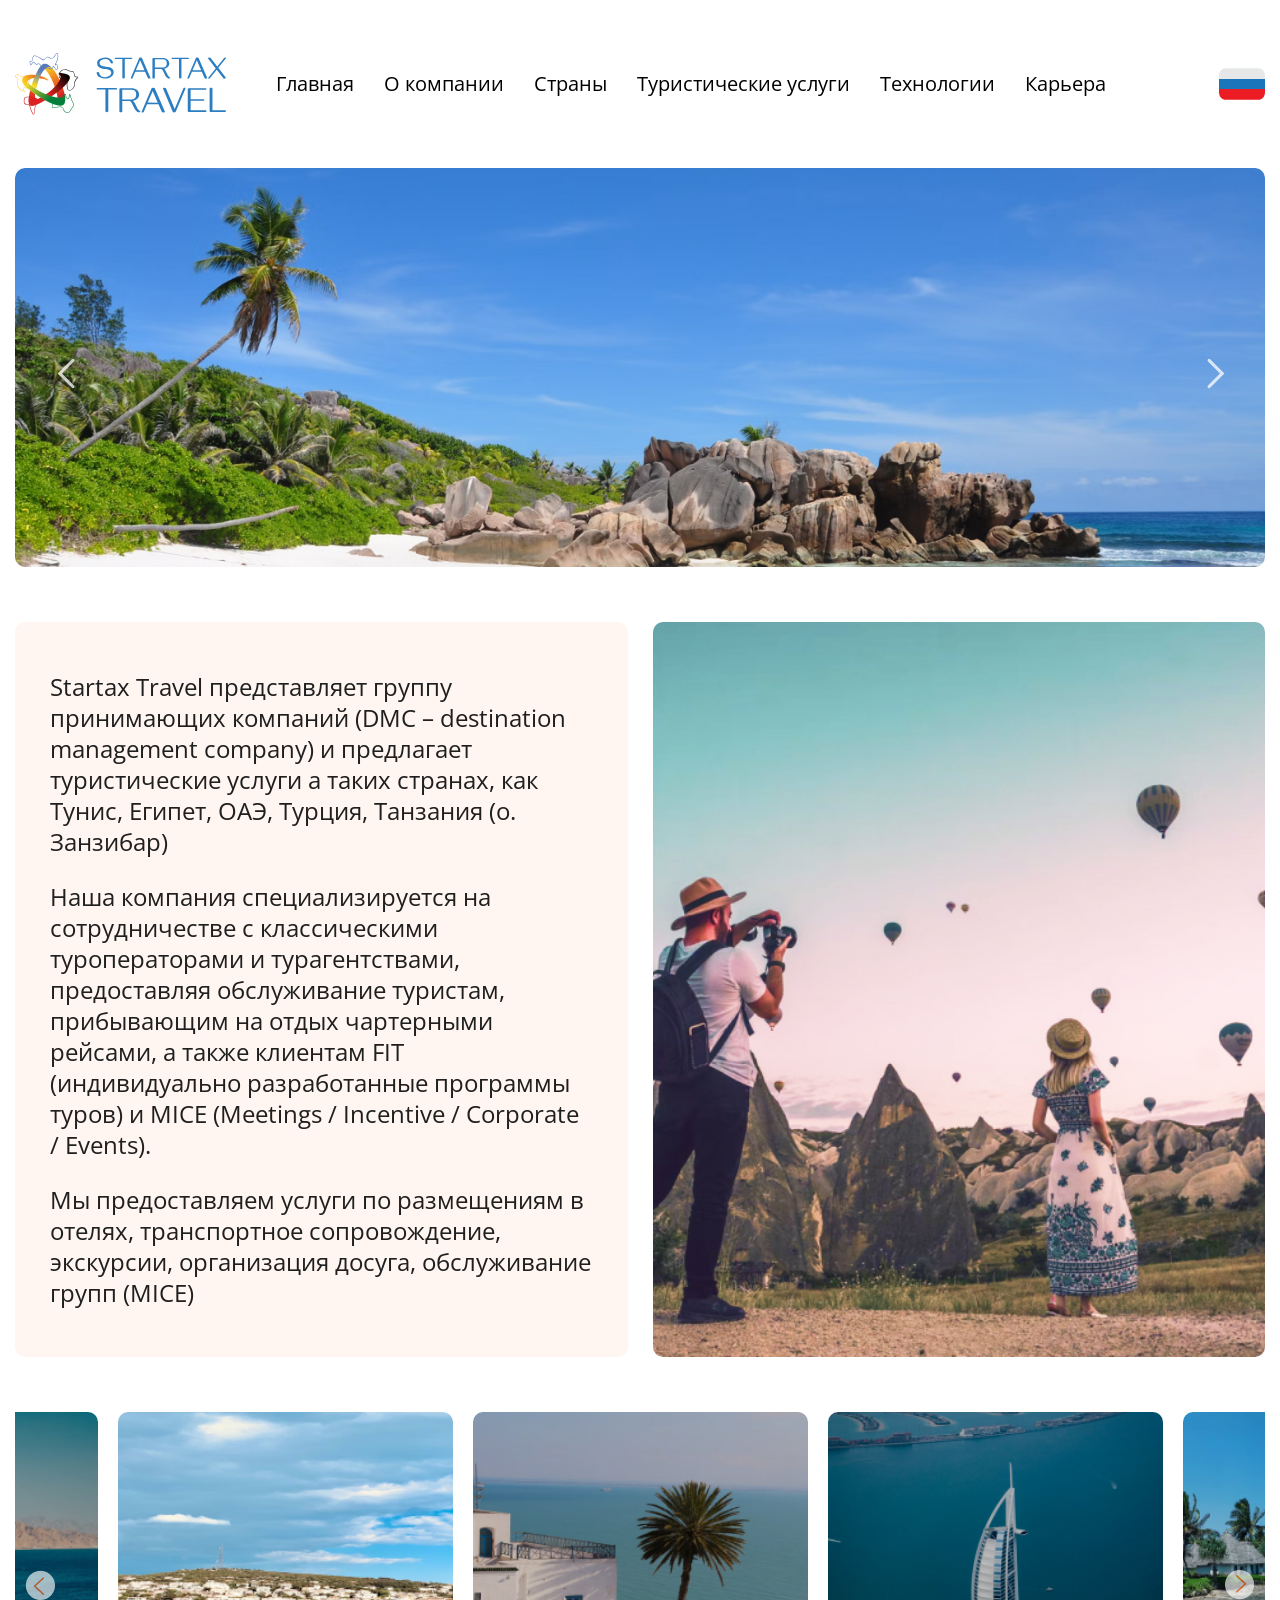
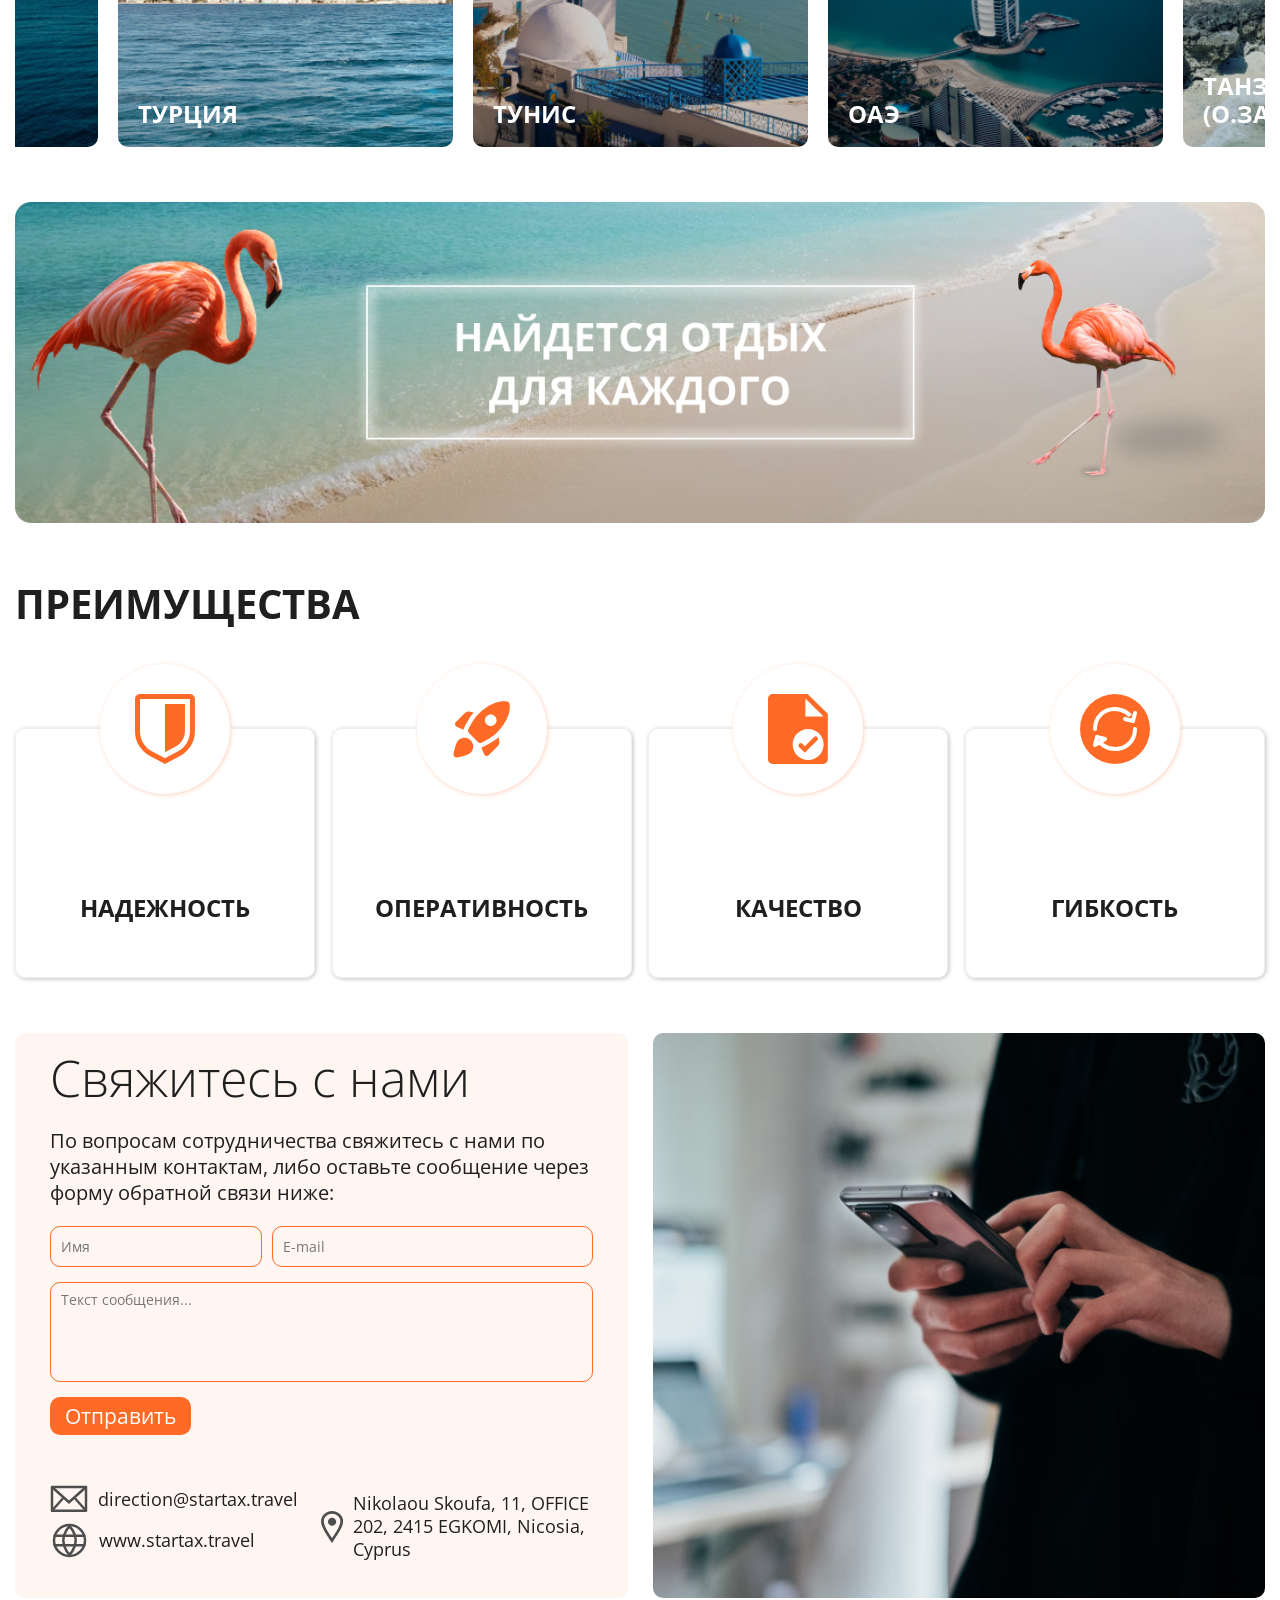
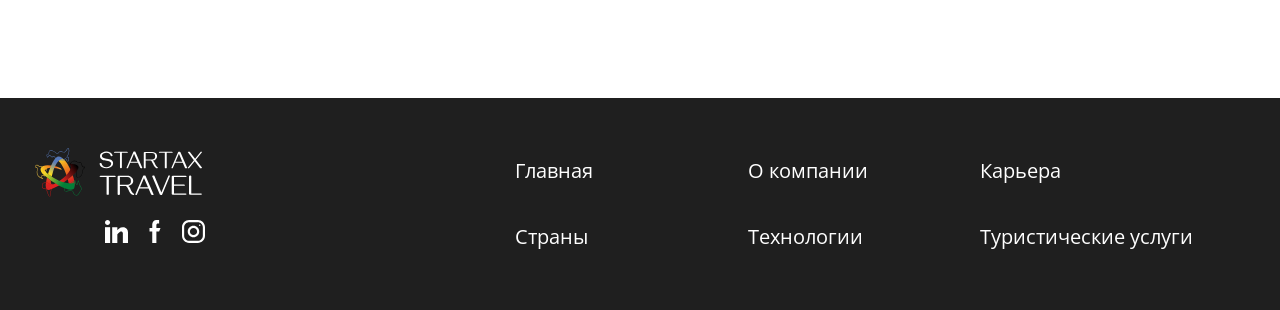
<file: index.html>
<!DOCTYPE html>
<html lang="ru">
<head>
	<meta name="robots" content="noindex, nofollow">
	<meta http-equiv="X-UA-Compatible" content="IE=edge">
	<meta name="viewport" content="width=device-width, initial-scale=1">
	<meta charset="UTF-8">
	<title>StarTax</title>
	<meta name="description" content="">
	<meta name="keywords" content="">
	<meta property="og:title" content="">
 	<meta property="og:description" content="">
	<meta property="og:image" content="">
	<link href="img/favicon.svg" rel="shortcut icon" type="image/x-icon">
	<link href="css/normalize.css" rel="stylesheet" type="text/css">
    <link href="css/slick.css" rel="stylesheet" type="text/css">
    <link href="css/slick-theme.css" rel="stylesheet" type="text/css">
	<link href="css/style.css" rel="stylesheet" type="text/css">
</head>
<body>

	<header class="container">
		<a href="/" class="logo-top"><img src="img/logo-top.svg" alt=""></a>
		<nav>
			<div role="button" class="navbar-toggler"><span></span></div>
			<ul class="navbar">
				<li class="dropdown-item">
					<a href="#">Главная</a>
					<ul class="dropdown-menu">
						<li><a href="#">О компании</a></li>
						<li><a href="#">Страны</a></li>
						<li><a href="#">Туристические услуги</a></li>
						<li><a href="#">Технологии</a></li>
						<li><a href="#">Карьера</a></li>
					</ul>
				</li>
				<li><a href="#">О компании</a></li>
				<li><a href="#">Страны</a></li>
				<li><a href="#">Туристические услуги</a></li>
				<li><a href="#">Технологии</a></li>
				<li><a href="#">Карьера</a></li>
			</ul>
		</nav>
		<div class="lang">
			<img src="img/rus.svg" alt="" role="button" class="current-lang">
			<div class="change-lang">
				<a href="#" class="current-lang-small"><img src="img/rus-small.svg" alt=""> <strong>Русский</strong></a>
				<a href="#" class="new-lang-link"><img src="img/fr-small.svg" alt="" class="new-lang-pic"> <span class="new-lang-name">Français</span></a>
				<a href="#" class="new-lang-link"><img src="img/eng-small.svg" alt="" class="new-lang-pic"> <span class="new-lang-name">English</span></a>
			</div>
		</div>
	</header>

	<div class="container">
		<div class="top-slider">
			<div class="top-slide"><img src="img/top-slide-1.jpg" alt=""></div>
			<div class="top-slide"><img src="img/top-slide-2.jpg" alt=""></div>
			<div class="top-slide"><img src="img/top-slide-3.jpg" alt=""></div>
		</div>
	</div>

	<div class="main-info container">
		<div class="main-text">
			<p>Startax Travel представляет группу принимающих компаний (DMC – destination management company) и предлагает туристические услуги а таких странах, как 	Тунис, Египет, ОАЭ, Турция, Танзания (о. Занзибар)</p>
			<p>Наша компания специализируется на сотрудничестве с классическими туроператорами и турагентствами, предоставляя обслуживание туристам, прибывающим на отдых чартерными рейсами, а также клиентам FIT (индивидуально разработанные программы туров) и MICE (Meetings / Incentive / Corporate / Events). </p>
			<p>Мы предоставляем услуги по размещениям в отелях, транспортное сопровождение, экскурсии, организация досуга, обслуживание групп (MICE)</p>
		</div>
		<div class="main-pic"></div>
	</div>

	<div class="container naprav-slider-wrap">
		<div class="naprav-slider">
			<div>
				<a href="#" class="naprav-slide naprav-tunis"><span>ТУНИС</span></a>
			</div>
			<div>
				<a href="#" class="naprav-slide naprav-oae"><span>ОАЭ</span></a>
			</div>
			<div>
				<a href="#" class="naprav-slide naprav-tanzania"><span>ТАНЗАНИЯ<br>(О.ЗАНЗИБАР)</span></a>
			</div>
			<div>
				<a href="#" class="naprav-slide naprav-egipet"><span>ЕГИПЕТ</span></a>
			</div>
			<div>
				<a href="#" class="naprav-slide naprav-turcia"><span>ТУРЦИЯ</span></a>
			</div>
		</div>
	</div>

	<div class="container main-banner"><a href="#"><img src="img/main-banner.jpg" alt=""></a></div>

	<div class="container preim-wrap">
		<h2>Преимущества</h2>
		<div class="preim">
			<div class="preim-item preim-nadezhnost">
				<div class="preim-icon">
					<svg width="60" height="70" viewBox="0 0 60 70" fill="none" xmlns="http://www.w3.org/2000/svg">
						<path d="M29.9732 69.9375L14.547 61.7124C10.1493 59.3727 6.47165 55.8797 3.90882 51.6082C1.346 47.3367 -0.00527794 42.4479 1.54926e-05 37.4665V4.99554C0.001338 3.67104 0.528077 2.40118 1.46464 1.46462C2.40119 0.528061 3.67106 0.00132251 4.99555 0H54.9509C56.2754 0.00132251 57.5453 0.528061 58.4818 1.46462C59.4184 2.40118 59.9451 3.67104 59.9464 4.99554V37.4665C59.9517 42.4479 58.6005 47.3367 56.0376 51.6082C53.4748 55.8797 49.7972 59.3727 45.3994 61.7124L29.9732 69.9375ZM4.99555 4.99554V37.4665C4.99141 41.5424 6.09732 45.5424 8.1946 49.0373C10.2919 52.5322 13.3013 55.3899 16.8999 57.3038L29.9732 64.2751L43.0465 57.3063C46.6455 55.3922 49.6552 52.5341 51.7525 49.0387C53.8498 45.5434 54.9555 41.5428 54.9509 37.4665V4.99554H4.99555Z"/>
						<path d="M29.9731 58.1407V9.99121H49.9553V36.9796C49.9551 40.1456 49.0954 43.2521 47.4677 45.9676C45.8401 48.6832 43.5056 50.9058 40.7135 52.3983L29.9731 58.1407Z"/>
					</svg>
				</div>
				<h3>Надежность</h3>
			</div>
			<div class="preim-item preim-operativnost">
				<div class="preim-icon">
					<svg width="70" height="70" viewBox="0 0 70 70" fill="none" xmlns="http://www.w3.org/2000/svg">
						<path d="M26.8041 18.5209C20.8541 25.2 16.7708 34.7959 16.3916 35.7L9.79995 32.8709C7.90411 32.0542 7.43745 29.575 8.89578 28.1167L17.6749 19.3375C19.0458 17.9667 21.0291 17.3542 22.9541 17.7334L26.8041 18.5209ZM31.1499 48.1542C32.0249 49.0292 33.3083 49.2625 34.4166 48.7375C37.7999 47.1625 45.0624 43.4584 49.7583 38.7625C63.1458 25.375 63.2624 14.4667 62.4749 9.80003C62.3717 9.22681 62.0957 8.69885 61.6838 8.287C61.272 7.87515 60.744 7.59909 60.1708 7.49587C55.5041 6.70837 44.5958 6.82503 31.2083 20.2125C26.5124 24.9084 22.8374 32.1709 21.2333 35.5542C20.7083 36.6625 20.9708 37.975 21.8166 38.8209L31.1499 48.1542ZM51.4791 43.1959C44.7999 49.1459 35.2041 53.2292 34.2999 53.6084L37.1291 60.2C37.9458 62.0959 40.4249 62.5625 41.8833 61.1042L50.6624 52.325C52.0333 50.9542 52.6458 48.9709 52.2666 47.0459L51.4791 43.1959ZM26.0749 50.7792C26.3578 52.1918 26.2875 53.6523 25.8702 55.0312C25.453 56.41 24.7018 57.6646 23.6833 58.6834C21.4374 60.9292 14.4666 62.5917 9.94578 63.4667C7.93328 63.8459 6.15411 62.0667 6.53328 60.0542C7.40828 55.5334 9.04161 48.5625 11.3166 46.3167C12.3354 45.2982 13.5899 44.547 14.9688 44.1297C16.3477 43.7125 17.8082 43.6422 19.2208 43.925C22.6333 44.5667 25.4333 47.3667 26.0749 50.7792ZM37.9166 26.25C37.9166 23.0417 40.5416 20.4167 43.7499 20.4167C46.9583 20.4167 49.5833 23.0417 49.5833 26.25C49.5833 29.4584 46.9583 32.0834 43.7499 32.0834C40.5416 32.0834 37.9166 29.4584 37.9166 26.25Z"/>
					</svg>
				</div>
				<h3>Оперативность</h3>
			</div>
			<div class="preim-item preim-kachestvo">
				<div class="preim-icon">
					<svg width="60" height="70" viewBox="0 0 60 70" fill="none" xmlns="http://www.w3.org/2000/svg">
						<path d="M39.6081 0H4.56209C3.32794 0.0327675 2.15654 0.552687 1.30242 1.44678C0.448308 2.34088 -0.0195093 3.53692 0.000623928 4.775V65.225C-0.0195093 66.4631 0.448308 67.6591 1.30242 68.5532C2.15654 69.4473 3.32794 69.9672 4.56209 70H55.2617C56.4959 69.9672 57.6673 69.4473 58.5214 68.5532C59.3755 67.6591 59.8433 66.4631 59.8232 65.225V19.8L39.6081 0ZM37.3897 22.5V4.6L55.5857 22.5H37.3897Z"/>
						<path class="fill-white" d="M40.165 35C31.607 35 24.6694 41.9376 24.6694 50.4956C24.6694 59.0536 31.607 65.9912 40.165 65.9912C48.723 65.9912 55.6606 59.0536 55.6606 50.4956C55.6606 41.9376 48.723 35 40.165 35ZM46.8138 42.2579C46.8138 42.2579 48.5562 42.389 49.1849 43.0176C49.8135 43.6463 50.0332 45.4773 50.0332 45.4773L39.9778 55.5347L36.7773 58.7333L33.5578 55.5139L30.2968 52.2509C30.2968 52.2509 30.5977 50.4263 31.2223 49.8018C31.8469 49.1772 33.4954 49.0523 33.4954 49.0523L36.7565 52.3152L46.8138 42.2579Z"/>
					</svg>
				</div>
				<h3>Качество</h3>
			</div>
			<div class="preim-item preim-gibkost">
				<div class="preim-icon">
					<svg width="70" height="70" viewBox="0 0 70 70" fill="none" xmlns="http://www.w3.org/2000/svg">
						<circle cx="35" cy="35" r="35"/>
						<path d="M55 35C55 47 46.22 55 35.388 55C26.584 55 19.48 50.33 17 43M15 35C15 23 23.78 15 34.612 15C43.418 15 50.52 19.67 53 27" stroke-width="4" stroke-linecap="round" stroke-linejoin="round"/>
						<path d="M45 25L53 27L55 19M25 45L17 43L15 51L25 45Z" stroke-width="4" stroke-linecap="round" stroke-linejoin="round"/>
					</svg>
				</div>
				<h3>Гибкость</h3>
			</div>
		</div>
	</div>

	<div class="startax-form container">
		<div class="startax-form-content">
			<h2>Свяжитесь с&nbsp;нами</h2>
			<p>По вопросам сотрудничества свяжитесь с нами по указанным контактам, либо оставьте сообщение через форму обратной связи ниже:</p>
			<form>
				<input type="text" name="name" placeholder="Имя">
				<input type="email" name="email" placeholder="E-mail">
				<textarea placeholder="Текст сообщения..."></textarea>
				<button type="submit" name="submit">Отправить</button>
			</form>
			<div class="startax-contacts">
				<div class="startax-email-site">
					<a href="mailto:direction@startax.travel" class="startax-email"><img src="img/mail.svg" alt="">direction@startax.travel</a>
					<a href="https://startax.travel" class="startax-site"><img src="img/site.svg" alt="">www.startax.travel</a>
				</div>
				<div class="startax-adress">
					<img src="img/adress.svg" alt="">
					<span>Nikolaou Skoufa, 11, OFFICE 202, 2415 EGKOMI, Nicosia, Cyprus</span>
				</div>
			</div>
		</div>
		<div class="startax-form-pic"></div>
	</div>

	<footer>
		<div class="container">
			<div class="foot-logo-soc">
				<img src="img/logo-foot.svg" alt="" class="logo-foot">
				<div class="foot-soc">
					<a href="#"><img src="img/linkedin.svg" alt=""></a>
					<a href="#"><img src="img/facebook.svg" alt=""></a>
					<a href="#"><img src="img/instagram.svg" alt=""></a>
				</div>
			</div>
			<div class="foot-menu">
				<a href="#">Главная</a>
				<a href="#">О компании</a>
				<a href="#">Карьера</a>
				<a href="#">Страны</a>
				<a href="#">Технологии</a>
				<a href="#">Туристические услуги</a>
			</div>
		</div>
	</footer>

	<script src="js/jquery-3.6.0.min.js"></script>
    <script src="js/slick.min.js"></script>
	<script src="js/scripts.js"></script>
</body>
</html>
</file>
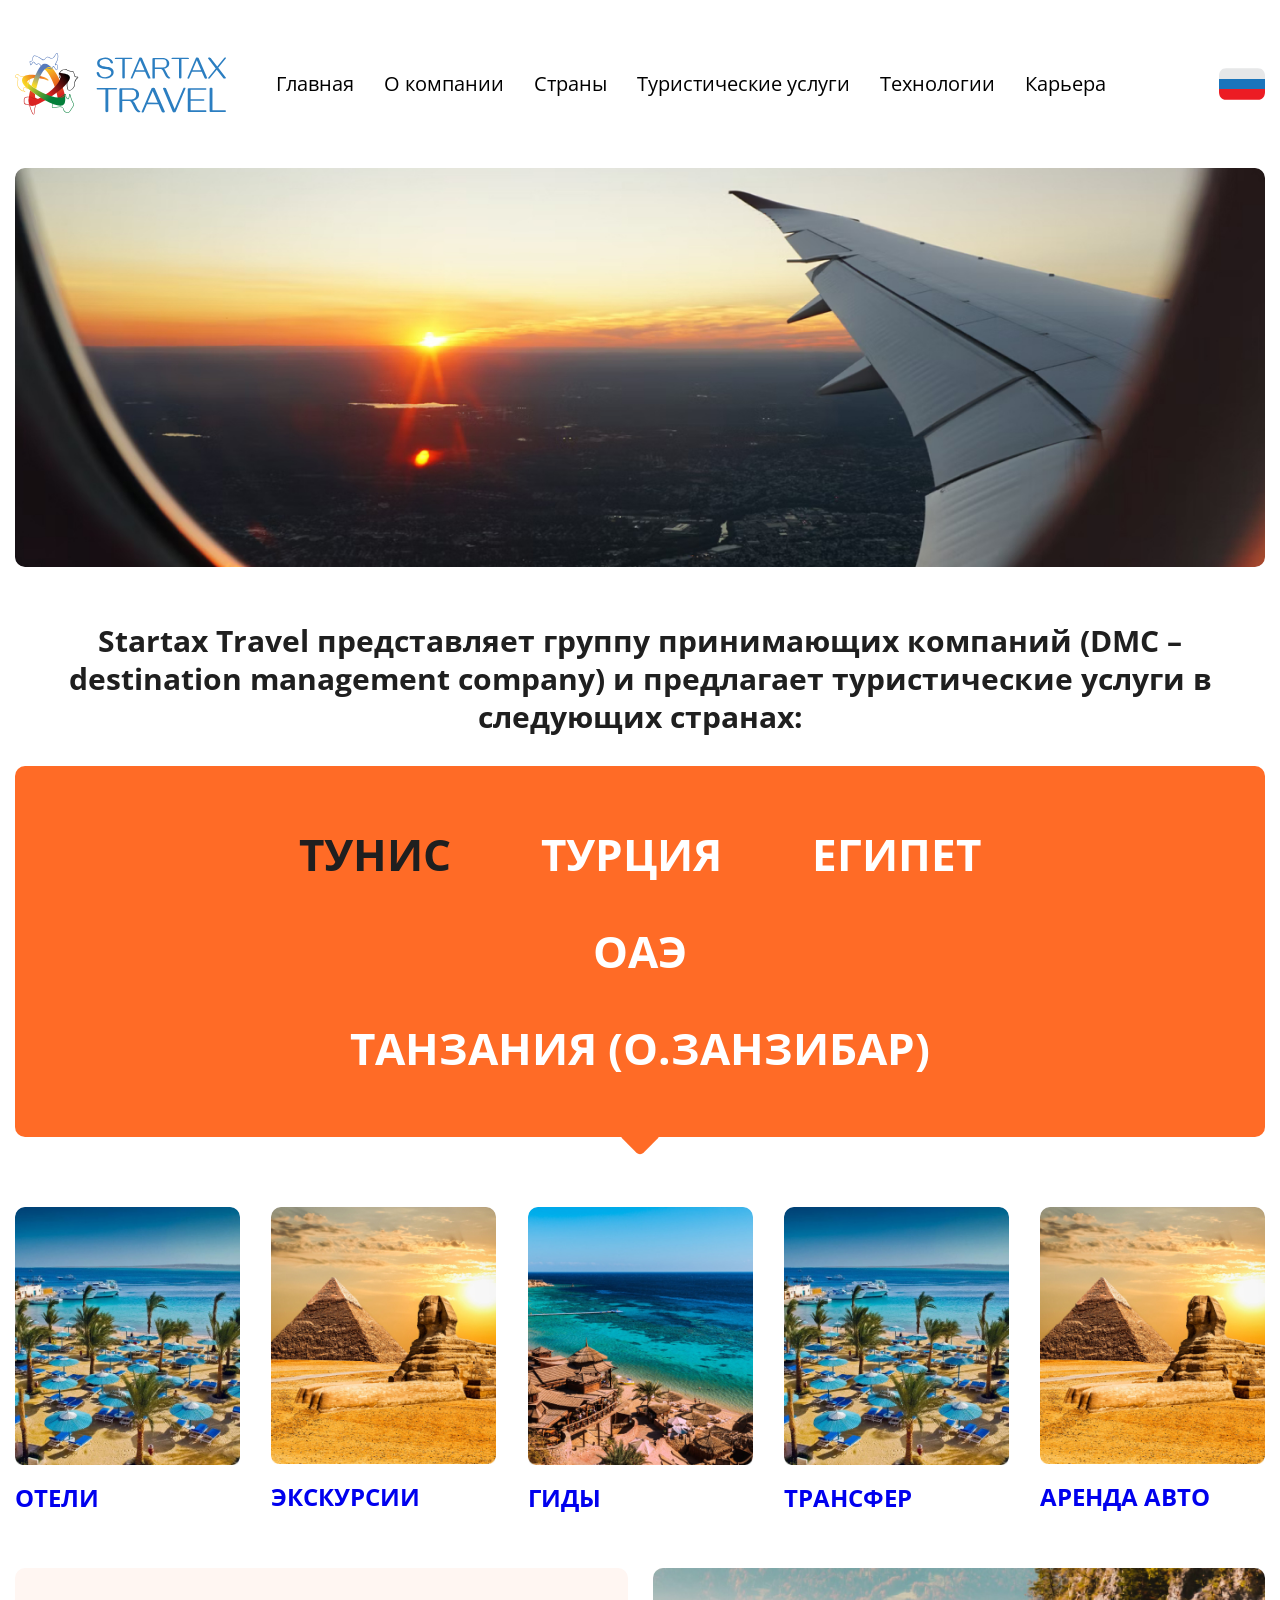
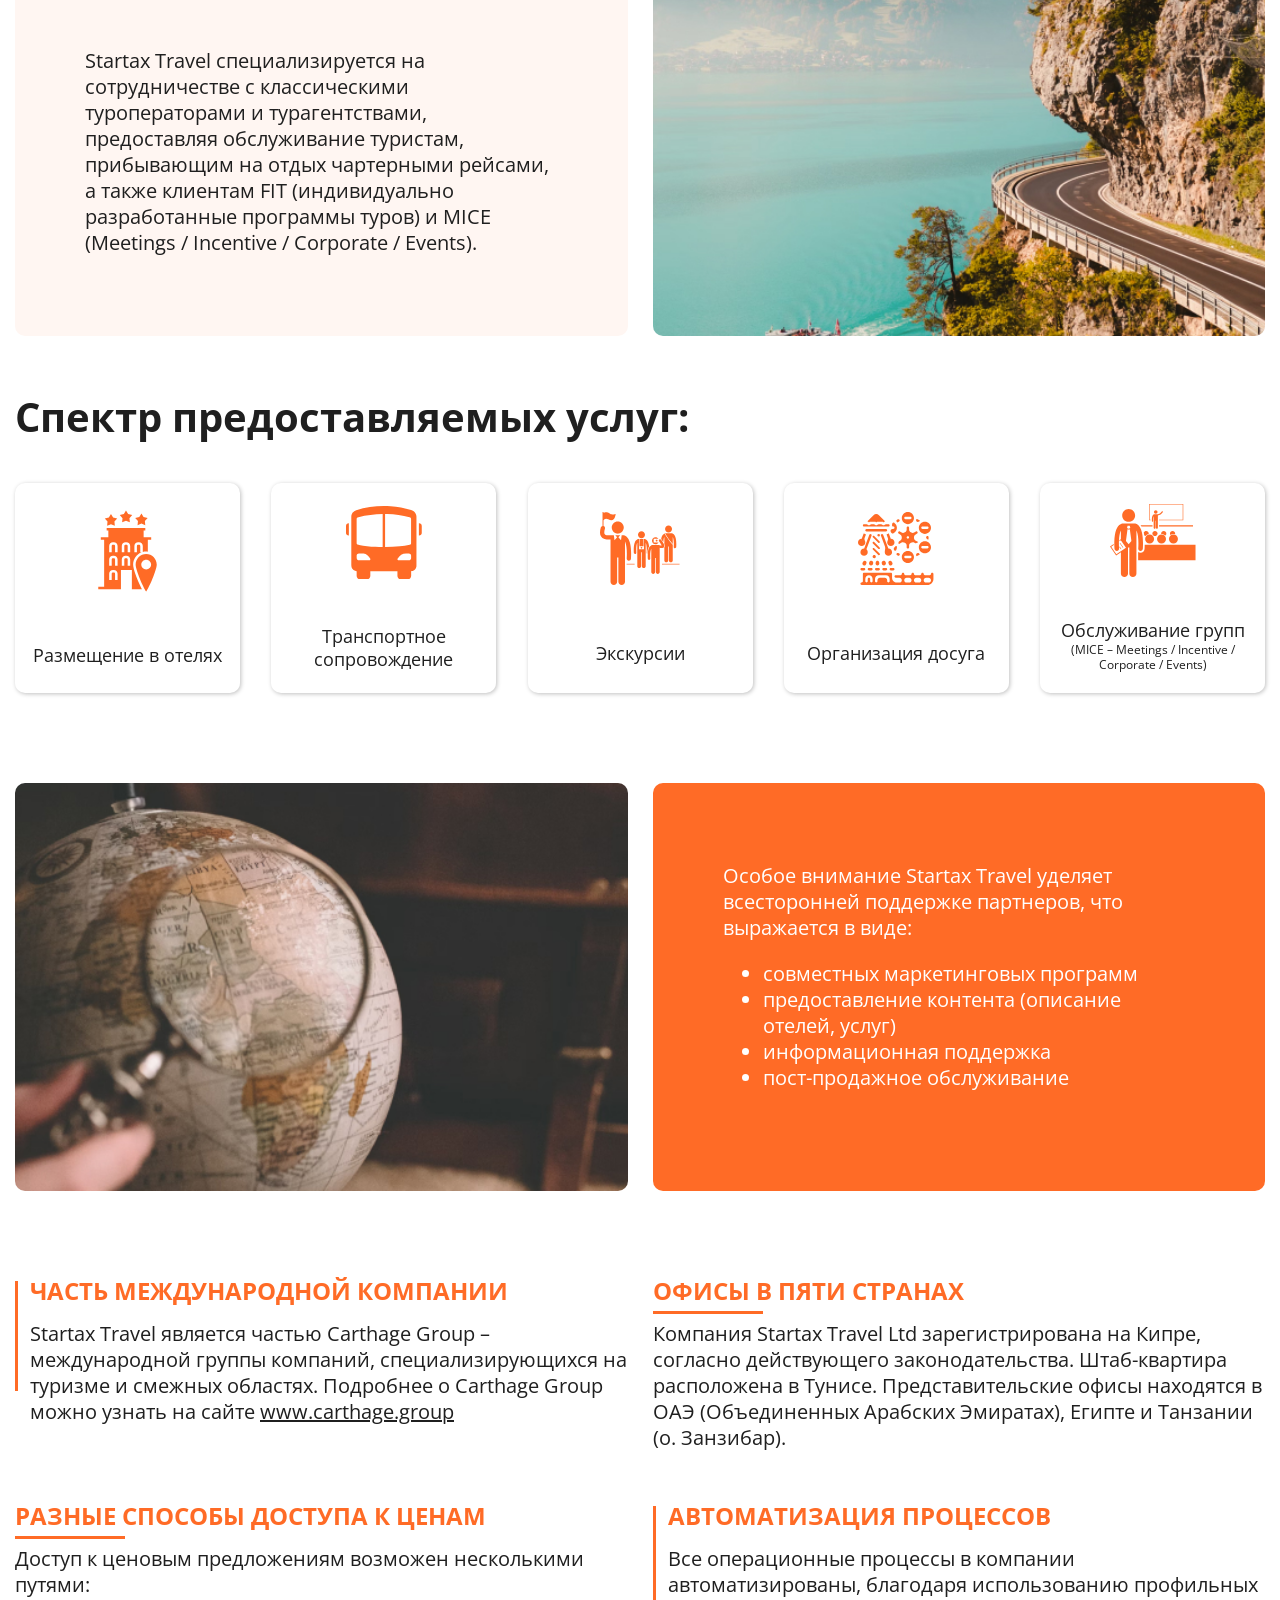
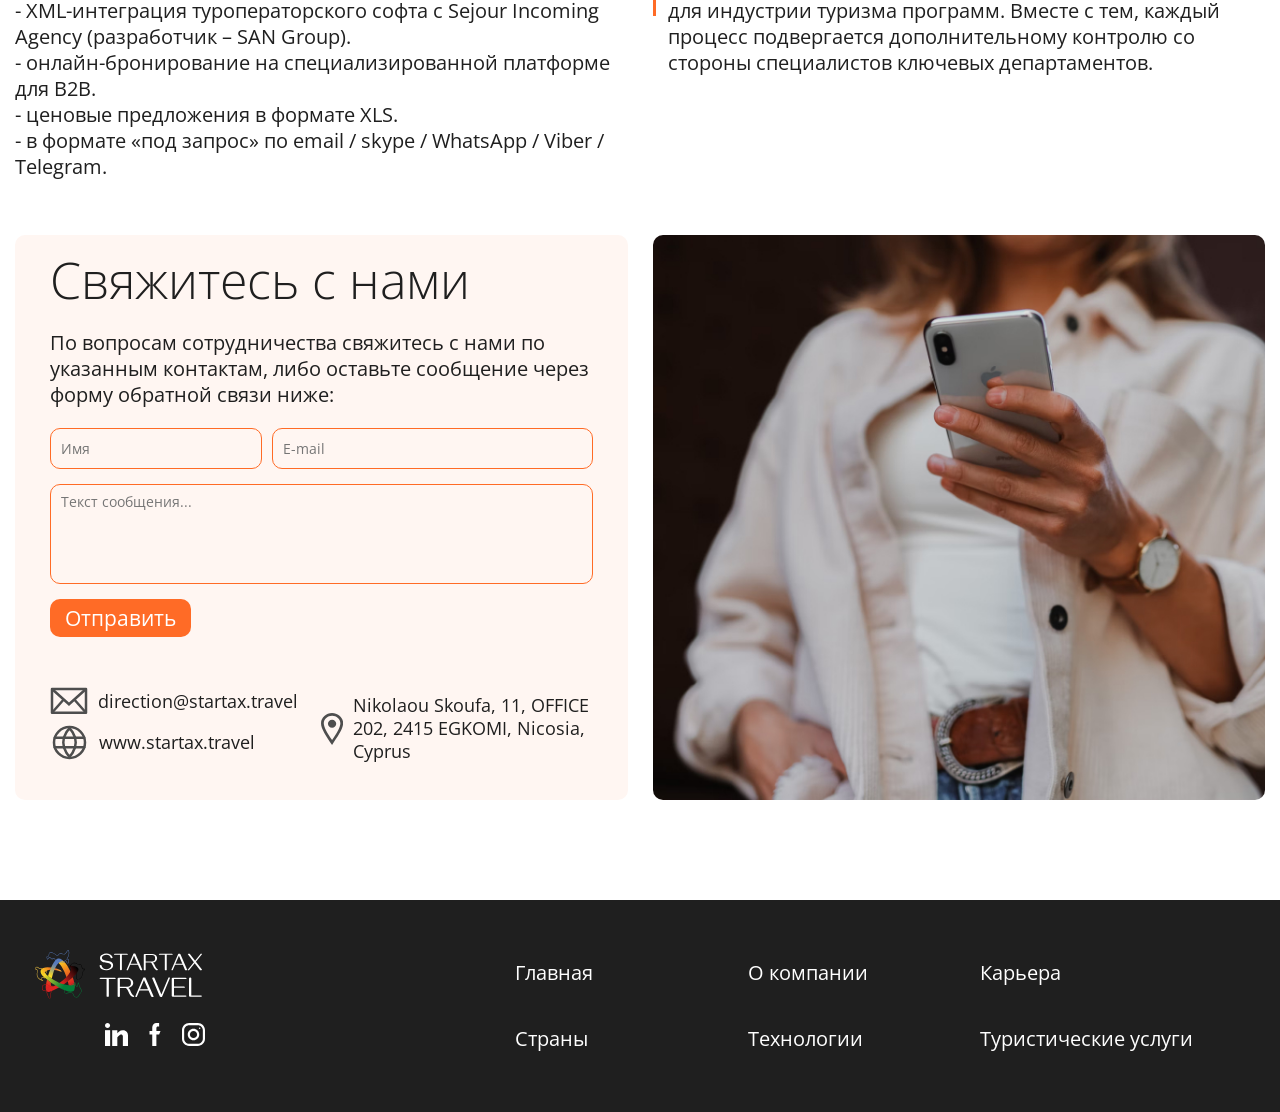
<file: about.html>
<!DOCTYPE html>
<html lang="ru">
<head>
	<meta name="robots" content="noindex, nofollow">
	<meta http-equiv="X-UA-Compatible" content="IE=edge">
	<meta name="viewport" content="width=device-width, initial-scale=1">
	<meta charset="UTF-8">
	<title>StarTax</title>
	<meta name="description" content="">
	<meta name="keywords" content="">
	<meta property="og:title" content="">
 	<meta property="og:description" content="">
	<meta property="og:image" content="">
	<link href="img/favicon.svg" rel="shortcut icon" type="image/x-icon">
	<link href="css/normalize.css" rel="stylesheet" type="text/css">
    <link href="css/slick.css" rel="stylesheet" type="text/css">
    <link href="css/slick-theme.css" rel="stylesheet" type="text/css">
	<link href="css/style.css" rel="stylesheet" type="text/css">
</head>
<body>

	<header class="container">
		<a href="/" class="logo-top"><img src="img/logo-top.svg" alt=""></a>
		<nav>
			<div role="button" class="navbar-toggler"><span></span></div>
			<ul class="navbar">
				<li class="dropdown-item">
					<a href="#">Главная</a>
					<ul class="dropdown-menu">
						<li><a href="#">О компании</a></li>
						<li><a href="#">Страны</a></li>
						<li><a href="#">Туристические услуги</a></li>
						<li><a href="#">Технологии</a></li>
						<li><a href="#">Карьера</a></li>
					</ul>
				</li>
				<li><a href="#">О компании</a></li>
				<li><a href="#">Страны</a></li>
				<li><a href="#">Туристические услуги</a></li>
				<li><a href="#">Технологии</a></li>
				<li><a href="#">Карьера</a></li>
			</ul>
		</nav>
		<div class="lang">
			<img src="img/rus.svg" alt="" role="button" class="current-lang">
			<div class="change-lang">
				<a href="#" class="current-lang-small"><img src="img/rus-small.svg" alt=""> <strong>Русский</strong></a>
				<a href="#" class="new-lang-link"><img src="img/fr-small.svg" alt="" class="new-lang-pic"> <span class="new-lang-name">Français</span></a>
				<a href="#" class="new-lang-link"><img src="img/eng-small.svg" alt="" class="new-lang-pic"> <span class="new-lang-name">English</span></a>
			</div>
		</div>
	</header>

	<div class="container">
		<div class="about-pic"><img src="img/about-pic.jpg" alt=""></div>
	</div>

	<div class="container strany">
		<div class="strany-opisanie">
			Startax Travel представляет группу принимающих компаний (DMC – destination management company) и предлагает туристические услуги в следующих странах:
		</div>
		
		<input type="radio" name="radio-strany" id="strany-tunis" checked>
		<input type="radio" name="radio-strany" id="strany-turcia">
		<input type="radio" name="radio-strany" id="strany-egipet">
		<input type="radio" name="radio-strany" id="strany-oae">
		<input type="radio" name="radio-strany" id="strany-tanzania">

		<div class="strany-orange-block">
			<div class="strany-label-wrap">
				<label for="strany-tunis">Тунис</label>
				<label for="strany-turcia">Турция</label>
				<label for="strany-egipet">Египет</label>
				<label for="strany-oae">ОАЭ</label>
				<label for="strany-tanzania">Танзания (о.Занзибар)</label>
			</div>
		</div>

		<div class="strany-uslugi uslugi-tunis">
			<a href="#" class="strany-uslugi-item uslugi-oteli">
				<div class="strany-uslugi-pic"><img src="img/test-thumb-1.jpg" alt=""></div>
				<h4>Отели</h4>
			</a>
			<a href="#" class="strany-uslugi-item uslugi-ekskursii">
				<div class="strany-uslugi-pic"><img src="img/test-thumb-2.jpg" alt=""></div>
				<h4>Экскурсии</h4>
			</a>
			<a href="#" class="strany-uslugi-item uslugi-gidy">
				<div class="strany-uslugi-pic"><img src="img/test-thumb-3.jpg" alt=""></div>
				<h4>Гиды</h4>
			</a>
			<a href="#" class="strany-uslugi-item uslugi-transfer">
				<div class="strany-uslugi-pic"><img src="img/test-thumb-1.jpg" alt=""></div>
				<h4>Трансфер</h4>
			</a>
			<a href="#" class="strany-uslugi-item uslugi-auto">
				<div class="strany-uslugi-pic"><img src="img/test-thumb-2.jpg" alt=""></div>
				<h4>Аренда авто</h4>
			</a>
		</div>

		<div class="strany-uslugi uslugi-turcia">
			<a href="#" class="strany-uslugi-item uslugi-oteli">
				<div class="strany-uslugi-pic"><img src="img/test-thumb-2.jpg" alt=""></div>
				<h4>Отели</h4>
			</a>
			<a href="#" class="strany-uslugi-item uslugi-ekskursii">
				<div class="strany-uslugi-pic"><img src="img/test-thumb-3.jpg" alt=""></div>
				<h4>Экскурсии</h4>
			</a>
			<a href="#" class="strany-uslugi-item uslugi-gidy">
				<div class="strany-uslugi-pic"><img src="img/test-thumb-1.jpg" alt=""></div>
				<h4>Гиды</h4>
			</a>
			<a href="#" class="strany-uslugi-item uslugi-transfer">
				<div class="strany-uslugi-pic"><img src="img/test-thumb-2.jpg" alt=""></div>
				<h4>Трансфер</h4>
			</a>
			<a href="#" class="strany-uslugi-item uslugi-auto">
				<div class="strany-uslugi-pic"><img src="img/test-thumb-3.jpg" alt=""></div>
				<h4>Аренда авто</h4>
			</a>
		</div>

		<div class="strany-uslugi uslugi-egipet">
			<a href="#" class="strany-uslugi-item uslugi-oteli">
				<div class="strany-uslugi-pic"><img src="img/test-thumb-3.jpg" alt=""></div>
				<h4>Отели</h4>
			</a>
			<a href="#" class="strany-uslugi-item uslugi-ekskursii">
				<div class="strany-uslugi-pic"><img src="img/test-thumb-1.jpg" alt=""></div>
				<h4>Экскурсии</h4>
			</a>
			<a href="#" class="strany-uslugi-item uslugi-gidy">
				<div class="strany-uslugi-pic"><img src="img/test-thumb-2.jpg" alt=""></div>
				<h4>Гиды</h4>
			</a>
			<a href="#" class="strany-uslugi-item uslugi-transfer">
				<div class="strany-uslugi-pic"><img src="img/test-thumb-3.jpg" alt=""></div>
				<h4>Трансфер</h4>
			</a>
			<a href="#" class="strany-uslugi-item uslugi-auto">
				<div class="strany-uslugi-pic"><img src="img/test-thumb-1.jpg" alt=""></div>
				<h4>Аренда авто</h4>
			</a>
		</div>

		<div class="strany-uslugi uslugi-oae">
			<a href="#" class="strany-uslugi-item uslugi-oteli">
				<div class="strany-uslugi-pic"><img src="img/test-thumb-1.jpg" alt=""></div>
				<h4>Отели</h4>
			</a>
			<a href="#" class="strany-uslugi-item uslugi-ekskursii">
				<div class="strany-uslugi-pic"><img src="img/test-thumb-1.jpg" alt=""></div>
				<h4>Экскурсии</h4>
			</a>
			<a href="#" class="strany-uslugi-item uslugi-gidy">
				<div class="strany-uslugi-pic"><img src="img/test-thumb-2.jpg" alt=""></div>
				<h4>Гиды</h4>
			</a>
			<a href="#" class="strany-uslugi-item uslugi-transfer">
				<div class="strany-uslugi-pic"><img src="img/test-thumb-3.jpg" alt=""></div>
				<h4>Трансфер</h4>
			</a>
			<a href="#" class="strany-uslugi-item uslugi-auto">
				<div class="strany-uslugi-pic"><img src="img/test-thumb-3.jpg" alt=""></div>
				<h4>Аренда авто</h4>
			</a>
		</div>

		<div class="strany-uslugi uslugi-tanzania">
			<a href="#" class="strany-uslugi-item uslugi-oteli">
				<div class="strany-uslugi-pic"><img src="img/test-thumb-2.jpg" alt=""></div>
				<h4>Отели</h4>
			</a>
			<a href="#" class="strany-uslugi-item uslugi-ekskursii">
				<div class="strany-uslugi-pic"><img src="img/test-thumb-3.jpg" alt=""></div>
				<h4>Экскурсии</h4>
			</a>
			<a href="#" class="strany-uslugi-item uslugi-gidy">
				<div class="strany-uslugi-pic"><img src="img/test-thumb-1.jpg" alt=""></div>
				<h4>Гиды</h4>
			</a>
			<a href="#" class="strany-uslugi-item uslugi-transfer">
				<div class="strany-uslugi-pic"><img src="img/test-thumb-3.jpg" alt=""></div>
				<h4>Трансфер</h4>
			</a>
			<a href="#" class="strany-uslugi-item uslugi-auto">
				<div class="strany-uslugi-pic"><img src="img/test-thumb-2.jpg" alt=""></div>
				<h4>Аренда авто</h4>
			</a>
		</div>

	</div><!-- end strany -->

	<div class="container about-description">
		<div class="about-description-text">Startax Travel специализируется на сотрудничестве с классическими туроператорами и турагентствами, предоставляя обслуживание туристам, прибывающим на отдых чартерными рейсами, а также клиентам FIT (индивидуально разработанные программы туров) и MICE (Meetings / Incentive / Corporate / Events).</div>
		<div class="about-description-pic"></div>
	</div>

	<div class="container uslugi">
		<h2>Спектр предоставляемых услуг:</h2>
		<div class="uslugi-wrap">
			<div class="uslugi-item uslugi-hotel">
				<svg width="59" height="82" viewBox="0 0 59 82" fill="none" xmlns="http://www.w3.org/2000/svg">
					<path fill-rule="evenodd" clip-rule="evenodd" d="M9.13007 15.7939L12.9791 14.1469L16.8287 15.7939L16.4507 11.6244L19.2052 8.47256L15.1241 7.54151L12.979 3.94556L10.8326 7.54151L8.81004 8.00264L6.78564 8.51181L9.50739 11.6243L9.13007 15.7939Z"/>
					<path fill-rule="evenodd" clip-rule="evenodd" d="M24.1388 12.3206L27.9884 10.6682L31.8392 12.3206L31.4583 8.14765L34.2192 4.99525L30.1329 4.06946L27.9884 0.468262L25.8438 4.06946L21.7563 4.99583L24.519 8.14643L24.1388 12.3206Z"/>
					<path fill-rule="evenodd" clip-rule="evenodd" d="M39.5667 15.2554L43.4203 13.5955L47.2736 15.2544L46.888 11.0755L49.6566 7.92371L45.5644 6.99968L43.4199 3.39383L41.2777 6.99968L37.1855 7.92371L39.9529 11.0755L39.5667 15.2554Z"/>
					<path fill-rule="evenodd" clip-rule="evenodd" d="M35.1295 54.5959C35.1295 48.9896 38.6861 44.2124 43.6555 42.3626H42.2697V36.065C42.2697 35.369 41.7037 34.8023 41.0082 34.8023H40.1727C39.4766 34.8023 38.91 35.3684 38.91 36.065V42.3626H36.3898V36.065C36.3898 33.9803 38.0866 32.2822 40.1727 32.2822H41.0082C43.0929 32.2822 44.7899 33.9796 44.7899 36.065V41.9993C45.8762 41.7052 47.0122 41.5341 48.1912 41.5341C48.7479 41.5341 49.2934 41.581 49.8308 41.6484V29.7627H53.1904V27.2425H45.6302V20.5236H47.3153V18.0034H8.66477V20.5236H10.3499V27.2425H2.79017V29.7627H6.14987V76.8027H0.27002V79.3228H22.95L22.9488 60.0148H33.869V79.3228H43.9295C42.9703 77.5263 41.8095 75.0982 40.394 71.7942C39.1588 68.9119 35.1293 59.1478 35.1293 54.5952L35.1295 54.5959ZM19.5895 70.0834H17.0693V63.7868C17.0693 63.0913 16.5033 62.5253 15.8066 62.5253H14.9711C14.275 62.5253 13.7084 63.0913 13.7084 63.7868V70.0834H11.1882V63.7868C11.1882 61.7021 12.885 60.0052 14.9711 60.0052H15.8066C17.8925 60.0052 19.5895 61.702 19.5895 63.7868V70.0834ZM19.5895 55.8029H17.0693V49.5064C17.0693 48.8109 16.5033 48.2449 15.8066 48.2449H14.9711C14.275 48.2449 13.7084 48.8109 13.7084 49.5064V55.8029H11.1882V49.5064C11.1882 47.4217 12.885 45.7247 14.9711 45.7247H15.8066C17.8925 45.7247 19.5895 47.4215 19.5895 49.5064V55.8029ZM19.5895 42.3632H17.0693V36.0656C17.0693 35.3696 16.5033 34.8029 15.8066 34.8029H14.9711C14.275 34.8029 13.7084 35.369 13.7084 36.0656V42.3632H11.1882V36.0656C11.1882 33.9809 12.885 32.2828 14.9711 32.2828H15.8066C17.8925 32.2828 19.5895 33.9802 19.5895 36.0656V42.3632ZM32.1889 55.8029H29.6687V49.5064C29.6687 48.8109 29.1027 48.2449 28.406 48.2449H27.5705C26.8744 48.2449 26.3078 48.8109 26.3078 49.5064V55.8029H23.7876V49.5064C23.7876 47.4217 25.4844 45.7247 27.5705 45.7247H28.406C30.4919 45.7247 32.1877 47.4215 32.1877 49.5064L32.1883 55.8029H32.1889ZM32.1889 42.3632H29.6687V36.0656C29.6687 35.3696 29.1027 34.8029 28.406 34.8029H27.5705C26.8744 34.8029 26.3078 35.369 26.3078 36.0656V42.3632H23.7876V36.0656C23.7876 33.9809 25.4844 32.2828 27.5705 32.2828H28.406C30.4919 32.2828 32.1877 33.9802 32.1877 36.0656L32.1883 42.3632H32.1889Z"/>
					<path fill-rule="evenodd" clip-rule="evenodd" d="M48.1899 44.0554C42.3768 44.0554 37.6489 48.7839 37.6489 54.5964C37.6489 60.1839 45.4987 78.2229 48.1899 81.5319C50.881 78.223 58.7309 60.1839 58.7309 54.5964C58.7309 48.7839 54.0018 44.0554 48.1899 44.0554ZM48.1899 59.5129C45.4816 59.5129 43.2727 57.3045 43.2727 54.5958C43.2727 51.8869 45.4818 49.6786 48.1899 49.6786C50.8987 49.6786 53.107 51.8871 53.107 54.5958C53.107 57.3046 50.8986 59.5129 48.1899 59.5129Z"/>
				</svg>
				<div>Размещение в отелях</div>
			</div>
			<div class="uslugi-item uslugi-transport">
				<svg width="76" height="73" viewBox="0 0 76 73" fill="none" xmlns="http://www.w3.org/2000/svg">
					<path d="M65.1492 4.03986C58.4605 2.03871 51.5743 0.768875 44.6116 0.252119C33.0211 -0.603395 21.3725 0.722949 10.2717 4.16093C8.84546 4.5731 7.59104 5.43549 6.69524 6.61917C5.79944 7.80285 5.31082 9.24434 5.30176 10.7293V17.3653V59.2806C5.30176 62.0685 6.72581 64.1215 9.14239 64.8639C9.59684 64.9928 10.0666 65.061 10.6573 65.1667V70.0832H10.6579C10.66 70.8562 10.9675 71.5966 11.5144 72.1434C12.0608 72.6898 12.8012 72.9979 13.5743 73H21.3923C22.1659 72.9979 22.9073 72.6898 23.4553 72.144C24.0027 71.5976 24.3124 70.8567 24.3166 70.0832V65.1741H51.4368V70.0832C51.4411 70.8568 51.7507 71.5976 52.2982 72.144C52.8461 72.6898 53.5875 72.9979 54.3611 73H62.232C63.0051 72.9979 63.7459 72.6898 64.2923 72.1434C64.8387 71.5965 65.1468 70.8562 65.1489 70.0832V65.1594L65.7248 65.0685H65.7243C67.0882 64.8994 68.3364 64.2167 69.2146 63.1599C70.0928 62.1031 70.5351 60.7507 70.4516 59.379V11.222C70.5446 9.5945 70.0659 7.98538 69.0972 6.67388C68.1286 5.36234 66.7321 4.43073 65.1488 4.04073L65.1492 4.03986ZM23.1121 54.3113H17.9383H13.0293C12.4063 54.3541 11.7938 54.1316 11.3436 53.6988C10.8934 53.266 10.6471 52.6626 10.6656 52.0386V49.6676C10.6429 49.0456 10.8844 48.4438 11.3309 48.0105C11.7769 47.5771 12.3862 47.3536 13.0066 47.3948C14.5243 47.3594 16.0423 47.4228 17.5522 47.584C20.5821 48.0459 22.6123 50.0539 24.1505 52.5687H24.15C24.4227 52.9232 24.4517 53.4083 24.2229 53.7925C23.9941 54.1767 23.5539 54.3822 23.1122 54.3114L23.1121 54.3113ZM36.6641 41.0314C34.2322 41.0314 31.8005 40.9406 29.3613 40.8423V40.8418C23.8743 40.7466 18.4081 40.1331 13.0362 39.0086C12.7862 38.9558 12.5363 38.8876 12.2784 38.8195C10.7635 38.4031 10.6345 38.198 10.6345 36.6228L10.6351 13.5244C10.6351 11.956 10.8924 11.6305 12.4306 11.2516H12.4301C20.3532 9.21557 28.4914 8.13715 36.6716 8.03934L36.6641 41.0314ZM39.0885 41.0314V8.02537C39.8463 8.02537 40.6035 8.02537 41.3613 8.07082C48.8544 8.33767 56.2972 9.41723 63.5574 11.29C64.8378 11.6308 65.0724 11.9643 65.0724 13.3128V25.1231V36.9334C65.0724 38.1001 64.8605 38.5165 63.7091 38.7211C60.4064 39.3272 57.1033 40.0088 53.7626 40.3349C48.8858 40.8121 43.9884 41.0446 39.0892 41.0319L39.0885 41.0314ZM65.0873 52.1901C65.0677 52.7724 64.8167 53.3236 64.3908 53.7215C63.9644 54.1194 63.3974 54.3313 62.8146 54.3112H57.8146H52.8072C52.3206 54.3957 51.8339 54.1622 51.595 53.7304C51.3557 53.2982 51.4164 52.7618 51.7467 52.3946C53.7848 49.167 56.6029 47.2504 60.6026 47.4475H62.8072C63.39 47.4274 63.957 47.6393 64.3829 48.0372C64.8093 48.4352 65.0598 48.9858 65.0799 49.5686C65.1274 50.4415 65.1301 51.3166 65.0872 52.1901L65.0873 52.1901Z"/>
					<path d="M74.9974 18.0772C74.5223 17.5932 73.8729 17.32 73.1944 17.3195C73.094 17.3115 72.9925 17.3115 72.8916 17.3195V29.5085C72.9925 29.5159 73.094 29.5159 73.1944 29.5085C73.8697 29.5085 74.5176 29.2417 74.9974 28.7666C75.4766 28.291 75.7493 27.6458 75.7551 26.9706V19.8796C75.753 19.2022 75.4804 18.5533 74.9974 18.0772Z"/>
					<path d="M0 19.8804V26.9713C0.00211369 27.6477 0.271608 28.2961 0.749837 28.7743C1.22807 29.2525 1.87643 29.522 2.5528 29.5241C2.65373 29.5321 2.75519 29.5321 2.85612 29.5241V17.3429C2.75519 17.335 2.65373 17.335 2.5528 17.3429C1.87958 17.3466 1.23491 17.6151 0.757277 18.0896C0.280117 18.5641 0.00796745 19.2072 4.0251e-05 19.8804L0 19.8804Z"/>
				</svg>
				<div>Транспортное сопровождение</div>
			</div>
			<div class="uslugi-item uslugi-ekskursii">
				<svg width="80" height="73" viewBox="0 0 80 73" fill="none" xmlns="http://www.w3.org/2000/svg">
					<path d="M10.5304 38.4367V69.6952C10.5304 71.5207 12.0106 73 13.8352 73C15.6602 73 17.1404 71.5212 17.1404 69.6952V45.5646H18.3793V69.6952C18.3793 71.5207 19.8596 73 21.6842 73C23.5092 73 24.9894 71.5212 24.9894 69.6952V29.6101C25.1477 29.9355 25.3076 30.3083 25.465 30.7431C26.2181 32.8315 26.8521 36.2579 26.85 41.6061C26.85 43.0803 26.8027 44.6995 26.6993 46.4777C26.6306 47.6565 27.5304 48.6679 28.7097 48.7371C28.7515 48.7396 28.7937 48.7406 28.836 48.7406C29.9603 48.7406 30.9028 47.8633 30.969 46.7267C31.077 44.8732 31.1274 43.1719 31.1274 41.6062C31.1162 33.5377 29.8279 29.0729 28.0711 26.3882C27.1928 25.0555 26.1657 24.2006 25.2166 23.7271C24.2969 23.2637 23.4883 23.1613 23.0077 23.1562C22.9802 23.1552 22.9522 23.1522 22.9242 23.1522H21.6695L21.0126 28.2896L18.4065 25.1487L20.208 23.1522H15.3119L17.1134 25.1487L14.5073 28.2896L13.8504 23.1522H12.5963C12.5163 23.1522 12.4374 23.1578 12.36 23.1669C11.4134 23.1797 10.4402 23.2346 9.49823 23.2601C9.2314 23.2672 8.9656 23.2739 8.7059 23.2733C7.1798 23.2891 5.85693 23.0727 5.24229 22.6923C4.92455 22.5034 4.75142 22.3308 4.58695 22.0339C4.42807 21.7345 4.27785 21.2487 4.27684 20.4234C4.27531 19.5322 4.46626 18.2669 4.96987 16.617C5.31359 15.4871 4.67606 14.2925 3.54663 13.9487C3.53237 13.9442 3.51811 13.9421 3.50334 13.9381V8.36526C4.08741 7.42831 5.57786 5.75458 8.18097 7.30661C15.2345 11.5112 15.6653 1.69262 15.6653 1.69262C15.6653 1.69262 11.9675 3.74223 9.29462 1.33668C7.03226 -0.699122 4.29214 0.455236 3.50334 0.858524V0H2.52312V13.8948C1.76897 14.0395 1.11721 14.5858 0.878393 15.3721C0.291783 17.304 0.00203661 18.9513 3.02435e-06 20.4229C-0.00101533 21.7713 0.255113 22.9954 0.809642 24.0393C1.63864 25.627 3.11124 26.5783 4.51207 27.0135C5.93023 27.4662 7.35804 27.5457 8.70594 27.5502C8.77977 27.5502 8.85259 27.5487 8.92642 27.5482C9.47943 27.5436 10.0182 27.5258 10.5305 27.5059L10.53 38.4376L10.5304 38.4367Z"/>
					<path d="M18.7402 21.5475C21.5953 21.0791 23.7738 18.6017 23.7738 15.6142C23.7738 12.2921 21.0816 9.59985 17.7594 9.59985C14.4379 9.59985 11.7451 12.292 11.7451 15.6142C11.7451 18.6017 13.9235 21.079 16.7786 21.5475C17.0979 21.6 17.4253 21.6285 17.7599 21.6285C18.0929 21.6285 18.4208 21.6 18.7401 21.5475H18.7402Z"/>
					<path d="M26.5928 51.8074H34.6439V52.4755H26.5928V51.8074Z"/>
					<path d="M61.959 51.8074H79.5508V52.4755H61.959V51.8074Z"/>
					<path d="M61.5287 27.3915C62.2609 28.3987 62.8531 29.2838 63.3241 30.0715C63.4764 27.5392 63.9148 25.9933 64.3486 25.1052V32.0833C64.5747 32.6557 64.7372 33.2576 64.7458 33.8905C64.7463 34.3401 64.6582 34.7526 64.4826 35.1238C64.4439 35.2068 64.397 35.2867 64.3481 35.3657V48.4067C64.3481 49.4674 65.2087 50.3274 66.2688 50.3274C67.3295 50.3274 68.19 49.4673 68.19 48.4067V34.3815H68.9101V48.4067C68.9101 49.4674 69.7701 50.3274 70.8308 50.3274C71.8914 50.3274 72.7514 49.4673 72.7514 48.4067V32.7168C68.3692 28.0102 65.3735 22.8163 64.6494 21.509C64.5115 21.5549 64.3668 21.6134 64.2161 21.6893C63.3805 22.1033 62.4797 23.0097 61.8493 24.6162C61.584 25.2858 61.3559 26.0827 61.1787 27.035C61.3101 27.1358 61.4292 27.254 61.5285 27.3909L61.5287 27.3915Z"/>
					<path d="M60.7871 32.8235C60.7881 32.8673 60.7897 32.9126 60.7902 32.9564C60.8131 32.961 60.838 32.9666 60.8609 32.9712C60.839 32.9253 60.8126 32.8734 60.7871 32.8235V32.8235Z"/>
					<path d="M67.2605 24.7725C68.6028 26.8195 70.4817 29.4271 72.7518 31.9269V25.109C72.844 25.298 72.9366 25.5144 73.0283 25.7675C73.4662 26.9814 73.8344 28.973 73.8334 32.0812C73.8334 32.9377 73.8059 33.8792 73.7453 34.9125C73.7055 35.5978 74.2285 36.186 74.9139 36.2257C74.9388 36.2272 74.9633 36.2282 74.9877 36.2282C75.6405 36.2282 76.1884 35.718 76.2271 35.0575C76.2898 33.9801 76.3193 32.9911 76.3193 32.0812C76.3132 27.3924 75.5647 24.7969 74.5427 23.2367C74.0324 22.4627 73.4351 21.9652 72.8836 21.6897C72.3326 21.4127 71.8484 21.3567 71.5734 21.3577C71.5713 21.3577 71.5703 21.3582 71.5683 21.3582C71.5622 21.3577 71.5571 21.3562 71.551 21.3562H65.5489C65.5418 21.3562 65.5346 21.3582 65.528 21.3582H65.5265C65.4364 21.3577 65.3213 21.3649 65.1904 21.3827C65.5352 21.9973 66.243 23.2219 67.2604 24.7725L67.2605 24.7725Z"/>
					<path d="M72.046 16.9746C72.046 18.9055 70.4807 20.4703 68.5504 20.4703C66.6199 20.4703 65.0547 18.9055 65.0547 16.9746C65.0547 15.0442 66.62 13.4795 68.5504 13.4795C70.4808 13.4795 72.046 15.0443 72.046 16.9746Z"/>
					<path d="M49.1075 34.5493C48.8381 31.8586 48.2352 30.1462 47.4841 28.9979C46.9739 28.2239 46.3766 27.7264 45.8256 27.4515C45.2741 27.174 44.7903 27.1185 44.5148 27.1195H44.5143C44.5072 27.1195 44.5006 27.1174 44.4934 27.1174H43.4231C43.9114 29.1777 44.0392 31.0755 44.0392 32.4947C44.0392 33.3497 43.9934 34.0304 43.9522 34.4709V37.3251H39.0317V34.4751C38.9904 34.0346 38.9441 33.3523 38.9441 32.4952C38.9441 31.0755 39.0719 29.1777 39.5607 27.118H38.4909C38.4838 27.118 38.4766 27.12 38.47 27.12H38.4685C38.1935 27.119 37.7088 27.174 37.1583 27.452C36.3226 27.866 35.4219 28.7729 34.7915 30.3789C34.1535 31.9916 33.7247 34.3228 33.7227 37.843C33.7232 38.7529 33.7517 39.7423 33.8158 40.8198C33.8545 41.4797 34.4019 41.99 35.0553 41.99C35.0797 41.99 35.1047 41.989 35.1291 41.9879C35.8145 41.9477 36.3374 41.3591 36.2967 40.6742C36.2361 39.6405 36.2081 38.6995 36.2086 37.8429C36.203 34.0799 36.7514 31.9692 37.2907 30.8667V54.1695C37.2907 55.2302 38.1508 56.0902 39.2114 56.0902C40.2716 56.0902 41.1321 55.2301 41.1321 54.1695V40.1443H41.8521V54.1695C41.8521 55.2302 42.7127 56.0902 43.7728 56.0902C44.8335 56.0902 45.694 55.2301 45.694 54.1695V30.8732C45.7862 31.0616 45.8788 31.2781 45.97 31.5306C46.4079 32.7451 46.7761 34.7361 46.7751 37.8449C46.7751 38.7009 46.7471 39.6424 46.6875 40.6761C46.6615 41.1288 46.883 41.5352 47.2323 41.773C47.3566 39.4571 47.7034 37.5959 48.2854 36.1243C48.5328 35.4919 48.8144 34.975 49.1072 34.5504L49.1075 34.5493Z"/>
					<path d="M39.4097 32.4949C39.4097 33.2073 39.4428 33.795 39.4774 34.2181H43.5058C43.5399 33.7945 43.573 33.2074 43.573 32.4949C43.573 31.0783 43.4401 29.1734 42.9415 27.1177H40.0416C39.5426 29.1734 39.4097 31.0783 39.4097 32.4949H39.4097Z"/>
					<path d="M44.9864 22.7364C44.9864 24.6669 43.4216 26.2321 41.4913 26.2321C39.5608 26.2321 37.9956 24.6667 37.9956 22.7364C37.9956 20.8061 39.5609 19.2407 41.4913 19.2407C43.4218 19.2407 44.9864 20.8061 44.9864 22.7364Z"/>
					<path d="M42.3609 35.8555C42.3609 36.3382 41.9698 36.7293 41.4871 36.7293C41.0044 36.7293 40.6133 36.3382 40.6133 35.8555C40.6133 35.3728 41.0044 34.9817 41.4871 34.9817C41.9698 34.9817 42.3609 35.3728 42.3609 35.8555Z"/>
					<path d="M53.6698 26.8322H58.4471C57.8295 25.8428 56.7346 25.1819 55.482 25.1819C53.5515 25.1819 51.9863 26.7467 51.9863 28.677C51.9863 30.6079 53.5517 32.1727 55.482 32.1727C56.783 32.1727 57.9166 31.4603 58.5179 30.4052H53.6692V26.8321L53.6698 26.8322Z"/>
					<path d="M57.6066 28.6182C57.6066 29.1473 57.1778 29.5766 56.6488 29.5766C56.1192 29.5766 55.6904 29.1473 55.6904 28.6182C55.6904 28.0892 56.1192 27.6604 56.6488 27.6604C57.1778 27.6604 57.6066 28.0892 57.6066 28.6182Z"/>
					<path d="M64.2116 33.8975C64.2004 33.1006 63.9249 32.3393 63.431 31.3571C62.9305 30.3804 62.1799 29.196 61.0968 27.706C60.693 27.1505 59.9155 27.0278 59.3605 27.4321C58.8054 27.8359 58.6827 28.6129 59.0865 29.1679C60.1217 30.5901 60.8092 31.688 61.2181 32.489C61.4798 32.9901 61.6178 33.3791 61.6815 33.6236C61.3281 33.6144 60.7608 33.5059 60.212 33.3756C59.9161 33.3074 59.6208 33.235 59.3346 33.176C59.0937 33.1281 58.8666 33.0859 58.6064 33.0701C58.5657 33.066 58.526 33.0573 58.4842 33.0573H52.4816C52.4745 33.0573 52.4679 33.0594 52.4608 33.0594H52.4592C52.1832 33.0584 51.6995 33.1139 51.1485 33.3914C50.3129 33.8059 49.4121 34.7123 48.7817 36.3183C48.1437 37.931 47.7154 40.2627 47.7134 43.7823C47.7134 44.6928 47.7429 45.6817 47.8061 46.7592C47.8448 47.4196 48.3922 47.9294 49.0455 47.9294C49.0699 47.9294 49.0949 47.9288 49.1193 47.9273C49.8042 47.8871 50.3277 47.299 50.2874 46.6141C50.2268 45.5804 50.1993 44.6389 50.1993 43.7823C50.1942 40.0198 50.7427 37.9101 51.2814 36.8066V60.1081C51.2814 61.1698 52.1415 62.0288 53.2021 62.0288C54.2627 62.0288 55.1228 61.1692 55.1228 60.1081V46.0842H55.8428V60.1081C55.8428 61.1698 56.7034 62.0288 57.7635 62.0288C58.8242 62.0288 59.6847 61.1692 59.6847 60.1081V35.8029C59.8314 35.837 59.9821 35.8706 60.1384 35.9042C60.6436 36.0091 61.1813 36.1064 61.75 36.1089C62.2267 36.1023 62.7695 36.0534 63.3266 35.6827C63.5985 35.4984 63.8485 35.2173 63.9998 34.8934C64.153 34.5701 64.2121 34.2248 64.2116 33.8964L64.2116 33.8975Z"/>
				</svg>
				<div>Экскурсии</div>
			</div>
			<div class="uslugi-item uslugi-dosug">
				<svg width="76" height="73" viewBox="0 0 76 73" fill="none" xmlns="http://www.w3.org/2000/svg">
					<path d="M60.1798 30.0907C60.1798 30.0906 60.1798 30.0905 60.1797 30.0905L57.3166 28.4378C56.3333 27.8702 55.9652 26.6854 55.9652 25.55C55.9652 24.4146 56.3333 23.2298 57.3166 22.6622L59.1326 21.614C59.6869 21.294 59.829 20.5638 59.5127 20.0074C59.1924 19.444 58.4755 19.1835 57.9142 19.5076L56.1021 20.554C55.1183 21.122 53.9044 20.8791 52.9278 20.2987C51.95 19.7176 51.0992 18.7729 51.0991 17.6355L51.0989 15.7248C51.0988 15.0798 50.5267 14.6001 49.8818 14.6001C49.2372 14.6001 48.6653 15.0797 48.6653 15.7243V17.635C48.6653 18.7726 47.8146 19.7178 46.8367 20.299C45.8601 20.8794 44.6464 21.1217 43.6625 20.5538L41.8527 19.5091C41.2924 19.1857 40.5767 19.4443 40.2543 20.0052C39.935 20.5607 40.0752 21.293 40.6301 21.6133L42.4479 22.6628C43.4307 23.2302 43.7988 24.4151 43.7988 25.55C43.7988 26.6854 43.4308 27.8703 42.4475 28.438L41.6122 28.9203C40.5845 29.5137 40.1677 30.7852 40.6448 31.8719C40.7227 32.0484 40.9247 32.1272 41.0919 32.0307L43.6634 30.5463C44.6472 29.9784 45.861 30.2215 46.8374 30.8018C47.8153 31.383 48.6662 32.3278 48.6662 33.4655V35.3759C48.6662 36.0205 49.238 36.5 49.8827 36.5C50.5273 36.5 51.0992 36.0205 51.0992 35.3759V33.4649C51.0992 32.3274 51.9497 31.3824 52.9276 30.8012C53.9043 30.2208 55.1181 29.9785 56.102 30.5467L56.8664 30.9881C57.9784 31.6302 59.3946 31.1067 60.1798 30.0907ZM49.8818 26.7665C49.2102 26.7665 48.6653 26.2216 48.6653 25.55C48.6653 24.8784 49.2102 24.3335 49.8818 24.3335C50.5534 24.3335 51.0983 24.8784 51.0983 25.55C51.0988 26.2216 50.5534 26.7665 49.8818 26.7665Z"/>
					<path d="M74.2159 60.8337C73.544 60.8337 72.9994 61.3784 72.9994 62.0503C72.9994 62.7223 72.4546 63.2672 71.7826 63.2672H66.9162C66.2442 63.2672 65.6994 62.7224 65.6994 62.0504C65.6994 61.3784 65.1547 60.8337 64.4827 60.8337C63.8107 60.8337 63.266 61.3784 63.266 62.0504C63.266 62.7224 62.7212 63.2672 62.0492 63.2672H57.1828C56.5108 63.2672 55.966 62.7224 55.966 62.0504C55.966 61.3784 55.4213 60.8337 54.7493 60.8337C54.0773 60.8337 53.5326 61.3784 53.5326 62.0504C53.5326 62.7224 52.9878 63.2672 52.3158 63.2672H47.4494C46.7774 63.2672 46.2326 62.7224 46.2326 62.0504C46.2326 61.3784 45.6879 60.8337 45.0159 60.8337C44.3439 60.8337 43.7992 61.3784 43.7992 62.0504C43.7992 62.7224 43.2544 63.2672 42.5824 63.2672H37.716C37.044 63.2672 36.4992 63.8119 36.4992 64.4839C36.4992 65.1559 37.044 65.7006 37.716 65.7006H41.3659C42.7098 65.7006 43.7992 66.79 43.7992 68.1339C43.7992 69.4777 42.7098 70.5671 41.3659 70.5671H38.9324C36.2446 70.5671 34.0658 68.3882 34.0658 65.7004V62.0502C34.0658 61.3783 33.5211 60.8337 32.8493 60.8337C31.331 60.8337 29.5006 60.8337 27.9823 60.8337H25.5488C24.0305 60.8337 22.2002 60.8337 20.6819 60.8337H18.2484C16.7301 60.8337 14.8997 60.8337 13.3814 60.8337H10.95C9.43126 60.8337 7.60183 60.8337 6.08307 60.8337C5.41122 60.8337 4.86659 61.3783 4.86659 62.0502V69.3503C4.86659 70.0223 4.32179 70.567 3.64985 70.5668C2.9779 70.5667 2.43311 71.1114 2.43311 71.7834C2.43311 72.4553 2.9778 73 3.64972 73H69.4323C72.746 73 75.4323 70.3137 75.4323 67V62.0502C75.4323 61.3783 74.8877 60.8337 74.2159 60.8337ZM13.383 70.5665C12.711 70.5665 12.1662 70.0218 12.1662 69.3498V66.9168C12.1662 66.2449 11.6215 65.7001 10.9495 65.7001C10.2775 65.7001 9.73277 66.2449 9.73277 66.9169V69.3501C9.73277 70.0219 9.18813 70.5665 8.51629 70.5665C7.84444 70.5665 7.29981 70.0219 7.29981 69.3501V66.9166C7.29981 64.9008 8.93395 63.2666 10.9498 63.2666C12.9656 63.2666 14.5997 64.9008 14.5997 66.9166V69.3498C14.5997 70.0218 14.055 70.5665 13.383 70.5665ZM30.4163 70.5665C29.7445 70.5665 29.1998 70.0219 29.1998 69.3501V68.1333C29.1998 66.7895 28.1104 65.7001 26.7666 65.7001H21.8997C20.5558 65.7001 19.4664 66.7895 19.4664 68.1333V69.3498C19.4664 70.0218 18.9217 70.5665 18.2497 70.5665C17.5777 70.5665 17.0329 70.0218 17.0329 69.3498V66.9166C17.0329 64.9008 18.6671 63.2666 20.6829 63.2666H27.9828C29.9987 63.2666 31.6328 64.9008 31.6328 66.9166V69.3501C31.6328 70.0219 31.0882 70.5665 30.4163 70.5665ZM60.8325 65.7001C62.1763 65.7001 63.2657 66.7895 63.2657 68.1333C63.2657 69.4772 62.1763 70.5665 60.8325 70.5665H58.399C57.0552 70.5665 55.9658 69.4772 55.9658 68.1333C55.9658 66.7895 57.0552 65.7001 58.399 65.7001H60.8325ZM46.2321 68.1333C46.2321 66.7895 47.3215 65.7001 48.6653 65.7001H51.0988C52.4426 65.7001 53.532 66.7895 53.532 68.1333C53.532 69.4772 52.4426 70.5665 51.0988 70.5665H48.6653C47.3215 70.5665 46.2321 69.4772 46.2321 68.1333ZM68.1327 70.5665C66.7888 70.5665 65.6994 69.4772 65.6994 68.1333C65.6994 66.7895 66.7888 65.7001 68.1327 65.7001H70.5661C71.91 65.7001 72.9994 66.7895 72.9994 68.1333C72.9994 69.4772 71.91 70.5665 70.5661 70.5665H68.1327Z"/>
					<path d="M7.29991 30.4164C7.2999 30.4164 7.2999 30.4164 7.2999 30.4164C7.2999 29.9248 7.19991 29.4576 7.02028 29.0316C6.61336 28.0665 6.23628 26.9853 6.60394 26.0045L7.76426 22.9094C7.94736 22.421 7.58631 21.9 7.06472 21.9H6.96544C6.79291 21.9 6.63045 21.8189 6.52687 21.6809C6.26685 21.3345 5.72682 21.4121 5.57479 21.8176L3.74025 26.7112C3.72625 26.7486 3.68985 26.7665 3.64996 26.7665C1.63753 26.7665 0 28.404 0 30.4165C0 32.4289 1.63753 34.0664 3.64996 34.0664C5.66239 34.0664 7.29991 32.4289 7.29992 30.4165C7.29992 30.4165 7.29992 30.4164 7.29991 30.4164Z"/>
					<path d="M8.42344 37.3724C8.42345 37.3723 8.42347 37.3723 8.42349 37.3722L13.6094 23.5441C13.9077 22.7488 13.3198 21.9004 12.4704 21.9004C11.9633 21.9004 11.5094 22.2149 11.3313 22.6897L6.17351 36.4435C6.15924 36.4815 6.12321 36.5006 6.08258 36.5006C4.07015 36.5006 2.43262 38.1382 2.43262 40.1506C2.43262 42.163 4.07015 43.8006 6.08258 43.8006C8.09501 43.8006 9.73254 42.163 9.73254 40.1506C9.73254 39.0326 9.21687 38.0438 8.42372 37.3731C8.42351 37.373 8.4234 37.3727 8.42344 37.3724Z"/>
					<path d="M29.1997 30.4164C29.1997 30.4164 29.1997 30.4164 29.1997 30.4165C29.1997 32.4289 30.8372 34.0664 32.8496 34.0664C34.8621 34.0664 36.4996 32.4289 36.4996 30.4164C36.4996 28.404 34.8621 26.7665 32.8496 26.7665C32.8096 26.7665 32.7734 26.7482 32.7594 26.7107L30.925 21.8176C30.7729 21.4119 30.2325 21.3342 29.9723 21.6808C29.8687 21.8188 29.7061 21.9 29.5335 21.9H29.4344C28.9128 21.9 28.5518 22.421 28.7349 22.9094L29.9439 26.1336C30.2827 27.0369 29.9439 28.0317 29.5353 28.9056C29.3206 29.3649 29.1997 29.8758 29.1997 30.4164C29.1997 30.4164 29.1997 30.4164 29.1997 30.4164Z"/>
					<path d="M34.0657 40.1498C34.0657 40.1498 34.0657 40.1498 34.0657 40.1498C34.0656 38.1375 32.4281 36.5001 30.4157 36.5001C30.3754 36.5001 30.3397 36.4812 30.3255 36.4435L25.1676 22.6894C24.9895 22.2145 24.5355 21.8999 24.0283 21.8999C23.1787 21.8999 22.5907 22.7484 22.889 23.5439L26.9616 34.4033C27.6292 36.1834 26.7657 38.2483 26.7657 40.1495C26.7657 42.162 28.4032 43.7995 30.4157 43.7995C32.428 43.7995 34.0655 42.1621 34.0656 40.1498C34.0656 40.1498 34.0657 40.1498 34.0657 40.1498Z"/>
					<path d="M10.9499 58.4H13.3834C14.054 58.4 14.5999 57.8536 14.5999 57.1835C14.5999 56.5117 14.0553 55.967 13.3834 55.9669L10.9494 55.9667C10.2776 55.9666 9.73291 56.5112 9.73291 57.183C9.73291 57.8536 10.2793 58.4 10.9499 58.4H10.9499Z"/>
					<path d="M21.8995 42.2578C21.8995 42.01 21.8011 41.7724 21.6259 41.5972L16.1944 36.1657C15.6059 35.5772 14.5996 35.994 14.5996 36.8262C14.5996 37.074 14.698 37.3116 14.8732 37.4868L20.3048 42.9183C20.8933 43.5069 21.8995 43.0901 21.8995 42.2578Z"/>
					<path d="M18.2497 58.4H20.6832C21.3538 58.4 21.8996 57.8536 21.8996 57.1835C21.8996 56.5117 21.355 55.967 20.6832 55.967H18.2497C17.5778 55.967 17.0332 56.5117 17.0332 57.1835C17.0327 57.8536 17.5791 58.4 18.2497 58.4Z"/>
					<path d="M17.3895 43.4434C16.36 42.4138 14.5996 43.1429 14.5996 44.5989C14.5996 45.5015 15.3313 46.2331 16.2338 46.2331C17.6897 46.2331 18.4189 44.4729 17.3895 43.4434Z"/>
					<path d="M66.9155 21.9003C70.2695 21.9003 72.9989 19.1714 72.9989 15.8168C72.9989 12.4628 70.2701 9.7334 66.9155 9.7334C63.5614 9.7334 60.832 12.4623 60.832 15.8168C60.832 19.1714 63.5614 21.9003 66.9155 21.9003ZM63.2655 15.8171C63.2655 15.1451 63.8103 14.6004 64.4823 14.6004H69.3487C70.0207 14.6004 70.5654 15.1451 70.5654 15.8171C70.5654 16.4891 70.0207 17.0338 69.3487 17.0338H64.4823C63.8103 17.0338 63.2655 16.4891 63.2655 15.8171Z"/>
					<path d="M28.956 18.9806C29.5575 18.1786 28.9853 17.0341 27.9829 17.0341H8.51569C7.51322 17.0341 6.94101 18.1786 7.54255 18.9806C7.77229 19.2869 8.13282 19.4671 8.51569 19.4671H27.9829C28.3657 19.4671 28.7262 19.2869 28.956 18.9806Z"/>
					<path d="M21.9 23.1782C21.9 22.4725 21.3279 21.9004 20.6221 21.9004C19.4837 21.9004 18.9135 23.2768 19.7185 24.0818C20.5236 24.8868 21.9 24.3167 21.9 23.1782Z"/>
					<path d="M21.8995 30.0904C21.8995 29.8426 21.8011 29.605 21.6259 29.4297L16.1946 23.9985C15.606 23.4099 14.5996 23.8268 14.5996 24.6592C14.5996 24.907 14.698 25.1446 14.8733 25.3198L20.3045 30.7511C20.8931 31.3397 21.8995 30.9228 21.8995 30.0904Z"/>
					<path d="M21.8995 36.174C21.8995 35.9263 21.8011 35.6886 21.6259 35.5135L16.1944 30.0819C15.6059 29.4934 14.5996 29.9102 14.5996 30.7425C14.5996 30.9903 14.698 31.2279 14.8732 31.4031L20.3048 36.8346C20.8933 37.4231 21.8995 37.0063 21.8995 36.174Z"/>
					<path d="M19.466 53.5337C20.6251 53.5337 21.5069 52.4927 21.3162 51.3493L21.0995 50.0504C20.9664 49.2519 20.2755 48.6667 19.466 48.6667C18.6564 48.6667 17.9655 49.2519 17.8324 50.0504L17.6158 51.3493C17.4251 52.4927 18.3068 53.5337 19.466 53.5337Z"/>
					<path d="M8.46376 51.0568C8.85566 49.8807 7.98026 48.6663 6.7406 48.6663C6.05263 48.6663 5.4237 49.055 5.11603 49.6703L4.56256 50.7772C3.92946 52.0434 4.8502 53.5332 6.26585 53.5332C7.0856 53.5332 7.81337 53.0086 8.07252 52.2309L8.46376 51.0568Z"/>
					<path d="M38.9319 15.8167C38.9319 15.8167 38.9319 15.8167 38.9319 15.8167C38.9319 13.8027 37.9474 12.0143 36.4346 10.9066C35.3462 10.1096 34.0655 11.1188 34.0655 12.4678V13.3835C34.0655 14.0555 34.6102 14.6002 35.2822 14.6002C35.9542 14.6002 36.499 15.145 36.499 15.817C36.499 16.4889 35.9542 17.0337 35.2822 17.0337H34.3742C33.7971 17.0337 33.2537 17.3054 32.9075 17.7672C32.5323 18.2676 32.4381 18.9249 32.6577 19.5106L32.8096 19.9158C33.2318 21.0417 34.4006 21.7891 35.4847 21.2689C37.521 20.2919 38.9319 18.2243 38.9319 15.8167C38.9319 15.8167 38.9319 15.8167 38.9319 15.8167Z"/>
					<path d="M62.0529 8.83464C62.0529 8.83466 62.0529 8.83468 62.0529 8.83467C61.086 8.12839 60.0659 7.50996 58.9958 6.98394C58.6936 6.83539 58.3421 7.04522 58.291 7.37807C58.2488 7.65367 58.1932 7.92481 58.125 8.19104C57.9881 8.72568 58.2125 9.30207 58.6956 9.56883C58.8672 9.66352 59.0371 9.76099 59.2055 9.86122C59.8051 10.2182 60.5793 10.0976 61.0874 9.61925C61.3892 9.33512 61.7117 9.07282 62.0529 8.83463C62.0529 8.83463 62.0529 8.83463 62.0529 8.83464Z"/>
					<path d="M15.2119 50.9755C15.4135 49.7667 14.4813 48.6663 13.2558 48.6663C12.4022 48.6663 11.6443 49.2126 11.3744 50.0224L11.1037 50.8349C10.6614 52.1624 11.6495 53.5332 13.0488 53.5332C14.0509 53.5332 14.9062 52.8087 15.0711 51.8202L15.2119 50.9755Z"/>
					<path d="M70.465 27.5512C70.5281 26.8872 70.5648 26.2191 70.5648 25.55C70.5648 25.3804 70.5624 25.2108 70.5579 25.0413C70.5383 24.3106 69.776 23.8634 69.0687 24.048C68.5282 24.189 68.1189 24.6763 68.1286 25.2348C68.1304 25.3399 68.1313 25.4449 68.1313 25.5499C68.1313 26.2858 68.6567 26.9225 69.3615 27.134C69.7407 27.2478 70.109 27.3874 70.4648 27.5509C70.4649 27.5509 70.465 27.5511 70.465 27.5512Z"/>
					<path d="M25.5495 58.3999H27.983C28.6536 58.3999 29.1995 57.8536 29.1995 57.1835C29.1995 56.5116 28.6548 55.967 27.983 55.967H25.5495C24.8776 55.967 24.333 56.5116 24.333 57.1835C24.3325 57.8536 24.8789 58.3999 25.5495 58.3999Z"/>
					<path d="M27.558 50.0224C27.2882 49.2125 26.5303 48.6663 25.6767 48.6663C24.4511 48.6663 23.519 49.7668 23.7206 50.9756L23.8615 51.8203C24.0263 52.8088 24.8816 53.5332 25.8837 53.5332C27.283 53.5332 28.2711 52.1624 27.8288 50.8349L27.558 50.0224Z"/>
					<path d="M31.6322 13.3837C31.6322 12.7117 31.0874 12.167 30.4154 12.167H27.9819C27.5256 12.167 27.088 12.3483 26.7655 12.671C26.0938 13.3428 25.0044 13.3427 24.3326 12.671C24.01 12.3483 23.5723 12.167 23.1161 12.167H20.6821C20.2258 12.167 19.7883 12.3483 19.4657 12.671C18.794 13.3428 17.7046 13.3427 17.0328 12.671C16.7102 12.3483 16.2725 12.167 15.8163 12.167H13.3823C12.926 12.167 12.4885 12.3483 12.1659 12.671C11.4942 13.3428 10.4048 13.3427 9.73305 12.671C9.41042 12.3483 8.97275 12.167 8.51648 12.167H6.08295C5.41096 12.167 4.86621 12.7117 4.86621 13.3837C4.86621 14.0557 5.41096 14.6005 6.08295 14.6005H30.4154C31.0874 14.6005 31.6322 14.0557 31.6322 13.3837Z"/>
					<path d="M10.4459 9.94287C10.7244 10.2212 11.1757 10.2212 11.4541 9.94281C11.5878 9.8091 11.7692 9.73399 11.9583 9.73399H17.2418C17.4308 9.73399 17.6122 9.8091 17.7458 9.94279C18.0242 10.2212 18.4756 10.2212 18.754 9.94279C18.8877 9.8091 19.069 9.73399 19.2581 9.73399H24.5416C24.7307 9.73399 24.912 9.8091 25.0457 9.94279C25.3241 10.2212 25.7755 10.2212 26.0539 9.94279L26.1367 9.85996C26.2174 9.7793 26.3268 9.73399 26.4408 9.73399C26.824 9.73399 27.0159 9.27072 26.745 8.99976L20.9532 3.20764C19.4602 1.71456 17.0395 1.71452 15.5464 3.20756L9.75456 8.99945C9.48349 9.27051 9.67547 9.73399 10.0588 9.73399C10.1729 9.73399 10.2823 9.77931 10.363 9.85998L10.4459 9.94287Z"/>
					<path d="M49.8818 38.9338C46.5277 38.9338 43.7983 41.6627 43.7983 45.0173C43.7983 48.3713 46.5272 51.1007 49.8818 51.1007C53.2358 51.1007 55.9652 48.3719 55.9652 45.0173C55.9652 41.6627 53.2364 38.9338 49.8818 38.9338ZM53.5317 45.017C53.5317 45.689 52.987 46.2338 52.315 46.2338H47.4486C46.7766 46.2338 46.2318 45.689 46.2318 45.017C46.2318 44.345 46.7766 43.8003 47.4486 43.8003H52.315C52.987 43.8003 53.5317 44.345 53.5317 45.017Z"/>
					<path d="M39.5147 10.5319C39.5147 10.5319 39.5147 10.5319 39.5147 10.5318C40.0163 10.1845 40.5345 9.86374 41.0673 9.56957C41.5508 9.3026 41.7787 8.7368 41.6412 8.20185C41.4572 7.48565 40.6808 7.01188 40.0311 7.36489C39.6092 7.59407 39.1956 7.83808 38.7904 8.09663C38.2499 8.4416 38.258 9.21992 38.7217 9.6629C39.0052 9.93377 39.2701 10.2241 39.5145 10.5319C39.5145 10.5319 39.5146 10.5319 39.5147 10.5319Z"/>
					<path d="M2.43262 57.1838C2.43262 57.8544 2.97899 58.4003 3.6491 58.4003H6.08258C6.75319 58.4003 7.29906 57.8539 7.29906 57.1838C7.29906 56.5119 6.75444 55.9672 6.08258 55.9672L3.64961 55.9669C2.9775 55.9669 2.43262 56.5117 2.43262 57.1838Z"/>
					<path d="M62.0533 42.2657C62.0533 42.2657 62.0533 42.2657 62.0533 42.2657C61.7114 42.0271 61.3886 41.7642 61.0865 41.4796C60.58 41.0022 59.8079 40.8822 59.2098 41.2381C59.0404 41.3389 58.8694 41.437 58.6969 41.5322C58.2138 41.799 57.9898 42.3756 58.1265 42.9103C58.1938 43.174 58.2488 43.4426 58.2909 43.7154C58.3428 44.0521 58.6987 44.2639 59.0042 44.1132C60.0705 43.5874 61.0887 42.9703 62.0533 42.2657C62.0533 42.2657 62.0533 42.2657 62.0533 42.2657Z"/>
					<path d="M66.9155 41.3663C70.2695 41.3663 72.9989 38.6374 72.9989 35.2828C72.9989 31.9288 70.2701 29.1994 66.9155 29.1994C63.5614 29.1994 60.832 31.9283 60.832 35.2828C60.832 38.6374 63.5614 41.3663 66.9155 41.3663ZM63.2655 35.2831C63.2655 34.6111 63.8103 34.0664 64.4823 34.0664H69.3487C70.0207 34.0664 70.5654 34.6111 70.5654 35.2831C70.5654 35.9551 70.0207 36.4998 69.3487 36.4998H64.4823C63.8103 36.4998 63.2655 35.9551 63.2655 35.2831Z"/>
					<path d="M41.9357 41.9803C41.9356 41.9803 41.9356 41.9803 41.9356 41.9803C41.3933 41.7175 40.8641 41.4282 40.3501 41.1128C39.8724 40.8198 39.2497 40.9152 38.8529 41.3109C38.3361 41.8264 38.3268 42.7134 38.9455 43.1006C39.2485 43.2902 39.5561 43.4718 39.8684 43.6452C40.5944 44.0484 41.465 43.5282 41.6884 42.7283C41.7594 42.4742 41.842 42.2248 41.9357 41.9805C41.9357 41.9805 41.9357 41.9804 41.9357 41.9803Z"/>
					<path d="M49.8818 12.1669C53.2358 12.1669 55.9652 9.43801 55.9652 6.08344C55.9652 2.72939 53.2364 0 49.8818 0C46.5277 0 43.7983 2.72887 43.7983 6.08344C43.7988 9.43801 46.5277 12.1669 49.8818 12.1669ZM46.2318 6.0837C46.2318 5.41171 46.7766 4.86696 47.4486 4.86696H52.315C52.987 4.86696 53.5317 5.41171 53.5317 6.0837C53.5317 6.75569 52.987 7.30044 52.315 7.30044H47.4486C46.7766 7.30044 46.2318 6.75569 46.2318 6.0837Z"/>
					<path d="M38.9321 35.2838C38.9321 35.2838 38.932 35.2838 38.932 35.2838C38.932 35.0251 38.9153 34.7706 38.8831 34.5209C38.798 33.8605 37.927 33.813 37.4963 34.3208C37.2172 34.6498 36.9035 34.9484 36.5609 35.2117C35.8501 35.7578 35.5605 36.8233 35.9389 37.6358C36.3799 38.5828 37.6418 39.1395 38.1563 38.2303C38.6491 37.3593 38.9322 36.3561 38.9322 35.2839C38.9322 35.2839 38.9321 35.2838 38.9321 35.2838Z"/>
					<path d="M32.8498 58.3999H35.2833C35.9539 58.3999 36.4997 57.8536 36.4997 57.1835C36.4997 56.5116 35.9551 55.967 35.2833 55.967H32.8498C32.1779 55.967 31.6333 56.5116 31.6333 57.1835C31.6328 57.8536 32.1792 58.3999 32.8498 58.3999Z"/>
					<path d="M32.6663 53.5337C34.082 53.5337 35.0027 52.0439 34.3696 50.7777L33.8162 49.6708C33.5085 49.0554 32.8796 48.6667 32.1916 48.6667C30.9519 48.6667 30.0765 49.8811 30.4684 51.0572L30.8597 52.2314C31.1188 53.0091 31.8466 53.5337 32.6663 53.5337Z"/>
				</svg>
				<div>Организация досуга</div>
			</div>
			<div class="uslugi-item uslugi-gruppy">
				<svg width="86" height="73" viewBox="0 0 86 73" fill="none" xmlns="http://www.w3.org/2000/svg">
					<path d="M47.5388 29.465C47.5388 30.8912 46.3824 32.0476 44.9562 32.0476C43.5294 32.0476 42.373 30.8912 42.373 29.465C42.373 28.0382 43.5295 26.8818 44.9562 26.8818C46.3824 26.8818 47.5388 28.0382 47.5388 29.465Z"/>
					<path d="M35.5499 31.9743C36.2989 30.9799 37.4019 30.268 38.6728 30.0327C38.7141 29.8499 38.7375 29.661 38.7375 29.4654C38.7375 28.0387 37.5811 26.8828 36.1549 26.8828C35.0484 26.8828 34.1069 27.5804 33.7393 28.5582C33.9231 29.3825 34.0825 30.2487 34.2149 31.1668C34.5601 31.5605 35.0235 31.8477 35.55 31.9744L35.5499 31.9743Z"/>
					<path d="M65.0339 30.1987C65.1026 29.9655 65.1413 29.7201 65.1413 29.4645C65.1413 28.0377 63.9849 26.8818 62.5587 26.8818C61.1319 26.8818 59.9761 28.0382 59.9761 29.4645C59.9761 30.0144 60.1492 30.5231 60.442 30.9417C61.2852 30.3163 62.3245 29.9421 63.4524 29.9421C64.0049 29.9426 64.5355 30.0342 65.0341 30.1987H65.0339Z"/>
					<path d="M55.2417 31.5768C55.9057 31.1093 56.34 30.3389 56.34 29.4657C56.34 28.0389 55.1836 26.8831 53.7574 26.8831C52.3307 26.8831 51.1748 28.0395 51.1748 29.4657C51.1748 29.6347 51.1921 29.7992 51.2232 29.9591C51.324 29.953 51.4233 29.9438 51.5256 29.9438C52.9942 29.9438 54.315 30.5758 55.2418 31.5768L55.2417 31.5768Z"/>
					<path d="M30.5531 48.6755C30.4711 48.6755 30.3876 48.673 30.3041 48.6679C29.495 48.6211 28.7526 48.3329 28.1455 47.8771V56.1553H85.5166V40.7537H34.7207C34.6978 42.0725 34.6448 43.457 34.5618 44.892C34.4386 47.0138 32.6778 48.6758 30.5528 48.6758L30.5531 48.6755Z"/>
					<path d="M67.9476 35.0128C67.9476 37.4957 65.9347 39.5091 63.4513 39.5091C60.9684 39.5091 58.9551 37.4957 58.9551 35.0128C58.9551 32.5294 60.9684 30.5166 63.4513 30.5166C65.9347 30.5166 67.9476 32.5294 67.9476 35.0128Z"/>
					<path d="M56.0208 35.0128C56.0208 37.4957 54.008 39.5091 51.5246 39.5091C49.0411 39.5091 47.0283 37.4957 47.0283 35.0128C47.0283 32.5294 49.0411 30.5166 51.5246 30.5166C54.008 30.5166 56.0208 32.5294 56.0208 35.0128Z"/>
					<path d="M44.095 35.0128C44.095 37.4957 42.0817 39.5091 39.5988 39.5091C37.1154 39.5091 35.1025 37.4957 35.1025 35.0128C35.1025 32.5294 37.1154 30.5166 39.5988 30.5166C42.0817 30.5166 44.095 32.5294 44.095 35.0128Z"/>
					<path d="M49.0249 21.238H83.0296V22.3858H49.0249V21.238Z"/>
					<path d="M31.4007 22.3853H42.5069V21.2375H30.6108C30.8038 21.4845 30.9922 21.7391 31.1694 22.0085C31.2494 22.1297 31.3237 22.2595 31.4006 22.3853H31.4007Z"/>
					<path d="M39.6955 15.784V0.574063H72.6978V15.784H49.0251V16.1945L49.0246 16.3584H73.2722V0H39.1201V16.3584H40.7251C40.7195 16.1614 40.7169 15.9714 40.7154 15.784H39.6955Z"/>
					<path d="M47.5219 8.05097C47.5219 9.021 46.7357 9.80726 45.7656 9.80726C44.7955 9.80726 44.0093 9.02105 44.0093 8.05097C44.0093 7.08093 44.7955 6.29468 45.7656 6.29468C46.7356 6.29468 47.5219 7.08088 47.5219 8.05097Z"/>
					<path d="M19.7169 17.759C22.7813 17.2554 25.119 14.5957 25.119 11.3888C25.119 7.82242 22.2282 4.93164 18.6618 4.93164C15.0959 4.93164 12.2046 7.82242 12.2046 11.3888C12.2046 14.5959 14.5429 17.2554 17.6067 17.759C17.9504 17.8155 18.3023 17.846 18.6618 17.846C19.0213 17.846 19.3736 17.8155 19.7168 17.759H19.7169Z"/>
					<path d="M6.11576 51.5591L9.17861 49.4846L10.9007 48.3185L10.9002 69.4519C10.9002 71.4118 12.4894 73.0001 14.4484 73.0001C16.4078 73.0001 17.9971 71.4123 17.9971 69.4519V43.5449H19.3271L19.3276 69.4519C19.3276 71.4118 20.9168 73.0001 22.8758 73.0001C24.8352 73.0001 26.4245 71.4123 26.4245 69.4519V35.8917L26.424 26.4154C26.5941 26.7642 26.7651 27.1645 26.9347 27.6314C27.7433 29.8734 28.4242 33.5519 28.421 39.2942C28.4215 40.8769 28.3706 42.6157 28.2591 44.5243C28.1853 45.7896 29.1517 46.8763 30.4177 46.9495C30.463 46.9526 30.5083 46.9536 30.5536 46.9536C31.7605 46.9536 32.7727 46.0121 32.844 44.7915C32.9596 42.802 33.0141 40.9751 33.0141 39.2941C33.0024 30.6326 31.6184 25.8375 29.7322 22.9553C28.7897 21.524 27.6863 20.6063 26.6678 20.0981C25.6861 19.6037 24.8239 19.4922 24.3067 19.4856C24.2731 19.484 24.24 19.4805 24.2064 19.4805L13.1184 19.481C13.0848 19.481 13.0522 19.4845 13.0191 19.4861C12.5644 19.4917 11.8469 19.5767 11.0103 19.9337C10.44 20.172 9.83353 20.5406 9.23523 21.058C8.45309 21.7342 7.68464 22.6661 7.02686 23.8999C5.85417 26.0828 4.9452 29.1884 4.53536 33.7759C4.53485 33.782 4.53485 33.7876 4.53485 33.7943C4.47222 34.499 4.42283 35.241 4.38566 36.0184C4.33678 37.0445 4.30979 38.1337 4.30979 39.2952C4.3103 40.9751 4.36428 42.8025 4.48088 44.792C4.55217 46.0121 5.56447 46.9541 6.77124 46.9541C6.81605 46.9541 6.86137 46.9526 6.90721 46.9501C8.17359 46.8752 9.13904 45.7886 9.06525 44.5237C8.95323 42.6152 8.90231 40.8773 8.90231 39.2953C8.90231 38.0044 8.93693 36.8206 8.99855 35.7308C9.0291 35.1931 9.06576 34.6768 9.10955 34.1858C9.10955 34.1843 9.11006 34.1828 9.11006 34.1812C9.13145 33.9373 9.15487 33.7011 9.17932 33.4689C9.54186 30.0093 10.2283 27.7887 10.9015 26.4077V35.1467L9.55722 36.0571C9.53889 36.4075 9.52463 36.7644 9.51292 37.1275L10.8205 36.242L15.9706 43.8454L6.34722 50.3632L1.19606 42.7588L3.75638 41.0244C3.74925 40.6766 3.74467 40.3344 3.74162 39.9942L0 42.529L6.11576 51.5591ZM17.5713 21.83H19.7522L20.2976 23.9825L20.2146 24.1133C19.7654 24.4881 19.2145 24.676 18.6615 24.6765C18.108 24.676 17.5586 24.4886 17.11 24.1149L17.026 23.9825L17.5713 21.83ZM17.5057 25.3252C17.8779 25.4647 18.2695 25.5375 18.661 25.5375H18.6615H18.6631C19.0541 25.5375 19.4452 25.4647 19.8169 25.3252L21.3879 36.8973L18.6616 40.341L15.9353 36.8973L17.5057 25.3252Z"/>
					<path d="M9.71045 39.3304L10.181 39.0015L13.3386 43.5212L12.8681 43.8501L9.71045 39.3304Z"/>
					<path d="M9.53564 42.3167C9.54837 42.669 9.56314 43.0229 9.57994 43.3829L10.8575 45.2125L11.3286 44.8835L9.53564 42.3167Z"/>
					<path d="M43.6557 23.8452C43.6557 24.3783 44.088 24.8101 44.6206 24.8101C45.1538 24.8101 45.5856 24.3783 45.5856 23.8452V16.7973H45.9471V23.8447C45.9471 24.3778 46.3799 24.8096 46.912 24.8096C47.4452 24.8096 47.877 24.3778 47.877 23.8447L47.8775 16.1943V11.4328C48.2044 11.3732 48.6403 11.2647 49.1464 11.0621C50.2117 10.6369 51.5773 9.78856 52.7934 8.15656C52.9996 7.88006 52.9426 7.48849 52.6661 7.28277C52.3891 7.07655 51.998 7.13307 51.7923 7.41007C50.7179 8.84855 49.5635 9.54818 48.6816 9.90261C48.2412 10.0793 47.8684 10.1674 47.6128 10.2117C47.485 10.2331 47.3862 10.2443 47.3231 10.2494C47.3032 10.2509 47.2925 10.2519 47.2798 10.2524C47.2782 10.2524 47.2762 10.2519 47.2747 10.2519H44.2586C44.2551 10.2519 44.252 10.2529 44.2484 10.2529H44.2474C44.1089 10.2524 43.8665 10.2804 43.589 10.4195C43.1689 10.6282 42.7162 11.0835 42.3995 11.89C42.0787 12.7007 41.8638 13.8718 41.8623 15.6407C41.8628 16.098 41.8776 16.595 41.9086 17.1368C41.928 17.4688 42.204 17.725 42.5319 17.725C42.5441 17.725 42.5563 17.7245 42.5691 17.7234C42.9133 17.7036 43.176 17.4082 43.1562 17.0635C43.1261 16.5441 43.1119 16.0716 43.1119 15.6413C43.1088 13.7512 43.3848 12.6905 43.6557 12.1364V16.1943L43.6552 23.845L43.6557 23.8452Z"/>
				</svg>
				<div>Обслуживание групп<br><div class="small-text">(MICE – Meetings / Incentive /<br> Corporate / Events)</div></div>
			</div>
		</div>
	</div>

	<div class="container support-partners">
		<div class="support-partners-pic"></div>
		<div class="support-partners-text">Особое внимание Startax Travel уделяет всесторонней поддержке партнеров, что выражается в виде:
			<ul>
				<li>совместных маркетинговых программ</li>
				<li>предоставление контента (описание отелей, услуг)</li>
				<li>информационная поддержка</li>
				<li>пост-продажное обслуживание</li>
			</ul>
		</div>
	</div>

	<div class="container dostoinstva">
		<div class="dostoinstva-item">
			<h3>Часть международной компании</h3>
			Startax Travel является частью Carthage Group – международной группы компаний, специализирующихся на туризме и смежных областях. Подробнее о Carthage Group можно узнать на сайте <a href="https://carthage.group" target="_blank">www.carthage.group</a>
		</div>
		<div class="dostoinstva-item">
			<h3>Офисы в пяти странах</h3>
			Компания Startax Travel Ltd зарегистрирована на Кипре, согласно действующего законодательства. Штаб-квартира расположена в Тунисе. Представительские офисы находятся в ОАЭ (Объединенных Арабских Эмиратах), Египте и Танзании (о. Занзибар). 
		</div>
		<div class="dostoinstva-item">
			<h3>Разные способы доступа к ценам</h3>
			Доступ к ценовым предложениям возможен несколькими путями:<br>
			- XML-интеграция туроператорского софта с Sejour Incoming Agency (разработчик – SAN Group).<br>
			- онлайн-бронирование на специализированной платформе для B2B.<br>
			- ценовые предложения в формате XLS.<br>
			- в формате «под запрос» по email / skype / WhatsApp / Viber / Telegram.
		</div>
		<div class="dostoinstva-item">
			<h3>Автоматизация процессов</h3>
			Все операционные процессы в компании автоматизированы, благодаря использованию профильных для индустрии туризма программ. Вместе с тем, каждый процесс подвергается дополнительному контролю со стороны специалистов ключевых департаментов.
		</div>
	</div>

	<div class="startax-form container">
		<div class="startax-form-content">
			<h2>Свяжитесь с&nbsp;нами</h2>
			<p>По вопросам сотрудничества свяжитесь с нами по указанным контактам, либо оставьте сообщение через форму обратной связи ниже:</p>
			<form>
				<input type="text" name="name" placeholder="Имя">
				<input type="email" name="email" placeholder="E-mail">
				<textarea placeholder="Текст сообщения..."></textarea>
				<button type="submit" name="submit">Отправить</button>
			</form>
			<div class="startax-contacts">
				<div class="startax-email-site">
					<a href="mailto:direction@startax.travel" class="startax-email"><img src="img/mail.svg" alt="">direction@startax.travel</a>
					<a href="https://startax.travel" class="startax-site"><img src="img/site.svg" alt="">www.startax.travel</a>
				</div>
				<div class="startax-adress">
					<img src="img/adress.svg" alt="">
					<span>Nikolaou Skoufa, 11, OFFICE 202, 2415 EGKOMI, Nicosia, Cyprus</span>
				</div>
			</div>
		</div>
		<div class="startax-form-pic about-form-pic"></div>
	</div>

	<footer>
		<div class="container">
			<div class="foot-logo-soc">
				<img src="img/logo-foot.svg" alt="">
				<div class="foot-soc">
					<a href="#"><img src="img/linkedin.svg" alt=""></a>
					<a href="#"><img src="img/facebook.svg" alt=""></a>
					<a href="#"><img src="img/instagram.svg" alt=""></a>
				</div>
			</div>
			<div class="foot-menu">
				<a href="#">Главная</a>
				<a href="#">О компании</a>
				<a href="#">Карьера</a>
				<a href="#">Страны</a>
				<a href="#">Технологии</a>
				<a href="#">Туристические услуги</a>
			</div>
		</div>
	</footer>

	<script src="js/jquery-3.6.0.min.js"></script>
    <script src="js/slick.min.js"></script>
	<script src="js/scripts.js"></script>
</body>
</html>
</file>
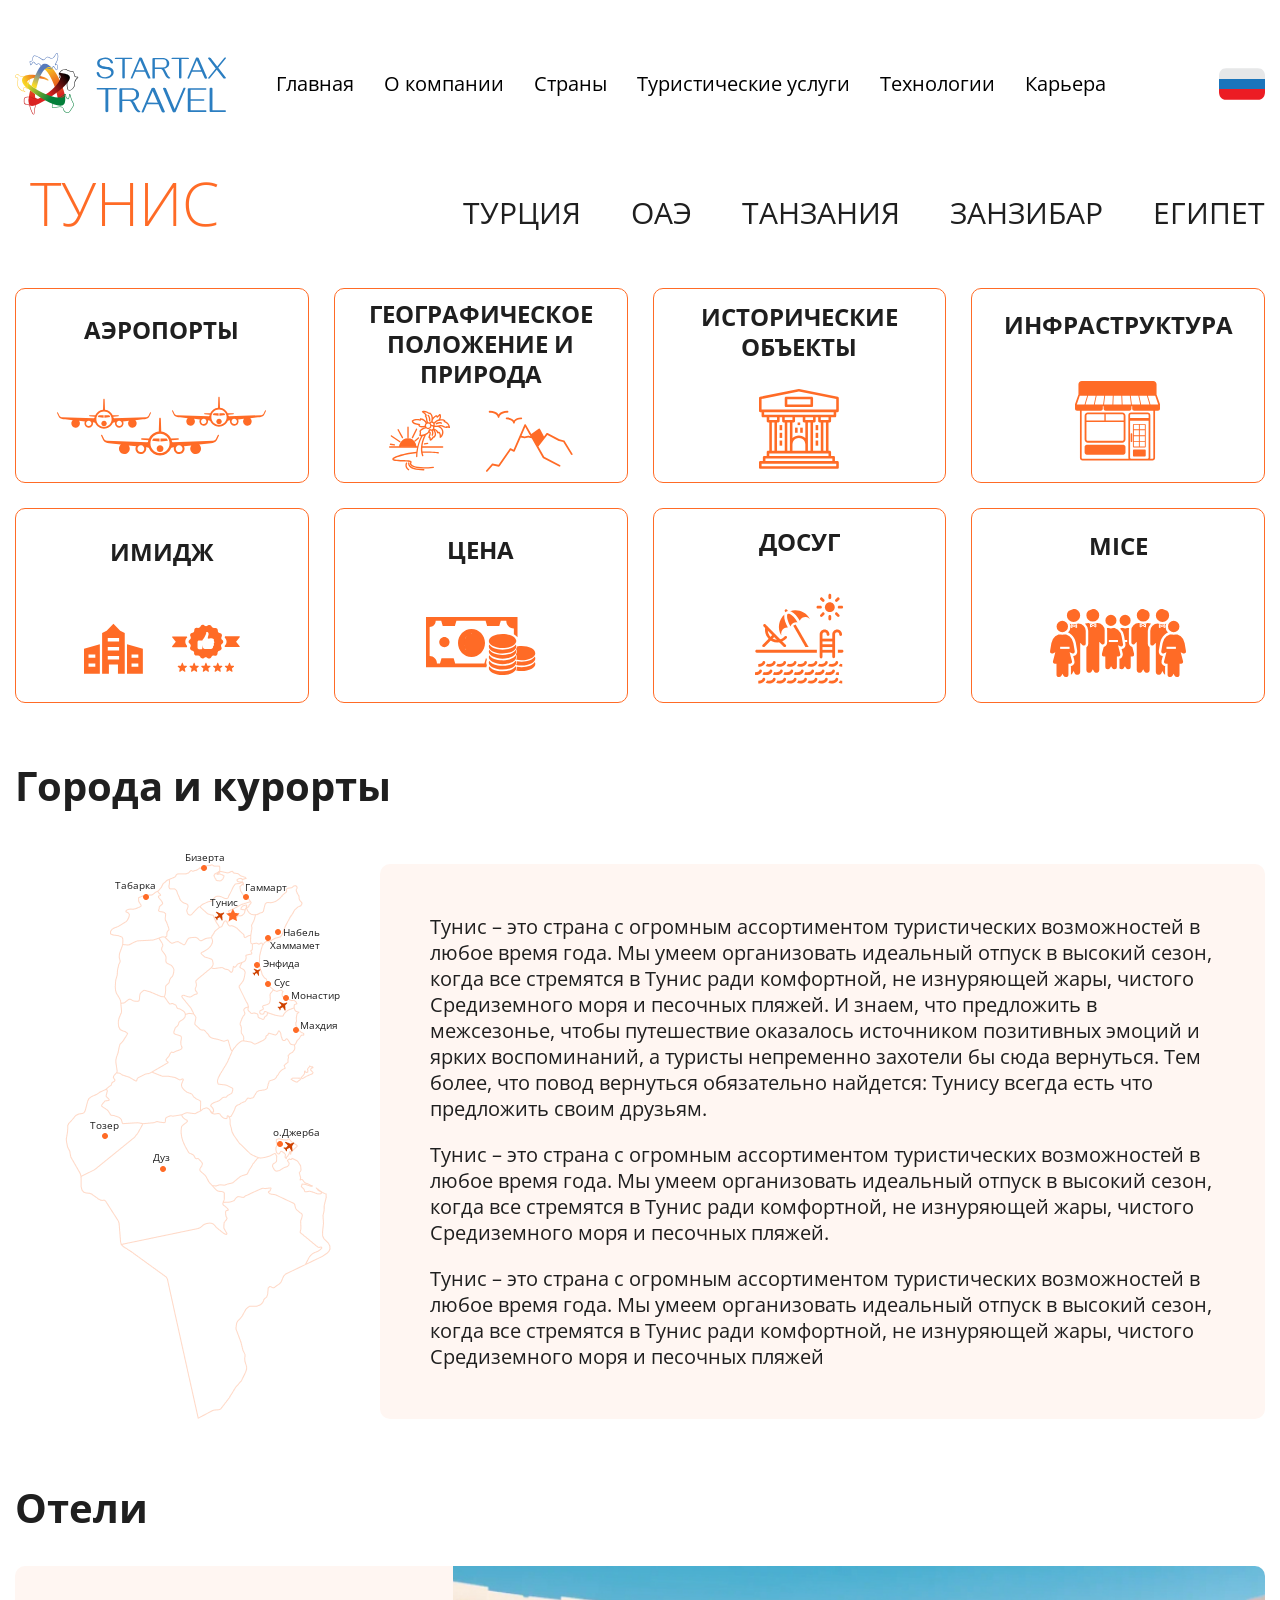
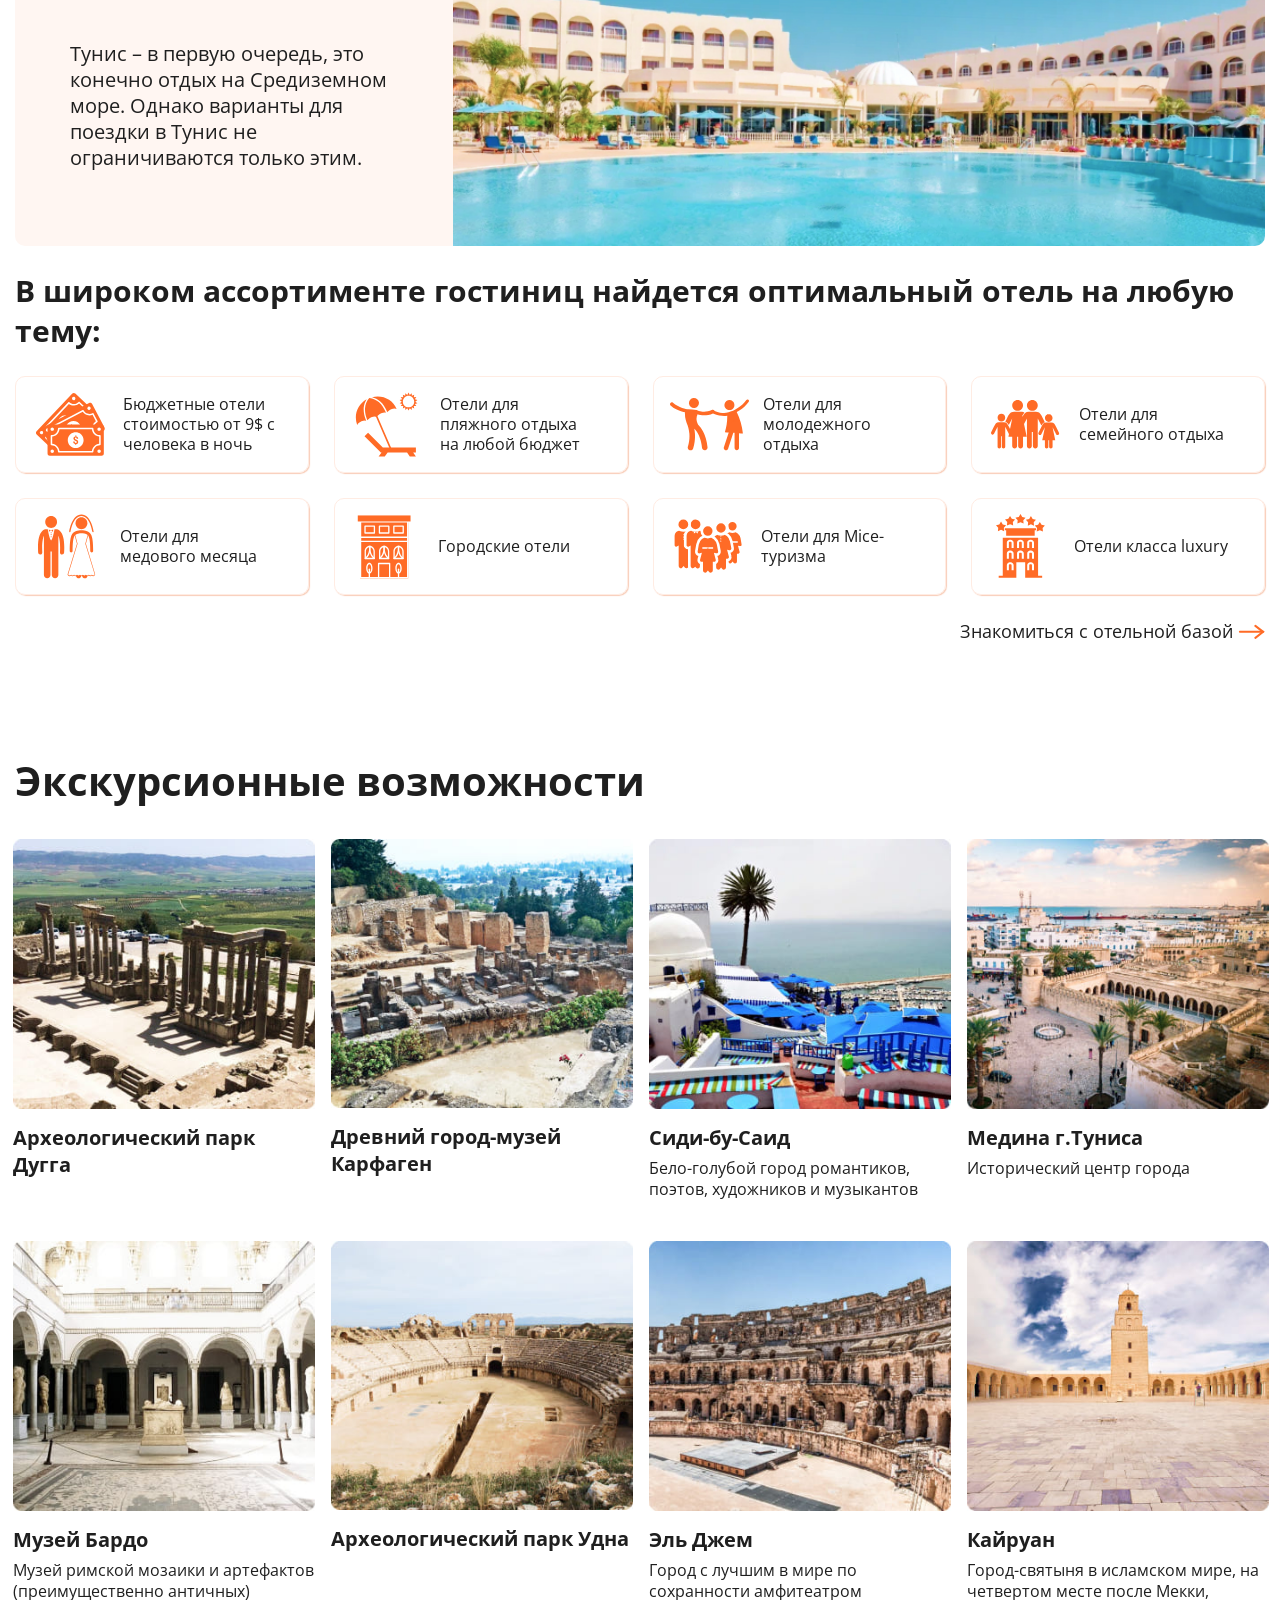
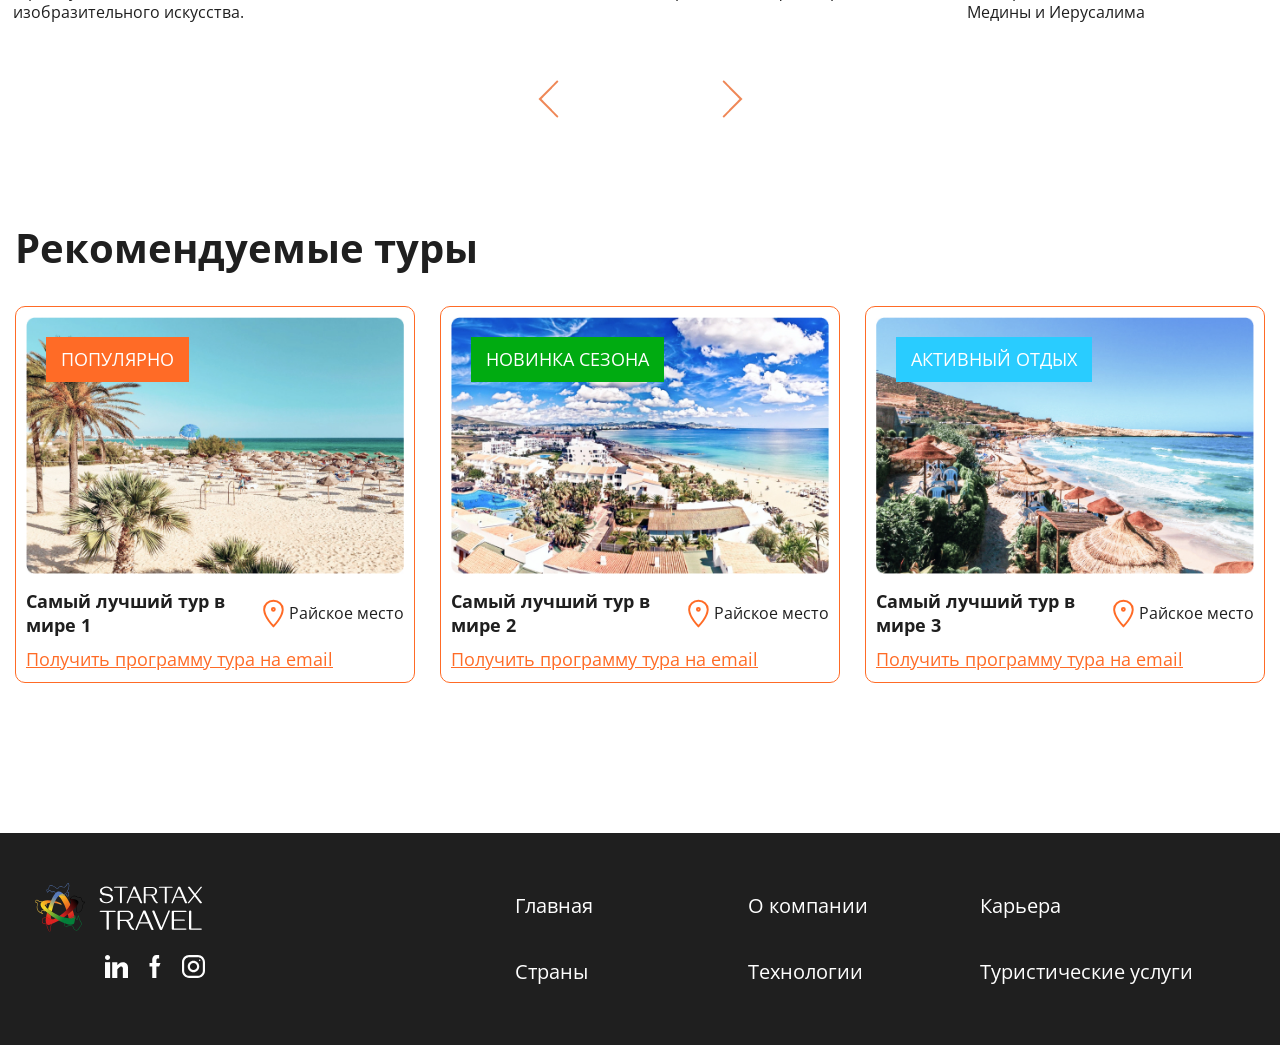
<file: country.html>
<!DOCTYPE html>
<html lang="ru">
<head>
	<meta name="robots" content="noindex, nofollow">
	<meta http-equiv="X-UA-Compatible" content="IE=edge">
	<meta name="viewport" content="width=device-width, initial-scale=1">
	<meta charset="UTF-8">
	<title>StarTax</title>
	<meta name="description" content="">
	<meta name="keywords" content="">
	<meta property="og:title" content="">
 	<meta property="og:description" content="">
	<meta property="og:image" content="">
	<link href="img/favicon.svg" rel="shortcut icon" type="image/x-icon">
	<link href="css/normalize.css" rel="stylesheet" type="text/css">
    <link href="css/slick.css" rel="stylesheet" type="text/css">
    <link href="css/slick-theme.css" rel="stylesheet" type="text/css">
	<link href="css/style.css" rel="stylesheet" type="text/css">
</head>
<body>

	<header class="container">
		<a href="/" class="logo-top"><img src="img/logo-top.svg" alt=""></a>
		<nav>
			<div role="button" class="navbar-toggler"><span></span></div>
			<ul class="navbar">
				<li class="dropdown-item">
					<a href="#">Главная</a>
					<ul class="dropdown-menu">
						<li><a href="#">О компании</a></li>
						<li><a href="#">Страны</a></li>
						<li><a href="#">Туристические услуги</a></li>
						<li><a href="#">Технологии</a></li>
						<li><a href="#">Карьера</a></li>
					</ul>
				</li>
				<li><a href="#">О компании</a></li>
				<li><a href="#">Страны</a></li>
				<li><a href="#">Туристические услуги</a></li>
				<li><a href="#">Технологии</a></li>
				<li><a href="#">Карьера</a></li>
			</ul>
		</nav>
		<div class="lang">
			<img src="img/rus.svg" alt="" role="button" class="current-lang">
			<div class="change-lang">
				<a href="#" class="current-lang-small"><img src="img/rus-small.svg" alt=""> <strong>Русский</strong></a>
				<a href="#" class="new-lang-link"><img src="img/fr-small.svg" alt="" class="new-lang-pic"> <span class="new-lang-name">Français</span></a>
				<a href="#" class="new-lang-link"><img src="img/eng-small.svg" alt="" class="new-lang-pic"> <span class="new-lang-name">English</span></a>
			</div>
		</div>
	</header>

	<div class="country-top-menu container">
		<h1>Тунис</h1>
		<div class="country-links-wrap">
			<a href="#">Турция</a>
			<a href="#">ОАЭ</a>
			<a href="#">Танзания</a>
			<a href="#">Занзибар</a>
			<a href="#">Египет</a>
		</div>
	</div>

	<div class="container country-cards">

		<div class="country-card" data-card="aero">
			<div class="country-card-title">Аэропорты</div>
			<svg width="209" height="60" viewBox="0 0 209 60" fill="none" xmlns="http://www.w3.org/2000/svg">
				<path d="M161.611 19.4848V17.4271C161.611 17.3104 161.516 17.2168 161.4 17.2168L156.718 17.208C156.294 17.7702 155.956 18.4016 155.727 19.0826L161.4 19.6699C161.517 19.6835 161.611 19.6001 161.611 19.4848L161.611 19.4848Z"/>
				<path d="M208.498 14.2465C208.319 14.2465 208.15 14.3184 208.065 14.4859L206.517 17.7894C206.031 18.6398 205.16 19.1105 204.416 19.1804L172.15 20.2689C171.766 20.2329 171.531 19.9596 171.453 19.5445L171.445 19.5059C171.401 19.257 171.348 19.0101 171.286 18.77L176.265 18.2546C176.874 18.1895 176.998 17.9358 176.978 17.67C176.958 17.4048 176.801 17.1715 176.189 17.1918L170.727 17.2013C169.343 14.1793 166.435 12.0016 162.987 11.6476L162.658 1.79462C162.629 1.03435 162.328 0.859375 161.997 0.859375C161.665 0.859375 161.364 1.03435 161.335 1.79462L161.004 11.6455C157.558 11.9981 154.65 14.1772 153.267 17.1993L147.803 17.1898C147.19 17.1681 147.033 17.4027 147.014 17.6679C146.995 17.9331 147.119 18.1874 147.727 18.2525L152.706 18.7666C152.644 19.008 152.589 19.2549 152.545 19.5038L152.538 19.5424C152.46 19.9575 152.226 20.2308 151.841 20.2668L119.579 19.1789C118.837 19.1091 117.963 18.6384 117.477 17.7879L115.931 14.4845C115.844 14.317 115.678 14.2451 115.496 14.2451C115.222 14.2451 115 14.4648 115 14.7354C115 14.8385 115.051 14.9477 115.051 14.9477L116.327 17.6808C117.359 19.8476 118.029 20.7544 123.149 21.3621L130.808 22.1536C129.973 22.8759 129.413 23.9182 129.33 25.1086C129.164 27.4802 130.952 29.5394 133.324 29.706C135.697 29.8715 137.755 28.0824 137.921 25.7107C137.997 24.6249 137.663 23.6028 137.049 22.7998L142.935 23.4095C142.665 23.9222 142.496 24.4973 142.453 25.1091C142.287 27.4807 144.076 29.5399 146.447 29.7086C148.819 29.8741 150.876 28.0836 151.042 25.7133C151.078 25.2019 151.024 24.7021 150.89 24.2341L152.278 24.3779C152.779 24.4457 153.067 24.7923 153.224 25.0934C154.718 28.4505 158.085 30.7916 161.998 30.7916C165.911 30.7916 169.277 28.4505 170.772 25.0934C170.929 24.7909 171.216 24.4457 171.718 24.3779L173.106 24.2341C172.974 24.7027 172.921 25.2026 172.955 25.7133C173.122 28.0835 175.178 29.8734 177.551 29.7086C179.924 29.5404 181.711 27.4821 181.546 25.1111C181.502 24.4994 181.331 23.9243 181.066 23.4116L186.949 22.8019C186.338 23.6048 186.003 24.6269 186.079 25.7128C186.245 28.0844 188.303 29.8729 190.676 29.7081C193.047 29.5406 194.836 27.4816 194.671 25.1107C194.588 23.9204 194.027 22.8781 193.192 22.1556L200.849 21.3642C205.973 20.7565 206.641 19.8504 207.674 17.6829L208.948 14.9498C208.948 14.9498 209 14.8399 209 14.7375C208.997 14.4662 208.775 14.2465 208.499 14.2465L208.498 14.2465ZM133.435 28.0948C131.952 27.991 130.834 26.7045 130.938 25.2219C131.041 23.7393 132.328 22.6204 133.81 22.7254C135.293 22.8278 136.411 24.1157 136.307 25.5983C136.203 27.0788 134.918 28.1979 133.435 28.0948ZM146.559 28.0948C145.075 27.991 143.958 26.7045 144.062 25.2219C144.165 23.7393 145.452 22.6204 146.934 22.7254C148.417 22.8278 149.535 24.1157 149.431 25.5983C149.328 27.0788 148.041 28.1979 146.559 28.0948ZM161.997 28.8259C157.782 28.8259 154.366 25.409 154.366 21.1934C154.366 16.9796 157.783 13.5629 161.997 13.5629C166.21 13.5629 169.628 16.9798 169.628 21.1934C169.628 25.409 166.209 28.8259 161.997 28.8259ZM177.434 28.0948C175.951 28.1972 174.665 27.0788 174.561 25.5983C174.459 24.1157 175.577 22.8272 177.057 22.7254C178.54 22.6216 179.829 23.7393 179.93 25.2219C180.036 26.7051 178.918 27.991 177.434 28.0948ZM190.558 28.0948C189.075 28.1972 187.789 27.0788 187.687 25.5983C187.583 24.1157 188.699 22.8272 190.182 22.7254C191.663 22.6216 192.953 23.7393 193.055 25.2219C193.16 26.7051 192.042 27.991 190.558 28.0948Z"/>
				<path d="M164.724 25.4104C164.724 26.897 163.519 28.1022 162.033 28.1022C160.546 28.1022 159.342 26.897 159.342 25.4104C159.342 23.9244 160.546 22.7192 162.033 22.7192C163.519 22.7192 164.724 23.9244 164.724 25.4104Z"/>
				<path d="M162.594 17.2174C162.478 17.2174 162.383 17.311 162.383 17.4276V19.484C162.383 19.6 162.478 19.6834 162.594 19.6718L168.266 19.0838C168.039 18.4029 167.701 17.7715 167.275 17.21L162.594 17.2174Z"/>
				<path d="M46.6114 21.4848V19.4271C46.6114 19.3104 46.5164 19.2168 46.4005 19.2168L41.7181 19.208C41.2935 19.7702 40.9558 20.4016 40.7266 21.0826L46.4005 21.6699C46.5171 21.6835 46.6114 21.6001 46.6114 21.4848L46.6114 21.4848Z"/>
				<path d="M93.4976 16.2465C93.3186 16.2465 93.1504 16.3184 93.0649 16.4859L91.5172 19.7894C91.031 20.6398 90.1602 21.1105 89.4156 21.1804L57.15 22.2689C56.7661 22.2329 56.5308 21.9596 56.4528 21.5445L56.4453 21.5059C56.4012 21.257 56.3484 21.0101 56.286 20.77L61.2647 20.2546C61.8744 20.1895 61.9978 19.9358 61.9782 19.67C61.9578 19.4048 61.8012 19.1715 61.1887 19.1918L55.7272 19.2013C54.3429 16.1793 51.4354 14.0016 47.9868 13.6476L47.6579 3.79462C47.6294 3.03435 47.3276 2.85938 46.9966 2.85938C46.665 2.85938 46.3639 3.03435 46.3347 3.79462L46.0044 13.6455C42.5577 13.9981 39.6496 16.1772 38.2669 19.1993L32.8025 19.1898C32.1901 19.1681 32.0328 19.4027 32.0138 19.6679C31.9955 19.9331 32.1189 20.1874 32.7273 20.2525L37.706 20.7666C37.6436 21.008 37.5893 21.2549 37.5453 21.5038L37.5385 21.5424C37.4605 21.9575 37.2265 22.2308 36.8413 22.2668L4.57916 21.1789C3.83722 21.1091 2.963 20.6384 2.47749 19.7879L0.9305 16.4845C0.84369 16.317 0.677536 16.2451 0.495773 16.2451C0.222459 16.2451 0 16.4648 0 16.7354C0 16.8385 0.0508653 16.9477 0.0508653 16.9477L1.32658 19.6808C2.3588 21.8476 3.02887 22.7544 8.14933 23.3621L15.8075 24.1536C14.9727 24.8759 14.4132 25.9182 14.3304 27.1086C14.1643 29.4802 15.952 31.5394 18.3244 31.706C20.6974 31.8715 22.7552 30.0824 22.9206 27.7107C22.9966 26.6249 22.6629 25.6028 22.0491 24.7998L27.9345 25.4095C27.6653 25.9222 27.4957 26.4973 27.453 27.1091C27.2868 29.4807 29.076 31.5399 31.447 31.7086C33.8193 31.8741 35.8764 30.0836 36.0418 27.7133C36.0778 27.2019 36.0235 26.7021 35.8899 26.2341L37.2775 26.3779C37.7794 26.4457 38.0669 26.7923 38.2236 27.0934C39.7177 30.4505 43.085 32.7916 46.9982 32.7916C50.9107 32.7916 54.2774 30.4505 55.7721 27.0934C55.9294 26.7909 56.2163 26.4457 56.7182 26.3779L58.1065 26.2341C57.9735 26.7027 57.9206 27.2026 57.9546 27.7133C58.1221 30.0835 60.1785 31.8734 62.5508 31.7086C64.9239 31.5404 66.7109 29.4821 66.5462 27.1111C66.5021 26.4994 66.3312 25.9243 66.066 25.4116L71.9495 24.8019C71.3377 25.6048 71.0034 26.6269 71.0793 27.7128C71.2448 30.0844 73.3032 31.8729 75.6756 31.7081C78.0472 31.5406 79.8357 29.4816 79.6709 27.1107C79.5875 25.9204 79.0273 24.8781 78.1918 24.1556L85.8488 23.3642C90.9726 22.7565 91.6406 21.8504 92.6741 19.6829L93.9485 16.9498C93.9485 16.9498 94 16.8399 94 16.7375C93.9966 16.4662 93.7748 16.2465 93.4988 16.2465L93.4976 16.2465ZM18.4346 30.0948C16.9521 29.991 15.8338 28.7045 15.9381 27.2219C16.0412 25.7393 17.3278 24.6204 18.8103 24.7254C20.2929 24.8278 21.4112 26.1157 21.3068 27.5983C21.2031 29.0788 19.9179 30.1979 18.4346 30.0948ZM31.5586 30.0948C30.0747 29.991 28.9578 28.7045 29.0621 27.2219C29.1652 25.7393 30.4517 24.6204 31.9343 24.7254C33.4169 24.8278 34.5351 26.1157 34.4308 27.5983C34.3277 29.0788 33.0411 30.1979 31.5586 30.0948ZM46.9972 30.8259C42.7823 30.8259 39.3661 27.409 39.3661 23.1934C39.3661 18.9796 42.783 15.5629 46.9972 15.5629C51.2103 15.5629 54.6277 18.9798 54.6277 23.1934C54.6277 27.409 51.2094 30.8259 46.9972 30.8259ZM62.4338 30.0948C60.9513 30.1972 59.6648 29.0788 59.5609 27.5983C59.4585 26.1157 60.5769 24.8272 62.0574 24.7254C63.54 24.6216 64.8286 25.7393 64.9303 27.2219C65.0361 28.7051 63.9178 29.991 62.4338 30.0948ZM75.5578 30.0948C74.0752 30.1972 72.7887 29.0788 72.687 27.5983C72.5832 26.1157 73.6988 24.8272 75.1821 24.7254C76.6626 24.6216 77.9532 25.7393 78.055 27.2219C78.1601 28.7051 77.0417 29.991 75.5578 30.0948Z"/>
				<path d="M49.724 27.4104C49.724 28.897 48.5188 30.1022 47.0329 30.1022C45.5463 30.1022 44.3418 28.897 44.3418 27.4104C44.3418 25.9244 45.5463 24.7192 47.0329 24.7192C48.5188 24.7192 49.724 25.9244 49.724 27.4104Z"/>
				<path d="M47.5937 19.2174C47.4778 19.2174 47.3828 19.311 47.3828 19.4276V21.484C47.3828 21.6 47.4778 21.6834 47.5937 21.6718L53.2662 21.0838C53.039 20.4029 52.7006 19.7715 52.2747 19.21L47.5937 19.2174Z"/>
				<path d="M102.527 45.246V42.6623C102.527 42.5158 102.408 42.3983 102.262 42.3983L96.3827 42.3872C95.8496 43.0932 95.4255 43.886 95.1377 44.741L102.262 45.4785C102.409 45.4955 102.527 45.3908 102.527 45.246L102.527 45.246Z"/>
				<path d="M161.399 38.6688C161.174 38.6688 160.963 38.759 160.856 38.9694L158.913 43.1173C158.302 44.1852 157.209 44.7762 156.274 44.8639L115.76 46.2307C115.278 46.1856 114.982 45.8424 114.884 45.3212L114.875 45.2727C114.82 44.9601 114.753 44.6502 114.675 44.3487L120.926 43.7015C121.692 43.6197 121.847 43.3013 121.822 42.9674C121.797 42.6345 121.6 42.3415 120.831 42.3671L113.973 42.379C112.235 38.5844 108.584 35.85 104.254 35.4055L103.841 23.0337C103.805 22.0791 103.426 21.8594 103.011 21.8594C102.594 21.8594 102.216 22.0791 102.18 23.0337L101.765 35.4028C97.4372 35.8457 93.7856 38.5818 92.0494 42.3764L85.1882 42.3645C84.4192 42.3372 84.2216 42.6318 84.1978 42.9648C84.1748 43.2978 84.3298 43.6171 85.0936 43.6989L91.3451 44.3444C91.2668 44.6475 91.1986 44.9575 91.1433 45.27L91.1348 45.3186C91.0368 45.8397 90.743 46.1829 90.2594 46.2281L49.7498 44.8621C48.8182 44.7744 47.7205 44.1834 47.1108 43.1156L45.1684 38.9676C45.0594 38.7572 44.8507 38.667 44.6225 38.667C44.2793 38.667 44 38.9429 44 39.2827C44 39.4121 44.0639 39.5492 44.0639 39.5492L45.6657 42.981C46.9618 45.7017 47.8032 46.8404 54.2326 47.6034L63.8486 48.5972C62.8003 49.5041 62.0977 50.813 61.9938 52.3076C61.7852 55.2856 64.03 57.8711 67.0088 58.0804C69.9885 58.2882 72.5723 56.0417 72.78 53.0637C72.8754 51.7003 72.4564 50.4169 71.6858 49.4086L79.0757 50.1742C78.7376 50.818 78.5247 51.5401 78.4711 52.3082C78.2624 55.2862 80.5089 57.8717 83.486 58.0836C86.4649 58.2914 89.0478 56.0432 89.2555 53.0669C89.3007 52.4248 89.2325 51.7972 89.0648 51.2096L90.8071 51.3901C91.4373 51.4753 91.7984 51.9104 91.9951 52.2886C93.8711 56.5039 98.0992 59.4435 103.013 59.4435C107.926 59.4435 112.153 56.5039 114.03 52.2886C114.227 51.9087 114.587 51.4753 115.218 51.3901L116.961 51.2096C116.794 51.798 116.727 52.4257 116.77 53.0669C116.98 56.0431 119.562 58.2905 122.541 58.0836C125.521 57.8724 127.765 55.2879 127.558 52.3109C127.503 51.5427 127.288 50.8206 126.955 50.1768L134.343 49.4112C133.574 50.4195 133.155 51.7029 133.25 53.0663C133.458 56.0442 136.042 58.2899 139.021 58.083C141.999 57.8727 144.245 55.2873 144.038 52.3102C143.933 50.8157 143.23 49.5069 142.181 48.5998L151.795 47.606C158.229 46.843 159.068 45.7053 160.365 42.9837L161.965 39.5518C161.965 39.5518 162.03 39.4139 162.03 39.2853C162.026 38.9446 161.747 38.6687 161.401 38.6687L161.399 38.6688ZM67.1472 56.0572C65.2857 55.9269 63.8815 54.3115 64.0126 52.4499C64.142 50.5884 65.7574 49.1833 67.619 49.3152C69.4806 49.4438 70.8847 51.061 70.7537 52.9226C70.6234 54.7815 69.0097 56.1867 67.1472 56.0572ZM83.6262 56.0572C81.7629 55.9269 80.3605 54.3115 80.4915 52.4499C80.621 50.5884 82.2364 49.1833 84.098 49.3152C85.9595 49.4438 87.3637 51.061 87.2327 52.9226C87.1032 54.7815 85.4878 56.1867 83.6262 56.0572ZM103.012 56.9752C97.7191 56.9752 93.4296 52.6849 93.4296 47.3915C93.4296 42.1006 97.72 37.8105 103.012 37.8105C108.302 37.8105 112.593 42.1008 112.593 47.3915C112.593 52.6849 108.301 56.9752 103.012 56.9752ZM122.394 56.0572C120.533 56.1858 118.917 54.7816 118.787 52.9226C118.658 51.061 120.063 49.443 121.922 49.3152C123.783 49.1849 125.401 50.5883 125.529 52.4499C125.662 54.3123 124.258 55.9269 122.394 56.0572ZM138.873 56.0572C137.012 56.1858 135.396 54.7816 135.269 52.9226C135.138 51.061 136.539 49.443 138.402 49.3152C140.261 49.1849 141.881 50.5883 142.009 52.4499C142.141 54.3123 140.737 55.9269 138.873 56.0572Z"/>
				<path d="M106.436 52.6867C106.436 54.5533 104.923 56.0666 103.057 56.0666C101.19 56.0666 99.6777 54.5534 99.6777 52.6867C99.6777 50.8209 101.19 49.3076 103.057 49.3076C104.923 49.3076 106.436 50.8209 106.436 52.6867Z"/>
				<path d="M103.761 42.399C103.615 42.399 103.496 42.5165 103.496 42.663V45.245C103.496 45.3906 103.615 45.4954 103.761 45.4809L110.884 44.7426C110.598 43.8876 110.173 43.0948 109.639 42.3896L103.761 42.399Z"/>
				<circle cx="18.5" cy="27.3594" r="3.5"/>
				<circle cx="133.5" cy="25.3594" r="3.5"/>
				<circle cx="67.5" cy="52.3594" r="4.5"/>
				<circle cx="138.5" cy="52.3594" r="4.5"/>
				<circle cx="75.5" cy="27.3594" r="3.5"/>
				<circle cx="190.5" cy="25.3594" r="3.5"/>
			</svg>
		</div>

		<div class="country-card-content" id="aero">
			<img src="img/orange-close.svg" alt="" role="button" class="country-card-close">
			<div class="country-card-content-title">Аэропорты</div>
			<div class="country-card-content-textpic">
				<div class="country-card-content-text">
					<p>Тунис – в первую очередь, это конечно отдых на Средиземном море. Однако варианты для поездки в Тунис не ограничиваются только этим.</p>
					<p>Тунис – в первую очередь, это конечно отдых на Средиземном море. Однако варианты для поездки в Тунис не ограничиваются только этим.</p>
					<p>Тунис – в первую очередь, это конечно отдых на Средиземном море. Однако варианты для поездки в Тунис не ограничиваются только этим.</p>
					<a href="#" class="country-card-detail">Подробнее <img src="img/orange-arr.svg" alt=""></a>
				</div>
				<div class="country-card-content-pic">
					<span><img src="img/aero-1.jpg" alt=""></span>
					<span><img src="img/aero-2.jpg" alt=""></span>
					<span><img src="img/aero-3.jpg" alt=""></span>
				</div>
			</div>
		</div>

		<div class="country-card">
			<div class="country-card-title">Географическое положение и природа</div>
			<svg width="185" height="62" viewBox="0 0 185 62" fill="none" xmlns="http://www.w3.org/2000/svg">
				<path d="M184.466 43.6962L176.574 30.834C176.572 30.8322 176.571 30.8303 176.571 30.8285L176.569 30.8266C176.563 30.8198 176.555 30.8143 176.549 30.8069C176.492 30.7186 176.422 30.6389 176.335 30.5747C176.28 30.5358 176.216 30.5161 176.155 30.4914C176.11 30.4716 176.073 30.442 176.025 30.4296L171.441 29.3054L159.534 23.0196C159.502 23.0036 159.469 23.0036 159.435 22.9912C159.382 22.9702 159.327 22.9523 159.268 22.9437C159.213 22.935 159.158 22.9313 159.103 22.9332C159.047 22.9332 158.992 22.9387 158.934 22.9511C158.88 22.9634 158.829 22.9813 158.778 23.0023C158.725 23.0233 158.675 23.0486 158.629 23.0801C158.58 23.1135 158.537 23.153 158.495 23.195C158.47 23.2196 158.44 23.232 158.419 23.2604L156.008 26.3881L151.984 19.0225C151.976 19.0046 151.958 18.996 151.947 18.9799C151.938 18.9639 151.937 18.9447 151.924 18.9287C151.9 18.8935 151.864 18.8756 151.834 18.8453C151.793 18.8027 151.754 18.7601 151.707 18.7268C151.659 18.6935 151.606 18.67 151.553 18.6472C151.504 18.6243 151.454 18.6027 151.401 18.5904C151.344 18.578 151.289 18.5762 151.229 18.5743C151.174 18.5725 151.119 18.5706 151.064 18.5799C151.006 18.5885 150.953 18.612 150.896 18.6311C150.859 18.6453 150.817 18.6472 150.781 18.6682C150.764 18.6768 150.753 18.6947 150.739 18.7052C150.721 18.7138 150.704 18.7157 150.689 18.728L143.292 24.0636L137.939 14.6533C137.921 14.623 137.893 14.6058 137.874 14.5792C137.837 14.5298 137.8 14.4817 137.753 14.4409C137.707 14.4002 137.658 14.3681 137.606 14.3384C137.576 14.3205 137.555 14.294 137.523 14.2798C137.503 14.2711 137.484 14.2742 137.463 14.2674C137.403 14.2464 137.345 14.2353 137.281 14.2285C137.226 14.2217 137.175 14.2125 137.122 14.2162C137.067 14.218 137.017 14.2322 136.964 14.2464C136.902 14.2606 136.844 14.2785 136.785 14.3063C136.767 14.3131 136.748 14.3131 136.732 14.3242C136.704 14.3403 136.688 14.3668 136.661 14.386C136.608 14.423 136.559 14.4619 136.514 14.5119C136.475 14.5564 136.445 14.6039 136.415 14.6551C136.397 14.6854 136.37 14.7064 136.355 14.7403L125.505 39.7111L122.801 38.3584C122.765 38.3404 122.728 38.3404 122.693 38.3281C122.633 38.3071 122.576 38.2892 122.514 38.2806C122.464 38.2738 122.414 38.2769 122.365 38.2787C122.301 38.2824 122.239 38.2874 122.177 38.3034C122.129 38.3176 122.087 38.3367 122.042 38.3565C121.986 38.383 121.931 38.4096 121.879 38.4485C121.835 38.4818 121.8 38.5226 121.761 38.5633C121.733 38.5936 121.697 38.6109 121.674 38.6467L110.501 54.8218L104.596 53.611C104.555 53.6024 104.516 53.6129 104.475 53.611C104.415 53.6073 104.359 53.6043 104.298 53.611C104.239 53.6197 104.186 53.6376 104.133 53.6555C104.082 53.6734 104.031 53.6907 103.983 53.7172C103.926 53.7493 103.88 53.7901 103.832 53.8321C103.805 53.8568 103.772 53.8691 103.747 53.8975L98.1352 60.3955C97.8148 60.7653 97.8574 61.3247 98.2272 61.6451C98.3939 61.7884 98.5989 61.8594 98.8063 61.8594C99.0539 61.8594 99.3021 61.755 99.4756 61.5531L104.749 55.4477L110.727 56.6739C110.787 56.6862 110.845 56.6918 110.904 56.6918C111.031 56.6918 111.152 56.6547 111.265 56.6053C111.297 56.5893 111.324 56.572 111.352 56.5559C111.446 56.501 111.525 56.4318 111.592 56.3454C111.605 56.3312 111.623 56.3257 111.631 56.3102L122.701 40.2869L125.554 41.7137C125.561 41.7174 125.568 41.7155 125.575 41.7192C125.584 41.7229 125.589 41.7316 125.598 41.7353C125.713 41.7828 125.831 41.8081 125.951 41.8081C126.117 41.8081 126.278 41.7587 126.42 41.6698C126.467 41.6396 126.494 41.5834 126.535 41.5457C126.609 41.4747 126.694 41.4167 126.743 41.3191C126.747 41.3105 126.747 41.2994 126.75 41.2889C126.752 41.2833 126.759 41.2821 126.762 41.2747L132.799 27.3839L136.35 28.3063C136.495 28.3433 136.649 28.3433 136.794 28.3063L140.255 27.4086L143.682 28.2989L154.832 47.9069C154.843 47.9248 154.863 47.9297 154.871 47.9458C154.935 48.0452 155.018 48.1298 155.123 48.1971C155.142 48.2113 155.156 48.2304 155.176 48.2415C155.182 48.2452 155.186 48.2501 155.192 48.2539L171.123 56.5918C171.252 56.659 171.394 56.6924 171.532 56.6924C171.851 56.6924 172.159 56.5189 172.316 56.2164C172.543 55.7842 172.375 55.2483 171.941 55.0217L156.239 46.8043L150.41 36.5512L159.369 24.9318L170.712 30.9224C170.739 30.9366 170.767 30.931 170.794 30.9421C170.834 30.96 170.87 30.9884 170.914 30.9989L175.251 32.0627L182.959 44.6223C183.126 44.8934 183.416 45.0434 183.713 45.0434C183.872 45.0434 184.031 45.0026 184.176 44.9125C184.593 44.6594 184.723 44.1124 184.466 43.6969L184.466 43.6962ZM140.033 25.634L136.572 26.5316L133.512 25.7371L137.278 17.0665L142.442 26.144L140.476 25.6322C140.332 25.597 140.178 25.597 140.033 25.6341L140.033 25.634Z"/>
				<path d="M101.61 2.63007C105.995 2.63007 109.7 4.64097 109.7 7.0203C109.7 7.50865 110.096 7.90564 110.585 7.90564C111.073 7.90564 111.47 7.50928 111.47 7.0203C111.47 4.64082 115.167 2.63007 119.542 2.63007C120.03 2.63007 120.427 2.23371 120.427 1.74472C120.427 1.25637 120.031 0.859375 119.542 0.859375C115.506 0.859375 112.118 2.30902 110.583 4.43848C109.046 2.30903 105.651 0.859375 101.61 0.859375C101.122 0.859375 100.725 1.25574 100.725 1.74472C100.725 2.23371 101.121 2.63007 101.61 2.63007H101.61Z"/>
				<path d="M118.622 7.56885C118.133 7.56885 117.736 7.96521 117.736 8.45419C117.736 8.94254 118.133 9.33954 118.622 9.33954C122.114 9.33954 125.065 10.9114 125.065 12.7736C125.065 13.2619 125.462 13.6589 125.951 13.6589C126.439 13.6589 126.836 13.2625 126.836 12.7736C126.836 10.9115 129.794 9.33954 133.297 9.33954C133.786 9.33954 134.183 8.94318 134.183 8.45419C134.183 7.96584 133.786 7.56885 133.297 7.56885C130.026 7.56885 127.288 8.7283 125.953 10.4348C124.619 8.72832 121.886 7.56885 118.622 7.56885H118.622Z"/>
				<path d="M39.7193 6.06344C39.4327 5.82702 39.3858 5.40061 39.6189 5.11111C39.852 4.82115 40.2708 4.76951 40.5636 4.99835C40.6508 5.06705 42.6929 6.71632 42.3365 10.9506C42.3072 11.305 42.0106 11.5736 41.6609 11.5736C41.642 11.5736 41.6221 11.5732 41.6031 11.5717C41.2298 11.5405 40.9516 11.2116 40.9839 10.8383C41.2719 7.3872 39.7833 6.11548 39.7193 6.06344ZM53.6508 12.526C50.2912 11.2638 47.9757 13.2352 47.8786 13.32C47.5967 13.5655 47.5682 13.9909 47.8122 14.2738C47.9459 14.4292 48.1354 14.5088 48.3263 14.5088C48.4827 14.5088 48.64 14.4553 48.7684 14.3458C48.8409 14.2842 50.5934 12.8282 53.1723 13.7972C53.5234 13.9284 53.9148 13.7517 54.0469 13.4006C54.1796 13.049 54.0024 12.6581 53.6508 12.526ZM35.7834 59.0351C28.2193 59.0351 23.5742 57.7899 21.978 55.3362C21.5218 54.634 21.3417 53.8461 21.4569 53.0568C21.5114 52.6853 21.2546 52.3404 20.8836 52.2859C20.5026 52.2262 20.1672 52.4882 20.1127 52.8592C19.9502 53.965 20.2084 55.1083 20.839 56.0772C22.7295 58.9815 27.6172 60.3939 35.7833 60.3939C36.1591 60.3939 36.4628 60.0902 36.4628 59.7145C36.4623 59.3388 36.1591 59.0351 35.7834 59.0351ZM19.3388 27.4654V17.2769C19.3388 16.9022 19.6425 16.5975 20.0182 16.5975C20.3939 16.5975 20.6976 16.9017 20.6976 17.2769V27.4654C20.6976 27.8402 20.3939 28.1448 20.0182 28.1448C19.6425 28.1448 19.3388 27.8402 19.3388 27.4654ZM29.1761 19.5895L25.0394 27.9439C24.9205 28.1832 24.6803 28.3215 24.4301 28.3215C24.3297 28.3215 24.2264 28.2992 24.1298 28.2509C23.7934 28.0846 23.6555 27.6771 23.8223 27.3408L27.9589 18.9863C28.1252 18.6509 28.5317 18.5121 28.8691 18.6793C29.2045 18.8461 29.3433 19.2536 29.1761 19.5895ZM26.5223 30.4758L30.0436 27.5166C30.3307 27.2749 30.7594 27.3119 31.0006 27.5995C31.2418 27.8866 31.2053 28.3154 30.9177 28.5566L27.3965 31.5158C27.2686 31.6234 27.1141 31.6755 26.9597 31.6755C26.7659 31.6755 26.574 31.5926 26.4385 31.4329C26.1983 31.1453 26.2352 30.7175 26.5223 30.4758ZM9.5161 20.0936C9.3318 19.7662 9.44882 19.3525 9.77621 19.1692C10.1055 18.9849 10.5186 19.1029 10.7006 19.4302L12.6834 22.9662C12.8677 23.2935 12.0864 22.5227 11.759 22.7061C11.6538 22.7643 11.6107 23.6304 11.4984 23.6304C11.3468 23.3594 10.4879 21.8291 10.3632 21.6069L9.5161 20.0936ZM11.759 22.7061C12.0883 22.5217 12.5 22.6397 12.6834 22.9662L15.0737 27.2289C15.258 27.5563 15.141 27.97 14.8136 28.1533C14.7084 28.2125 14.5942 28.2405 14.4819 28.2405C14.2436 28.2405 14.0138 28.1154 13.8887 27.8932L11.4984 23.6304C11.3156 23.3035 11.4316 22.8894 11.759 22.7061ZM3.00992 26.5031C2.69864 26.2927 2.61714 25.8706 2.82704 25.5598C3.0374 25.2494 3.46003 25.167 3.76988 25.3769L12.3072 31.1481C12.6185 31.3585 12.7 31.7807 12.4901 32.091C12.3589 32.2853 12.1452 32.3899 11.9272 32.3899C11.7969 32.3899 11.6638 32.3521 11.5477 32.2729L3.00992 26.5031ZM1.80886 34.1672C1.86666 33.7972 2.20684 33.5442 2.5854 33.6006L6.54726 34.2193C6.91824 34.2776 7.17124 34.6249 7.11392 34.9959C7.0618 35.3309 6.77231 35.5706 6.4435 35.5706C6.40892 35.5706 6.37338 35.5678 6.33832 35.5625L2.37549 34.9438C2.00451 34.8855 1.75153 34.5382 1.80886 34.1672ZM61.9778 17.0882C61.5647 13.1378 58.6304 11.7382 57.3787 11.1909C57.2375 11.1293 57.1138 11.0762 57.0158 11.0274L57.5341 10.6441L56.9324 10.087C56.7339 9.90359 55.629 9.05029 52.3664 9.23933C53.4679 7.22141 52.943 5.25285 52.7155 4.60746C52.6118 4.31087 52.3659 4.09576 52.0589 4.03227C51.7471 3.96784 51.4382 4.06828 51.225 4.29996C50.5294 5.0514 49.9827 5.61852 49.5928 6.00423C49.5288 5.75786 49.3796 5.54181 49.1635 5.39446C48.893 5.20825 48.5561 5.15899 48.2439 5.25848C47.7052 5.43047 47.0798 5.72517 46.3847 6.13548C45.7991 6.4804 45.2978 6.99684 44.8885 7.52657C44.6255 5.19693 43.5865 3.87643 43.1407 3.41407C42.7948 3.05493 42.1291 2.47311 41.543 2.61857L41.345 2.68063C41.2071 2.6034 41.0318 2.49775 40.8608 2.3954C40.5239 2.19309 40.0965 1.93678 39.5574 1.64065C37.7735 0.661789 35.4377 0.832822 34.5148 0.952694C34.203 0.993914 33.9496 1.21613 33.869 1.51935C33.7889 1.82164 33.8984 2.13861 34.1462 2.32765C36.0414 3.7732 37.1941 4.83729 37.3532 5.141C37.367 5.16611 37.3731 5.18364 37.3769 5.1898C37.3566 5.21539 37.3007 5.26513 37.2064 5.31346C36.9856 5.42669 36.8307 5.63185 36.7833 5.87538C36.735 6.11843 36.8003 6.36717 36.9614 6.5548C37.1841 6.81776 37.9166 7.78615 37.972 9.22078C38.0232 10.556 38.4719 11.7518 38.8211 12.4919C38.7893 12.5047 38.7599 12.5227 38.7287 12.5369C38.1289 11.1657 36.5009 8.58777 32.641 8.24816L32.0208 8.19367L31.9127 8.80771C31.8895 8.93611 31.8772 9.06734 31.8668 9.19005C31.8635 9.22748 31.8601 9.27439 31.8554 9.31418C31.7692 9.30802 31.6341 9.29665 31.429 9.2469C30.145 8.9323 25.9917 8.66935 23.9706 10.5428L23.7228 10.8038L23.7569 11.2018C24.0663 14.2569 28.5454 14.5605 30.4577 15.2395H30.4639C30.4246 15.2395 30.4577 15.7436 30.5904 16.0539C31.004 17.0238 32.1425 17.3872 33.9893 17.3872C34.8351 17.3872 35.8376 17.2791 36.9781 17.0749C36.9918 17.1057 37.0112 17.1327 37.0254 17.1631C35.7954 17.4478 32.8613 18.3651 31.4858 20.8487L31.2622 21.2529L31.5564 21.6096C31.8175 21.9266 31.8976 23.5536 31.3214 24.9432C31.2153 25.1981 31.2357 25.4904 31.3764 25.7264C31.5147 25.9581 31.7587 26.1106 32.0269 26.1367C32.2505 26.1575 32.4907 26.1684 32.7456 26.1684C32.8854 26.1684 33.0337 26.1618 33.1815 26.1556C32.2591 27.8462 30.5373 31.4082 29.35 36.2967H28.147C27.7291 32.059 24.124 28.7217 19.7878 28.7217C15.4507 28.7217 11.8461 32.0596 11.4287 36.2967L1.67943 36.2962C1.3037 36.2962 1 36.5999 1 36.9756C1 37.3514 1.3037 37.6551 1.67943 37.6551H29.0415C28.7686 38.9523 28.5374 40.3306 28.3697 41.7827C25.5871 42.0205 22.9637 42.3768 20.5782 42.854C14.4705 44.0863 4.22932 46.5467 4.26449 49.181C4.28155 50.455 6.17677 50.7839 6.79924 50.8928C8.78441 51.2372 11.622 51.3173 14.3653 51.3945C17.2317 51.4746 21.5143 51.5954 22.2668 52.1853C21.7565 53.1115 21.8015 54.159 22.3919 55.065C23.8796 57.3491 28.5782 58.5284 35.9158 58.5284C38.7093 58.5284 41.8861 58.3579 45.4135 58.0115C45.7869 57.9751 46.0593 57.6429 46.0228 57.2691C45.9864 56.8958 45.6609 56.6252 45.2804 56.6598C27.6398 58.3892 24.1709 55.31 23.5305 54.324C23.1263 53.7047 23.2732 53.166 23.4651 52.8249C23.7925 52.2483 23.6323 51.7911 23.5077 51.569C22.8108 50.3329 19.7514 50.1873 14.4037 50.0357C11.7078 49.9604 8.92098 49.8808 7.03151 49.5534C6.1313 49.398 5.77979 49.2109 5.65752 49.1227C6.07777 48.4841 9.47153 46.4789 20.8444 44.1848C23.1062 43.7324 25.5923 43.3922 28.229 43.1586C28.1361 44.2673 28.0816 45.4139 28.074 46.5955C28.0736 46.9712 28.3759 47.1631 28.7506 47.1631H28.7549C29.1282 47.1631 29.3576 46.9693 29.3594 46.5965C29.368 45.1263 29.5276 43.7101 29.5276 42.3545V42.4086H29.6025C30.5866 32.8996 34.2954 26.8978 34.8521 25.9797C35.2643 25.9029 35.703 25.7906 36.1252 25.6698C34.5005 29.1848 31.1641 37.9918 34.0869 45.9266C34.1883 46.201 34.4522 46.3673 34.7289 46.3673C34.807 46.3673 34.8885 46.3521 34.9658 46.3237C35.3183 46.1939 35.4988 45.8025 35.3694 45.451C35.0501 44.5844 34.8146 43.7012 34.646 42.8134C43.0733 42.6343 50.0415 43.4615 50.113 43.47C50.14 43.4733 50.1675 43.4748 50.1945 43.4748C50.5333 43.4748 50.827 43.2213 50.8683 42.8764C50.9123 42.504 50.6475 42.1657 50.2751 42.1211C50.2016 42.1121 43.0507 41.2678 34.4466 41.4597C34.3021 40.1814 34.2864 38.9036 34.3655 37.6547L54.6588 37.6552C55.0345 37.6552 55.3382 37.3515 55.3382 36.9757C55.3382 36.6 55.0345 36.2963 54.6588 36.2963L34.4893 36.2968C35.1436 30.7189 37.4628 25.995 37.9953 24.9698C39.1604 24.423 40.2061 23.6754 40.9276 22.7135C41.0186 22.7183 41.1129 22.7249 41.1968 22.7273C41.2764 22.7287 41.3773 22.7306 41.4441 22.7377C41.4602 22.7988 41.4834 22.9177 41.4891 23.1323C41.5066 23.7137 41.1399 24.8181 40.8732 25.6245C40.5031 26.7403 40.3454 27.2505 40.4804 27.6561L40.559 27.8187C40.7031 28.0338 40.9414 28.2522 41.3422 28.2602C41.4327 29.1277 41.7179 30.8652 42.5547 30.8652C43.208 30.8652 45.0127 28.7242 45.6647 27.7666C46.0684 27.6633 46.5009 27.4084 46.8288 27.1355C47.6726 26.4305 48.1255 25.4222 48.1043 24.297C48.0749 22.7781 47.6518 21.4447 46.8795 20.3461C47.5485 20.6308 48.2564 21.0686 48.5482 21.6979L49.1637 23.0212C49.2954 23.305 49.5602 23.4954 49.8715 23.53C50.1885 23.5641 50.4766 23.4376 50.6642 23.1936C50.7054 23.1401 50.7409 23.1027 50.7694 23.0766C51.1991 23.5305 51.9141 25.7237 51.6374 26.7655C51.4843 27.3436 51.7283 27.6411 51.8875 27.7667C51.9662 27.8292 52.1334 27.933 52.3689 27.933C52.5035 27.933 52.6603 27.8989 52.8361 27.805C53.7263 27.3284 55.6874 24.6842 55.4458 21.7253C55.2496 19.3313 54.0438 17.4769 52.1075 16.4397C52.3406 16.3985 52.5396 16.3705 52.6812 16.3705C53.5895 16.3705 54.4579 16.7605 55.3775 17.1736C56.3602 17.6152 57.3774 18.0714 58.5184 18.0714C58.6103 18.0714 58.9524 18.1653 59.157 17.8189C59.6128 17.8265 60.3382 17.9573 61.3024 17.9573H62.0562L61.9778 17.0882ZM19.7866 30.0797C23.3771 30.0797 26.3719 32.8073 26.7837 36.2959L12.7891 36.2964C13.2004 32.8078 16.1962 30.0797 19.7866 30.0797ZM47.0747 7.30486C47.5912 7.00068 47.9972 6.73962 48.3 6.61596C48.3607 7.15799 48.5383 7.76823 49.2012 7.76823H49.2031C49.5096 7.76823 49.7048 7.83551 51.6346 5.78487C51.7853 6.72583 51.7038 8.15333 50.5093 9.46715C48.1735 10.0547 46.6352 11.5836 45.9495 12.4023C45.58 12.0095 45.1071 11.7314 44.5755 11.5769C44.6855 11.1169 44.7717 10.681 44.8309 10.2621C44.8575 10.2233 44.8901 10.193 44.9091 10.1479C45.1455 9.57181 45.9988 7.93921 47.0747 7.30486ZM43.4469 14.7022C43.2825 14.1526 42.9987 13.6546 42.6055 13.2566C42.912 12.9794 43.3086 12.8103 43.7345 12.8103C44.6679 12.8103 45.4264 13.5688 45.4264 14.5022C45.4264 14.7869 45.3478 15.0594 45.2151 15.3039C44.7186 14.9348 44.1112 14.7083 43.4469 14.7022ZM38.041 15.6877C38.041 14.5273 38.9852 13.5835 40.1451 13.5835C41.3055 13.5835 42.2493 14.5278 42.2493 15.6877C42.2493 16.848 41.305 17.7918 40.1451 17.7918C38.9853 17.7923 38.041 16.848 38.041 15.6877ZM38.5565 4.51043C38.2826 3.98736 37.2829 3.08999 36.2126 2.22203C37.0636 2.24288 38.0846 2.38075 38.9038 2.83085C39.425 3.11702 39.8363 3.36386 40.1618 3.55954C40.9482 4.03238 41.3443 4.26739 41.8077 4.08592C41.8214 4.08071 41.8356 4.07455 41.8503 4.06744C42.5785 4.62084 44.3894 6.87801 43.1959 11.5065C42.5208 11.6287 41.9087 11.9736 41.4556 12.4858C41.0704 12.3276 40.6507 12.2399 40.2114 12.2318C39.9262 11.6927 39.3823 10.502 39.3311 9.1673C39.278 7.79611 38.7621 6.75992 38.3494 6.14218C38.4887 5.99673 38.6091 5.81668 38.6787 5.59542C38.755 5.35284 38.7962 4.96764 38.5565 4.51043ZM31.875 15.4645C31.7618 15.2925 31.8186 15.1072 31.8499 15.0419L32.1915 14.7893L32.083 14.3378C31.9589 13.8256 31.5727 13.7735 30.6399 13.6484C29.1389 13.4466 25.7447 12.9903 25.1794 11.2805C26.703 10.2215 29.7661 10.2244 31.107 10.5518C31.6101 10.6754 32.2493 10.774 32.7131 10.4418C32.9998 10.2367 33.1158 9.95099 33.1708 9.68566C36.2098 10.2258 37.2952 12.4806 37.6059 13.3528C37.0383 13.9697 36.682 14.786 36.682 15.6886C36.682 15.7095 36.6872 15.7289 36.6882 15.7497C32.7633 16.4467 31.9911 15.6417 31.875 15.4645ZM32.8046 24.8072C33.1666 23.5763 33.2462 22.1052 32.8652 21.1921C34.3804 18.9316 37.7492 18.3996 37.7842 18.3944C37.842 18.3854 37.8908 18.3584 37.9425 18.3366C38.5428 18.8364 39.3042 19.1501 40.1451 19.1501C41.9228 19.1501 43.374 17.7993 43.5683 16.0723C44.4155 16.1491 45.0835 16.8555 45.0835 17.7221C45.0835 18.6403 44.3363 19.3871 43.4185 19.3871C43.0428 19.3871 42.6898 19.2677 42.397 19.0412C42.3643 19.0161 42.3264 19.0071 42.2918 18.9891C42.2544 18.9692 42.2193 18.9455 42.1795 18.9332C42.1341 18.919 42.0876 18.9176 42.0412 18.9133C42.0019 18.91 41.963 18.9024 41.9237 18.9057C41.8763 18.91 41.8327 18.9261 41.7863 18.9398C41.7484 18.9512 41.711 18.9588 41.675 18.9773C41.6328 18.9991 41.5982 19.0308 41.5608 19.0616C41.5338 19.0834 41.5016 19.0962 41.4774 19.1232C41.3831 19.2279 40.7695 19.9362 40.4057 20.8412C40.4042 20.8454 40.4009 20.8478 40.3995 20.852C40.3872 20.8909 40.3668 20.9269 40.3526 20.9653C40.3507 20.9714 40.3474 20.9767 40.345 20.9828C39.4112 23.4944 35.3 24.7778 32.8046 24.8072ZM45.3255 26.4503L44.8763 26.3608L44.648 26.8365C44.3978 27.3576 43.5095 28.3531 42.8698 29.0013C42.7685 28.5412 42.6751 28.0077 42.6604 27.7163C42.6429 27.3548 42.5117 27.0914 42.2719 26.9327C42.1525 26.854 42.0317 26.817 41.918 26.8057C41.9905 26.5645 42.0829 26.2859 42.161 26.0509C42.4932 25.0484 42.8708 23.9122 42.8466 23.0902C42.8092 21.8626 42.2828 21.4997 41.6408 21.4011C41.774 21.0552 41.9729 20.7274 42.1572 20.4644C42.55 20.6444 42.9745 20.7468 43.4194 20.7468C43.4431 20.7468 43.4654 20.7401 43.4895 20.7401C43.5127 20.8103 43.5407 20.8785 43.5871 20.9406C43.6298 20.9965 44.6243 22.3421 43.6435 24.9882C43.5132 25.3402 43.6923 25.7306 44.0443 25.8609C44.1216 25.8893 44.2021 25.9035 44.2808 25.9035C44.5565 25.9035 44.8162 25.7339 44.918 25.4601C45.9201 22.7576 45.2094 21.0249 44.8365 20.3782C44.8991 20.345 44.963 20.3142 45.0227 20.2768C46.1319 21.276 46.7156 22.6325 46.7474 24.3216C46.7744 25.7923 45.5838 26.382 45.3255 26.4503ZM54.0926 21.8337C54.2167 23.3451 53.5993 24.7542 53.0208 25.6482C52.8706 24.1619 52.2002 22.4506 51.5487 21.9526C51.1929 21.6802 50.6585 21.5489 50.1263 21.8678L49.7805 21.1239C49.0556 19.5642 47.0988 18.9179 46.264 18.7066C46.3715 18.3967 46.4421 18.0693 46.4421 17.7239C46.4421 17.4392 46.39 17.1682 46.3156 16.9066C47.3888 17.0668 48.4103 17.0346 49.3247 16.9284C49.3655 16.9436 49.401 16.9663 49.4456 16.9734C50.74 17.1767 53.7842 18.0586 54.0926 21.8337ZM58.712 16.3235L58.0549 16.2955V16.6575C57.3755 16.5414 56.679 16.2424 55.9844 15.9307C54.9753 15.4777 53.8817 15.0092 52.6821 15.0092C52.2779 15.0092 51.7795 15.1115 51.1483 15.2413C49.925 15.4934 48.3141 15.8212 46.5753 15.5706C46.7032 15.2309 46.7847 14.8737 46.7847 14.5022C46.7847 14.2265 46.7359 13.9635 46.6672 13.7095C46.6686 13.7067 46.6715 13.7062 46.6734 13.7034C46.6909 13.6754 48.5325 10.9544 51.8207 10.6427C53.8211 10.4527 54.9629 10.6759 55.5333 10.8678C55.5191 10.9535 55.5148 11.045 55.5224 11.1421C55.5461 11.4458 55.7134 11.8784 56.3577 12.2133C56.4833 12.2787 56.6538 12.3512 56.8476 12.436C57.9554 12.9202 59.9495 13.7859 60.5304 16.3586C59.3577 16.3496 58.7201 16.3244 58.712 16.3235ZM40.3351 33.3115C40.3867 33.6839 40.128 34.027 39.7566 34.0786L36.5826 34.5216C36.5509 34.5263 36.5187 34.5282 36.4874 34.5282C36.1539 34.5282 35.8625 34.2828 35.8156 33.9436C35.7639 33.5712 36.0226 33.2282 36.3941 33.1765L39.568 32.7335C39.9399 32.6767 40.2834 32.9406 40.3351 33.3115ZM21.0316 59.1575C21.3391 59.3716 21.4139 59.7952 21.2003 60.1037C21.0685 60.2927 20.8572 60.3946 20.6426 60.3946C20.509 60.3946 20.3735 60.3543 20.2546 60.2723C15.7089 57.1021 17.9784 52.8882 18.0022 52.8457C18.1841 52.5187 18.5963 52.3993 18.9261 52.5822C19.253 52.7642 19.371 53.1759 19.1909 53.5033C19.117 53.6388 17.5132 56.7051 21.0316 59.1575Z"/>
				<path d="M20 28.3594C12.3924 28.3594 11 36.8594 11 36.8594H28.5C28.5 36.8594 27.6076 28.3594 20 28.3594Z"/>
			</svg>
		</div>

		<div class="country-card">
			<div class="country-card-title">Исторические объекты</div>
			<svg width="80" height="80" viewBox="0 0 80 80" fill="none" xmlns="http://www.w3.org/2000/svg">
				<path d="M78.7731 7.7517L40.159 0.0288745C39.9895 -0.00962485 39.8136 -0.00962485 39.6441 0.0288745L1.02998 7.7517C0.420891 7.87582 -0.0123667 8.41767 0.000269339 9.03884V21.9102C0.000269339 22.2515 0.135879 22.5791 0.377217 22.8204C0.618554 23.0617 0.946088 23.1974 1.28741 23.1974H2.57454V27.0588C2.57454 27.4001 2.71015 27.7276 2.95149 27.969C3.19283 28.2103 3.52036 28.3459 3.86168 28.3459H7.7231V32.2073C7.7231 32.5486 7.85871 32.8762 8.10004 33.1175C8.34138 33.3588 8.66891 33.4945 9.01023 33.4945H10.2974V61.8115H9.01023C8.29944 61.8115 7.7231 62.3878 7.7231 63.0986V66.96H5.14882C4.43803 66.96 3.86168 67.5364 3.86168 68.2472V72.1086H1.28741C0.576613 72.1086 0.000269339 72.6849 0.000269339 73.3957V78.5443C0.000269339 78.8856 0.135879 79.2131 0.377217 79.4545C0.618554 79.6958 0.946088 79.8314 1.28741 79.8314H78.5157C78.857 79.8314 79.1845 79.6958 79.4259 79.4545C79.6672 79.2131 79.8028 78.8856 79.8028 78.5443V73.3957C79.8028 73.0544 79.6672 72.7269 79.4259 72.4855C79.1845 72.2442 78.857 72.1086 78.5157 72.1086H75.9414V68.2472C75.9414 67.9059 75.8058 67.5783 75.5644 67.337C75.3231 67.0956 74.9956 66.96 74.6543 66.96H72.08V63.0986C72.08 62.7573 71.9444 62.4298 71.703 62.1884C71.4617 61.9471 71.1342 61.8115 70.7928 61.8115H69.5057V33.4945H70.7928C71.1342 33.4945 71.4617 33.3588 71.703 33.1175C71.9444 32.8762 72.08 32.5486 72.08 32.2073V28.3459H75.9414C76.2827 28.3459 76.6102 28.2103 76.8516 27.969C77.0929 27.7276 77.2285 27.4001 77.2285 27.0588V23.1974H78.5157C78.857 23.1974 79.1845 23.0617 79.4259 22.8204C79.6672 22.5791 79.8028 22.2515 79.8028 21.9102V9.03884C79.8154 8.41767 79.3822 7.87582 78.7731 7.7517ZM10.2974 64.3858H69.5057V66.96H10.2974V64.3858ZM24.4559 33.4945H25.743V61.8115H18.0202V33.4945H19.3073C19.6487 33.4945 19.9762 33.3588 20.2175 33.1175C20.4589 32.8762 20.5945 32.5486 20.5945 32.2073V28.3459H23.1687V32.2073C23.1687 32.5486 23.3044 32.8762 23.5457 33.1175C23.787 33.3588 24.1146 33.4945 24.4559 33.4945ZM18.0202 30.9202H10.2974V28.3459H18.0202V30.9202ZM15.4459 33.4945V61.8115H12.8716V33.4945H15.4459ZM45.0501 33.4945H46.3372V49.0813C44.6426 47.3517 42.323 46.3772 39.9015 46.3772C37.4801 46.3772 35.1605 47.3517 33.4658 49.0813V33.4945H34.753C35.0943 33.4945 35.4218 33.3588 35.6632 33.1175C35.9045 32.8762 36.0401 32.5486 36.0401 32.2073V28.3459H43.763V32.2073C43.763 32.5486 43.8986 32.8762 44.1399 33.1175C44.3812 33.3588 44.7088 33.4945 45.0501 33.4945ZM46.3372 55.3758V61.8115H33.4658V55.3758C33.4658 53.0767 34.6926 50.9519 36.6837 49.8026C38.6747 48.6528 41.1284 48.6528 43.1194 49.8026C45.1104 50.9518 46.3372 53.0767 46.3372 55.3758ZM33.4658 30.9202H25.743V28.3459H33.4658V30.9202ZM30.8916 33.4945V61.8115H28.3173V33.4945H30.8916ZM60.4957 33.4945H61.7829V61.8115H54.0601V33.4945H55.3472C55.6885 33.4945 56.016 33.3588 56.2574 33.1175C56.4987 32.8762 56.6343 32.5486 56.6343 32.2073V28.3459H59.2086V32.2073C59.2086 32.5486 59.3442 32.8762 59.5855 33.1175C59.8269 33.3588 60.1544 33.4945 60.4957 33.4945ZM54.0601 30.9202H46.3372V28.3459H54.0601V30.9202ZM51.4858 33.4945V61.8115H48.9115V33.4945H51.4858ZM64.3572 61.8115V33.4945H66.9314V61.8115H64.3572ZM77.2285 74.6829V77.2571H2.57454V74.6829H77.2285ZM73.3671 69.5343V72.1086H6.43596V69.5343H73.3671ZM69.5057 30.9202H61.7829V28.3459H69.5057V30.9202ZM74.6543 25.7716H5.14882V23.1974H74.6543V25.7716ZM77.2285 20.6231H2.57454V10.0944L39.9015 2.60315L77.2285 10.0685V20.6231Z"/>
				<path d="M20.5947 36.0688H23.169V41.2174H20.5947V36.0688Z"/>
				<path d="M20.5947 43.7915H23.169V48.9401H20.5947V43.7915Z"/>
				<path d="M41.1885 38.6431H43.7627V43.7916H41.1885V38.6431Z"/>
				<path d="M36.04 38.6431H38.6143V43.7916H36.04V38.6431Z"/>
				<path d="M20.5947 51.5142H23.169V56.6627H20.5947V51.5142Z"/>
				<path d="M56.6348 36.0688H59.2091V41.2174H56.6348V36.0688Z"/>
				<path d="M56.6348 43.7915H59.2091V48.9401H56.6348V43.7915Z"/>
				<path d="M56.6348 51.5142H59.2091V56.6627H56.6348V51.5142Z"/>
				<path d="M38.6143 33.4946H41.1885V36.0689H38.6143V33.4946Z"/>
				<path d="M25.7432 9.03909V16.7619C25.7432 17.1032 25.8788 17.4308 26.1201 17.6721C26.3614 17.9134 26.689 18.0491 27.0303 18.0491H52.7731C53.1144 18.0491 53.4419 17.9134 53.6833 17.6721C53.9246 17.4308 54.0602 17.1032 54.0602 16.7619V9.03909C54.0602 8.69777 53.9246 8.37024 53.6833 8.1289C53.4419 7.88757 53.1144 7.75195 52.7731 7.75195H27.0303C26.3195 7.75195 25.7432 8.3283 25.7432 9.03909ZM28.3174 10.3262H51.4859V15.4748H28.3174V10.3262Z"/>
			</svg>
		</div>

		<div class="country-card">
			<div class="country-card-title">Инфраструктура</div>
			<svg width="86" height="80" viewBox="0 0 86 80" fill="none" xmlns="http://www.w3.org/2000/svg">
				<path d="M55.6839 60.5173V52.7272C55.6839 52.4176 55.9348 52.166 56.2451 52.166H56.7319C57.0415 52.166 57.2924 52.4169 57.2924 52.7272V60.5173C57.2924 60.8268 57.0415 61.0778 56.7319 61.0778H56.2444C55.9348 61.0778 55.6839 60.8268 55.6839 60.5173ZM70.7352 69.4463V74.3984C70.7352 74.9525 70.2841 75.4036 69.7301 75.4036H58.9653C58.4112 75.4036 57.9601 74.9525 57.9601 74.3984V69.4463C57.9601 68.8923 58.4112 68.4412 58.9653 68.4412H69.7301C70.2841 68.4412 70.7352 68.8922 70.7352 69.4463ZM69.3447 75C69.3447 74.9492 67.8955 74.5 67.8447 74.5L64.8447 75H60.8447C60.794 75 59.8447 74.4492 59.8447 74.5H59.3447C59.3447 74.5508 58.9145 74.49 58.9653 74.49H69.7301C69.7808 74.49 69.8447 74.5508 69.8447 74.5L69.3447 75ZM57.9258 65.3765V44.0024C57.9258 43.4219 58.3983 42.9494 58.9788 42.9494H69.7165C70.297 42.9494 70.7696 43.4219 70.7696 44.0024V65.3765C70.7696 65.957 70.297 66.4295 69.7165 66.4295H58.9788C58.3983 66.4295 57.9258 65.957 57.9258 65.3765ZM64.8037 48.3041H69.8558V44.0019C69.8558 43.9246 69.7929 43.8617 69.7157 43.8617H64.8036L64.8037 48.3041ZM64.8037 54.2328H69.8558V49.2172H64.8037V54.2328ZM64.8037 60.1621H69.8558V55.1464H64.8037V60.1621ZM64.8037 65.5167H69.7158C69.793 65.5167 69.8559 65.4537 69.8559 65.3765V61.075H64.8039L64.8037 65.5167ZM58.8386 48.3041H63.8907V43.8624H58.9786C58.9014 43.8624 58.8385 43.9253 58.8385 44.0025L58.8386 48.3041ZM58.8386 54.2328H63.8907V49.2172H58.8386V54.2328ZM58.8386 60.1621H63.8907V55.1464H58.8386V60.1621ZM58.8386 65.3765C58.8386 65.4537 58.9015 65.5166 58.9787 65.5166H63.8908V61.0749H58.8387L58.8386 65.3765ZM50.4786 65.8433V71.5811C50.4786 72.7686 49.5128 73.7344 48.3253 73.7344H11.7721C10.5847 73.7344 9.6188 72.7686 9.6188 71.5811V65.8433C9.6188 64.6559 10.5846 63.69 11.7721 63.69H48.3253C49.5127 63.6907 50.4786 64.6565 50.4786 65.8433ZM47.3447 72.5C47.3447 72.3198 43.0256 72.5 42.8447 72.5H30.3447H19.3447C21.8447 72.5 12.3447 72.3198 12.3447 72.5L11.3447 72C11.3447 72.1809 11.592 71.9085 11.7722 71.9085H48.3253C48.5062 71.9085 48.3447 72.1809 48.3447 72L47.3447 72.5ZM50.4786 34.7183V58.4203C50.4786 60.1932 49.0367 61.6351 47.2638 61.6351H12.8336C11.0607 61.6351 9.61953 60.1932 9.61953 58.4203L9.61882 34.7183C9.61882 32.9454 11.0608 31.5042 12.8329 31.5042H47.2631C49.0367 31.5035 50.4786 32.9455 50.4786 34.7183ZM11.4438 39.6075H29.3633V33.33H12.8321C12.0665 33.33 11.4438 33.9526 11.4438 34.7183L11.4438 39.6075ZM48.6521 40.9772H11.4438V58.4206C11.4438 59.1862 12.0665 59.8096 12.8321 59.8096H47.2623C48.028 59.8096 48.6513 59.1869 48.6513 58.4206L48.6521 40.9772ZM48.6521 34.7184C48.6521 33.9527 48.0295 33.3301 47.2631 33.3301H30.7327V39.6076H48.6522L48.6521 34.7184ZM85.0065 23.7113V27.6532C85.0065 28.7706 84.1 29.6771 82.9826 29.6771H80.0593V77.0244C80.0593 78.4041 78.9369 79.5265 77.5579 79.5265H7.44935C6.0696 79.5265 4.9472 78.4041 4.9472 77.0244V29.6753H2.02394C0.906554 29.6753 0 28.7688 0 27.6513V23.7094C0 23.6465 0.0128686 23.5879 0.0185872 23.5264C0.0150128 23.3641 0.030026 23.2019 0.0843588 23.0439L3.07973 14.4058C3.15479 14.1885 3.28919 13.9941 3.46076 13.8232C3.46076 13.806 3.45576 13.7896 3.45576 13.7724V3.27209C3.45576 1.46769 4.92343 0 6.72784 0H78.2785C80.0829 0 81.5506 1.46767 81.5506 3.27209V13.7724C81.5506 13.7896 81.5456 13.806 81.5456 13.8232C81.7172 13.9941 81.8516 14.1878 81.9273 14.4051L84.9227 23.0439C84.9778 23.2019 84.9928 23.3641 84.9885 23.5257C84.9942 23.5872 85.0071 23.6472 85.0071 23.7101L85.0065 23.7113ZM5.28248 13.1393C5.31179 13.1386 5.33896 13.1343 5.36827 13.1343H79.6385C79.6678 13.1343 79.695 13.1386 79.7243 13.1393L67.8447 13.8232C67.8447 13.0261 58.7229 13.1343 57.9258 13.1343L17.3447 13.8232C16.5476 13.8232 11.3447 13.5 10.6567 13.1343L5.28248 13.1393ZM56.0557 17.0456L56.4096 19.8301L56.6305 21.5652L56.8743 23.4826H65.2206L64.8402 21.6875L64.8145 21.566L64.4463 19.8309L63.8558 17.0464L63.4691 15.2205L63.3947 14.8709H55.779L55.8233 15.2205L56.0557 17.0456ZM55.7991 22.2678L55.7097 21.5658L55.4888 19.8308L55.1349 17.0462L54.9026 15.2204L54.8583 14.8708H47.2325L47.2475 15.2204L47.3247 17.0462L47.4427 19.8308L47.5163 21.5658L47.5213 21.6873L47.5978 23.4824H55.9542L55.7991 22.2678ZM65.3802 19.8301L65.7476 21.5652L65.7733 21.6867L66.1537 23.4818H74.4844L73.9518 21.6867L73.9153 21.5652L73.4006 19.8301L72.5742 17.0456L72.0323 15.2197L71.9287 14.8701H64.3294L64.4038 15.2197L64.7905 17.0456L65.3802 19.8301ZM46.6085 21.6873L46.6035 21.5658L46.5299 19.8307L46.4119 17.0462L46.3347 15.2203L46.3197 14.8708H38.6903L38.6753 15.2203L38.5981 17.0462L38.4801 19.8307L38.4065 21.5658L38.4015 21.6873L38.3257 23.4824H46.685L46.6085 21.6873ZM19.788 23.4824H28.1343L28.3781 21.565L28.599 19.8299L28.9529 17.0454L29.1852 15.2196L29.2295 14.87H21.6138L21.5395 15.2196L21.152 17.0454L20.5615 19.8299L20.1933 21.565L20.1676 21.6865L19.788 23.4824ZM20.2191 17.0455L20.6066 15.2196L20.6809 14.8701H13.081L12.9773 15.2196L12.4354 17.0455L11.609 19.83L11.0943 21.5651L11.0578 21.6866L10.5252 23.4817H18.8552L19.2363 21.6866L19.262 21.5651L19.6302 19.83L20.2191 17.0455ZM29.0544 23.4824H37.4108L37.4873 21.6873L37.4923 21.5658L37.5659 19.8307L37.6839 17.0462L37.7611 15.2203L37.7761 14.8708H30.1503L30.106 15.2203L29.8737 17.0455L29.5198 19.83L29.2989 21.5651L29.2095 22.2671L29.0544 23.4824ZM6.68476 23.4824H9.57289L10.1055 21.6873L10.1419 21.5658L10.6567 19.8307L12.025 15.2205L12.1286 14.8709H5.36998C4.98179 14.8709 4.73588 14.9924 4.68369 15.0482L4.35197 16.0083L2.39099 21.6888L1.80764 23.3795C1.9256 23.4317 2.11933 23.4846 2.37527 23.4846H4.95026L6.68476 23.4824ZM73.6089 39.7971H55.088V76.8663C55.088 77.3768 55.5033 77.7921 56.0138 77.7921H72.6829C73.1934 77.7921 73.6087 77.3768 73.6087 76.8663L73.6089 39.7971ZM73.6089 34.2088C73.6089 33.6984 73.1935 33.283 72.6831 33.283H56.0139C55.5035 33.283 55.0881 33.6984 55.0881 34.2088V37.0568L73.609 37.0576L73.6089 34.2088ZM78.3251 29.6763H59.2259C58.1085 29.6763 57.202 28.7698 57.202 27.6524V25.2174H56.4077V27.6524C56.4077 28.7698 55.502 29.6763 54.3838 29.6763H30.6251C29.5077 29.6763 28.6011 28.7698 28.6011 27.6524V25.2174H27.8069V27.6524C27.8069 28.7698 26.9011 29.6763 25.783 29.6763H6.68374V77.0235C6.68374 77.4468 7.0276 77.7906 7.45082 77.7906H53.5279C53.42 77.5011 53.3528 77.1916 53.3528 76.8648L53.3521 34.2082C53.3521 32.7413 54.5459 31.5474 56.0129 31.5474H72.6821C74.149 31.5474 75.3436 32.7413 75.3436 34.2082V76.8648C75.3436 77.1916 75.2764 77.5011 75.1685 77.7906H77.5584C77.9809 77.7906 78.3248 77.4468 78.3248 77.0235L78.3251 29.6763ZM83.2028 23.3774L82.6166 21.6866L80.6506 16.0154L80.3089 15.0296C80.2289 14.9696 79.9936 14.8688 79.6405 14.8688H72.8818L72.9855 15.2183L74.3538 19.8286L74.8685 21.5637L74.905 21.6852L75.4376 23.4803H82.6358C82.8904 23.4824 83.0848 23.4296 83.2028 23.3774Z"/>
			</svg>
		</div>

		<div class="country-card">
			<div class="country-card-title">Имидж</div>
			<svg width="156" height="51" viewBox="0 0 156 51" fill="none" xmlns="http://www.w3.org/2000/svg">
				<path d="M155.656 23.1868C155.932 23.532 155.725 24.0842 155.242 24.0842H140.886C140.817 23.739 140.747 23.3938 140.61 23.118L140.54 23.0486L140.609 22.9798C141.783 21.9447 142.542 20.4262 142.542 18.7696C142.542 17.1822 141.851 15.6638 140.678 14.5593L140.609 14.4905L140.678 14.4216C140.816 14.0764 140.954 13.7312 141.023 13.3172H155.311C155.794 13.3172 156.07 13.8694 155.725 14.2146L152.274 18.4937C152.135 18.6319 152.135 18.8389 152.274 18.9771L155.656 23.1868ZM103.2 14.4904L103.269 14.4215L103.2 14.3527C103.062 14.0075 102.993 13.7316 102.925 13.3864L88.5683 13.3859C88.085 13.3859 87.8091 13.9382 88.1543 14.2834L91.6053 18.4936C91.7435 18.6318 91.7435 18.8388 91.6053 18.977L88.1543 23.2561C87.8784 23.6013 88.1543 24.1535 88.5683 24.1535H102.856C102.924 23.8083 103.063 23.3943 103.201 23.0491L103.27 22.9802L103.201 22.9114C102.027 21.8763 101.337 20.2885 101.337 18.7012C101.268 17.0441 101.958 15.5255 103.2 14.4904L103.2 14.4904ZM102.441 42.8577L99.8188 42.6507L98.8525 40.2348C98.6455 39.7514 98.0244 39.7514 97.8174 40.2348L96.8512 42.6507L94.2283 42.8577C93.7449 42.9266 93.5379 43.4788 93.8831 43.824L95.8844 45.5495L95.2633 48.1031C95.1252 48.5865 95.6774 48.9312 96.0914 48.7242L98.3003 47.3439L100.509 48.7242C100.923 49.0001 101.475 48.586 101.337 48.1031L100.716 45.5495L102.718 43.824C103.132 43.5476 102.925 42.9266 102.441 42.8577H102.441ZM114.244 42.8577L111.621 42.6507L110.655 40.2348C110.448 39.7514 109.827 39.7514 109.62 40.2348L108.653 42.6507L106.031 42.8577C105.547 42.9266 105.34 43.4788 105.685 43.824L107.687 45.5495L107.066 48.1031C106.927 48.5865 107.48 48.9312 107.894 48.7242L110.103 47.3439L112.311 48.7242C112.726 49.0001 113.278 48.586 113.14 48.1031L112.518 45.5495L114.52 43.824C114.934 43.5476 114.727 42.9266 114.244 42.8577H114.244ZM126.047 42.8577L123.424 42.6507L122.457 40.2348C122.25 39.7514 121.629 39.7514 121.422 40.2348L120.456 42.6507L117.764 42.8577C117.28 42.9266 117.073 43.4788 117.419 43.824L119.42 45.5495L118.799 48.1031C118.661 48.5865 119.213 48.9312 119.627 48.7242L121.836 47.3439L124.045 48.7242C124.459 49.0001 125.011 48.586 124.873 48.1031L124.252 45.5495L126.253 43.824C126.737 43.5476 126.53 42.9266 126.047 42.8577H126.047ZM137.849 42.8577L135.226 42.6507L134.26 40.2348C134.053 39.7514 133.432 39.7514 133.225 40.2348L132.258 42.6507L129.635 42.8577C129.152 42.9266 128.945 43.4788 129.29 43.824L131.292 45.5495L130.671 48.1031C130.532 48.5865 131.085 48.9312 131.499 48.7242L133.708 47.3439L135.916 48.7242C136.33 49.0001 136.883 48.586 136.745 48.1031L136.123 45.5495L138.125 43.824C138.539 43.5476 138.332 42.9266 137.849 42.8577H137.849ZM149.582 42.8577L146.959 42.6507L145.993 40.2348C145.786 39.7514 145.165 39.7514 144.958 40.2348L143.992 42.6507L141.369 42.8577C140.885 42.9266 140.678 43.4788 141.024 43.824L143.025 45.5495L142.404 48.1031C142.266 48.5865 142.818 48.9312 143.232 48.7242L145.441 47.3439L147.65 48.7242C148.064 49.0001 148.616 48.586 148.478 48.1031L147.857 45.5495L149.858 43.824C150.273 43.5476 150.134 42.9266 149.582 42.8577H149.582ZM138.47 17.1132C139.505 18.0106 139.505 19.5979 138.47 20.4953L137.78 21.0475C137.02 21.6686 136.813 22.7041 137.158 23.6011L137.504 24.4292C138.056 25.6713 137.365 27.121 136.054 27.4662L135.226 27.6733C134.26 27.9491 133.639 28.7777 133.569 29.744L133.5 30.6414C133.432 31.8835 132.396 32.7809 131.223 32.7809C131.085 32.7809 130.947 32.7809 130.809 32.7121L129.911 32.5739C129.773 32.5739 129.635 32.5051 129.497 32.5051C128.669 32.5051 127.91 32.9191 127.496 33.6783L127.082 34.4376C126.668 35.1968 125.909 35.6109 125.081 35.6109C124.597 35.6109 124.183 35.4727 123.769 35.1968L123.079 34.6446C122.665 34.3687 122.251 34.2305 121.767 34.2305C121.284 34.2305 120.87 34.3687 120.456 34.6446L119.765 35.128C119.351 35.4038 118.937 35.542 118.454 35.542C117.626 35.542 116.866 35.128 116.452 34.3687L116.038 33.6095C115.624 32.8502 114.865 32.4362 114.037 32.4362H113.623L112.725 32.5744H112.311C111.138 32.5744 110.103 31.677 110.034 30.4349L110.172 29.7435C110.103 28.7772 109.482 27.9491 108.515 27.6728L107.687 27.3969C106.376 27.0517 105.686 25.6025 106.238 24.3599L106.583 23.5318C106.928 22.6344 106.721 21.5992 106.031 20.9782L105.34 20.3571C104.305 19.4597 104.305 17.8724 105.34 16.975L106.031 16.4227C106.79 15.8017 106.997 14.7661 106.652 13.8691L106.306 13.041C105.754 11.7989 106.445 10.3492 107.756 10.004L108.584 9.79698C109.55 9.5211 110.172 8.69254 110.241 7.72624L110.31 6.82883C110.378 5.58671 111.414 4.68932 112.587 4.68932C112.725 4.68932 112.863 4.68932 113.001 4.75817L113.899 4.89635C114.037 4.89635 114.175 4.96519 114.313 4.96519C115.141 4.96519 115.9 4.55114 116.314 3.79191L116.728 3.03266C117.142 2.27341 117.902 1.85938 118.73 1.85938C119.213 1.85938 119.627 1.99755 120.041 2.27342L120.731 2.82565C121.146 3.10152 121.56 3.2397 122.043 3.2397C122.526 3.2397 122.94 3.10152 123.354 2.82565L124.045 2.34227C124.459 2.0664 124.873 1.92822 125.356 1.92822C126.184 1.92822 126.944 2.34227 127.358 3.10151L127.772 3.86076C128.186 4.62 128.945 5.03404 129.773 5.03404H130.187L131.085 4.89586H131.499C132.672 4.89586 133.708 5.79328 133.776 7.03537L133.845 7.93278C133.914 8.89904 134.536 9.72719 135.502 10.0035L136.33 10.2794C137.641 10.6246 138.331 12.0738 137.78 13.3164L137.434 14.1445C137.089 15.0419 137.296 16.0771 137.987 16.6981L138.47 17.1132ZM129.705 18.0101C129.705 18.0101 130.464 16.8368 129.498 15.9394C128.324 14.8349 125.012 15.5942 125.012 15.5942C124.805 15.663 124.528 15.663 124.252 15.7323C124.252 15.7323 123.148 16.2846 124.252 12.8335C125.357 9.38246 123.493 8.89907 122.734 8.89907C121.975 8.89907 122.182 10.6246 122.182 10.6246C122.182 10.6246 120.456 15.3177 118.869 16.5603C118.455 17.0437 118.178 17.5266 118.11 17.8718C117.834 17.6648 117.557 17.5266 117.143 17.5266L115.003 17.5271C114.175 17.5271 113.554 18.1482 113.554 18.9768V24.7744C113.554 25.6025 114.175 26.2241 115.003 26.2241H117.212C117.488 26.2241 117.764 26.1552 118.04 25.9482C118.109 25.8793 118.386 25.603 118.386 24.7749V21.1857C118.386 21.1857 118.386 25.6718 120.87 25.9482C121.768 26.0171 122.872 26.0864 123.976 26.0171C125.011 26.0859 126.047 26.0859 126.875 25.9482C129.774 25.3272 129.014 23.3253 129.014 23.3253C130.602 22.1521 129.705 20.7024 129.705 20.7024C131.085 19.1835 129.705 18.0102 129.705 18.0102L129.705 18.0101Z"/>
				<path d="M15.8455 21.2324L0 25.7597V50.6597H15.8455V21.2324ZM11.3182 43.8688H4.52727V40.4733H11.3182V43.8688ZM11.3182 34.8142H4.52727V31.4188H11.3182V34.8142Z"/>
				<path d="M58.8542 25.7597L43.0088 21.2324V50.6597H58.8542V25.7597ZM54.327 43.8688H47.5361V40.4733H54.327V43.8688ZM54.327 34.8142H47.5361V31.4188H54.327V34.8142Z"/>
				<path d="M40.7457 9.91392L36.2185 7.65028L29.4276 0.859375L22.6366 7.65028L18.1094 9.91392V50.6594H24.9003V41.6048H33.9548V50.6594H40.7457V9.91392ZM35.0866 36.511H23.7685V33.1155H35.0866V36.511ZM35.0866 27.4565H23.7685V24.061H35.0866V27.4565ZM35.0866 18.4019H23.7685V15.0065H35.0866V18.4019Z"/>
			</svg>
		</div>

		<div class="country-card">
			<div class="country-card-title">Цена</div>
			<svg width="110" height="59" viewBox="0 0 110 59" fill="none" xmlns="http://www.w3.org/2000/svg">
				<path d="M90.2685 29.3783C90.2624 28.7245 90.0941 28.0822 89.7788 27.5088C88.1856 30.5066 82.859 32.6988 76.5472 32.6988C70.2355 32.6988 64.9089 30.4884 63.3218 27.5088H63.3212C63.0059 28.0821 62.8381 28.7244 62.832 29.3783C62.832 33.282 68.9736 36.45 76.5473 36.45C84.121 36.4506 90.2686 33.2856 90.2686 29.3783H90.2685Z" fill="#FF6B26"/>
				<path d="M90.2625 24.0165C90.2625 27.9227 84.1216 31.0889 76.5473 31.0889C68.9723 31.0889 62.832 27.9227 62.832 24.0165C62.832 20.111 68.9723 16.9448 76.5473 16.9448C84.1216 16.9448 90.2625 20.111 90.2625 24.0165Z" fill="#FF6B26"/>
				<path d="M82.0384 37.3123C80.2331 37.7063 78.3898 37.9003 76.5416 37.8899C70.1963 37.8899 64.9033 35.6856 63.3101 32.6999H63.3095C62.9942 33.2727 62.8264 33.9155 62.8203 34.5695C62.8203 38.4731 68.9619 41.6412 76.5356 41.6412V41.6418C78.3325 41.6338 80.1233 41.4344 81.8775 41.0459C82.3191 40.9507 82.7479 40.8433 83.1639 40.7238C83.5793 40.6043 84.019 40.4603 84.4832 40.292C87.9734 39.0117 90.26 36.905 90.26 34.5152C90.2539 33.8607 90.0855 33.2184 89.7702 32.645C88.682 34.7731 85.8055 36.4639 82.0384 37.3124L82.0384 37.3123Z" fill="#FF6B26"/>
				<path d="M86.2004 41.3312C85.6972 41.5929 85.1793 41.8265 84.6499 42.0309C83.8173 42.3444 82.964 42.6005 82.0961 42.7969C80.2736 43.1952 78.4126 43.3892 76.5475 43.3745C70.2022 43.3745 64.9091 41.1702 63.316 38.1846H63.3153C63 38.7579 62.8323 39.4002 62.8262 40.0547C62.8262 43.9584 68.9677 47.1264 76.5414 47.1264C78.3377 47.1252 80.1286 46.9312 81.8833 46.5488C82.3249 46.4537 82.7537 46.3463 83.1697 46.2268C83.6802 46.081 84.1713 45.92 84.6415 45.7431H84.6409C85.9523 45.2905 87.1783 44.6214 88.2682 43.7638C88.7025 43.3996 89.0892 42.983 89.4204 42.5231C89.948 41.8211 90.2408 40.9696 90.2566 40.0913C90.2505 39.4368 90.0822 38.7946 89.7668 38.2212C88.9154 39.5911 87.6735 40.6744 86.2005 41.3313L86.2004 41.3312Z" fill="#FF6B26"/>
				<path d="M86.3469 46.7308C85.7863 47.0223 85.2087 47.2779 84.6165 47.4969C83.7857 47.8104 82.9343 48.0666 82.0688 48.263C80.2462 48.6619 78.3853 48.8552 76.5201 48.8412C70.1748 48.8412 64.8818 46.6369 63.2886 43.6512C62.9727 44.2239 62.8049 44.8668 62.7988 45.5207C62.7988 49.4244 68.9404 52.5924 76.5141 52.5924V52.5931C79.2649 52.6205 81.9993 52.1588 84.5892 51.231C85.9018 50.7614 87.1259 50.0752 88.2104 49.1999C88.7117 48.8107 89.1552 48.3521 89.5272 47.8379C90.003 47.1614 90.2647 46.3569 90.2781 45.5299C90.275 45.0822 90.1927 44.6387 90.0347 44.2197C89.9652 44.0215 89.8822 43.8281 89.7852 43.6421C89.709 43.7848 89.612 43.9312 89.5205 44.0739H89.5211C88.6977 45.2072 87.6071 46.1198 86.347 46.7309L86.3469 46.7308Z" fill="#FF6B26"/>
				<path d="M86.3461 52.21C83.291 53.6824 79.9313 54.412 76.5406 54.3381C70.1953 54.3381 64.9023 52.1338 63.3091 49.1481H63.3085C62.9932 49.7215 62.8254 50.3637 62.8193 51.0183C62.8193 54.9219 68.9609 58.09 76.5346 58.09C82.5456 58.09 87.6503 56.0955 89.4989 53.3256C89.9747 52.6492 90.2364 51.8453 90.2498 51.0183C90.2467 50.5706 90.1644 50.1265 90.0064 49.7075C89.9369 49.5093 89.8539 49.3165 89.7569 49.1299C89.6807 49.2726 89.5837 49.419 89.4922 49.5617H89.4928C88.6761 50.6883 87.5953 51.5977 86.3462 52.2101L86.3461 52.21Z" fill="#FF6B26"/>
				<path d="M90.1143 47.9687C91.9112 48.3622 93.7465 48.5561 95.5867 48.5464C103.167 48.5464 109.302 45.3813 109.302 41.4747C109.296 40.8202 109.128 40.1779 108.812 39.6045C107.219 42.6023 101.892 44.7945 95.5807 44.7945C93.9386 44.7994 92.3004 44.6444 90.6889 44.3321C90.7987 44.7066 90.8573 45.0946 90.8622 45.4843C90.8554 46.3669 90.5956 47.2294 90.1144 47.9686L90.1143 47.9687Z" fill="#FF6B26"/>
				<path d="M90.1143 53.4497C91.9112 53.8437 93.7465 54.0371 95.5867 54.0273C103.167 54.0273 109.302 50.8622 109.302 46.9556C109.296 46.3017 109.128 45.6589 108.812 45.0854C107.219 48.0833 101.892 50.2754 95.5807 50.2754C93.9393 50.2846 92.301 50.1339 90.6889 49.8259C90.7987 50.1998 90.8573 50.5877 90.8622 50.9781C90.853 51.8564 90.5938 52.714 90.1144 53.4496L90.1143 53.4497Z" fill="#FF6B26"/>
				<path d="M90.8461 34.572C90.8247 35.5424 90.5063 36.4823 89.9336 37.2661L90.2801 37.9169H90.2807C90.7003 38.6385 90.8985 39.468 90.8503 40.3013C90.8022 41.1351 90.51 41.936 90.0098 42.6051C91.8349 43.0162 93.7 43.2199 95.5707 43.2132C103.15 43.2132 109.286 40.0481 109.286 36.1415C109.286 32.2347 103.15 29.0874 95.5707 29.0874C94.0226 29.0862 92.4782 29.2259 90.9551 29.504C90.9167 30.4171 90.6203 31.3003 90.1012 32.0517L90.2958 32.4195C90.6514 33.0819 90.8405 33.8205 90.846 34.572H90.8461Z" fill="#FF6B26"/>
				<path d="M60.8073 48.1142C60.4334 47.2981 60.2266 46.4155 60.1992 45.5177V45.4963C60.2248 44.6272 60.4316 43.7726 60.8073 42.9883V42.6144C60.6383 42.2045 60.5042 41.7818 60.406 41.3494H59.8954L58.3754 46.5181H29.187L27.6671 41.3494H15.5053L13.9853 46.5181H10.9447C10.9447 42.2071 7.67294 38.9169 3.64796 38.9169V9.88155C6.9923 9.88155 9.71018 7.22707 9.71018 3.64851H15.2015L16.7215 9.12097H28.8833L30.4033 3.64851H59.5917L61.1117 9.12097H73.2734L74.7934 3.64851H80.2659C80.2659 8.13584 83.6681 11.4625 87.8671 11.4625V17.1448H87.8677C89.3187 17.9213 90.5679 19.0259 91.5157 20.3708V0H0V50.1666H60.3942C60.4595 49.6146 60.5985 49.0736 60.8077 48.5582L60.8073 48.1142Z" fill="#FF6B26"/>
				<path d="M23.5621 25.0823C23.5621 27.9368 21.248 30.2511 18.3934 30.2511C15.5387 30.2511 13.2246 27.937 13.2246 25.0823C13.2246 22.2277 15.5387 19.9136 18.3934 19.9136C21.248 19.9136 23.5621 22.2277 23.5621 25.0823Z" fill="#FF6B26"/>
				<path d="M42.0277 18.6008C41.6648 19.0235 41.4678 19.5639 41.4739 20.1208C41.4678 20.5398 41.5727 20.9534 41.7782 21.3187C42.0594 21.7256 42.4345 22.0586 42.8725 22.2885C43.6404 22.7106 44.4571 23.0363 45.3049 23.2584V17.3724C44.7249 17.3303 44.1424 17.4084 43.5934 17.6005C42.9945 17.7945 42.4552 18.1385 42.0277 18.6008L42.0277 18.6008Z" fill="#FF6B26"/>
				<path d="M46.2119 25.8774V32.5332C46.8328 32.5728 47.455 32.4783 48.0363 32.2563C48.7073 32.0312 49.3026 31.6237 49.7546 31.0797C50.1498 30.5795 50.3645 29.9598 50.3627 29.3224C50.3432 28.5679 50.0132 27.8549 49.4502 27.3523C48.9031 26.7954 48.0363 26.3062 46.212 25.8775L46.2119 25.8774Z" fill="#FF6B26"/>
				<path d="M45.5 12C38.0449 12 32 18.267 32 26C32 33.733 38.0449 40 45.5 40C52.9551 40 59 33.733 59 26C59 18.267 52.9551 12 45.5 12ZM51.548 31.2018C50.9786 31.8519 50.2155 32.361 49.3367 32.6781C48.2793 33.1025 47.1188 33.3083 45.9496 33.2787V35.8014H45.0498V33.1745C44.371 33.081 43.718 32.8829 43.1239 32.5893C42.4884 32.3013 41.8955 31.9489 41.3599 31.5404L40.7298 33.0014H39.8626L38.7497 27.9106L39.8686 27.7094C40.2604 28.4943 40.7461 29.2434 41.3178 29.9441C41.7728 30.44 42.3133 30.8751 42.9199 31.2351C43.5644 31.6303 44.2854 31.9286 45.0498 32.1155V26.3271C44.75 26.2556 44.3299 26.1412 43.7329 25.9783C42.9529 25.7592 42.407 25.6014 42.1669 25.5049C41.5639 25.268 41.0066 24.9544 40.5137 24.576C40.087 24.2614 39.7355 23.8805 39.4785 23.4531C39.2697 23.0757 39.1626 22.6636 39.1638 22.2469C39.1626 21.6009 39.3913 20.9702 39.821 20.437C40.3488 19.8349 41.062 19.3682 41.8817 19.0879C42.8838 18.7294 43.9629 18.5517 45.0497 18.566V16.201H45.9495V18.6905C46.4978 18.7401 47.0346 18.854 47.5455 19.0291C48.0402 19.2027 48.5031 19.4361 48.9195 19.7216L49.5045 18.7467H50.3748L51.6495 23.0742L50.5337 23.4204C50.1762 22.7121 49.7254 22.0411 49.1898 21.4196C48.7787 20.9681 48.2852 20.576 47.7285 20.2563C47.2007 19.9325 46.588 19.7221 45.9434 19.6425V24.7793C46.2431 24.8508 46.7956 25.0111 47.6562 25.2654C48.6252 25.5529 49.2342 25.7337 49.4082 25.8027C49.9426 26.0222 50.4355 26.3092 50.8695 26.6529C51.3028 26.9869 51.6507 27.3924 51.8926 27.8443C52.4577 28.9417 52.3259 30.2082 51.5417 31.2045L51.548 31.2018Z" fill="#FF6B26"/>
				<ellipse cx="46.5" cy="26.5" rx="8.5" ry="10.5" fill="#FF6B26"/>
			</svg>
		</div>

		<div class="country-card">
			<div class="country-card-title">Досуг</div>
			<svg width="89" height="91" viewBox="0 0 89 91" fill="none" xmlns="http://www.w3.org/2000/svg">
				<path d="M69.5795 36.5552C66.8896 36.5552 64.6808 38.764 64.6808 41.4539V63.8603C64.6477 64.2503 64.7796 64.6372 65.0452 64.9253C65.3102 65.214 65.6839 65.3784 66.0758 65.3784C66.4677 65.3784 66.8414 65.214 67.107 64.9253C67.372 64.6372 67.5039 64.2503 67.4708 63.8603V41.4539C67.4708 40.2776 68.4033 39.3664 69.579 39.3664C70.7552 39.3664 71.6665 40.2776 71.6665 41.4539H71.6671C71.6671 42.2301 72.2965 42.8595 73.0727 42.8595C73.849 42.8595 74.4777 42.2301 74.4777 41.4539C74.4777 38.7645 72.2689 36.5552 69.579 36.5552H69.5795Z"/>
				<path d="M82.1673 36.5552C79.4774 36.5552 77.2686 38.764 77.2686 41.4539V63.8603C77.2686 64.6366 77.8979 65.2659 78.6742 65.2659C79.4504 65.2659 80.0798 64.6366 80.0798 63.8603V41.4539C80.0798 40.2776 80.9911 39.3664 82.1673 39.3664C83.3436 39.3664 84.2755 40.2776 84.2755 41.4539C84.243 41.8439 84.3749 42.2302 84.6399 42.5189C84.9049 42.807 85.2792 42.9714 85.6705 42.9714C86.0624 42.9714 86.4361 42.807 86.7011 42.5189C86.9667 42.2301 87.0986 41.8439 87.0661 41.4539C87.0661 38.7645 84.8573 36.5552 82.1674 36.5552H82.1673Z"/>
				<path d="M66.0664 45.6494V48.4606H78.6746V45.6494H66.0664Z"/>
				<path d="M66.0664 51.251V54.0622H78.6746V51.251H66.0664Z"/>
				<path d="M1.70251 56.8512C0.926251 56.8512 0.296875 57.4799 0.296875 58.2562C0.296875 59.0324 0.926251 59.6618 1.70251 59.6618H61.8689V56.8506L1.70251 56.8512Z"/>
				<path d="M65.3721 56.8511V59.6623H79.3721V56.8511H65.3721Z"/>
				<path d="M82.8691 56.8511V59.6623H87.0472L87.0466 59.6617C87.8228 59.6617 88.4522 59.0323 88.4522 58.2561C88.4522 57.4798 87.8228 56.8511 87.0466 56.8511L82.8691 56.8511Z"/>
				<path d="M9.45224 31.0782C8.90787 31.1282 8.44286 31.4901 8.26099 32.0057C8.07849 32.5207 8.21286 33.0945 8.60411 33.4757L28.6953 53.6277C28.9472 53.9259 29.3122 54.1052 29.7028 54.1227C30.0928 54.1402 30.4722 53.994 30.7497 53.7196C31.0272 53.4446 31.1778 53.0665 31.1641 52.6765C31.1509 52.2859 30.9753 51.919 30.6797 51.664L10.5885 31.4912C10.2916 31.1881 9.87348 31.0362 9.45161 31.0775L9.45224 31.0782Z"/>
				<path d="M18.692 41.1441C18.3307 41.1603 17.9901 41.3159 17.7407 41.5778L7.69575 51.664V51.6647C7.40012 51.9197 7.2245 52.2865 7.21076 52.6765C7.19763 53.0671 7.34763 53.4453 7.62512 53.7196C7.90263 53.9947 8.28263 54.1409 8.67263 54.1234C9.06263 54.1059 9.42764 53.9265 9.68013 53.6284L19.7251 43.5415C20.137 43.1365 20.2576 42.5196 20.0295 41.989C19.8007 41.4584 19.2695 41.1228 18.692 41.144V41.1441Z"/>
				<path d="M11.809 33.4767C12.2015 33.5242 12.5559 33.7354 12.784 34.0579C13.0127 34.3811 13.094 34.7854 13.0077 35.1717C12.1515 39.4349 14.2602 43.716 18.1333 45.651C22.0071 47.5861 26.6733 46.6735 29.5428 43.4186C29.7828 43.1179 30.1359 42.9292 30.519 42.8967C30.9022 42.8642 31.2821 42.9904 31.569 43.2461C31.8565 43.5023 32.0253 43.8648 32.0372 44.2492C32.049 44.6336 31.9015 45.0061 31.6303 45.2786C27.9328 49.4723 21.8696 50.6686 16.8722 48.1723C11.8754 45.676 9.15588 40.1005 10.2578 34.6136H10.2584C10.3922 33.8836 11.0728 33.3848 11.809 33.4767L11.809 33.4767Z"/>
				<path d="M39.983 17.3551C38.4012 17.3976 36.8112 17.6738 35.2637 18.1869C35.5587 18.2819 35.8555 18.3763 36.1493 18.5151C39.2736 19.9901 42.3592 23.4519 44.768 27.6751C45.2843 26.4901 46.1637 25.5019 47.2781 24.8531C48.4193 24.1931 49.7431 23.9244 51.0499 24.0888C52.3568 24.2525 53.5743 24.8394 54.5187 25.7612L54.7206 25.6406C51.5869 20.1901 45.8369 17.2032 39.9825 17.3557L39.983 17.3551Z"/>
				<path d="M33.6115 20.6482C33.2715 20.6269 33.0284 20.7013 32.8621 20.7951C32.5296 20.9932 32.1477 21.5294 32.0527 22.8131C31.8677 25.3125 33.1515 29.6007 35.4871 33.5263C35.9434 32.0819 36.9203 30.8613 38.2271 30.1031C39.5428 29.3449 41.0947 29.1106 42.5747 29.4468C40.3334 25.398 37.214 22.11 34.9622 21.0468C34.3909 20.7768 33.9516 20.6681 33.6116 20.6481L33.6115 20.6482Z"/>
				<path d="M29.4277 21.5664C23.7114 26.6851 22.1496 35.2933 26.1303 42.216L26.3271 42.1016C26.004 40.8185 26.1071 39.4642 26.6203 38.2453C27.1334 37.0259 28.029 36.009 29.1708 35.3472C30.2958 34.7016 31.597 34.4354 32.8839 34.5879C30.4639 30.4216 29.0145 26.0479 29.2689 22.6003C29.2901 22.2416 29.3533 21.9028 29.4276 21.5666L29.4277 21.5664Z"/>
				<path d="M31.0082 16.2339C30.772 16.2458 30.5426 16.3171 30.3414 16.4414C29.6876 16.8408 29.4751 17.6946 29.8651 18.3558L30.4176 19.3127C30.7057 18.949 31.0332 18.6246 31.4401 18.3827C31.8764 18.1233 32.3545 17.9946 32.8457 17.9233V17.9227C32.8439 17.9196 32.842 17.9158 32.8401 17.9121L32.2876 16.949V16.9496C32.0301 16.4871 31.5351 16.2102 31.0076 16.2327L31.0082 16.2339Z"/>
				<path d="M40.6235 31.4546L38.2061 32.8546L50.3961 54.0626H53.628L40.6235 31.4546Z"/>
				<path d="M74.8121 9.25928C77.5033 9.25928 79.7121 11.4681 79.7121 14.1593C79.7121 16.8505 77.5033 19.0593 74.8121 19.0593C72.1209 19.0593 69.9121 16.8505 69.9121 14.1593C69.9121 11.4681 72.1209 9.25928 74.8121 9.25928Z"/>
				<path d="M74.9763 0.869378C75.6938 0.948128 76.2294 1.53875 76.2113 2.23063V4.85431C76.2113 5.59493 75.5851 6.19555 74.812 6.19555C74.0388 6.19555 73.4126 5.59493 73.4126 4.85431V2.23063C73.402 1.84187 73.5682 1.46813 73.8688 1.20626C74.1695 0.94501 74.5738 0.82189 74.9763 0.869378H74.9763Z" fill="#FF6B26"/>
				<path d="M74.8324 22.1135C75.2036 22.1173 75.5586 22.2635 75.8174 22.5185C76.0767 22.7741 76.218 23.1185 76.2111 23.4748V26.118C76.2111 26.8586 75.5849 27.4592 74.8117 27.4592C74.0386 27.4592 73.4124 26.8586 73.4124 26.118V23.4748C73.4049 23.1117 73.5524 22.7617 73.8205 22.5048C74.088 22.2479 74.4536 22.1066 74.8324 22.1135H74.8324Z"/>
				<path d="M88.1019 14.3236C88.0232 15.0405 87.4326 15.5768 86.7413 15.5586H84.1176C83.377 15.5586 82.7764 14.9318 82.7764 14.1593C82.7764 13.3861 83.377 12.7593 84.1176 12.7593H86.7413C87.1301 12.7486 87.5038 12.9155 87.765 13.2161C88.0263 13.5161 88.1494 13.9205 88.1019 14.3237V14.3236Z" fill="#FF6B26"/>
				<path d="M66.8584 14.1795C66.854 14.5514 66.7084 14.9064 66.4528 15.1651C66.1971 15.4239 65.8534 15.5658 65.4971 15.5589H62.8539C62.1133 15.5589 61.5127 14.932 61.5127 14.1595C61.5127 13.3864 62.1133 12.7595 62.8539 12.7595H65.4971C65.8603 12.7526 66.2103 12.9001 66.4671 13.1676C66.7234 13.4358 66.8646 13.8008 66.8584 14.1795H66.8584Z"/>
				<path d="M84.3257 4.87824C84.7782 5.44011 84.7413 6.23699 84.2407 6.71456L82.3857 8.5696C81.8619 9.09334 80.9944 9.07459 80.4476 8.52835C79.9013 7.98147 79.8826 7.11398 80.4063 6.59027L82.2614 4.73523C82.5289 4.45273 82.9114 4.30585 83.3089 4.33398C83.7057 4.36148 84.0789 4.56023 84.3301 4.87897L84.3257 4.87824Z"/>
				<path d="M69.2021 19.7984C69.4621 20.0641 69.6096 20.4184 69.6114 20.7822C69.6133 21.1459 69.4696 21.489 69.2127 21.7359L67.3439 23.6047C66.8201 24.1285 65.952 24.1103 65.4058 23.5635C64.8589 23.0172 64.8408 22.1491 65.3646 21.6254L67.2334 19.7566C67.4852 19.4947 67.8371 19.3516 68.2077 19.3597C68.579 19.3678 68.9371 19.526 69.2002 19.7991L69.2021 19.7984Z"/>
				<path d="M65.2998 4.87825C64.8473 5.44012 64.8842 6.23638 65.3842 6.71393L67.2393 8.56897V8.56959C67.7636 9.09334 68.6311 9.07459 69.1774 8.52834C69.7242 7.98146 69.7424 7.11398 69.2186 6.59027L67.3636 4.73523C67.0961 4.45273 66.7142 4.30585 66.3167 4.33398C65.9192 4.36148 65.546 4.56023 65.2954 4.87897L65.2998 4.87825Z"/>
				<path d="M80.4234 19.7984C80.164 20.0641 80.0165 20.4184 80.0147 20.7822C80.0128 21.1459 80.1559 21.489 80.4128 21.7359L82.2816 23.6047H82.2822C82.806 24.1285 83.6735 24.1103 84.2203 23.5635C84.7666 23.0172 84.7853 22.1491 84.2616 21.6254L82.3928 19.7566H82.3921C82.1403 19.4947 81.789 19.3516 81.4178 19.3597C81.0471 19.3678 80.689 19.526 80.4259 19.7991L80.4234 19.7984Z"/>
				<path d="M19.1766 68.0718C18.5479 68.1037 18.0179 68.5462 17.881 69.1549C17.8491 69.2499 17.8066 69.3487 17.7329 69.4605C17.5897 69.6787 17.356 69.9305 17.011 70.1549C16.321 70.6024 15.2198 70.9368 13.9979 70.9368C13.3097 70.9368 12.6929 70.813 12.1385 70.6418C11.6179 71.553 11.3266 72.0049 10.6348 73.0592C11.6391 73.4711 12.7791 73.6992 13.998 73.6992C15.7154 73.6992 17.3074 73.2686 18.5429 72.4686C19.1598 72.0686 19.6948 71.5598 20.0904 70.9536C20.2861 70.653 20.4323 70.3305 20.5442 69.9748C20.9254 69.0361 20.1973 68.0211 19.1773 68.0716L19.1766 68.0718Z"/>
				<path d="M29.62 68.0718C28.9912 68.1037 28.4612 68.5462 28.3243 69.1549C28.2925 69.2499 28.25 69.3487 28.1762 69.4605C28.0331 69.6787 27.7993 69.9305 27.4543 70.1549C26.7643 70.6024 25.6631 70.9368 24.4412 70.9368C23.7531 70.9368 23.1362 70.813 22.5819 70.6418C22.0612 71.553 21.77 72.0049 21.0781 73.0592C22.0825 73.4711 23.2224 73.6992 24.4413 73.6992C26.1588 73.6992 27.7508 73.2686 28.9863 72.4686C29.6032 72.0686 30.1382 71.5598 30.5338 70.9536C30.7294 70.653 30.8757 70.3305 30.9875 69.9748C31.3688 69.0361 30.6407 68.0211 29.6207 68.0716L29.62 68.0718Z"/>
				<path d="M40.0487 68.0718C39.4199 68.1037 38.8899 68.5462 38.7531 69.1549C38.7212 69.2499 38.6787 69.3487 38.6049 69.4605C38.4618 69.6787 38.228 69.9305 37.8831 70.1549C37.1931 70.6024 36.0919 70.9368 34.8699 70.9368C34.1818 70.9368 33.5649 70.813 33.0106 70.6418C32.49 71.553 32.1987 72.0049 31.5068 73.0592C32.5112 73.4711 33.6512 73.6992 34.87 73.6992C36.5875 73.6992 38.1795 73.2686 39.415 72.4686C40.0319 72.0686 40.5669 71.5598 40.9625 70.9536C41.1581 70.653 41.3044 70.3305 41.4162 69.9748C41.7975 69.0361 41.0694 68.0211 40.0494 68.0716L40.0487 68.0718Z"/>
				<path d="M50.4754 68.0718C49.8467 68.1037 49.3167 68.5462 49.1798 69.1549C49.1479 69.2499 49.1054 69.3487 49.0317 69.4605C48.8886 69.6787 48.6548 69.9305 48.3098 70.1549C47.6198 70.6024 46.5186 70.9368 45.2967 70.9368C44.6086 70.9368 43.9917 70.813 43.4373 70.6418C42.9167 71.553 42.6255 72.0049 41.9336 73.0592C42.938 73.4711 44.0779 73.6992 45.2968 73.6992C47.0142 73.6992 48.6062 73.2686 49.8418 72.4686C50.4586 72.0686 50.9936 71.5598 51.3893 70.9536C51.5849 70.653 51.7311 70.3305 51.843 69.9748C52.2243 69.0361 51.4961 68.0211 50.4761 68.0716L50.4754 68.0718Z"/>
				<path d="M60.908 68.0718C60.2793 68.1037 59.7493 68.5462 59.6124 69.1549C59.5805 69.2499 59.538 69.3487 59.4643 69.4605C59.3212 69.6787 59.0874 69.9305 58.7424 70.1549C58.0524 70.6024 56.9512 70.9368 55.7293 70.9368C55.0412 70.9368 54.4243 70.813 53.87 70.6418C53.3493 71.553 53.0581 72.0049 52.3662 73.0592C53.3706 73.4711 54.5105 73.6992 55.7294 73.6992C57.4468 73.6992 59.0388 73.2686 60.2744 72.4686C60.8912 72.0686 61.4262 71.5598 61.8219 70.9536C62.0175 70.653 62.1637 70.3305 62.2756 69.9748C62.6568 69.0361 61.9287 68.0211 60.9087 68.0716L60.908 68.0718Z"/>
				<path d="M71.3036 68.0718C70.6748 68.1037 70.1448 68.5462 70.0079 69.1549C69.9761 69.2499 69.9336 69.3487 69.8598 69.4605C69.7167 69.6787 69.4829 69.9305 69.138 70.1549C68.4479 70.6024 67.3467 70.9368 66.1248 70.9368C65.4367 70.9368 64.8198 70.813 64.2655 70.6418C63.7448 71.553 63.4536 72.0049 62.7617 73.0592C63.7661 73.4711 64.906 73.6992 66.1249 73.6992C67.8424 73.6992 69.4344 73.2686 70.6699 72.4686C71.2868 72.0686 71.8218 71.5598 72.2174 70.9536C72.413 70.653 72.5593 70.3305 72.6711 69.9748C73.0524 69.0361 72.3243 68.0211 71.3043 68.0716L71.3036 68.0718Z"/>
				<path d="M81.7352 68.0718C81.1065 68.1037 80.5765 68.5462 80.4396 69.1549C80.4077 69.2499 80.3652 69.3487 80.2915 69.4605C80.1483 69.6787 79.9146 69.9305 79.5696 70.1549C78.8796 70.6024 77.7784 70.9368 76.5565 70.9368C75.8683 70.9368 75.2515 70.813 74.6971 70.6418C74.1765 71.553 73.8852 72.0049 73.1934 73.0592C74.1977 73.4711 75.3377 73.6992 76.5566 73.6992C78.274 73.6992 79.866 73.2686 81.1015 72.4686C81.7184 72.0686 82.2534 71.5598 82.649 70.9536C82.8447 70.653 82.9909 70.3305 83.1028 69.9748C83.484 69.0361 82.7559 68.0211 81.7359 68.0716L81.7352 68.0718Z"/>
				<path d="M8.75759 68.0738C8.12883 68.1056 7.59883 68.5481 7.46133 69.1569C7.42945 69.2519 7.38695 69.3506 7.3132 69.4625C7.17008 69.6807 6.93632 69.9325 6.59133 70.1569C5.90133 70.6044 4.80013 70.9388 3.57821 70.9388C3.47259 70.9388 3.38258 70.9175 3.2832 70.9069V73.6688C3.38883 73.6713 3.47695 73.7007 3.57821 73.7007C5.29565 73.7007 6.88765 73.2701 8.12253 72.4701C8.73941 72.0701 9.27503 71.5613 9.67004 70.9551C9.86567 70.6544 10.0119 70.3319 10.1238 69.9763C10.505 69.0376 9.7769 68.0225 8.75627 68.0731L8.75759 68.0738Z"/>
				<path d="M85.1287 70.6432C84.6081 71.5544 84.3169 72.0063 83.625 73.0606C84.6294 73.4725 85.7693 73.7006 86.9882 73.7006C87.0726 73.7006 87.1451 73.69 87.2232 73.6794V70.9013C87.1388 70.9038 87.072 70.9332 86.9882 70.9332C86.3001 70.9332 85.6832 70.8094 85.1288 70.6382L85.1287 70.6432Z"/>
				<path d="M15.8934 76.4942C15.2647 76.526 14.7347 76.9685 14.5978 77.5773C14.5659 77.6723 14.5234 77.771 14.4497 77.8829C14.3065 78.101 14.0728 78.3529 13.7278 78.5773C13.0378 79.0248 11.9366 79.3592 10.7147 79.3592C10.0265 79.3592 9.40968 79.2354 8.85531 79.0641C8.33468 79.9754 8.04343 80.4273 7.35156 81.4816C8.35593 81.8935 9.49588 82.1216 10.7148 82.1216C12.4322 82.1216 14.0242 81.691 15.2597 80.891C15.8766 80.491 16.4116 79.9822 16.8072 79.376C17.0029 79.0753 17.1491 78.7528 17.261 78.3972C17.6422 77.4585 16.9141 76.4434 15.8941 76.494L15.8934 76.4942Z"/>
				<path d="M26.3348 76.4942C25.7061 76.526 25.1761 76.9685 25.0392 77.5773C25.0073 77.6723 24.9648 77.771 24.8911 77.8829C24.7479 78.101 24.5142 78.3529 24.1692 78.5773C23.4792 79.0248 22.378 79.3592 21.1561 79.3592C20.4679 79.3592 19.8511 79.2354 19.2967 79.0641C18.7761 79.9754 18.4848 80.4273 17.793 81.4816C18.7973 81.8935 19.9373 82.1216 21.1562 82.1216C22.8736 82.1216 24.4656 81.691 25.7011 80.891C26.318 80.491 26.853 79.9822 27.2486 79.376C27.4443 79.0753 27.5905 78.7528 27.7024 78.3972C28.0836 77.4585 27.3555 76.4434 26.3355 76.494L26.3348 76.4942Z"/>
				<path d="M36.7645 76.4942C36.1358 76.526 35.6058 76.9685 35.4689 77.5773C35.437 77.6723 35.3945 77.771 35.3208 77.8829C35.1776 78.101 34.9439 78.3529 34.5989 78.5773C33.9089 79.0248 32.8077 79.3592 31.5858 79.3592C30.8976 79.3592 30.2808 79.2354 29.7264 79.0641C29.2058 79.9754 28.9145 80.4273 28.2227 81.4816C29.227 81.8935 30.367 82.1216 31.5859 82.1216C33.3033 82.1216 34.8953 81.691 36.1308 80.891C36.7477 80.491 37.2827 79.9822 37.6783 79.376C37.874 79.0753 38.0202 78.7528 38.1321 78.3972C38.5133 77.4585 37.7852 76.4434 36.7652 76.494L36.7645 76.4942Z"/>
				<path d="M47.1922 76.4942C46.5635 76.526 46.0335 76.9685 45.8966 77.5773C45.8647 77.6723 45.8222 77.771 45.7485 77.8829C45.6054 78.101 45.3716 78.3529 45.0266 78.5773C44.3366 79.0248 43.2354 79.3592 42.0135 79.3592C41.3254 79.3592 40.7085 79.2354 40.1541 79.0641C39.6335 79.9754 39.3423 80.4273 38.6504 81.4816C39.6548 81.8935 40.7947 82.1216 42.0136 82.1216C43.731 82.1216 45.323 81.691 46.5585 80.891C47.1754 80.491 47.7104 79.9822 48.106 79.376C48.3017 79.0753 48.4479 78.7528 48.5598 78.3972C48.941 77.4585 48.2129 76.4434 47.1929 76.494L47.1922 76.4942Z"/>
				<path d="M57.6249 76.4942C56.9961 76.526 56.4661 76.9685 56.3292 77.5773C56.2974 77.6723 56.2549 77.771 56.1811 77.8829C56.038 78.101 55.8042 78.3529 55.4592 78.5773C54.7692 79.0248 53.668 79.3592 52.4461 79.3592C51.758 79.3592 51.1411 79.2354 50.5868 79.0641C50.0661 79.9754 49.7749 80.4273 49.083 81.4816C50.0874 81.8935 51.2273 82.1216 52.4462 82.1216C54.1636 82.1216 55.7556 81.691 56.9912 80.891C57.608 80.491 58.143 79.9822 58.5387 79.376C58.7343 79.0753 58.8805 78.7528 58.9924 78.3972C59.3737 77.4585 58.6455 76.4434 57.6255 76.494L57.6249 76.4942Z"/>
				<path d="M68.0204 76.4942C67.3916 76.526 66.8616 76.9685 66.7247 77.5773C66.6929 77.6723 66.6504 77.771 66.5766 77.8829C66.4335 78.101 66.1997 78.3529 65.8548 78.5773C65.1648 79.0248 64.0635 79.3592 62.8416 79.3592C62.1535 79.3592 61.5366 79.2354 60.9823 79.0641C60.4616 79.9754 60.1704 80.4273 59.4785 81.4816C60.4829 81.8935 61.6228 82.1216 62.8417 82.1216C64.5592 82.1216 66.1512 81.691 67.3867 80.891C68.0036 80.491 68.5386 79.9822 68.9342 79.376C69.1298 79.0753 69.2761 78.7528 69.3879 78.3972C69.7692 77.4585 69.0411 76.4434 68.0211 76.494L68.0204 76.4942Z"/>
				<path d="M78.4501 76.4942C77.8213 76.526 77.2913 76.9685 77.1544 77.5773C77.1225 77.6723 77.08 77.771 77.0063 77.8829C76.8632 78.101 76.6294 78.3529 76.2844 78.5773C75.5944 79.0248 74.4932 79.3592 73.2713 79.3592C72.5832 79.3592 71.9663 79.2354 71.4119 79.0641C70.8913 79.9754 70.6001 80.4273 69.9082 81.4816C70.9126 81.8935 72.0525 82.1216 73.2714 82.1216C74.9888 82.1216 76.5808 81.691 77.8164 80.891C78.4332 80.491 78.9682 79.9822 79.3639 79.376C79.5595 79.0753 79.7057 78.7528 79.8176 78.3972C80.1989 77.4585 79.4707 76.4434 78.4507 76.494L78.4501 76.4942Z"/>
				<path d="M5.47438 76.4961C4.84563 76.528 4.31563 76.9705 4.17813 77.5793C4.14625 77.6743 4.10375 77.773 4.03 77.8849C3.88688 78.103 3.65312 78.3549 3.30813 78.5793C2.61813 79.0268 1.51693 79.3611 0.295007 79.3611C0.189382 79.3611 0.099376 79.3399 0 79.3293V82.0912C0.105626 82.0937 0.193743 82.1231 0.295007 82.1231C2.01245 82.1231 3.60445 81.6924 4.83933 80.8924C5.45621 80.4924 5.99183 79.9837 6.38683 79.3774C6.58247 79.0768 6.72871 78.7543 6.84058 78.3987C7.22183 77.4599 6.4937 76.4449 5.47307 76.4955L5.47438 76.4961Z"/>
				<path d="M81.8455 79.0656C81.3249 79.9768 81.0337 80.4287 80.3418 81.483C81.3462 81.8949 82.4861 82.123 83.705 82.123C83.7894 82.123 83.8619 82.1124 83.94 82.1018V79.3237C83.8556 79.3262 83.7887 79.3556 83.705 79.3556C83.0169 79.3556 82.4 79.2318 81.8456 79.0605L81.8455 79.0656Z"/>
				<path d="M19.1766 84.8208C18.5479 84.8527 18.0179 85.2952 17.881 85.9039C17.8491 85.9989 17.8066 86.0977 17.7329 86.2096C17.5897 86.4277 17.356 86.6796 17.011 86.9039C16.321 87.3514 15.2198 87.6858 13.9979 87.6858C13.3097 87.6858 12.6929 87.562 12.1385 87.3908C11.6179 88.302 11.3266 88.7539 10.6348 89.8082C11.6391 90.2201 12.7791 90.4482 13.998 90.4482C15.7154 90.4482 17.3074 90.0176 18.5429 89.2176C19.1598 88.8176 19.6948 88.3088 20.0904 87.7026C20.2861 87.402 20.4323 87.0795 20.5442 86.7238C20.9254 85.7851 20.1973 84.7701 19.1773 84.8207L19.1766 84.8208Z"/>
				<path d="M29.62 84.8208C28.9912 84.8527 28.4612 85.2952 28.3243 85.9039C28.2925 85.9989 28.25 86.0977 28.1762 86.2096C28.0331 86.4277 27.7993 86.6796 27.4543 86.9039C26.7643 87.3514 25.6631 87.6858 24.4412 87.6858C23.7531 87.6858 23.1362 87.562 22.5819 87.3908C22.0612 88.302 21.77 88.7539 21.0781 89.8082C22.0825 90.2201 23.2224 90.4482 24.4413 90.4482C26.1588 90.4482 27.7508 90.0176 28.9863 89.2176C29.6032 88.8176 30.1382 88.3088 30.5338 87.7026C30.7294 87.402 30.8757 87.0795 30.9875 86.7238C31.3688 85.7851 30.6407 84.7701 29.6207 84.8207L29.62 84.8208Z"/>
				<path d="M40.0487 84.8208C39.4199 84.8527 38.8899 85.2952 38.7531 85.9039C38.7212 85.9989 38.6787 86.0977 38.6049 86.2096C38.4618 86.4277 38.228 86.6796 37.8831 86.9039C37.1931 87.3514 36.0919 87.6858 34.8699 87.6858C34.1818 87.6858 33.5649 87.562 33.0106 87.3908C32.49 88.302 32.1987 88.7539 31.5068 89.8082C32.5112 90.2201 33.6512 90.4482 34.87 90.4482C36.5875 90.4482 38.1795 90.0176 39.415 89.2176C40.0319 88.8176 40.5669 88.3088 40.9625 87.7026C41.1581 87.402 41.3044 87.0795 41.4162 86.7238C41.7975 85.7851 41.0694 84.7701 40.0494 84.8207L40.0487 84.8208Z"/>
				<path d="M50.4764 84.8208C49.8477 84.8527 49.3177 85.2952 49.1808 85.9039C49.1489 85.9989 49.1064 86.0977 49.0327 86.2096C48.8895 86.4277 48.6558 86.6796 48.3108 86.9039C47.6208 87.3514 46.5196 87.6858 45.2977 87.6858C44.6095 87.6858 43.9927 87.562 43.4383 87.3908C42.9177 88.302 42.6264 88.7539 41.9346 89.8082C42.9389 90.2201 44.0789 90.4482 45.2978 90.4482C47.0152 90.4482 48.6072 90.0176 49.8427 89.2176C50.4596 88.8176 50.9946 88.3088 51.3902 87.7026C51.5859 87.402 51.7321 87.0795 51.844 86.7238C52.2252 85.7851 51.4971 84.7701 50.4771 84.8207L50.4764 84.8208Z"/>
				<path d="M60.908 84.8208C60.2793 84.8527 59.7493 85.2952 59.6124 85.9039C59.5805 85.9989 59.538 86.0977 59.4643 86.2096C59.3212 86.4277 59.0874 86.6796 58.7424 86.9039C58.0524 87.3514 56.9512 87.6858 55.7293 87.6858C55.0412 87.6858 54.4243 87.562 53.87 87.3908C53.3493 88.302 53.0581 88.7539 52.3662 89.8082C53.3706 90.2201 54.5105 90.4482 55.7294 90.4482C57.4468 90.4482 59.0388 90.0176 60.2744 89.2176C60.8912 88.8176 61.4262 88.3088 61.8219 87.7026C62.0175 87.402 62.1637 87.0795 62.2756 86.7238C62.6568 85.7851 61.9287 84.7701 60.9087 84.8207L60.908 84.8208Z"/>
				<path d="M71.3036 84.8208C70.6748 84.8527 70.1448 85.2952 70.0079 85.9039C69.9761 85.9989 69.9336 86.0977 69.8598 86.2096C69.7167 86.4277 69.4829 86.6796 69.138 86.9039C68.4479 87.3514 67.3467 87.6858 66.1248 87.6858C65.4367 87.6858 64.8198 87.562 64.2655 87.3908C63.7448 88.302 63.4536 88.7539 62.7617 89.8082C63.7661 90.2201 64.906 90.4482 66.1249 90.4482C67.8424 90.4482 69.4344 90.0176 70.6699 89.2176C71.2868 88.8176 71.8218 88.3088 72.2174 87.7026C72.413 87.402 72.5593 87.0795 72.6711 86.7238C73.0524 85.7851 72.3243 84.7701 71.3043 84.8207L71.3036 84.8208Z"/>
				<path d="M81.7352 84.8208C81.1065 84.8527 80.5765 85.2952 80.4396 85.9039C80.4077 85.9989 80.3652 86.0977 80.2915 86.2096C80.1483 86.4277 79.9146 86.6796 79.5696 86.9039C78.8796 87.3514 77.7784 87.6858 76.5565 87.6858C75.8683 87.6858 75.2515 87.562 74.6971 87.3908C74.1765 88.302 73.8852 88.7539 73.1934 89.8082C74.1977 90.2201 75.3377 90.4482 76.5566 90.4482C78.274 90.4482 79.866 90.0176 81.1015 89.2176C81.7184 88.8176 82.2534 88.3088 82.649 87.7026C82.8447 87.402 82.9909 87.0795 83.1028 86.7238C83.484 85.7851 82.7559 84.7701 81.7359 84.8207L81.7352 84.8208Z"/>
				<path d="M8.75759 84.8208C8.12883 84.8527 7.59883 85.2952 7.46133 85.904C7.42945 85.999 7.38695 86.0977 7.3132 86.2096C7.17008 86.4277 6.93632 86.6796 6.59133 86.904C5.90133 87.3515 4.80013 87.6858 3.57821 87.6858C3.47259 87.6858 3.38258 87.6646 3.2832 87.654V90.4159C3.38883 90.4184 3.47695 90.4477 3.57821 90.4477C5.29565 90.4477 6.88765 90.0171 8.12253 89.2171C8.73941 88.8171 9.27503 88.3084 9.67004 87.7021C9.86567 87.4015 10.0119 87.079 10.1238 86.7234C10.505 85.7846 9.7769 84.7696 8.75627 84.8202L8.75759 84.8208Z"/>
				<path d="M85.1287 87.3917C84.6081 88.303 84.3169 88.7549 83.625 89.8092C84.6294 90.221 85.7693 90.4492 86.9882 90.4492C87.0726 90.4492 87.1451 90.4385 87.2232 90.4279V87.6499C87.1388 87.6524 87.072 87.6817 86.9882 87.6817C86.3001 87.6817 85.6832 87.558 85.1288 87.3867L85.1287 87.3917Z"/>
			</svg>
		</div>

		<div class="country-card country-card-mice">
			<div class="country-card-title">Mice</div>
			<svg width="142" height="74" viewBox="0 0 142 74" fill="none" xmlns="http://www.w3.org/2000/svg">
				<path d="M64.7906 38.1148L64.7922 38.1042L64.794 38.0935L66.1805 30.0186L66.1811 30.0151C67.1808 24.2899 72.1765 20.0105 78.0128 20.0105C83.8405 20.0105 88.845 24.2006 89.845 30.0184L89.845 30.0186L91.2315 38.0935L91.2333 38.1042L91.235 38.1148C91.4969 39.8163 90.3407 41.5465 88.5614 41.8206L88.5613 41.8206C87.9361 41.9169 87.3071 41.8217 86.7479 41.5745L88.3531 47.6898C88.3533 47.6906 88.3535 47.6915 88.3538 47.6923C88.883 49.6845 87.4177 51.7047 85.2725 51.7047H84.9695V60.8166C84.9695 62.8918 83.2694 64.5918 81.1943 64.5918C79.8076 64.5918 78.5884 63.8326 77.9321 62.7096C77.2758 63.8326 76.0565 64.5918 74.6699 64.5918C72.5947 64.5918 70.8947 62.8917 70.8947 60.8166V51.7047H70.5917C68.4464 51.7047 66.9802 49.6853 67.5106 47.6918C67.5108 47.691 67.511 47.6902 67.5112 47.6894L69.1406 41.482C68.7336 41.6586 68.285 41.7539 67.8188 41.7539H67.4928H67.4364L67.3803 41.7488C66.4698 41.6663 65.7565 41.1074 65.3266 40.471C64.8903 39.8252 64.6572 38.9812 64.7906 38.1148Z" stroke="white" stroke-width="2.49363"/>
				<path d="M78.094 21.1988C74.3423 21.1988 71.3012 18.1577 71.3012 14.406C71.3012 10.6544 74.3421 7.61256 78.094 7.61256C81.8458 7.61256 84.8874 10.6542 84.8874 14.406C84.8874 18.1579 81.8456 21.1988 78.094 21.1988Z" stroke="white" stroke-width="2.49363"/>
				<rect width="9.13031" height="2.02896" transform="matrix(-1 0 0 1 80.2031 33.9995)" fill="white"/>
				<path d="M88.4846 38.8064C87.9127 39.3761 87.1208 39.7256 86.2561 39.7256C84.5445 39.7256 83.118 38.3568 83.118 36.6211L83.118 24.2073L83.118 24.2059C83.1205 21.9815 84.0215 19.8536 85.6153 18.2876L85.6153 18.2876C87.2085 16.7222 89.3641 15.846 91.6076 15.8435H91.609L100.781 15.8435L100.782 15.8435C103.027 15.846 105.181 16.7223 106.775 18.2874L106.775 18.2876C108.369 19.8536 109.269 21.9818 109.272 24.2059V24.2073V36.6118C109.283 37.4466 108.954 38.2477 108.364 38.837C107.773 39.4274 106.969 39.7569 106.135 39.7569C105.301 39.7569 104.498 39.4279 103.906 38.8379V64.0566C103.906 65.5082 103.118 66.8392 101.856 67.5544C100.597 68.2686 99.049 68.2682 97.7901 67.5541C97.099 67.1621 96.5499 66.5854 96.1946 65.9052C95.8394 66.5845 95.2907 67.1605 94.6003 67.552C93.3413 68.2666 91.7928 68.2666 90.5339 67.552C89.2732 66.8369 88.4846 65.5069 88.4846 64.0553V38.8064ZM88.4846 25.5058C88.4846 25.5061 88.4846 25.5063 88.4846 25.5066V25.5058Z" stroke="white" stroke-width="2.49363"/>
				<path d="M96.21 1.61256H96.2085C94.1765 1.61505 92.2247 2.4115 90.7825 3.83325L90.7823 3.83348C89.34 5.25609 88.524 7.18863 88.5223 9.20879L88.5223 9.20929C88.5215 11.2303 89.3359 13.165 90.7797 14.5883L90.7799 14.5885C92.2234 16.0108 94.1763 16.8078 96.2107 16.8078C98.244 16.8078 100.198 16.0118 101.641 14.5883C103.085 13.1649 103.899 11.2304 103.899 9.20982C103.899 7.18928 103.085 5.25475 101.64 3.83135L96.21 1.61256ZM96.21 1.61256C98.2432 1.61256 100.197 2.40842 101.64 3.83109L96.21 1.61256Z" stroke="white" stroke-width="2.49363"/>
				<path d="M96.1577 19.3865L98.4502 18.0767V21.0237L96.1577 19.7139V19.3865Z" fill="white"/>
				<path d="M93.212 18.0767L95.5039 19.3865V19.7139L93.212 21.0237V18.0767Z" fill="white"/>
				<path d="M107.569 39.8342C106.982 40.4548 106.147 40.839 105.232 40.839C103.488 40.839 102.035 39.4442 102.035 37.6764L102.035 24.8746L102.035 24.8732C102.037 22.5898 102.962 20.4053 104.598 18.7976L104.598 18.7976C106.234 17.1906 108.447 16.2909 110.751 16.2883H110.752L120.211 16.2883L120.212 16.2883C122.516 16.2908 124.729 17.1906 126.365 18.7975L126.365 18.7976C128.001 20.4054 128.926 22.5901 128.928 24.8732V24.8746V37.6671C128.939 38.5175 128.604 39.3336 128.003 39.934C127.401 40.5355 126.582 40.8712 125.732 40.8712C124.881 40.8712 124.063 40.5357 123.46 39.934C123.438 39.9118 123.416 39.8893 123.395 39.8666V65.9695C123.395 67.4522 122.59 68.812 121.3 69.5427C120.014 70.2724 118.432 70.2721 117.146 69.5425C116.417 69.1291 115.843 68.5145 115.481 67.7902C115.12 68.5138 114.546 69.1276 113.817 69.5406C112.531 70.2704 110.949 70.2703 109.663 69.5406C108.375 68.8099 107.569 67.4511 107.569 65.9681V39.8342ZM107.569 26.2137C107.569 26.2139 107.569 26.2142 107.569 26.2145V26.2137Z" fill="#FF6B26" stroke="white" stroke-width="2.49363"/>
				<path d="M115.497 1.61256H115.495C113.41 1.61511 111.407 2.4325 109.927 3.89145L109.927 3.89167C108.447 5.35151 107.61 7.33451 107.608 9.40729L107.608 9.40779C107.607 11.4814 108.443 13.4666 109.924 14.9272L109.924 14.9274C111.406 16.3869 113.41 17.2048 115.498 17.2048C117.584 17.2048 119.589 16.3879 121.07 14.9272C122.552 13.4666 123.387 11.4816 123.387 9.40832C123.387 7.33513 122.552 5.35011 121.07 3.88949L115.497 1.61256ZM115.497 1.61256C117.584 1.61256 119.588 2.42933 121.069 3.88922L115.497 1.61256Z" stroke="white" stroke-width="2.49363"/>
				<path d="M115.443 19.9031L117.807 18.5522V21.5914L115.443 20.2406V19.9031Z" fill="white"/>
				<path d="M112.405 18.5522L114.769 19.9031V20.2406L112.405 21.5914V18.5522Z" fill="white"/>
				<path d="M113.04 45.0354L113.042 45.0247L113.044 45.0141L114.474 36.6868L114.474 36.6833C115.502 30.7974 120.638 26.3982 126.637 26.3982C132.628 26.3982 137.773 30.7056 138.801 36.6866L138.801 36.6868L140.231 45.0141L140.233 45.0247L140.234 45.0354C140.501 46.77 139.322 48.5333 137.51 48.8125L137.51 48.8125C136.844 48.915 136.175 48.8047 135.587 48.5277L137.263 54.9138C137.263 54.9146 137.264 54.9155 137.264 54.9163C137.803 56.9467 136.31 59.0052 134.124 59.0052H133.772V68.4409C133.772 70.5593 132.037 72.2951 129.918 72.2951C128.479 72.2951 127.216 71.4933 126.554 70.3146C125.893 71.4933 124.63 72.2951 123.19 72.2951C121.071 72.2951 119.336 70.5593 119.336 68.4409V59.0052H118.984C116.798 59.0052 115.304 56.9477 115.844 54.916C115.845 54.9151 115.845 54.9143 115.845 54.9134L117.546 48.433C117.112 48.6342 116.629 48.7433 116.125 48.7433H115.788H115.732L115.676 48.7382C114.751 48.6545 114.025 48.0866 113.587 47.4374C113.142 46.7789 112.904 45.9183 113.04 45.0354Z" fill="#FF6B26" stroke="white" stroke-width="2.49363"/>
				<path d="M126.721 27.5456C122.874 27.5456 119.755 24.4269 119.755 20.5794C119.755 16.732 122.874 13.6126 126.721 13.6126C130.569 13.6126 133.688 16.7319 133.688 20.5794C133.688 24.427 130.569 27.5456 126.721 27.5456Z" fill="#FF6B26" stroke="white" stroke-width="2.49363"/>
				<rect width="9.4157" height="2.09238" transform="matrix(-1 0 0 1 128.896 40.7852)" fill="white"/>
				<path d="M77.2348 38.1148L77.2332 38.1042L77.2314 38.0935L75.8449 30.0186L75.8443 30.0151C74.8446 24.2899 69.8488 20.0105 64.0126 20.0105C58.1849 20.0105 53.1804 24.2006 52.1804 30.0184L52.1804 30.0186L50.7939 38.0935L50.7921 38.1042L50.7904 38.1148C50.5284 39.8163 51.6847 41.5465 53.464 41.8206L53.4641 41.8206C54.0893 41.9169 54.7183 41.8217 55.2775 41.5745L53.6723 47.6898C53.6721 47.6906 53.6718 47.6915 53.6716 47.6923C53.1424 49.6845 54.6077 51.7047 56.7529 51.7047H57.0559V60.8166C57.0559 62.8918 58.756 64.5918 60.831 64.5918C62.2178 64.5918 63.437 63.8326 64.0933 62.7096C64.7496 63.8326 65.9688 64.5918 67.3555 64.5918C69.4307 64.5918 71.1307 62.8917 71.1307 60.8166V51.7047H71.4337C73.579 51.7047 75.0452 49.6853 74.5148 47.6918C74.5146 47.691 74.5144 47.6902 74.5142 47.6894L72.8848 41.482C73.2917 41.6586 73.7403 41.7539 74.2066 41.7539H74.5326H74.589L74.6451 41.7488C75.5555 41.6663 76.2688 41.1074 76.6988 40.471C77.1351 39.8252 77.3682 38.9812 77.2348 38.1148Z" stroke="white" stroke-width="2.49363"/>
				<path d="M63.9314 21.1988C67.6831 21.1988 70.7242 18.1577 70.7242 14.406C70.7242 10.6544 67.6833 7.61256 63.9314 7.61256C60.1796 7.61256 57.138 10.6542 57.138 14.406C57.138 18.1579 60.1798 21.1988 63.9314 21.1988Z" stroke="white" stroke-width="2.49363"/>
				<rect x="61.8223" y="33.9995" width="9.13031" height="2.02896" fill="white"/>
				<path d="M53.5408 38.8064C54.1127 39.3761 54.9046 39.7256 55.7692 39.7256C57.4809 39.7256 58.9074 38.3568 58.9074 36.6211L58.9074 24.2073L58.9074 24.2059C58.9049 21.9815 58.0039 19.8536 56.4101 18.2876L56.4101 18.2876C54.8169 16.7222 52.6613 15.846 50.4177 15.8435H50.4164L41.2443 15.8435L41.243 15.8435C38.9988 15.846 36.8439 16.7223 35.2503 18.2874L35.2502 18.2876C33.6563 19.8536 32.756 21.9818 32.7535 24.2059V24.2073V36.6118C32.7425 37.4466 33.0715 38.2477 33.6616 38.837C34.2528 39.4274 35.056 39.7569 35.8905 39.7569C36.7248 39.7569 37.5277 39.4279 38.119 38.8379V64.0566C38.119 65.5082 38.9075 66.8392 40.1695 67.5544C41.4284 68.2686 42.9764 68.2682 44.2353 67.5541C44.9264 67.1621 45.4755 66.5854 45.8307 65.9052C46.186 66.5845 46.7347 67.1605 47.4251 67.552C48.684 68.2666 50.2325 68.2666 51.4914 67.552C52.7522 66.8369 53.5408 65.5069 53.5408 64.0553V38.8064ZM53.5408 25.5058C53.5408 25.5061 53.5408 25.5063 53.5408 25.5066V25.5058Z" fill="#FF6B26" stroke="white" stroke-width="2.49363"/>
				<path d="M45.8154 1.61256H45.8169C47.8489 1.61505 49.8007 2.4115 51.2429 3.83325L51.2431 3.83348C52.6854 5.25609 53.5014 7.18863 53.5031 9.20879L53.5031 9.20929C53.5039 11.2303 52.6895 13.165 51.2457 14.5883L51.2455 14.5885C49.802 16.0108 47.8491 16.8078 45.8146 16.8078C43.7814 16.8078 41.8275 16.0118 40.3843 14.5883C38.9404 13.1649 38.1262 11.2304 38.1262 9.20982C38.1262 7.18928 38.9405 5.25475 40.385 3.83135L45.8154 1.61256ZM45.8154 1.61256C43.7822 1.61256 41.8284 2.40842 40.3852 3.83109L45.8154 1.61256Z" stroke="white" stroke-width="2.49363"/>
				<path d="M45.8677 19.3865L43.5752 18.0767V21.0237L45.8677 19.7139V19.3865Z" fill="white"/>
				<path d="M48.8134 18.0767L46.5215 19.3865V19.7139L48.8134 21.0237V18.0767Z" fill="white"/>
				<path d="M34.4563 39.8342C35.0433 40.4548 35.8783 40.839 36.7935 40.839C38.5378 40.839 39.9907 39.4442 39.9907 37.6764L39.9907 24.8746L39.9907 24.8732C39.9881 22.5898 39.0632 20.4053 37.427 18.7976L37.427 18.7976C35.7914 17.1906 33.5782 16.2909 31.2746 16.2883H31.2732L21.8145 16.2883L21.8132 16.2883C19.5089 16.2908 17.2965 17.1906 15.6605 18.7975L15.6603 18.7976C14.0239 20.4054 13.0998 22.5901 13.0972 24.8732V24.8746V37.6671C13.086 38.5175 13.4211 39.3336 14.0223 39.934C14.6246 40.5355 15.443 40.8712 16.2933 40.8712C17.144 40.8712 17.9625 40.5357 18.5649 39.934C18.5871 39.9118 18.609 39.8893 18.6305 39.8666V65.9695C18.6305 67.4522 19.4359 68.812 20.7253 69.5427C22.0116 70.2724 23.5932 70.2721 24.8795 69.5425C25.6085 69.1291 26.1829 68.5145 26.5443 67.7902C26.9057 68.5138 27.4798 69.1276 28.2084 69.5406C29.4944 70.2704 31.0762 70.2703 32.3622 69.5406C33.6507 68.8099 34.4563 67.4511 34.4563 65.9681V39.8342ZM34.4563 26.2137C34.4563 26.2139 34.4563 26.2142 34.4563 26.2145V26.2137Z" stroke="white" stroke-width="2.49363"/>
				<path d="M26.5284 1.61256H26.53C28.6154 1.61511 30.6184 2.4325 32.0983 3.89145L32.0985 3.89167C33.5785 5.35151 34.4158 7.33451 34.4175 9.40729L34.4175 9.40779C34.4184 11.4814 33.5827 13.4666 32.1012 14.9272L32.101 14.9274C30.6197 16.3869 28.6156 17.2048 26.5277 17.2048C24.4411 17.2048 22.436 16.3879 20.955 14.9272C19.4734 13.4666 18.638 11.4816 18.638 9.40832C18.638 7.33513 19.4734 5.35011 20.9557 3.88949L26.5284 1.61256ZM26.5284 1.61256C24.4419 1.61256 22.4369 2.42933 20.9559 3.88922L26.5284 1.61256Z" stroke="white" stroke-width="2.49363"/>
				<path d="M26.5829 19.9031L24.2188 18.5522V21.5914L26.5829 20.2406V19.9031Z" fill="white"/>
				<path d="M29.6204 18.5522L27.2568 19.9031V20.2406L29.6204 21.5914V18.5522Z" fill="white"/>
				<path d="M28.9851 45.0354L28.9835 45.0247L28.9816 45.0141L27.5518 36.6868L27.5512 36.6833C26.5235 30.7974 21.3875 26.3982 15.3881 26.3982C9.39718 26.3982 4.25246 30.7056 3.22448 36.6866L3.22445 36.6868L1.7946 45.0141L1.79278 45.0247L1.79114 45.0354C1.52405 46.77 2.70329 48.5333 4.51572 48.8125L4.51581 48.8125C5.18092 48.915 5.85024 48.8047 6.43851 48.5277L4.76222 54.9138C4.76199 54.9146 4.76177 54.9155 4.76154 54.9163C4.22212 56.9467 5.71552 59.0052 7.90143 59.0052H8.25291V68.4409C8.25291 70.5593 9.9887 72.2951 12.1071 72.2951C13.5469 72.2951 14.8098 71.4933 15.4713 70.3146C16.1328 71.4933 17.3958 72.2951 18.8355 72.2951C20.954 72.2951 22.6897 70.5593 22.6897 68.4409V59.0052H23.0412C25.2272 59.0052 26.7213 56.9477 26.181 54.916C26.1808 54.9151 26.1805 54.9143 26.1803 54.9134L24.4792 48.433C24.9134 48.6342 25.3969 48.7433 25.9008 48.7433H26.237H26.2933L26.3494 48.7382C27.2739 48.6545 28 48.0866 28.4386 47.4374C28.8835 46.7789 29.121 45.9183 28.9851 45.0354Z" stroke="white" stroke-width="2.49363"/>
				<path d="M15.304 27.5456C19.1515 27.5456 22.2702 24.4269 22.2702 20.5794C22.2702 16.732 19.1516 13.6126 15.304 13.6126C11.4565 13.6126 8.33717 16.7319 8.33717 20.5794C8.33717 24.427 11.4566 27.5456 15.304 27.5456Z" stroke="white" stroke-width="2.49363"/>
				<rect x="13.1289" y="40.7852" width="9.4157" height="2.09238" fill="white"/>
			</svg>
		</div>

	</div><!-- end country cards -->

	<section class="container resorts">
		<h2>Города и курорты</h2>

		<input type="radio" name="resorts" id="res-main" checked>
		<input type="radio" name="resorts" id="res-bizerta">
		<input type="radio" name="resorts" id="res-tabarka">
		<input type="radio" name="resorts" id="res-gammart">
		<input type="radio" name="resorts" id="res-tunis">
		<input type="radio" name="resorts" id="res-nabeul">
		<input type="radio" name="resorts" id="res-hammamet">
		<input type="radio" name="resorts" id="res-enfida">
		<input type="radio" name="resorts" id="res-sousse">
		<input type="radio" name="resorts" id="res-monastir">
		<input type="radio" name="resorts" id="res-mahdia">
		<input type="radio" name="resorts" id="res-djerba">
		<input type="radio" name="resorts" id="res-tozer">
		<input type="radio" name="resorts" id="res-duz">

		<div class="resorts-content">
			<div class="resorts-label-wrap">
				<img src="img/resorts-map.png" alt="">
				<label for="res-bizerta">Бизерта</label>
				<label for="res-tabarka">Табарка</label>
				<label for="res-gammart">Гаммарт</label>
				<label for="res-tunis">Тунис</label>
				<label for="res-nabeul">Набель</label>
				<label for="res-hammamet">Хаммамет</label>
				<label for="res-enfida">Энфида</label>
				<label for="res-sousse">Сус</label>
				<label for="res-monastir">Монастир</label>
				<label for="res-mahdia">Махдия</label>
				<label for="res-djerba">о.Джерба</label>
				<label for="res-tozer">Тозер</label>
				<label for="res-duz">Дуз</label>
			</div>
			<div class="resorts-text">
				<div class="resorts-text-item resorts-text-main">
					<p>Тунис – это страна с огромным ассортиментом туристических возможностей в любое время года. Мы умеем организовать идеальный отпуск в высокий сезон, когда все стремятся в Тунис ради комфортной, не изнуряющей жары, чистого Средиземного моря и песочных пляжей. И знаем, что предложить в межсезонье, чтобы путешествие оказалось источником позитивных эмоций и ярких воспоминаний, а туристы непременно захотели бы сюда вернуться. Тем более, что повод вернуться обязательно найдется: Тунису всегда есть что предложить своим друзьям.</p>
					<p>Тунис – это страна с огромным ассортиментом туристических возможностей в любое время года. Мы умеем организовать идеальный отпуск в высокий сезон, когда все стремятся в Тунис ради комфортной, не изнуряющей жары, чистого Средиземного моря и песочных пляжей.</p>
					<p>Тунис – это страна с огромным ассортиментом туристических возможностей в любое время года. Мы умеем организовать идеальный отпуск в высокий сезон, когда все стремятся в Тунис ради комфортной, не изнуряющей жары, чистого Средиземного моря и песочных пляжей</p>
				</div>
				<div class="resorts-text-item resorts-text-bizerta">
					<h3>Бизерта</h3>
					<p>Lorem ipsum dolor sit amet consectetur adipisicing elit. Voluptatem nesciunt quidem commodi deserunt consequuntur officiis modi possimus earum hic. Ad, enim perferendis ratione, odio tempore dolore sapiente ut consequatur esse.</p>
					<p>Lorem ipsum dolor sit amet consectetur adipisicing elit. Voluptatem nesciunt quidem commodi deserunt consequuntur officiis modi possimus earum hic. Ad, enim perferendis ratione, odio tempore dolore sapiente ut consequatur esse.</p>
					<p>Lorem ipsum dolor sit amet consectetur adipisicing elit. Voluptatem nesciunt quidem commodi deserunt consequuntur officiis modi possimus earum hic. Ad, enim perferendis ratione, odio tempore dolore sapiente ut consequatur esse.</p>
				</div>
				<div class="resorts-text-item resorts-text-nabeul">
					<h3>Набель</h3>
					<p>Набёль – небольшой атмосферный курортный город, расположившийся на восточном побережье Туниса. Он знаменит своими протяженными пляжами, омываемыми чистыми лазурными водами обширного залива Средиземного моря, благодатным климатом и мастерством местных ремесленников, благодаря которому его называют «столицей керамики Туниса».</p>
					<p>Туристическая звезда Набёля сияет не так ярко, как слава соседних курортов Хаммамет и Сусс, но путешественникам, предпочитающим отдых в самобытных уголках Северной Африки, стоит остановиться именно здесь.</p>
					<p>Туристическая звезда Набёля сияет не так ярко, как слава соседних курортов Хаммамет и Сусс, но путешественникам, предпочитающим отдых в самобытных уголках Северной Африки, стоит остановиться именно здесь.</p>
				</div>
			</div>
		</div><!-- end resorts-content -->

	</section>

	<section class="container startax-hotels">
		<h2>Отели</h2>
		<div class="startax-hotels-description">
			<div class="startax-hotels-text">
				Тунис – в первую очередь, это конечно отдых на Средиземном море. Однако варианты для поездки в Тунис не ограничиваются только этим. 
			</div>
			<div class="startax-hotels-pic"></div>
		</div>
		<div class="startax-hotels-slogan">В широком ассортименте гостиниц найдется оптимальный отель на любую тему:</div>
		<div class="startax-hotels-wrap">
			<div class="startax-hotels-item startax-hotels-budzhet">
				<svg width="71" height="64" viewBox="0 0 71 64" fill="none" xmlns="http://www.w3.org/2000/svg">
					<rect x="1.77344" y="40.8408" width="53.3239" height="28.2303" transform="rotate(-46.6022 1.77344 40.8408)" fill="white"/>
					<path fill-rule="evenodd" clip-rule="evenodd" d="M1.58033 39.2189L37.085 1.67085C37.954 0.751842 39.417 0.710903 40.336 1.57992L59.6234 19.8177C60.5424 20.6867 60.5837 22.15 59.7147 23.069L24.21 60.617C23.341 61.5361 21.8777 61.5773 20.9584 60.708L1.67095 42.4702C0.75194 41.6012 0.711005 40.1382 1.58033 39.2189ZM24.8999 25.7091C27.9013 22.535 32.9077 22.3949 36.0818 25.3964C39.256 28.3978 39.396 33.4041 36.3946 36.5783C33.3932 39.7525 28.3868 39.8925 25.2127 36.8911C22.0385 33.8896 21.8985 28.8833 24.8999 25.7091ZM10.0101 34.9441L33.2882 10.3264C33.5754 10.0226 34.0549 10.0089 34.359 10.2964C35.6658 11.5322 37.3603 12.1208 39.0372 12.0739C40.7141 12.027 42.373 11.3446 43.6087 10.0377C43.896 9.73398 44.3755 9.72025 44.6796 10.0078L50.9673 15.9533C51.271 16.2405 51.2848 16.7201 50.9972 17.0241C49.7615 18.331 49.1729 20.0254 49.2198 21.7023C49.2666 23.3793 49.9491 25.0382 51.2559 26.2739C51.5597 26.5611 51.5734 27.0406 51.2859 27.3447L28.0078 51.9624C27.7206 52.2662 27.2411 52.2799 26.937 51.9924C25.6302 50.7567 23.9357 50.1681 22.2588 50.2149C20.5819 50.2618 18.923 50.9443 17.6873 52.2511C17.4 52.5548 16.9205 52.5686 16.6164 52.281L10.3287 46.3355C10.025 46.0483 10.0113 45.5688 10.2988 45.2647C11.5345 43.9579 12.1231 42.2634 12.0762 40.5865C12.0294 38.9096 11.3469 37.2507 10.0401 36.015C9.73632 35.7277 9.72258 35.2482 10.0101 34.9441ZM33.8921 11.892L11.6063 35.4605C12.8745 36.908 13.5387 38.7175 13.59 40.5437C13.6411 42.3697 13.0788 44.2139 11.8935 45.73L17.1323 50.6837C18.5799 49.4154 20.3894 48.7513 22.2156 48.6999C24.0416 48.6489 25.8857 49.2112 27.4018 50.3965L49.6877 26.828C48.4195 25.3805 47.7553 23.571 47.704 21.7447C47.6532 19.9184 48.2152 18.0746 49.4005 16.5585L44.1616 11.6048C42.7141 12.873 40.9046 13.5372 39.0784 13.5885C37.2524 13.6396 35.4082 13.0773 33.8921 11.892ZM5.28052 39.4115C5.9231 38.732 6.99459 38.702 7.67418 39.3446C8.35374 39.9872 8.38374 41.0587 7.74113 41.7382C7.09853 42.4178 6.02706 42.4478 5.34748 41.8052C4.66792 41.1626 4.63792 40.0911 5.28052 39.4115ZM21.3503 54.6069C21.9929 53.9273 23.0644 53.8973 23.744 54.5399C24.4235 55.1825 24.4536 56.254 23.8109 56.9336C23.1683 57.6131 22.0969 57.6431 21.4173 57.0005C20.7377 56.3579 20.7077 55.2864 21.3503 54.6069ZM37.4835 5.35531C38.126 4.67576 39.1975 4.64576 39.8771 5.28837C40.5567 5.93094 40.5867 7.00243 39.9441 7.68202C39.3015 8.36157 38.23 8.39158 37.5504 7.74897C36.8708 7.1064 36.8408 6.0349 37.4835 5.35531ZM53.5533 20.5506C54.1958 19.8711 55.2673 19.8411 55.9469 20.4837C56.6265 21.1263 56.6565 22.1977 56.0139 22.8773C55.3713 23.5569 54.2998 23.5869 53.6202 22.9443C52.9407 22.3017 52.9107 21.2302 53.5533 20.5506Z" fill="#FF6B26"/>
					<path d="M32.6772 31.6242C32.4743 31.4324 32.2606 31.336 32.0334 31.3351C31.8062 31.3342 31.5148 31.4213 31.1583 31.5956C30.8014 31.7695 30.4807 31.9058 30.196 32.006C29.9101 32.1076 29.6366 32.1661 29.3741 32.1823C29.1118 32.201 28.8555 32.1645 28.6073 32.0767C28.3568 31.9886 28.1107 31.8303 27.8682 31.601C27.4499 31.2055 27.2333 30.7462 27.2187 30.2259C27.2041 29.7056 27.3838 29.203 27.7591 28.7176L26.9643 27.9661L27.5253 27.3729L28.3314 28.1351C28.8083 27.755 29.3156 27.5844 29.8523 27.6234C30.3892 27.6627 30.8997 27.91 31.3826 28.3666L30.3672 29.4405C30.0706 29.16 29.7896 29.0099 29.5263 28.9939C29.2642 28.9766 29.0347 29.0718 28.8404 29.2772C28.6486 29.48 28.5572 29.6911 28.5669 29.9117C28.5768 30.1326 28.6824 30.3381 28.8865 30.5311C29.0741 30.7085 29.2766 30.7967 29.4939 30.7957C29.7113 30.7946 30.0182 30.7007 30.4166 30.518C30.8149 30.3353 31.1567 30.1975 31.4429 30.1055C31.7279 30.0147 31.9992 29.9664 32.2572 29.9607C32.5123 29.9549 32.758 29.9973 32.994 30.0883C33.2297 30.179 33.4586 30.3309 33.6842 30.5442C34.1051 30.9422 34.3228 31.3977 34.3368 31.9082C34.3511 32.419 34.1641 32.9262 33.776 33.4309L34.5149 34.1296L33.9564 34.7203L33.221 34.0249C32.6869 34.4806 32.1355 34.703 31.5662 34.6933C30.9972 34.6833 30.4583 34.438 29.9498 33.9572L30.9653 32.8833C31.2606 33.1625 31.5524 33.3063 31.8424 33.3144C32.1314 33.3233 32.4008 33.1964 32.6488 32.9342C32.8537 32.7174 32.9596 32.4911 32.9643 32.2552C32.9679 32.0207 32.8716 31.8098 32.6763 31.6251L32.6772 31.6242Z" fill="#FF6B26"/>
					<rect x="7.96777" y="36.7539" width="53.3239" height="28.2303" transform="rotate(-27.7334 7.96777 36.7539)" fill="white"/>
					<path fill-rule="evenodd" clip-rule="evenodd" d="M8.30934 35.1576L54.0491 11.1097C55.1687 10.5211 56.5662 10.9555 57.1548 12.075L69.5076 35.5703C70.0962 36.6898 69.6621 38.0878 68.5425 38.6764L22.8027 62.7244C21.6832 63.313 20.2852 62.8788 19.6964 61.7589L7.34361 38.2635C6.75502 37.144 7.18941 35.7465 8.30934 35.1576ZM34.7448 29.9155C38.6115 27.8826 43.3941 29.3691 45.427 33.2358C47.4599 37.1025 45.9734 41.885 42.1067 43.918C38.2401 45.9509 33.4575 44.4643 31.4245 40.5977C29.3916 36.731 30.8782 31.9484 34.7448 29.9155ZM17.6686 33.8388L47.6571 18.0722C48.0271 17.8776 48.4853 18.0197 48.6801 18.3901C49.5171 19.9821 50.9301 21.087 52.5321 21.585C54.134 22.083 55.9245 21.9737 57.5164 21.1367C57.8865 20.9422 58.3447 21.0843 58.5394 21.4547L62.5664 29.1141C62.761 29.4842 62.6189 29.9424 62.2485 30.1371C60.6565 30.9741 59.5516 32.3871 59.0536 33.9891C58.5556 35.5911 58.6649 37.3815 59.5019 38.9735C59.6964 39.3435 59.5544 39.8017 59.1839 39.9964L29.1954 55.7631C28.8254 55.9576 28.3672 55.8155 28.1724 55.4451C27.3355 53.8532 25.9224 52.7482 24.3204 52.2503C22.7185 51.7523 20.928 51.8616 19.3361 52.6986C18.9661 52.8931 18.5078 52.751 18.3131 52.3806L14.2861 44.7211C14.0915 44.3511 14.2336 43.8929 14.6041 43.6982C16.196 42.8612 17.301 41.4482 17.7989 39.8462C18.2969 38.2442 18.1876 36.4537 17.3506 34.8618C17.1561 34.4918 17.2982 34.0336 17.6686 33.8388ZM47.7223 19.749L19.012 34.8436C19.7439 36.6236 19.7872 38.5506 19.2452 40.2953C18.703 42.0397 17.5745 43.6028 15.9626 44.6542L19.3179 51.0359C21.0978 50.304 23.0248 50.2607 24.7695 50.8027C26.5139 51.3449 28.0771 52.4734 29.1284 54.0853L57.8387 38.9907C57.1068 37.2107 57.0635 35.2837 57.6055 33.539C58.1481 31.7944 59.2762 30.2314 60.8881 29.1801L57.5328 22.7984C55.7529 23.5303 53.8259 23.5736 52.0812 23.0316C50.3368 22.4894 48.7736 21.3609 47.7223 19.749ZM11.7484 36.5366C12.5762 36.1014 13.5998 36.4195 14.0351 37.2474C14.4703 38.0752 14.1521 39.0988 13.3243 39.5341C12.4964 39.9693 11.4729 39.6512 11.0376 38.8233C10.6024 37.9955 10.9205 36.9719 11.7484 36.5366ZM22.0404 56.1124C22.8683 55.6771 23.8919 55.9953 24.3271 56.8231C24.7623 57.6509 24.4442 58.6746 23.6164 59.1098C22.7885 59.545 21.7649 59.2269 21.3297 58.399C20.8945 57.5712 21.2126 56.5476 22.0404 56.1124ZM53.2346 14.725C54.0624 14.2898 55.086 14.6079 55.5213 15.4357C55.9565 16.2636 55.6384 17.2872 54.8105 17.7224C53.9827 18.1577 52.9591 17.8395 52.5238 17.0117C52.0886 16.1839 52.4068 15.1602 53.2346 14.725ZM63.5267 34.3007C64.3545 33.8655 65.3781 34.1836 65.8133 35.0115C66.2486 35.8393 65.9304 36.8629 65.1026 37.2982C64.2748 37.7334 63.2512 37.4153 62.8159 36.5874C62.3807 35.7596 62.6988 34.736 63.5267 34.3007Z" fill="#FF6B26"/>
					<path d="M40.1909 38.0279C40.061 37.7808 39.8899 37.6205 39.6753 37.5461C39.4606 37.4718 39.1567 37.46 38.7629 37.5096C38.3689 37.5588 38.0214 37.584 37.7196 37.5868C37.4162 37.5904 37.1385 37.5573 36.8849 37.4877C36.6306 37.4206 36.3999 37.3033 36.1934 37.1398C35.9848 36.9755 35.8031 36.746 35.6479 36.4507C35.38 35.9412 35.3235 35.4365 35.478 34.9394C35.6324 34.4424 35.965 34.0249 36.4771 33.687L35.9681 32.7188L36.6908 32.3389L37.207 33.3209C37.7812 33.1154 38.3165 33.1181 38.8117 33.3285C39.3071 33.5393 39.7102 33.9385 40.0194 34.5267L38.7113 35.2144C38.5213 34.8531 38.304 34.6202 38.06 34.5199C37.8176 34.4188 37.5696 34.4346 37.3194 34.5662C37.0723 34.6961 36.9175 34.8663 36.8553 35.0781C36.7933 35.2903 36.8267 35.519 36.9575 35.7677C37.0776 35.9962 37.2407 36.1451 37.4467 36.2144C37.6527 36.2837 37.9735 36.2941 38.4095 36.2501C38.8456 36.206 39.2136 36.1861 39.5142 36.1916C39.8132 36.1979 40.0855 36.2399 40.3314 36.318C40.5747 36.3949 40.7935 36.5145 40.9875 36.677C41.1812 36.8391 41.3486 37.0568 41.4931 37.3315C41.7626 37.8443 41.8214 38.3457 41.6695 38.8333C41.5179 39.3213 41.1768 39.7408 40.6464 40.0928L41.1196 40.993L40.4001 41.3713L39.9292 40.4755C39.2763 40.7339 38.6827 40.766 38.1471 40.5727C37.612 40.3793 37.1813 39.9729 36.8557 39.3535L38.1638 38.6657C38.353 39.0254 38.5826 39.2559 38.8544 39.3572C39.125 39.4592 39.421 39.4262 39.7404 39.2583C40.0045 39.1194 40.1778 38.9395 40.2586 38.7179C40.3378 38.4971 40.3149 38.2664 40.1898 38.0284L40.1909 38.0279Z" fill="#FF6B26"/>
					<rect x="13.8018" y="33.877" width="53.3239" height="28.2303" fill="white"/>
					<path fill-rule="evenodd" clip-rule="evenodd" d="M14.847 32.623H66.5233C67.7881 32.623 68.8229 33.6579 68.8229 34.9227V61.4675C68.8229 62.7323 67.7881 63.7676 66.5233 63.7676H14.847C13.5822 63.7676 12.5469 62.7328 12.5469 61.4675V34.9227C12.5469 33.6579 13.5817 32.623 14.847 32.623ZM40.6851 40.2851C45.0537 40.2851 48.595 43.8265 48.595 48.195C48.595 52.5635 45.0537 56.1049 40.6851 56.1049C36.3166 56.1049 32.7752 52.5635 32.7752 48.195C32.7752 43.8265 36.3166 40.2851 40.6851 40.2851ZM23.7448 35.8111H57.6255C58.0435 35.8111 58.383 36.1501 58.383 36.5686C58.383 38.3672 59.1195 40.0028 60.3057 41.189C61.4919 42.3753 63.1275 43.1117 64.9261 43.1117C65.3441 43.1117 65.6836 43.4507 65.6836 43.8692V52.5228C65.6836 52.9408 65.3446 53.2803 64.9261 53.2803C63.1275 53.2803 61.4919 54.0168 60.3057 55.203C59.1194 56.3892 58.383 58.0249 58.383 59.8234C58.383 60.2414 58.044 60.5809 57.6255 60.5809H23.7448C23.3268 60.5809 22.9873 60.2419 22.9873 59.8234C22.9873 58.0249 22.2508 56.3893 21.0646 55.203C19.8784 54.0167 18.2427 53.2803 16.4442 53.2803C16.0262 53.2803 15.6867 52.9413 15.6867 52.5228V43.8692C15.6867 43.4512 16.0257 43.1117 16.4442 43.1117C18.2427 43.1117 19.8783 42.3752 21.0646 41.189C22.2509 40.0028 22.9873 38.3672 22.9873 36.5686C22.9873 36.1506 23.3263 35.8111 23.7448 35.8111ZM56.9029 37.3257H24.4663C24.2858 39.2417 23.4274 40.9676 22.1357 42.2596C20.844 43.5513 19.1178 44.4097 17.2018 44.5901V51.8002C19.1179 51.9806 20.8437 52.839 22.1357 54.1307C23.4274 55.4224 24.2859 57.1487 24.4663 59.0647H56.9029C57.0833 57.1486 57.9417 55.4228 59.2334 54.1307C60.5255 52.8391 62.2514 51.9806 64.1673 51.8002V44.5901C62.2513 44.4097 60.5254 43.5513 59.2334 42.2596C57.9417 40.9679 57.0833 39.2416 56.9029 37.3257ZM17.2493 35.444C18.1845 35.444 18.9425 36.2019 18.9425 37.1372C18.9425 38.0725 18.1846 38.8305 17.2493 38.8305C16.314 38.8305 15.556 38.0725 15.556 37.1372C15.556 36.202 16.314 35.444 17.2493 35.444ZM17.2493 57.5604C18.1845 57.5604 18.9425 58.3184 18.9425 59.2537C18.9425 60.1889 18.1846 60.9469 17.2493 60.9469C16.314 60.9469 15.556 60.189 15.556 59.2537C15.556 58.3184 16.314 57.5604 17.2493 57.5604ZM64.1199 35.444C65.0551 35.444 65.8131 36.2019 65.8131 37.1372C65.8131 38.0725 65.0552 38.8305 64.1199 38.8305C63.1846 38.8305 62.4266 38.0725 62.4266 37.1372C62.4266 36.202 63.1846 35.444 64.1199 35.444ZM64.1199 57.5604C65.0551 57.5604 65.8131 58.3184 65.8131 59.2537C65.8131 60.1889 65.0552 60.9469 64.1199 60.9469C63.1846 60.9469 62.4266 60.189 62.4266 59.2537C62.4266 58.3184 63.1846 57.5604 64.1199 57.5604Z" fill="#FF6B26"/>
					<path d="M41.7301 49.9992C41.7301 49.7201 41.6533 49.4985 41.4979 49.3328C41.3425 49.1671 41.0789 49.0153 40.7073 48.8759C40.3357 48.7361 40.0164 48.5968 39.748 48.4588C39.4778 48.3208 39.2473 48.1622 39.0552 47.9827C38.8614 47.8049 38.7118 47.5937 38.605 47.3529C38.497 47.1104 38.4429 46.8228 38.4429 46.4891C38.4429 45.9134 38.6278 45.4404 38.9958 45.0724C39.3639 44.7043 39.8525 44.4895 40.463 44.4288V43.335H41.2795V44.4444C41.8833 44.5297 42.3558 44.7812 42.6962 45.1979C43.0366 45.615 43.2076 46.1559 43.2076 46.8204H41.7297C41.7297 46.4122 41.6457 46.1049 41.4764 45.9026C41.309 45.7003 41.0821 45.5989 40.7994 45.5989C40.5202 45.5989 40.304 45.6775 40.1504 45.8361C39.9967 45.9951 39.9199 46.213 39.9199 46.4939C39.9199 46.7521 39.995 46.9598 40.145 47.117C40.2951 47.2742 40.5743 47.4328 40.9807 47.5967C41.3871 47.7606 41.7221 47.9142 41.9856 48.059C42.2474 48.2037 42.4689 48.3676 42.6502 48.5511C42.8298 48.7325 42.9678 48.9402 43.0638 49.1742C43.1598 49.4078 43.2067 49.6784 43.2067 49.9889C43.2067 50.5681 43.0254 51.0393 42.6641 51.4002C42.3027 51.7616 41.8056 51.9742 41.1723 52.0389V53.0559H40.3594V52.0438C39.6613 51.9688 39.1209 51.7209 38.7368 51.3006C38.3532 50.8803 38.1611 50.3203 38.1611 49.6204H39.6391C39.6391 50.0269 39.7351 50.3377 39.9285 50.5539C40.1205 50.7701 40.3979 50.8786 40.7588 50.8786C41.0571 50.8786 41.2943 50.8 41.4689 50.6414C41.6418 50.4829 41.7288 50.2681 41.7288 49.9992L41.7301 49.9992Z" fill="#FF6B26"/>
				</svg>
				<span>Бюджетные отели стоимостью от 9$ с человека в ночь</span>
				<div class="startax-hotels-list">
					<a href="#">Club Novostar Dar Khayam 3*</a>
					<a href="#">Club Novostar Dar Khayam 3*</a>
					<a href="#">Club Novostar Dar Khayam 3*</a>
				</div>
			</div>
			<div class="startax-hotels-item startax-hotels-beach">
				<svg width="63" height="65" viewBox="0 0 63 65" fill="none" xmlns="http://www.w3.org/2000/svg">
					<path fill-rule="evenodd" clip-rule="evenodd" d="M52.2624 2.90667L50.3672 1.21661L50.1565 3.75124L47.84 2.69485L48.261 5.22949L45.7342 5.01812L47.2082 7.34178L44.6814 7.97543L46.7872 9.66549L44.6814 11.1441L47.2082 11.9892L45.7342 14.1015L48.261 13.8901L47.84 16.4248L50.1565 15.3684L50.3672 18.1143L52.2624 16.2133L53.5258 18.537L54.7892 16.2133L56.6843 18.1143L56.8951 15.3684L59.2115 16.4248L58.7906 13.8901L61.3174 14.1015L59.8433 11.9892L62.3701 11.1441L60.2643 9.66549L62.3701 7.97543L59.8433 7.34178L61.3174 5.01812L58.7906 5.22949L59.2115 2.69485L56.8951 3.75124L56.6843 1.21661L54.7892 2.90667L53.5258 0.583008L52.2624 2.90667ZM53.5258 3.7517C50.3669 3.7517 47.84 6.49765 47.84 9.66645C47.84 12.8351 50.3669 15.3698 53.5258 15.3698C56.6847 15.3698 59.2115 12.8351 59.2115 9.66645C59.2115 6.49776 56.6847 3.7517 53.5258 3.7517Z" fill="#FF6B26"/>
					<path fill-rule="evenodd" clip-rule="evenodd" d="M22.4127 24.0385L36.8869 57.6002L36.488 58.0357L34.5209 56.2482L20.9778 24.7311C20.5598 24.7503 20.3506 24.7599 19.9228 24.5708C17.4143 24.6861 14.9434 25.6343 13.1381 27.3863L12.3398 28.2577C10.6767 23.9522 9.64072 19.6181 10.0966 15.8409C10.3624 12.4902 11.6737 9.09141 14.2582 6.05129C18.05 6.50299 21.2616 8.02482 24.084 10.1902C26.7066 12.5734 29.187 16.4243 31.0593 20.7203C30.6414 20.7395 30.2135 20.5504 29.7956 20.5696C27.4958 20.6753 24.8161 21.6331 23.0109 23.3851L22.4123 24.0386L22.4127 24.0385Z" fill="#FF6B26"/>
					<path d="M58.159 60.5737L60.8965 64.3761H54.7898L52.0519 60.5737H32.6789L29.7306 64.3761H23.6239L26.5722 60.5737H25.7298L25.0981 59.7291L9.51475 44.3083L13.0946 40.7173L27.8353 55.5036H60.8962V60.5729L58.159 60.5737Z" fill="#FF6B26"/>
					<path fill-rule="evenodd" clip-rule="evenodd" d="M11.1601 28.7026C10.7452 28.7216 10.5375 28.7312 10.1126 28.5416C7.62226 28.656 5.16953 29.6047 3.37798 31.3584C2.9821 31.7944 2.59533 32.4394 2.19945 32.8753C-1.56878 23.2273 2.71901 12.3735 11.6416 7.36572C10.0953 9.94412 8.97395 12.7125 8.70187 15.8592C8.45838 19.6319 9.3 24.3992 11.1602 28.7022L11.1601 28.7026Z" fill="#FF6B26"/>
					<path fill-rule="evenodd" clip-rule="evenodd" d="M17.0206 5.2562C27.1393 2.48651 37.8197 7.44329 41.5986 16.9068C40.9631 16.7263 40.3372 16.7551 39.7017 16.5751C37.4065 16.6806 34.7322 17.6416 32.9309 19.4002C32.7316 19.619 32.5328 19.8373 32.3432 20.2653C30.4637 15.7426 27.9779 11.6666 24.9421 9.29202C22.7601 7.29717 19.9809 5.9583 17.0215 5.25615L17.0206 5.2562Z" fill="#FF6B26"/>
				</svg>
				<span>Отели для <br>пляжного отдыха на&nbsp;любой бюджет</span>
			</div>
			<div class="startax-hotels-item startax-hotels-young">
				<svg width="79" height="53" viewBox="0 0 79 53" fill="none" xmlns="http://www.w3.org/2000/svg">
					<path d="M28.9172 4.3583C29.2739 7.0986 27.3416 9.60878 24.6013 9.96553C21.8615 10.3217 19.3508 8.38947 18.9946 5.64917C18.6379 2.90932 20.5702 0.398692 23.3105 0.0423998C26.0508 -0.314253 28.5609 1.61846 28.9172 4.3583Z" fill="#FF6B26"/>
					<path d="M60.7979 2.27774C63.4585 3.02278 65.0116 5.78333 64.267 8.44395C63.5219 11.104 60.7614 12.6572 58.1007 11.9121C55.4402 11.1675 53.8871 8.40682 54.6317 5.74631C55.3768 3.0858 58.1373 1.5331 60.7979 2.27774Z" fill="#FF6B26"/>
					<path d="M78.3611 1.65338C77.6985 1.20768 76.8001 1.38402 76.3556 2.04662C74.2131 5.24501 70.8816 7.96059 68.0862 9.83031C66.69 10.7671 65.4296 11.4976 64.5245 11.9901C64.0718 12.2365 63.7085 12.4239 63.4607 12.5477C63.3369 12.6099 63.2421 12.6562 63.1795 12.6866C63.1169 12.7166 63.0926 12.7276 63.0926 12.7276C63.0869 12.7303 63.0821 12.7333 63.0768 12.736C62.5491 12.829 61.9614 12.9674 61.3116 13.1768C60.2394 13.5225 59.3974 13.9047 58.7568 14.2512C58.6902 14.2701 58.6236 14.2926 58.5588 14.3217V14.3213C58.5046 14.3442 56.9806 14.9945 54.1548 14.9949C51.8359 14.9936 48.6305 14.5549 44.6161 12.9431C44.5896 12.8589 44.5592 12.7752 44.5195 12.6936C44.0897 11.8097 43.026 11.4416 42.1421 11.871C39.2055 13.2949 36.5014 13.7468 34.1948 13.7477C32.0448 13.7482 30.2439 13.3474 28.9964 12.9511C28.3726 12.7532 27.8885 12.557 27.5702 12.4159C27.4111 12.3449 27.2934 12.2881 27.221 12.2523C27.1845 12.2338 27.1598 12.2206 27.1465 12.2136C27.1399 12.21 27.1355 12.2078 27.1351 12.2074L27.1346 12.2078C26.9072 12.0826 26.6642 12.0143 26.4209 11.9949C26.3918 11.99 26.3618 11.9825 26.3332 11.9799C23.5506 11.7304 20.7679 11.4804 17.9848 11.2309C17.949 11.2274 17.9089 11.2291 17.8701 11.2296C17.1767 11.137 14.9125 10.7852 12.1673 9.88939C9.19905 8.92525 5.68985 7.31657 2.98262 4.8223C2.25874 4.1575 1.13367 4.20556 0.468484 4.92943C-0.195875 5.65287 -0.147821 6.77793 0.575611 7.44311C4.06314 10.6376 8.32273 12.4327 11.7093 13.4761C12.9269 13.8491 14.0334 14.1229 14.9565 14.3213C14.707 19.6207 15.8938 22.9267 17.7585 27.8055C17.7726 27.8456 17.7846 27.8862 17.8009 27.9259H17.8004C17.8242 27.9761 19.4783 32.1457 19.4734 38.269C19.473 41.344 19.0626 44.9113 17.84 48.7392C17.3727 50.2015 18.1795 51.7656 19.6423 52.2329C19.9235 52.3229 20.2083 52.3656 20.4883 52.3656C21.6654 52.3656 22.7586 51.6118 23.136 50.4304C24.5537 45.9896 25.0326 41.8382 25.0326 38.2688C25.0304 35.3398 24.7121 32.8045 24.3241 30.7982C25.0374 31.4462 26.222 32.7001 27.474 34.7967C29.2612 37.7963 31.1974 42.5288 32.0015 49.7605C32.1593 51.1823 33.3633 52.2342 34.7612 52.2346C34.8635 52.2346 34.9671 52.2289 35.0711 52.2174C36.5965 52.0481 37.6969 50.674 37.5276 49.1478C36.5608 40.3995 34.0038 34.5542 31.5792 30.8795C30.298 28.9345 29.0619 27.6022 28.1393 26.7519C25.8685 22.1256 26.2471 19.4196 27.5662 16.2261C29.1043 16.7476 31.3915 17.3013 34.194 17.3053H34.2046C36.7862 17.3057 39.8016 16.819 42.9867 15.3999C47.5778 17.3259 51.3563 17.8867 54.1543 17.8858C55.375 17.8858 56.4031 17.7796 57.2367 17.6398C57.3716 23.4401 56.5203 29.0272 54.8526 34.1701C56.1456 34.2609 57.4391 34.3517 58.7321 34.4421L53.881 49.3698C53.5014 50.5381 54.1407 51.7927 55.3084 52.1723C56.4763 52.5518 57.7314 51.9126 58.1109 50.7448L63.3046 34.7631C63.7261 34.7926 64.1471 34.8221 64.5685 34.8517V50.0525C64.5685 51.2807 65.5644 52.2761 66.7921 52.2761C68.0204 52.2761 69.0158 51.2807 69.0158 50.0525V35.1632C70.3162 35.2544 71.6164 35.3457 72.9168 35.4365C72.0757 27.7772 69.9173 20.563 66.7145 14.077C67.5644 13.5912 68.5877 12.9727 69.6955 12.2294C72.6682 10.2302 76.2625 7.35319 78.7537 3.65755C79.1994 2.99539 79.0235 2.0974 78.3609 1.65207L78.3611 1.65338Z" fill="#FF6B26"/>
					<path d="M63.4503 22.9433L58.1641 22.1948L58.5131 25.2137L63.4891 23.2786L63.4503 22.9433Z" fill="white"/>
					<path d="M68.4251 21.0083L63.4491 22.9433L63.4878 23.2786L68.7741 24.0271L68.4251 21.0083Z" fill="white"/>
					<path d="M23.1435 13.5425L25.2383 12.6948L24.8998 15.1943L23.1059 13.8201L23.1435 13.5425Z" fill="white"/>
					<path d="M20.3768 12.0665L22.8076 13.527L22.77 13.8046L20.0383 14.566L20.3768 12.0665Z" fill="white"/>
				</svg>
				<span>Отели для <br>молодежного отдыха</span>
			</div>
			<div class="startax-hotels-item startax-hotels-family">
				<svg width="69" height="49" viewBox="0 0 69 49" fill="none" xmlns="http://www.w3.org/2000/svg">
					<path d="M21.2082 5.41169C21.2082 2.42238 23.6314 0.000486472 26.6204 0.000486472C29.6097 0.000486472 32.0325 2.42275 32.0325 5.41169C32.0325 8.40064 29.6093 10.8242 26.6204 10.8242C23.6315 10.8247 21.2082 8.40149 21.2082 5.41169ZM41.3434 10.8247C44.3327 10.8247 46.7559 8.401 46.7559 5.41218C46.7559 2.42335 44.3332 0 41.3434 0C38.3541 0 35.9322 2.42226 35.9322 5.4112C35.9322 8.40015 38.354 10.8247 41.3434 10.8247ZM10.405 21.4759C12.5168 21.4759 14.2286 19.7643 14.2286 17.6533C14.2286 15.541 12.517 13.8297 10.405 13.8297C8.29317 13.8297 6.58142 15.5413 6.58142 17.6533C6.58142 19.7643 8.29304 21.4759 10.405 21.4759ZM57.7392 21.889C59.851 21.889 61.5628 20.1764 61.5628 18.0654C61.5628 15.9544 59.8502 14.2428 57.7392 14.2428C55.6269 14.2428 53.9156 15.9544 53.9156 18.0654C53.9156 20.1764 55.6272 21.889 57.7392 21.889ZM53.7873 22.2003L52.0917 18.7057C50.0986 14.5836 48.8499 11.7559 44.8809 11.7559H37.8104C34.7069 11.7559 32.9839 13.7375 31.4913 16.7036L31.2917 15.7524C31.2917 15.7524 32.2247 13.6077 33.4012 12.6642C33.0048 12.3267 31.4932 11.7563 30.1533 11.7563L23.0841 11.7568C19.1146 11.7568 17.7709 14.5845 15.7783 18.7066L14.2967 21.7587C15.9466 22.0985 16.8368 23.3144 17.7604 25.0993L21.2008 18.4356L19.0177 29.0112L18.0637 27.0453C16.6558 24.1334 15.7065 22.1355 12.9025 22.1355H7.90543C5.10145 22.1355 4.15218 24.1334 2.74429 27.0453L0.161768 32.368C-0.221819 33.1537 0.0985501 34.1158 0.892353 34.4818C1.92952 34.9581 2.73904 34.3154 3.01381 33.7531L6.57686 26.8523V46.766C6.57686 47.7152 7.34642 48.4838 8.29566 48.4838C9.2449 48.4838 10.0145 47.7142 10.0145 46.766V36.3672H10.7959V46.766C10.7959 47.7152 11.5655 48.4838 12.5147 48.4838C13.4639 48.4838 14.2335 47.7142 14.2335 46.766L14.233 26.8523L17.7956 33.7531C17.8417 33.8487 17.9044 33.9452 17.9805 34.0402L17.4115 36.7966H21.2023V46.0851C21.2023 47.4288 22.2917 48.5178 23.635 48.5178C24.9782 48.5178 26.0677 47.4284 26.0677 46.0851L26.0672 36.7957H27.1562V46.0661C27.1562 47.4099 28.2457 48.4988 29.5889 48.4988C30.9322 48.4988 32.0217 47.4094 32.0217 46.0661V36.7957H35.7169L33.0355 24.0455L35.9412 18.4338V46.066C35.9412 47.4097 37.0307 48.4987 38.374 48.4987C39.7172 48.4987 40.8067 47.4092 40.8067 46.066V31.9031H41.8961V46.0854C41.8961 47.4292 42.9851 48.5182 44.3289 48.5182C45.6722 48.5182 46.7616 47.4287 46.7616 46.0854V18.435L50.3655 25.5498C51.2848 23.7739 52.1664 22.5572 53.7873 22.2003ZM67.983 32.7912L65.401 27.4703C63.9944 24.5598 63.0458 22.5639 60.2431 22.5639H55.236C52.4335 22.5639 51.4852 24.5603 50.0777 27.4703L47.4957 32.7912C47.1121 33.5764 47.4405 34.5195 48.2253 34.903C49.0105 35.2866 49.9621 34.961 50.3453 34.1757L53.906 27.2796L51.2299 40.2415H53.906V46.7997C53.906 47.7485 54.6756 48.5175 55.6238 48.5175C56.5726 48.5175 57.3412 47.748 57.3412 46.7997V40.2415H58.1369V46.7997C58.1369 47.7485 58.9055 48.5175 59.8542 48.5175C60.8035 48.5175 61.5721 47.748 61.5721 46.7997V40.2415H64.2482L61.5721 27.2796L65.1328 34.1757C65.5164 34.961 66.4671 35.2866 67.2528 34.903C68.038 34.5199 68.3666 33.5769 67.983 32.7912Z" fill="#FF6B26"/>
					<circle cx="10.4106" cy="24.4043" r="0.728029" fill="white"/>
					<circle cx="10.4106" cy="27.3164" r="0.728029" fill="white"/>
					<circle cx="10.4106" cy="30.2295" r="0.728029" fill="white"/>
					<path d="M57.7324 15.3044L56.0944 16.2502V14.3587L57.7324 15.3044Z" fill="white"/>
					<path d="M40.9883 13.1204L38.8042 14.0661V12.1746L40.9883 13.1204Z" fill="white"/>
					<path d="M57.7324 15.3044L59.3705 16.2502V14.3587L57.7324 15.3044Z" fill="white"/>
					<path d="M40.9883 13.1204L43.1724 14.0661V12.1746L40.9883 13.1204Z" fill="white"/>
					<path d="M21.3311 24.4043C21.3311 24.0022 21.657 23.6763 22.0591 23.6763H30.7954C31.1975 23.6763 31.5235 24.0022 31.5235 24.4043C31.5235 24.8064 31.1975 25.1323 30.7954 25.1323H22.0591C21.657 25.1323 21.3311 24.8064 21.3311 24.4043Z" fill="white"/>
				</svg>
				<span>Отели для <br>семейного отдыха</span>
			</div>
			<div class="startax-hotels-item startax-hotels-wedding">
				<svg width="58" height="65" viewBox="0 0 58 65" fill="none" xmlns="http://www.w3.org/2000/svg">
					<path d="M31.7947 18.1682C32.1525 18.2194 32.4866 17.9715 32.5387 17.6129C32.5614 17.4558 34.9274 1.8926 43.4442 1.8926C51.9692 1.8926 54.3267 17.4557 54.3498 17.6129C54.3974 17.9395 54.6777 18.1749 54.9986 18.1749C55.0297 18.1749 55.0618 18.1727 55.0938 18.1682C55.4524 18.1162 55.7012 17.7829 55.6491 17.4242C55.549 16.7363 53.0931 0.57959 43.4443 0.57959C33.7954 0.57959 31.3385 16.7362 31.2394 17.4242C31.1869 17.7829 31.4357 18.1157 31.7948 18.1682L31.7947 18.1682Z" fill="#FF6B26"/>
					<path d="M49.3529 9.2458C49.3529 12.5092 46.7075 15.1547 43.444 15.1547C40.1806 15.1547 37.5352 12.5092 37.5352 9.2458C37.5352 5.98236 40.1806 3.33691 43.444 3.33691C46.7075 3.33691 49.3529 5.98236 49.3529 9.2458Z" fill="#FF6B26"/>
					<path d="M50.8111 61.5538C51.1769 61.908 51.7019 62.13 52.2845 62.13C52.8674 62.13 53.3929 61.9076 53.7583 61.5538C54.1241 61.908 54.5958 62.13 55.1783 62.13C56.28 62.13 57.1237 61.3349 57.1237 60.3573V60.279L57.1544 60.2038L47.9028 29.8203L50.1348 21.4644C50.2514 21.6051 50.3636 21.7532 50.4534 21.9108C52.2543 25.0679 52.2579 34.0131 52.2579 36.9521C52.2579 37.75 52.9062 38.3966 53.704 38.3966C54.5014 38.3966 55.1494 37.75 55.1494 36.9521C55.1494 28.2033 54.4774 23.1228 52.9694 20.4788C50.6141 16.3494 43.9634 16.3326 43.4432 16.3361C42.9173 16.3325 36.2719 16.3508 33.9171 20.4788C32.4091 23.1225 31.7366 28.2029 31.7366 36.9521C31.7366 37.75 32.3836 38.3966 33.1811 38.3966C33.9785 38.3966 34.6255 37.75 34.6255 36.9521C34.6255 34.0125 34.6255 25.0685 36.4264 21.9108C36.5172 21.7515 36.6222 21.6028 36.7383 21.4618L38.9571 29.8203L29.6254 60.2037L29.5488 60.2789V60.3573C29.5488 61.3349 30.4993 62.13 31.6011 62.13C32.184 62.13 32.7363 61.9075 33.1021 61.5537C33.4678 61.9079 34.0063 62.13 34.5883 62.13C35.1717 62.13 35.7034 61.9075 36.0692 61.5537C36.435 61.9079 36.9632 62.13 37.5461 62.13C37.7148 62.13 37.8799 62.1091 38.0365 62.0739C38.0814 62.4339 38.2002 62.7708 38.376 63.0702C38.8321 63.8485 39.6753 64.3723 40.6414 64.3723C41.5857 64.3723 42.4111 63.8726 42.874 63.1246C43.0595 62.8242 43.1859 62.4847 43.2384 62.1203C43.306 62.1265 43.3741 62.13 43.4435 62.13C43.6949 62.13 43.9352 62.0864 44.1573 62.0108C44.1933 62.3708 44.3023 62.7085 44.4683 63.0107C44.9151 63.8223 45.7783 64.3727 46.7697 64.3727C47.6993 64.3727 48.5145 63.8886 48.9808 63.1598C49.1766 62.8536 49.3097 62.5048 49.3649 62.1292C49.9371 62.1216 50.4519 61.9018 50.8115 61.5538L50.8111 61.5538ZM42.3903 61.1195L41.9702 60.7128L41.5501 61.1195C41.2831 61.3776 40.8991 61.5262 40.496 61.5262C40.0937 61.5262 39.7101 61.378 39.4427 61.1195L39.0226 60.7128L38.6026 61.1195C38.3356 61.3776 37.9516 61.5262 37.5489 61.5262C37.1462 61.5262 36.7622 61.378 36.4952 61.1199L36.0751 60.7132L35.6546 61.1199C35.3876 61.378 35.0036 61.5266 34.6004 61.5266C34.1982 61.5266 33.8146 61.3785 33.5476 61.1199L33.1271 60.7132L32.707 61.1199C32.44 61.378 32.056 61.5262 31.6529 61.5262C30.8889 61.5262 30.2663 61.0087 30.2583 60.3697L39.5838 29.8325L37.2303 20.9863C39.3141 19.2372 43.3665 19.262 43.4191 19.262H43.4644C44.7273 19.262 47.9097 19.541 49.6523 20.9899L47.2997 29.8409L56.6247 60.3725C56.618 61.0119 55.9951 61.5281 55.2302 61.5281C54.8274 61.5281 54.4439 61.3791 54.1769 61.1205L53.7568 60.7134L53.3363 61.1196C53.0693 61.3777 52.6853 61.5259 52.2826 61.5259C51.8799 61.5259 51.4959 61.3777 51.2289 61.1192L50.8084 60.7125L50.3883 61.1192C50.1213 61.3773 49.7378 61.5255 49.3346 61.5255C48.9319 61.5255 48.5479 61.3773 48.2809 61.1188L47.8608 60.712L47.4408 61.1188C47.1738 61.3768 46.7902 61.5255 46.3875 61.5255C45.9848 61.5255 45.6008 61.3773 45.3338 61.1188L44.9137 60.712L44.4937 61.1188C44.2267 61.3768 43.8427 61.5255 43.4399 61.5255C43.0412 61.5264 42.6572 61.3777 42.3902 61.1196L42.3903 61.1195Z" fill="#FF6B26"/>
					<path d="M0.155382 38.5519C0.220795 39.6684 1.14635 40.5303 2.25085 40.5303C2.29223 40.5303 2.33362 40.5294 2.37545 40.5267C3.53374 40.4591 4.35963 39.465 4.29196 38.3068C3.7522 29.0778 4.86331 24.1585 5.91343 21.7184V61.1194C5.91343 62.9131 7.40321 64.366 9.196 64.366C10.9893 64.366 12.479 62.9131 12.479 61.1194V37.384H13.7921V61.1194C13.7921 62.9131 15.2819 64.366 17.0747 64.366C18.868 64.366 20.3577 62.9131 20.3577 61.1194V21.7184C21.4084 24.1601 22.5163 29.0793 21.9766 38.3068C21.909 39.465 22.7624 40.4592 23.9207 40.5267C23.9625 40.529 23.9883 40.5303 24.0301 40.5303C25.1341 40.5303 26.0521 39.6688 26.1175 38.5519C26.7667 27.4568 25.3753 20.2184 21.989 17.0368C20.5116 15.6484 19.0669 15.3787 18.329 15.3628C18.2885 15.3606 18.2467 15.3228 18.2058 15.3228H16.4833C16.1971 17.161 14.9592 24.6295 13.1326 26.4557C11.3059 24.629 10.068 17.1609 9.78186 15.3228H8.05935C8.01663 15.3228 7.9757 15.3601 7.93342 15.3628C7.19475 15.3797 5.75388 15.6342 4.27925 17.0195C0.893807 20.2011 -0.493565 27.4569 0.155182 38.5517L0.155382 38.5519Z" fill="#FF6B26"/>
					<path d="M19.0419 7.98458C19.0419 11.248 16.396 13.8935 13.133 13.8935C9.86954 13.8935 7.22363 11.248 7.22363 7.98458C7.22363 4.72113 9.86954 2.07568 13.133 2.07568C16.3961 2.07568 19.0419 4.72113 19.0419 7.98458Z" fill="#FF6B26"/>
					<path d="M12.742 16.5379L10.9033 15.4873V17.851L12.742 16.8004V16.5379Z" fill="#FF6B26"/>
					<path d="M15.1039 15.4873L13.2656 16.5379V16.8004L15.1039 17.8511V15.4873Z" fill="#FF6B26"/>
					<path d="M13.658 18.7696C13.658 19.47 12.6074 19.47 12.6074 18.7696C12.6074 18.0696 13.658 18.0696 13.658 18.7696Z" fill="#FF6B26"/>
					<path d="M13.658 20.6083C13.658 21.3083 12.6074 21.3083 12.6074 20.6083C12.6074 19.9079 13.658 19.9079 13.658 20.6083Z" fill="#FF6B26"/>
					<path d="M13.658 22.7099C13.658 23.4103 12.6074 23.4103 12.6074 22.7099C12.6074 22.0095 13.658 22.0095 13.658 22.7099Z" fill="#FF6B26"/>
				</svg>
				<span>Отели для <br>медового месяца</span>
			</div>
			<div class="startax-hotels-item startax-hotels-city">
				<svg width="55" height="65" viewBox="0 0 55 65" fill="none" xmlns="http://www.w3.org/2000/svg">
					<rect x="3.10352" y="7.46924" width="48.1117" height="56.8327" fill="#FF6B26"/>
					<path d="M50.6826 64.3723H3.56626C3.20052 64.3723 2.91309 64.0533 2.91309 63.6475V7.76924C2.91309 7.36339 3.20052 7.04443 3.56626 7.04443C3.93201 7.04443 4.21944 7.36339 4.21944 7.76924V62.923H50.03V7.76924C50.03 7.36339 50.3174 7.04443 50.6831 7.04443C51.0489 7.04443 51.3363 7.36339 51.3363 7.76924V63.6475C51.3363 64.0388 51.0489 64.3723 50.6831 64.3723H50.6826Z" fill="#FF6B26"/>
					<path d="M53.5951 8.49377H0.653175C0.287429 8.49377 0 8.17482 0 7.76896V1.3044C0 0.898543 0.287429 0.57959 0.653175 0.57959H53.5962C53.9619 0.57959 54.2494 0.898543 54.2494 1.3044V7.76942C54.249 8.17483 53.9615 8.49378 53.5958 8.49378L53.5951 8.49377ZM1.30607 7.04419H52.9422V2.02921H1.30607V7.04419Z" fill="#FF6B26"/>
					<path d="M32.655 64.3715C32.2892 64.3715 32.0018 64.0526 32.0018 63.6467V50.2249H22.2575V63.6467C22.2575 64.0526 21.9701 64.3715 21.6043 64.3715C21.2386 64.3715 20.9512 64.0526 20.9512 63.6467V49.4992C20.9512 49.0934 21.2386 48.7744 21.6043 48.7744H32.6552C33.021 48.7744 33.3084 49.0934 33.3084 49.4992V63.6467C33.308 64.038 33.0078 64.3715 32.6548 64.3715H32.655Z" fill="white"/>
					<path d="M50.6826 28.1201H3.56626C3.20052 28.1201 2.91309 27.8011 2.91309 27.3953C2.91309 26.9894 3.20052 26.6704 3.56626 26.6704H50.6826C51.0483 26.6704 51.3358 26.9894 51.3358 27.3953C51.3358 27.8011 51.0483 28.1201 50.6826 28.1201ZM50.6826 23.9887H3.56626C3.20052 23.9887 2.91309 23.6697 2.91309 23.2639C2.91309 22.858 3.20052 22.5391 3.56626 22.5391H50.6826C51.0483 22.5391 51.3358 22.858 51.3358 23.2639C51.3358 23.6697 51.0483 23.9887 50.6826 23.9887Z" fill="#FF6B26"/>
					<path d="M17.412 19.6552H8.02036C7.65462 19.6552 7.36719 19.3362 7.36719 18.9304V12.1032C7.36719 11.6974 7.65462 11.3784 8.02036 11.3784H17.4125C17.7782 11.3784 18.0656 11.6974 18.0656 12.1032V18.9304C18.0652 19.3362 17.7778 19.6552 17.412 19.6552H17.412ZM8.67357 18.2056H16.7592L16.7588 12.828H8.67358L8.67357 18.2056Z" fill="white"/>
					<path d="M31.8197 19.6552H22.4276C22.0618 19.6552 21.7744 19.3362 21.7744 18.9304V12.1032C21.7744 11.6974 22.0618 11.3784 22.4276 11.3784H31.8197C32.1854 11.3784 32.4729 11.6974 32.4729 12.1032V18.9304C32.4724 19.3362 32.1854 19.6552 31.8197 19.6552ZM23.0808 18.2056H31.1665V12.828H23.0808V18.2056Z" fill="white"/>
					<path d="M46.2269 19.6552H36.8348C36.4691 19.6552 36.1816 19.3362 36.1816 18.9304V12.1032C36.1816 11.6974 36.4691 11.3784 36.8348 11.3784H46.2269C46.5927 11.3784 46.8801 11.6974 46.8801 12.1032V18.9304C46.8801 19.3362 46.5927 19.6552 46.2269 19.6552ZM37.488 18.2056H45.5737V12.828H37.488V18.2056Z" fill="white"/>
					<path d="M17.1629 45.1954H8.26743C7.90169 45.1954 7.61426 44.8764 7.61426 44.4706V37.3681C7.61426 34.2372 9.90011 31.7007 12.7215 31.7007C15.5433 31.7007 17.8161 34.2518 17.8161 37.3681V44.4706C17.8161 44.8619 17.5286 45.1954 17.1629 45.1954H17.1629ZM8.92064 43.7458H16.5098V37.3681C16.5098 35.0491 14.8115 33.1499 12.7085 33.1499C10.6055 33.1499 8.9071 35.0345 8.9071 37.3681C8.92063 37.3681 8.92063 43.7458 8.92063 43.7458H8.92064Z" fill="white"/>
					<path d="M8.2684 45.1952C8.05929 45.1952 7.85059 45.0791 7.71979 44.8617C7.52379 44.5281 7.61523 44.0791 7.91578 43.8616C13.1018 40.1366 12.0828 32.6278 12.0828 32.5555C12.0308 32.1642 12.2657 31.7874 12.6183 31.7292C12.971 31.6714 13.3105 31.9321 13.363 32.3234C13.3761 32.4103 13.6635 34.4687 13.2453 37.0776C12.6704 40.5565 11.0771 43.3252 8.62098 45.0932C8.5033 45.1519 8.38603 45.1951 8.26835 45.1951L8.2684 45.1952Z" fill="white"/>
					<path d="M17.3725 45.1947C17.2549 45.1947 17.1245 45.151 17.0199 45.0787C14.5642 43.3101 12.9705 40.542 12.3956 37.0631C11.9647 34.4683 12.2648 32.3958 12.2779 32.3089C12.33 31.9176 12.6699 31.6423 13.0226 31.7147C13.3752 31.7725 13.6232 32.1497 13.558 32.541C13.5449 32.6279 12.5391 40.1221 17.7251 43.8471C18.0257 44.0646 18.1171 44.5136 17.9211 44.8471C17.7903 45.0787 17.5816 45.1948 17.3725 45.1948L17.3725 45.1947Z" fill="white"/>
					<path d="M31.5716 45.1954H22.6629C22.2972 45.1954 22.0098 44.8764 22.0098 44.4706V37.3681C22.0098 34.2372 24.2956 31.7007 27.117 31.7007C29.9384 31.7007 32.2243 34.2372 32.2243 37.3681V44.4706C32.2247 44.8619 31.9372 45.1954 31.5715 45.1954H31.5716ZM23.3293 43.7458H30.9316V37.3681C30.9316 35.0491 29.2332 33.1499 27.1302 33.1499C25.0403 33.1499 23.3288 35.0345 23.3288 37.3681L23.3293 43.7458Z" fill="white"/>
					<path d="M22.5711 45.1952C22.362 45.1952 22.1533 45.0791 22.0225 44.8617C21.8265 44.5281 21.918 44.0791 22.2185 43.8616C27.4045 40.1366 26.3856 32.6278 26.3856 32.5555C26.3335 32.1642 26.5685 31.7874 26.9211 31.7292C27.2737 31.6714 27.6132 31.9321 27.6657 32.3234C27.6788 32.4103 27.9662 34.4687 27.548 37.0776C26.9732 40.5565 25.3798 43.3252 22.9237 45.0932C22.8196 45.1519 22.6888 45.1951 22.5711 45.1951L22.5711 45.1952Z" fill="white"/>
					<path d="M31.6763 45.1947C31.5586 45.1947 31.4282 45.151 31.3236 45.0787C28.8679 43.3101 27.2742 40.542 26.6993 37.0631C26.2684 34.4683 26.5685 32.3958 26.5817 32.3089C26.6337 31.9176 26.9736 31.6423 27.3263 31.7147C27.6789 31.7725 27.927 32.1497 27.8618 32.541C27.8486 32.6279 26.8429 40.1221 32.0288 43.8471C32.3294 44.0646 32.4208 44.5136 32.2248 44.8471C32.1071 45.0787 31.8984 45.1948 31.6762 45.1948L31.6763 45.1947Z" fill="white"/>
					<path d="M45.9925 45.1954H37.0838C36.7181 45.1954 36.4307 44.8764 36.4307 44.4706V37.3681C36.4307 34.2372 38.7165 31.7007 41.5379 31.7007C44.3593 31.7007 46.6452 34.2372 46.6452 37.3681V44.4706C46.6456 44.8619 46.345 45.1954 45.9924 45.1954H45.9925ZM37.737 43.7458H45.3394V37.3681C45.3394 35.0491 43.641 33.1499 41.538 33.1499C39.435 33.1499 37.7366 35.0345 37.7366 37.3681L37.737 43.7458Z" fill="white"/>
					<path d="M36.9784 45.1952C36.7693 45.1952 36.5605 45.0791 36.4297 44.8617C36.2338 44.5281 36.3252 44.0791 36.6257 43.8616C41.8117 40.1366 40.7928 32.6278 40.7928 32.5555C40.7407 32.1642 40.9757 31.7874 41.3283 31.7292C41.6809 31.6714 42.0204 31.9321 42.0729 32.3234C42.086 32.4103 42.3735 34.4687 41.9552 37.0776C41.3804 40.5565 39.787 43.3252 37.3309 45.0932C37.2268 45.1519 37.096 45.1951 36.9783 45.1951L36.9784 45.1952Z" fill="white"/>
					<path d="M46.0835 45.1947C45.9658 45.1947 45.8354 45.151 45.7309 45.0787C43.2752 43.3101 41.6815 40.542 41.1066 37.0631C40.6756 34.4683 40.9758 32.3958 40.9889 32.3089C41.041 31.9176 41.3809 31.6423 41.7335 31.7147C42.0861 31.7725 42.3342 32.1497 42.269 32.541C42.2559 32.6279 41.2501 40.1221 46.4361 43.8471C46.7366 44.0646 46.828 44.5136 46.632 44.8471C46.5148 45.0787 46.3057 45.1948 46.0834 45.1948L46.0835 45.1947Z" fill="white"/>
					<path d="M12.3563 64.3728C11.9906 64.3728 11.7031 64.0538 11.7031 63.6479V55.2551C11.7031 54.8492 11.9906 54.5303 12.3563 54.5303C12.722 54.5303 13.0095 54.8492 13.0095 55.2551V63.6479C13.0095 64.0392 12.7093 64.3728 12.3563 64.3728Z" fill="white"/>
					<path d="M12.3556 59.6461C10.5789 59.6461 9.19434 57.2542 9.19434 54.2102C9.19434 51.1663 10.5789 48.7744 12.3556 48.7744C14.1323 48.7744 15.5169 51.1663 15.5169 54.2102C15.5169 57.2692 14.1192 59.6461 12.3556 59.6461ZM12.3556 50.2245C11.4806 50.2245 10.5006 51.8624 10.5006 54.2107C10.5006 56.5589 11.4802 58.1969 12.3556 58.1969C13.2306 58.1969 14.2106 56.559 14.2106 54.2107C14.2106 51.8625 13.231 50.2245 12.3556 50.2245Z" fill="white"/>
					<path d="M41.5389 64.3728C41.1732 64.3728 40.8857 64.0538 40.8857 63.6479V55.2551C40.8857 54.8492 41.1732 54.5303 41.5389 54.5303C41.9047 54.5303 42.1921 54.8492 42.1921 55.2551V63.6479C42.1921 64.0392 41.8915 64.3728 41.5389 64.3728Z" fill="white"/>
					<path d="M41.5382 59.6461C39.7616 59.6461 38.377 57.2542 38.377 54.2102C38.377 51.1663 39.7616 48.7744 41.5382 48.7744C43.3149 48.7744 44.6995 51.1663 44.6995 54.2102C44.6991 57.2692 43.3018 59.6461 41.5382 59.6461ZM41.5382 50.2245C40.6632 50.2245 39.6833 51.8624 39.6833 54.2107C39.6833 56.5589 40.6628 58.1969 41.5382 58.1969C42.4132 58.1969 43.3932 56.559 43.3932 54.2107C43.3932 51.8625 42.4132 50.2245 41.5382 50.2245Z" fill="white"/>
					<rect x="0.775391" y="1.44141" width="52.7677" height="6.02771" fill="#FF6B26"/>
				</svg>
				<span>Городские отели</span>
			</div>
			<div class="startax-hotels-item startax-hotels-mice">
				<svg width="73" height="59" viewBox="0 0 73 59" fill="none" xmlns="http://www.w3.org/2000/svg">
					<g clip-path="url(#clip0_382_233)">
					<path d="M13.2296 28.2399V18.8199C13.2296 17.0999 14.0896 15.4799 15.5396 14.4899L19.0396 12.1099H8.10957C6.30957 12.1099 4.58957 12.8099 3.30957 14.0699C2.02957 15.3299 1.30957 17.0299 1.30957 18.8199V28.2399C1.30957 29.7599 2.55957 30.9499 4.04957 30.9499C4.52957 30.9499 4.98957 30.8299 5.37957 30.6099V49.0699C5.37957 50.2999 6.04957 51.4299 7.11957 52.0399C8.17957 52.6399 9.48957 52.6399 10.5596 52.0399C10.9696 51.8099 11.3196 51.4999 11.5896 51.1399C11.7396 51.3399 11.9196 51.5199 12.1196 51.6899C12.8896 52.3399 13.9096 52.6099 14.9096 52.4499C15.5596 52.3299 16.0196 52.0799 16.2896 51.9099C16.6496 51.6699 17.0796 51.3899 17.3096 50.8399C17.4996 50.3899 17.4696 49.9799 17.4396 49.7599L17.3096 30.4199V28.0399L15.2996 29.3299C15.0296 29.4999 14.6996 29.5799 14.3796 29.5299C14.0596 29.4899 13.7596 29.3299 13.5596 29.0899C13.3496 28.8499 13.2396 28.5599 13.2396 28.2499L13.2296 28.2399Z" fill="#FF6B26" stroke="white" stroke-width="2.61"/>
					<path d="M29.7793 30.6099C30.1793 30.8299 30.6293 30.9499 31.1093 30.9499C32.5993 30.9499 33.8493 29.7599 33.8493 28.2399V18.8199C33.8493 17.0299 33.1193 15.3299 31.8493 14.0699C30.5693 12.8199 28.8493 12.1099 27.0493 12.1099H20.0793C18.2793 12.1099 16.5593 12.8099 15.2793 14.0699C13.9993 15.3299 13.2793 17.0299 13.2793 18.8199V28.2399C13.2793 28.9699 13.5593 29.6699 14.0693 30.1799C14.5893 30.6999 15.2893 30.9799 16.0093 30.9799C16.4793 30.9799 16.9393 30.8599 17.3393 30.6399V49.0699C17.3393 49.1899 17.4393 51.0999 19.0793 52.0399C20.3393 52.7599 21.9593 52.5999 23.1393 51.6299C24.1393 52.6799 25.6793 53.0299 26.9893 52.5099C28.1893 52.0299 29.0293 50.9099 29.1693 49.5999L29.7593 30.6199L29.7793 30.6099Z" fill="#FF6B26" stroke="white" stroke-width="2.61"/>
					<path d="M23.5591 1.30004C24.6991 1.30004 25.5791 1.63004 25.9191 1.77004C26.8891 2.17004 27.5491 2.72004 27.9291 3.09004C29.0891 4.24004 29.7491 5.79004 29.7491 7.42004C29.7491 9.05004 29.0891 10.61 27.9291 11.76C26.7691 12.91 25.1891 13.55 23.5591 13.55C21.9291 13.55 20.3491 12.91 19.1891 11.76C18.8591 11.44 17.3691 9.88004 17.3691 7.42004C17.3691 4.96004 18.8691 3.40004 19.1891 3.08004C20.9591 1.32004 23.1491 1.29004 23.5591 1.29004V1.30004Z" fill="#FF6B26" stroke="white" stroke-width="2.61"/>
					<path d="M11.3492 13.55C12.9892 13.55 14.5592 12.91 15.7192 11.76C16.8792 10.61 17.5392 9.05004 17.5392 7.42004C17.5392 5.79004 16.8792 4.23004 15.7192 3.08004C14.5592 1.93004 12.9792 1.29004 11.3492 1.29004C9.71918 1.29004 8.13918 1.93004 6.97918 3.08004C5.81918 4.23004 5.15918 5.79004 5.15918 7.42004C5.15918 7.93004 5.22918 8.80004 5.63918 9.77004C5.73918 10.02 6.14918 10.93 6.98918 11.76C8.62918 13.37 10.7492 13.53 11.3592 13.55H11.3492Z" fill="#FF6B26" stroke="white" stroke-width="2.61"/>
					<path d="M70.8797 27.2402V27.2202L69.8297 21.0902C69.0397 16.5702 65.0997 13.2002 60.4997 13.2002C55.8997 13.2002 51.9497 16.5102 51.1697 21.0902L50.1197 27.2202V27.2402C49.8897 28.7202 50.8897 30.2202 52.4497 30.4602C52.7597 30.5102 53.0697 30.5002 53.3697 30.4502L52.3097 34.4702C51.8597 36.1702 53.0697 37.8902 54.8697 37.9602V44.5202C54.8697 46.2902 56.3197 47.7402 58.0897 47.7402C59.0797 47.7402 59.9697 47.2902 60.5697 46.5702C61.1597 47.2802 62.0497 47.7402 63.0497 47.7402C64.8197 47.7402 66.2697 46.2902 66.2697 44.5202V37.9602C68.0697 37.8802 69.2797 36.1602 68.8297 34.4702L67.7497 30.3702C67.9097 30.4002 68.0797 30.4102 68.2497 30.4102H68.6197C69.4397 30.3302 70.0697 29.8302 70.4397 29.2802C70.8197 28.7202 71.0197 27.9902 70.8997 27.2402H70.8797Z" fill="#FF6B26" stroke="white" stroke-width="2.61"/>
					<path d="M60.4299 14.81C63.4799 14.81 65.9399 12.34 65.9399 9.30004C65.9399 6.26004 63.4699 3.79004 60.4299 3.79004C57.3899 3.79004 54.9199 6.26004 54.9199 9.30004C54.9199 12.34 57.3899 14.81 60.4299 14.81Z" fill="#FF6B26" stroke="white" stroke-width="2.61"/>
					<path d="M58.1592 39.3399L56.8892 34.4999C57.1392 34.5599 57.3992 34.5999 57.6592 34.5999H58.0392L58.1392 34.5799C59.7892 34.3299 60.8592 32.7199 60.6192 31.1499V31.0999L59.2992 24.3199C58.4292 19.3399 54.0792 15.6299 48.9992 15.6299C43.9192 15.6299 39.5692 19.2799 38.6992 24.3399L37.5192 31.1999V31.2199C37.2792 32.7899 38.3392 34.3899 39.9992 34.6499C40.4192 34.7099 40.8292 34.6899 41.2292 34.5799L39.9792 39.3299C39.4892 41.1799 40.8492 43.0499 42.8392 43.0499H42.8492V50.5499C42.8492 52.4499 44.3992 53.9999 46.2992 53.9999C47.4292 53.9999 48.4392 53.4499 49.0692 52.5999C49.6992 53.4499 50.7092 53.9999 51.8392 53.9999C53.7392 53.9999 55.2892 52.4499 55.2892 50.5499V43.0499H55.2992C57.2892 43.0499 58.6492 41.1799 58.1592 39.3299V39.3399Z" fill="#FF6B26" stroke="white" stroke-width="2.61"/>
					<path d="M49 17.2401C52.4285 17.2401 55.21 14.4585 55.21 11.0301C55.21 7.5937 52.4305 4.81006 49 4.81006C45.5675 4.81006 42.79 7.60578 42.79 11.0301C42.79 14.4585 45.5716 17.2401 49 17.2401Z" fill="#FF6B26" stroke="white" stroke-width="3"/>
					<path d="M44.9892 42.3702L43.7192 37.5302C43.9692 37.5902 44.2292 37.6302 44.4892 37.6302H44.8692L44.9692 37.6102C46.6192 37.3602 47.6892 35.7502 47.4492 34.1802V34.1302L46.1292 27.3502C45.2592 22.3702 40.9092 18.6602 35.8292 18.6602C30.7492 18.6602 26.3992 22.3102 25.5292 27.3702L24.3492 34.2302V34.2502C24.1092 35.8202 25.1692 37.4202 26.8292 37.6802C27.2492 37.7402 27.6592 37.7202 28.0592 37.6102L26.8092 42.3602C26.3192 44.2102 27.6792 46.0802 29.6692 46.0802H29.6792V53.5802C29.6792 55.4802 31.2292 57.0302 33.1292 57.0302C34.2592 57.0302 35.2692 56.4802 35.8992 55.6302C36.5292 56.4802 37.5392 57.0302 38.6692 57.0302C40.5692 57.0302 42.1192 55.4802 42.1192 53.5802V46.0802H42.1292C44.1192 46.0802 45.4792 44.2102 44.9892 42.3602V42.3702Z" fill="#FF6B26" stroke="white" stroke-width="2.61"/>
					<path d="M35.8198 20.0898C39.1398 20.0898 41.8398 17.3998 41.8398 14.0698C41.8398 10.7398 39.1398 8.0498 35.8198 8.0498C32.4998 8.0498 29.7998 10.7498 29.7998 14.0698C29.7998 17.3898 32.4898 20.0898 35.8198 20.0898V20.0898Z" fill="#FF6B26" stroke="white" stroke-width="2.61"/>
					<path d="M23.5994 15.1502L21.8594 14.1602V16.4002L23.5994 15.4102V15.1602V15.1502Z" class="path-white" fill="white"/>
					<path d="M25.8396 14.1599L24.0996 15.1499V15.3999L25.8396 16.3899V14.1499V14.1599Z" class="path-white" fill="white"/>
					<path d="M11.4593 18.0202C11.6747 18.0202 11.8493 17.8456 11.8493 17.6302C11.8493 17.4148 11.6747 17.2402 11.4593 17.2402C11.2439 17.2402 11.0693 17.4148 11.0693 17.6302C11.0693 17.8456 11.2439 18.0202 11.4593 18.0202Z" class="path-white" fill="white"/>
					<path d="M11.4593 22.6301C11.6747 22.6301 11.8493 22.4555 11.8493 22.2401C11.8493 22.0247 11.6747 21.8501 11.4593 21.8501C11.2439 21.8501 11.0693 22.0247 11.0693 22.2401C11.0693 22.4555 11.2439 22.6301 11.4593 22.6301Z" class="path-white" fill="white"/>
					<path d="M11.4593 19.5603C11.6747 19.5603 11.8493 19.3857 11.8493 19.1703C11.8493 18.9549 11.6747 18.7803 11.4593 18.7803C11.2439 18.7803 11.0693 18.9549 11.0693 19.1703C11.0693 19.3857 11.2439 19.5603 11.4593 19.5603Z" class="path-white" fill="white"/>
					<path d="M11.4593 21.0998C11.6747 21.0998 11.8493 20.9252 11.8493 20.7098C11.8493 20.4944 11.6747 20.3198 11.4593 20.3198C11.2439 20.3198 11.0693 20.4944 11.0693 20.7098C11.0693 20.9252 11.2439 21.0998 11.4593 21.0998Z" class="path-white" fill="white"/>
					<path d="M41.1091 30.3301H30.3291V31.8701H41.1091V30.3301Z" class="path-white" fill="white"/>
					<path d="M35.7192 31.0198L34.9492 30.3398V31.8798L35.7192 31.1998V31.0298V31.0198Z" fill="#FF6B26"/>
					<path d="M36.4897 30.3298L35.7197 31.0098V31.1798L36.4897 31.8598V30.3198V30.3298Z" fill="#FF6B26"/>
					<path d="M48.0393 19.5498L48.7193 20.3198H48.8893L49.5693 19.5498H48.0293H48.0393Z" class="path-white" fill="white"/>
					<path d="M48.0393 21.0898L48.7193 21.8598H48.8893L49.5693 21.0898H48.0293H48.0393Z" class="path-white" fill="white"/>
					<path d="M48.0393 22.6299L48.7193 23.3999H48.8893L49.5693 22.6299H48.0293H48.0393Z" class="path-white" fill="white"/>
					<path d="M48.0393 24.1699L48.7193 24.9399H48.8893L49.5693 24.1699H48.0293H48.0393Z" class="path-white" fill="white"/>
					<path d="M65.7591 24.1699H58.8291V25.7099H65.7591V24.1699Z" class="path-white" fill="white"/>
					</g>
					<defs>
					<clipPath id="clip0_382_233">
					<rect width="72.22" height="58.35" fill="white"/>
					</clipPath>
					</defs>
				</svg>
				<span>Отели для Mice-туризма</span>
			</div>
			<div class="startax-hotels-item startax-hotels-luxury">
				<svg width="49" height="64" viewBox="0 0 49 64" fill="none" xmlns="http://www.w3.org/2000/svg">
					<path d="M38.6879 21.6793V16.2468H40.051V14.209H8.79785V16.2468H10.1609V21.6793H38.6879Z" fill="#FF6B26"/>
					<path d="M42.0836 23.7168H6.7635V61.755H2.6875V63.7928H20.3475V48.1705H29.1777V63.7916H46.1585V61.7538H42.0828L42.0836 23.7168ZM17.63 56.3211H15.5922V51.2288C15.5922 50.666 15.1345 50.2078 14.5721 50.2078H13.8965C13.3341 50.2078 12.8754 50.6655 12.8754 51.2288V56.3211H10.8376V51.2288C10.8376 49.5431 12.2102 48.17 13.8965 48.17H14.5721C16.2578 48.17 17.63 49.5425 17.63 51.2288L17.63 56.3211ZM17.63 44.7743H15.5922V39.682C15.5922 39.1192 15.1345 38.661 14.5721 38.661H13.8965C13.3341 38.661 12.8754 39.1187 12.8754 39.682V44.7743H10.8376V39.682C10.8376 37.9963 12.2102 36.6232 13.8965 36.6232H14.5721C16.2578 36.6232 17.63 37.9957 17.63 39.682L17.63 44.7743ZM17.63 33.9064H15.5922V28.8141C15.5922 28.2512 15.1345 27.793 14.5721 27.793H13.8965C13.3341 27.793 12.8754 28.2507 12.8754 28.8141V33.9064H10.8376V28.8141C10.8376 27.1284 12.2102 25.7552 13.8965 25.7552H14.5721C16.2578 25.7552 17.63 27.1278 17.63 28.8141L17.63 33.9064ZM27.8195 44.7743H25.7816V39.682C25.7816 39.1192 25.323 38.661 24.7606 38.661H24.085C23.5226 38.661 23.0639 39.1187 23.0639 39.682V44.7743H21.0261V39.682C21.0261 37.9963 22.3987 36.6232 24.085 36.6232H24.7606C26.4463 36.6232 27.8195 37.9957 27.8195 39.682V44.7743ZM27.8195 33.9064H25.7816V28.8141C25.7816 28.2512 25.323 27.793 24.7606 27.793H24.085C23.5226 27.793 23.0639 28.2507 23.0639 28.8141V33.9064H21.0261V28.8141C21.0261 27.1284 22.3987 25.7552 24.085 25.7552H24.7606C26.4463 25.7552 27.8195 27.1278 27.8195 28.8141V33.9064ZM31.2146 28.8146C31.2146 27.1288 32.5872 25.7557 34.2735 25.7557H34.9491C36.6348 25.7557 38.007 27.1282 38.007 28.8146V33.9069H35.9692V28.8146C35.9692 28.2517 35.5115 27.7935 34.9491 27.7935H34.2735C33.7106 27.7935 33.2524 28.2512 33.2524 28.8146V33.9069H31.2146L31.2146 28.8146ZM38.0079 56.321H35.9701V51.2287C35.9701 50.6659 35.5115 50.2077 34.9491 50.2077H34.2735C33.7111 50.2077 33.2524 50.6654 33.2524 51.2287V56.321H31.2146V51.2287C31.2146 49.543 32.5871 48.1699 34.2735 48.1699H34.9491C36.6348 48.1699 38.0079 49.5424 38.0079 51.2287V56.321ZM38.0079 44.7742H35.9701V39.6819C35.9701 39.119 35.5115 38.6609 34.9491 38.6609H34.2735C33.7111 38.6609 33.2524 39.1186 33.2524 39.6819V44.7742H31.2146V39.6819C31.2146 37.9962 32.5871 36.6231 34.2735 36.6231H34.9491C36.6348 36.6231 38.0079 37.9956 38.0079 39.6819V44.7742Z" fill="#FF6B26"/>
					<path d="M5.03181 15.8071L8.1427 17.1356L7.84089 13.7674L10.0639 11.2197L6.7677 10.4645L5.03178 7.5625L3.29622 10.4645L0 11.2197L2.22303 13.7674L1.92122 17.1356L5.03181 15.8071Z" fill="#FF6B26"/>
					<path d="M10.9251 11.4884L14.037 10.1566L15.5801 10.8166L17.1442 11.443L16.8443 8.11691L19.0725 5.56882L15.7721 4.81691L14.037 1.91064L12.3019 4.81691L9 5.56882L11.2297 8.11691L10.9251 11.4884Z" fill="#FF6B26"/>
					<path d="M21.3816 9.58391L24.4944 8.24825L27.6082 9.58391L27.3007 6.20959L29.5346 3.6615L26.2285 2.91148L24.4944 0L22.7603 2.91148L19.4551 3.66102L21.6895 6.21008L21.3816 9.58391Z" fill="#FF6B26"/>
					<path d="M31.7985 11.6872L34.9151 10.344L38.0298 11.6862L37.719 8.30717L39.9562 5.75859L36.6478 5.01094L34.9142 2.0957L33.1825 5.01094L29.873 5.75859L32.1112 8.30717L31.7985 11.6872Z" fill="#FF6B26"/>
					<path d="M48.8628 11.5671L45.5491 10.8228L43.8175 7.90137L42.0848 10.8228L38.7725 11.5671L41.0144 14.1167L40.6993 17.4977L43.8174 16.153L46.9354 17.4977L46.6194 14.1167L48.8628 11.5671Z" fill="#FF6B26"/>
				</svg>
				<span>Отели класса luxury </span>
			</div>
		</div><!-- end hotels-wrap -->
		<a href="#" class="startax-hotels-detail">Знакомиться с отельной базой <img src="img/orange-arr.svg" alt=""></a>
	</section>

	<section class="container country-exkursii">
		<h2>Экскурсионные возможности</h2>
		<div class="country-exkursii-slider">
			<div class="country-exkursii-slide">
				<a href="#" class="country-exkursii-item country-exkursii-top">
					<img src="img/ex-dugga.jpg" alt="">
					<h4>Археологический парк Дугга</h4>
				</a>
				<a href="#" class="country-exkursii-item country-exkursii-bottom">
					<img src="img/ex-bardo.jpg" alt="">
					<h4>Музей Бардо</h4>
					<span>Музей римской мозаики и артефактов (преимущественно античных) изобразительного искусства.</span>
				</a>
			</div>
			<div class="country-exkursii-slide">
				<a href="#" class="country-exkursii-item country-exkursii-top">
					<img src="img/ex-karfagen.jpg" alt="">
					<h4>Древний город-музей Карфаген</h4>
				</a>
				<a href="#" class="country-exkursii-item country-exkursii-bottom">
					<img src="img/ex-udna.jpg" alt="">
					<h4>Археологический парк Удна</h4>
				</a>
			</div>
			<div class="country-exkursii-slide">
				<a href="#" class="country-exkursii-item country-exkursii-top">
					<img src="img/ex-sidi.jpg" alt="">
					<h4>Сиди-бу-Саид</h4>
					<span>Бело-голубой город романтиков, поэтов, художников и музыкантов</span>
				</a>
				<a href="#" class="country-exkursii-item country-exkursii-bottom">
					<img src="img/ex-eljem.jpg" alt="">
					<h4>Эль Джем</h4>
					<span>Город с лучшим в мире по сохранности амфитеатром</span>
				</a>
			</div>
			<div class="country-exkursii-slide">
				<a href="#" class="country-exkursii-item country-exkursii-top">
					<img src="img/ex-medina.jpg" alt="">
					<h4>Медина г.Туниса</h4>
					<span>Исторический центр города</span>
				</a>
				<a href="#" class="country-exkursii-item country-exkursii-bottom">
					<img src="img/ex-kayruan.jpg" alt="">
					<h4>Кайруан</h4>
					<span>Город-святыня в исламском мире, на четвертом месте после Мекки, Медины и Иерусалима</span>
				</a>
			</div>
			<div class="country-exkursii-slide">
				<a href="#" class="country-exkursii-item country-exkursii-top">
					<img src="img/ex-matmata.jpg" alt="">
					<h4>Матмата</h4>
					<span>Небольшой город на юге Туниса с традиционными домами-подземельями</span>
				</a>
				<a href="#" class="country-exkursii-item country-exkursii-bottom">
					<img src="img/ex-testur.jpg" alt="">
					<h4>Тестур</h4>
					<span>Тестур – аутентичный город в Тунисе, с уникальными часами, где стрелки вращаются наоборот</span>
				</a>
			</div>
			<div class="country-exkursii-slide">
				<a href="#" class="country-exkursii-item country-exkursii-top">
					<img src="img/ex-tozer.jpg" alt="">
					<h4>Тозер</h4>
					<span>Столица оазисов</span>
				</a>
				<a href="#" class="country-exkursii-item country-exkursii-bottom">
					<img src="img/ex-grombalia.jpg" alt="">
					<h4>Громбалия</h4>
					<span>Центр виноделия в Тунисе</span>
				</a>
			</div>
			<div class="country-exkursii-slide">
				<a href="#" class="country-exkursii-item country-exkursii-top">
					<img src="img/ex-shott.jpg" alt="">
					<h4>Шотт-эль-Джерид</h4>
					<span>Самый большой в Африке солончак</span>
				</a>
				<a href="#" class="country-exkursii-item country-exkursii-bottom">
					<img src="img/ex-bizerta.jpg" alt="">
					<h4>Бизерта</h4>
					<span>Самый северный город Туниса и всей Африки. Город, тесно связанный с русской историей</span>
				</a>
			</div>
			<div class="country-exkursii-slide">
				<a href="#" class="country-exkursii-item country-exkursii-top">
					<img src="img/ex-duz.jpg" alt="">
					<h4>Дуз</h4>
					<span>Город, который называют воротами в пустыню Сахара</span>
				</a>
				<a href="#" class="country-exkursii-item country-exkursii-bottom">
					<img src="img/ex-tabarka.jpg" alt="">
					<h4>Табарка</h4>
					<span>Один из самых живописных курортов Туниса</span>
				</a>
			</div>
			<div class="country-exkursii-slide">
				<a href="#" class="country-exkursii-item country-exkursii-top">
					<img src="img/ex-sousse.jpg" alt="">
					<h4>Сус</h4>
					<span>Третий по величине город страны с богатыми историческими памятниками</span>
				</a>
				<a href="#" class="country-exkursii-item country-exkursii-bottom">
					<img src="img/ex-erriad.jpg" alt="">
					<h4>Эр Риад</h4>
					<span>Крохотная деревня на Джербе с живописным стрит-арт кварталом Джербахуд</span>
				</a>
			</div>
			<div class="country-exkursii-slide">
				<a href="#" class="country-exkursii-item country-exkursii-top">
					<img src="img/ex-monastir.jpg" alt="">
					<h4>Монастир</h4>
					<span>Родной город первого президента Туниса Хабиба Бургибы</span>
				</a>
				<a href="#" class="country-exkursii-item country-exkursii-bottom">
					<img src="img/ex-krokodil.jpg" alt="">
					<h4>Крокодиловая ферма Джербы</h4>
					<span>Главная достопримечательность острова. На ферме постоянно проживает более 400 особей нильского крокодила</span>
				</a>
			</div>
			<div class="country-exkursii-slide">
				<a href="#" class="country-exkursii-item country-exkursii-top">
					<img src="img/ex-frigia.jpg" alt="">
					<h4>Зоопарк Фригия</h4>
					<span>Большой парк дикой природы в Тунисе</span>
				</a>
				<a href="#" class="country-exkursii-item country-exkursii-bottom">
					<img src="img/ex-gellala.jpg" alt="">
					<h4>Геллала</h4>
					<span>«Деревня гончаров» на Джербе, где производят керамические изделия</span>
				</a>
			</div>
		</div>
	</section>

	<section class="container recommend-tour">
		<h2>Рекомендуемые туры</h2>
		<div class="recommend-tour-wrap">
			<div class="recommend-tour-item">
				<div class="recommend-tour-pic recommend-tour-pop">
					<img src="img/recommend-1.jpg" alt="">
					<span>Популярно</span>
				</div>
				<div class="recommend-tour-info">
					<div class="recommend-tour-name">Самый лучший тур в мире 1</div>
					<a href="#" class="recommend-tour-place"><img src="img/place.svg" alt=""> Райское место</a>
				</div>
				<a href="#" class="recommend-tour-mail" data-name="Самый лучший тур в мире 1">Получить программу тура на email</a>
			</div>
			<div class="recommend-tour-item">
				<div class="recommend-tour-pic recommend-tour-new">
					<img src="img/recommend-2.jpg" alt="">
					<span>Новинка сезона</span>
				</div>
				<div class="recommend-tour-info">
					<div class="recommend-tour-name">Самый лучший тур в мире 2</div>
					<a href="#" class="recommend-tour-place"><img src="img/place.svg" alt=""> Райское место</a>
				</div>
				<a href="#" class="recommend-tour-mail" data-name="Самый лучший тур в мире 2">Получить программу тура на email</a>
			</div>
			<div class="recommend-tour-item">
				<div class="recommend-tour-pic recommend-tour-active">
					<img src="img/recommend-3.jpg" alt="">
					<span>Активный отдых</span>
				</div>
				<div class="recommend-tour-info">
					<div class="recommend-tour-name">Самый лучший тур в мире 3</div>
					<a href="#" class="recommend-tour-place"><img src="img/place.svg" alt=""> Райское место</a>
				</div>
				<a href="#" class="recommend-tour-mail" data-name="Самый лучший тур в мире 3">Получить программу тура на email</a>
			</div>
		</div>
		<div class="recommend-tour-popup">
			<form action="">
				<input type="email" name="email" placeholder="Email">
				<input type="hidden" name="tour-name">
				<button type="submit" name="submit">Отправить</button>
			</form>
		</div>
	</section>

	<footer>
		<div class="container">
			<div class="foot-logo-soc">
				<img src="img/logo-foot.svg" alt="" class="logo-foot">
				<div class="foot-soc">
					<a href="#"><img src="img/linkedin.svg" alt=""></a>
					<a href="#"><img src="img/facebook.svg" alt=""></a>
					<a href="#"><img src="img/instagram.svg" alt=""></a>
				</div>
			</div>
			<div class="foot-menu">
				<a href="#">Главная</a>
				<a href="#">О компании</a>
				<a href="#">Карьера</a>
				<a href="#">Страны</a>
				<a href="#">Технологии</a>
				<a href="#">Туристические услуги</a>
			</div>
		</div>
	</footer>

	<script src="js/jquery-3.6.0.min.js"></script>
    <script src="js/slick.min.js"></script>
	<script src="js/scripts.js"></script>
</body>
</html>
</file>
<file: css/style.css>
@font-face {
	font-family: OpenSans;
	src: url(../fonts/OpenSans.ttf);
}
* {
	box-sizing: border-box;
}
html, body {
	overflow-x: hidden;
}
body {
	font-family: OpenSans, sans-serif;
	color: #1F1F1F;
}
.container {
	max-width: 1470px;
	margin: 0 auto;
	padding: 0 15px;
}

header.container {
	padding: 45px 15px;
	display: flex;
	align-items: center;
	position: relative;
}
header img {
	display: block;
}
.navbar {
	list-style: none;
	margin-left: 165px;
	padding: 0;
	background-color: #fff;
	display: flex;
	gap: 40px;
}
.navbar-toggler {
	display: none;
}
.navbar a {
	text-decoration: none;
	font-size: 20px;
	line-height: 26px;
	color: #000;
	position: relative;
}
.navbar a:before {
	content: '';
	display: block;
	width: 0;
	height: 2px;
	background-color: #EA5F1E;
	position: absolute;
	bottom: -1px;
	right: 0;
	transition: .3s;
}
.navbar a:hover:before {
	width: 100%;
	left: 0;
}
.navbar > li > a {
	display: block;
	padding: 10px 0;
}
.navbar > li > a:before {
	bottom: 8px;
}
.dropdown-item {
	position: relative;
}
.dropdown-menu {
	transition: .2s;
	opacity: 0;
	z-index: -1;
	position: absolute;
	left: 0;
	top: 100%;
	list-style: none;
	padding: 5px 30px 5px 15px;
	background: rgba(245, 245, 245, 0.8);
	border-radius: 0px 0px 10px 10px;
	white-space: nowrap;
}
.dropdown-menu > li {
	padding: 7px 0;
}
.dropdown-item:hover .dropdown-menu {
	opacity: 1;
	z-index: 1;
}
.lang {
	margin-left: auto;
	position: relative;
}
.current-lang {
	cursor: pointer;
}
.change-lang {
	position: absolute;
	top: 0;
	right: 0;
	opacity: 0;
	z-index: -1;
	background-color: #FFF6F2;
	border-radius: 5px;
	padding: 5px 10px;
	transition: .2s;
}
.change-lang.active {
	opacity: 1;
	z-index: 1;
}
.change-lang a {
	text-decoration: none;
	display: flex;
	align-items: center;
}
.change-lang strong {
	color: #000;
	padding-left: 10px;
}
.change-lang span {
	color: #999;
	padding-left: 10px;
}
.change-lang span:hover {
	color: #000;
}
@media (max-width: 1440px) {
	.navbar {
		margin-left: 50px;
		gap: 30px;
	}
}
@media (max-width: 1199px) {
	header.container {
		padding: 25px 15px;
		justify-content: space-between;
	}
	.lang {
		margin-left: 0;
		order: 3;
	}
	nav {
		order: 1;
	}
	.logo-top {
		order: 2;
	}
	.navbar-toggler {
		display: block;
		cursor: pointer;
		width: 35px;
		padding: 10px 3px;
		transition: .2s;
	}
	.navbar-toggler span {
		position: relative;
		display: block;
		height: 1px;
		background-color: #000;
	}
	.navbar-toggler span:before,
	.navbar-toggler span:after {
		position: absolute;
		content: '';
		display: block;
		left: 0;
		width: 100%;
		height: 1px;
		background-color: #000;
	}
	.navbar-toggler span:before {
		top: -8px;
	}
	.navbar-toggler span:after {
		bottom: -8px;
	}
	.navbar-toggler.opened {
		transform: rotate(45deg);
	}
	.navbar-toggler.opened span:before {
		transform: rotate(-90deg);
		top: 0px;
		left: 0;
	}
	.navbar-toggler.opened span:after {
		opacity: 0;
	}
	.navbar {
		position: absolute;
		left: 0;
		top: 80%;
		margin-left: 0;
		opacity: 0;
		z-index: -1;
		padding: 0 15px;
		transition: .2s;
	}
	.navbar.visible {
		opacity: 1;
		z-index: 3;
	}
}
@media (max-width: 900px) {
	.navbar {
		display: block;
	}
	.dropdown-item:hover .dropdown-menu {
		position: relative;
	}
}
@media (max-width: 480px) {
	header.container {
		padding: 15px 15px 20px;
	}
	.logo-top img {
		width: 150px;
	}
	.navbar > li > a,
	.dropdown-menu > li {
		padding: 5px 0;
	}
	.navbar > li > a:before {
		bottom: 0;
	}
}

.top-slide {
	border-radius: 10px;
	overflow: hidden;
}
.top-slide img {
	display: block;
	width: 100%;
}
.top-slider .slick-prev {
	left: 40px;
	z-index: 2;
}
.top-slider .slick-next {
	right: 40px;
}
.top-slider .slick-prev:before {
    content: url('../img/white-arr-left.png');
}
.top-slider .slick-next:before {
    content: url('../img/white-arr-right.png');
}
@media (max-width: 500px) {
	.top-slider .slick-prev {
		left: 20px;
	}
	.top-slider .slick-next {
		right: 20px;
	}
}

.main-info {
	display: flex;
	justify-content: space-between;
	margin: 55px auto;
}
.main-text,
.main-pic {
	width: 49%;
	border-radius: 10px;
	overflow: hidden;
}
.main-text {
	background-color: #FFF6F2;
	padding: 25px 35px;
	font-size: 24px;
	line-height: 31px;
}
.main-pic {
	background-image: url('../img/main-pic2.jpg');
	background-size: cover;
	background-position: 50% 50%;
}
@media (max-width: 1199px) {
	.main-text {
		padding: 15px 25px;
		font-size: 20px;
		line-height: 26px;
	}
}
@media (max-width: 900px) {
	.main-text {
		padding: 10px 20px;
		font-size: 16px;
		line-height: 22px;
	}
}
@media (max-width: 750px) {
	.main-info {
		flex-wrap: wrap;
		margin: 35px auto;
	}
	.main-text,
	.main-pic {
		width: 100%;
	}
	.main-pic {
		padding-top: 100%;
		margin-top: 20px;
	}
}

.naprav-slider-wrap {
	position: relative;
}
.naprav-slider-wrap:before,
.naprav-slider-wrap:after {
	content: '';
	display: block;
	height: 100%;
	width: 155px;
	position: absolute;
	top: 0;
	background-color: #fff;
	opacity: .6;
	z-index: 5;
}
.naprav-slider-wrap:before {
	left: 0;
}
.naprav-slider-wrap:after {
	right: 0;
}
/*.naprav-slider .slick-slide {
	opacity: .5;
}*/
.naprav-slide {
	display: block;
	position: relative;
	border-radius: 10px;
	overflow: hidden;
	width: 335px;
	height: 335px;
	margin: 0 20px;
	background-size: cover;
	background-position: 50% 50%;
}
.naprav-slide span {
	color: #fff;
	font-weight: bold;
	font-size: 24px;
	position: absolute;
	bottom: 20px;
	left: 20px;
}
.naprav-tunis {
	background-image: url('../img/thumb-tunis.jpg');
}
.naprav-oae {
	background-image: url('../img/thumb-oae.jpg');
}
.naprav-tanzania {
	background-image: url('../img/thumb-tanzania.jpg');
}
.naprav-egipet {
	background-image: url('../img/thumb-egipet.jpg');
}
.naprav-turcia {
	background-image: url('../img/thumb-turcia.jpg');
}
.naprav-slider .slick-prev {
	left: 45px;
	z-index: 10;
}
.naprav-slider .slick-next {
	right: 55px;
	z-index: 10;
}
.naprav-slider .slick-prev:before {
    content: url('../img/arr-left.png');
}
.naprav-slider .slick-next:before {
    content: url('../img/arr-right.png');
}
@media (max-width: 1400px) {
	.naprav-slider-wrap:before,
	.naprav-slider-wrap:after {
		opacity: 0;
	}
	.naprav-slide {
		margin: 0 10px;
	}
	.naprav-slider .slick-prev {
		left: 10px;
	}
	.naprav-slider .slick-next {
		right: 20px;
	}
}
@media (max-width: 1199px) {
	.naprav-slider {
		margin: 0 -0.5%;
	}
	.naprav-slide {
		margin: 0 auto;
		width: auto;
		height: auto;
		padding-top: 100%;
		max-width: 95%;
	}
	.naprav-slider .slick-prev {
		left: 20px;
	}
	.naprav-slider .slick-next {
		right: 30px;
	}
}
@media (max-width: 900px) {
	.naprav-slider {
		margin: 0 -0.7%;
	}
	.naprav-slide span {
		font-size: 20px;
	}
}
@media (max-width: 600px) {
	.naprav-slider {
		margin: 0 -1%;
	}
}
@media (max-width: 480px) {
	.naprav-slide span {
		font-size: 16px;
		left: 15px;
		bottom: 15px;
	}
}

.main-banner {
	margin: 55px auto;
}
.main-banner img {
	display: block;
	width: 100%;
}
@media (max-width: 750px) {
	.main-banner {
		margin: 35px auto;
	}
}

.preim-wrap h2 {
	text-transform: uppercase;
	font-weight: bold;
	font-size: 40px;
	line-height: 52px;
	margin-top: 0;
}
.preim {
	display: flex;
	justify-content: space-between;
	padding-top: 65px;
}
.preim-item {
	width: 24%;
	height: 250px;
	box-shadow: 1px 1px 4px rgba(0, 0, 0, 0.25);
	border-radius: 10px;
	border: 1px solid #EFEFEF;
	padding: 10px;
	/*transition: .5s;*/
}
/*.preim-item:hover {
	transform: scale(1.2);
    transition-timing-function: cubic-bezier(0.47, 2.02, .31, -.36);
}*/
.preim-icon {
	box-shadow: 1px 1px 4px #FFD3BF;
	width: 130px;
	height: 130px;
	border-radius: 50%;
	margin: 0 auto;
	display: flex;
	align-items: center;
	justify-content: center;
	position: relative;
	top: -75px;
	background-color: #fff;
	transition: .2s;
}
.preim-item path {
	fill: #FF6B26;
}
.preim-item path.fill-white {
	fill: #fff;
}
.preim-item:hover path {
	fill: #fff;
}
.preim-item:hover path.fill-white {
	fill: #FF6B26;
}
.preim-item:hover .preim-icon {
	background-color: #FF6B26;
}
.preim-item.preim-gibkost path {
	stroke: #fff;
}
.preim-item.preim-gibkost circle {
	fill: #FF6B26;
}
.preim-item.preim-gibkost:hover path {
	stroke: #FF6B26;
}
.preim-item.preim-gibkost:hover circle {
	fill: #fff;
}
.preim-item h3 {
	font-size: 24px;
	line-height: 30px;
	text-align: center;
	padding-bottom: 20px;
	text-transform: uppercase;
}
@media (max-width: 1000px) {
	.preim-item {
		height: auto;
	}
	.preim-item h3 {
		font-size: 20px;
		line-height: 30px;
	}
}
@media (max-width: 900px) {
	.preim {
		flex-wrap: wrap;
	}
	.preim-item {
		width: 49%;
	}
	.preim-item:nth-of-type(1),
	.preim-item:nth-of-type(2) {
		margin-bottom: 100px;
	}
}
@media (max-width: 450px) {
	.preim-wrap h2 {
		text-align: center;
		font-size: 30px;
		line-height: 40px;
	}
	.preim-item {
		padding: 0;
	}
	.preim-item h3 {
		font-size: 15px;
		line-height: 22px;
	}
	/*.preim-item {
		width: 100%;
	}
	.preim-item:nth-of-type(1),
	.preim-item:nth-of-type(2),
	.preim-item:nth-of-type(3) {
		margin-bottom: 100px;
	}*/
}

.startax-form {
	display: flex;
	justify-content: space-between;
	margin: 55px auto 100px;
}
.startax-form h2 {
	font-size: 70px;
	line-height: 90px;
	font-weight: 100;
	margin: 0;
}
.startax-form p {
	font-size: 20px;
	line-height: 26px;
}
.startax-form-content,
.startax-form-pic {
	width: 49%;
	border-radius: 10px;
	overflow: hidden;
}
.startax-form-content {
	background-color: #FFF6F2;
	padding: 15px 35px 30px;
}
.startax-form-pic {
	background-image: url('../img/form-pic.jpg');
	background-size: cover;
	background-position: 50% 50%;
}
.about-form-pic {
	background-image: url('../img/about-form-pic.jpg');
}
.startax-form-content form {
	display: flex;
	flex-wrap: wrap;
	justify-content: space-between;
}
.startax-form-content input,
.startax-form-content textarea {
	border: 1px solid #FF6B26;
	border-radius: 10px;
	background-color: transparent;
	color: #999;
	font-size: 14px;
	line-height: 14px;
	outline: none;
	padding: 10px;
}
.startax-form-content input[type="text"] {
	width: 39%;
}
.startax-form-content input[type="email"] {
	width: 59%;
}
.startax-form-content textarea {
	resize: none;
	width: 100%;
	height: 100px;
	margin: 15px 0;
}
.startax-form-content button[type="submit"] {
	background-color: #FF6B26;
	border-radius: 10px;
	border: none;
	color: #fff;
	font-size: 21px;
	line-height: 28px;
	padding: 5px 15px;
	cursor: pointer;
	transition: .2s;
}
.startax-form-content button[type="submit"]:hover {
	background-color: #fff;
	color: #FF6B26;
}
.startax-contacts {
	display: flex;
	padding-top: 50px;
}
.startax-email-site,
.startax-adress {
	width: 50%;
}
.startax-email-site a,
.startax-adress {
	display: flex;
	align-items: center;
	color: #1F1F1F;
	text-decoration: none;
	font-size: 18px;
	line-height: 23px;
}
.startax-email img,
.startax-adress img {
	margin-right: 10px;
}
.startax-site img {
	margin: 10px 12px 10px 2px;
}
@media (max-width: 1440px) {
	.startax-form h2 {
		font-size: 50px;
		line-height: 60px;
	}
}
@media (max-width: 1199px) {
	.startax-form h2 {
		font-size: 40px;
		line-height: 50px;
	}
	.startax-form-content {
		padding: 15px 25px 20px;
	}
	.startax-form p,
	.startax-email-site a,
	.startax-adress {
		font-size: 16px;
		line-height: 22px;
	}
	.startax-contacts {
		flex-wrap: wrap;
		padding-top: 35px;
	}
	.startax-email-site,
	.startax-adress {
		width: 100%;
	}
	.startax-adress img {
		margin: 0 18px 0 8px;
	}
}
@media (max-width: 850px) {
	.startax-form h2 {
		font-size: 32px;
		line-height: 40px;
	}
}
@media (max-width: 750px) {
	.startax-form {
		/*flex-wrap: wrap;*/
		margin: 35px auto;
	}
	.startax-form-content {
		width: 100%;
	}
	.startax-form-pic {
		display: none;
	}
	.startax-form h2 {
		font-size: 40px;
		line-height: 40px;
	}
}
@media (max-width: 480px) {
	.startax-form-content {
		padding: 15px;
	}
	.startax-form-content input[type="text"],
	.startax-form-content input[type="email"] {
		width: 100%;
	}
	.startax-form-content input[type="email"] {
		margin-top: 15px;
	}
	.startax-form h2 {
		text-align: center;
	}
}

footer {
	background-color: #1F1F1F;
	padding: 50px 0 30px;
}
footer .container {
	display: flex;
}
.foot-logo-soc {
	width: 40%;
	padding: 0 20px;
}
.foot-soc {
	width: 170px;
	display: flex;
	justify-content: space-between;
	padding: 20px 0 0 70px;
}
.foot-menu {
	width: 60%;
	display: flex;
	flex-wrap: wrap;
}
.foot-menu a {
	color: #fff;
	text-decoration: none;
	font-size: 20px;
	line-height: 26px;
	display: block;
	width: 31%;
	margin: 10px 0 30px;
}
.foot-menu a:hover {
	text-decoration: underline;
}
@media (max-width: 1199px) {
	.foot-logo-soc {
		width: 30%;
	}
	.foot-menu {
		width: 70%;
	}
	.foot-menu a {
		width: 33%;
	}
}
@media (max-width: 750px) {
	footer {
		padding: 50px 0;
	}
	.foot-logo-soc {
		width: 60%;
	}
	.foot-menu {
		width: 40%;
	}
	.foot-menu a {
		width: 100%;
		margin: 0 0 10px;
		font-size: 16px;
		line-height: 20px;
	}
}
@media (max-width: 480px) {
	footer .container {
		flex-wrap: wrap;
	}
	.foot-logo-soc,
	.foot-menu {
		width: 100%;
	}
	.foot-menu a {
		width: 50%;
		padding-left: 20px;
	}
	.foot-logo-soc {
		display: flex;
		justify-content: space-between;
		padding: 0 20px 35px;
	}
	.foot-soc {
		width: 100px;
		padding-left: 0;
	}
	.foot-soc img {
		margin-bottom: 15px;
	}
}
@media (max-width: 400px) {
	.foot-logo-soc {
		padding: 0 0 35px;
	}
	.logo-foot {
		width: 120px;
	}
}


/* about */
.about-pic {
	border-radius: 10px;
	overflow: hidden;
}
.about-pic img {
	display: block;
	margin: 0 auto;
	max-width: 100%;
}

.strany {
	margin: 55px auto;
}
.strany-opisanie {
	font-size: 30px;
	line-height: 38px;
	font-weight: bold;
	text-align: center;
	max-width: 1260px;
	margin: 0 auto 30px;
}
.strany [type="radio"] {
	display: none;
}
.strany-orange-block {
	position: relative;
	background: #FF6B26;
	border-radius: 10px;
	padding: 40px 0;
}
.strany-orange-block:before {
	content: '';
	display: block;
	width: 30px;
	height: 30px;
	border-radius: 5px;
	background-color: #FF6B26;
	transform: rotate(45deg);
	position: absolute;
	left: 0;
	right: 0;
	margin: auto;
	bottom: -13px;
}
.strany-label-wrap {
	display: flex;
	flex-wrap: wrap;
	justify-content: center;
	max-width: 850px;
	margin: 0 auto;
}
.strany-label-wrap label {
	text-transform: uppercase;
	font-size: 44px;
	line-height: 57px;
	font-weight: bold;
	color: #fff;
	cursor: pointer;
	padding: 20px 45px;
}
#strany-tunis:checked ~ .strany-orange-block [for="strany-tunis"],
#strany-turcia:checked ~ .strany-orange-block [for="strany-turcia"],
#strany-egipet:checked ~ .strany-orange-block [for="strany-egipet"],
#strany-oae:checked ~ .strany-orange-block [for="strany-oae"],
#strany-tanzania:checked ~ .strany-orange-block [for="strany-tanzania"] {
	color: #1F1F1F;
}
.strany-uslugi {
	display: none;
	justify-content: space-between;
	padding-top: 70px;
}
.strany-uslugi-item {
	display: block;
	width: 18%;
	text-decoration: none;
	transition: .2s;
}
.strany-uslugi-item:hover {
	opacity: .7;
}
.strany-uslugi-item:hover h4 {
	text-decoration: underline;
}
.strany-uslugi-pic {
	border-radius: 10px;
	overflow: hidden;
}
.strany-uslugi-pic img {
	width: 100%;
}
.strany-uslugi-item h4 {
	font-size: 24px;
	line-height: 30px;
	font-weight: 700;
	text-transform: uppercase;
	margin: 15px 0 0;
}
#strany-tunis:checked ~ .strany-uslugi.uslugi-tunis,
#strany-turcia:checked ~ .strany-uslugi.uslugi-turcia,
#strany-egipet:checked ~ .strany-uslugi.uslugi-egipet,
#strany-oae:checked ~ .strany-uslugi.uslugi-oae,
#strany-tanzania:checked ~ .strany-uslugi.uslugi-tanzania {
	display: flex;
}
@media (max-width: 1199px) {
	.strany-orange-block {
		padding: 25px 0;
	}
	.strany-label-wrap {
		max-width: 650px;
	}
	.strany-label-wrap label {
		font-size: 36px;
		line-height: 42px;
		font-weight: bold;
		padding: 15px 25px;
	}
	.strany-uslugi {
		padding-top: 40px;
	}
	.strany-uslugi-item h4 {
		font-size: 18px;
		line-height: 26px;
		margin: 10px 0 0;
	}
}
@media (max-width: 750px) {
	.strany {
		margin: 35px auto;
	}
	.strany-opisanie {
		font-size: 24px;
		line-height: 30px;
	}
	.strany-label-wrap {
		max-width: 550px;
	}
	.strany-label-wrap label {
		font-size: 30px;
		line-height: 36px;
		font-weight: bold;
		padding: 10px 20px;
	}
	.strany-uslugi-item h4 {
		font-size: 14px;
		line-height: 20px;
		margin: 5px 0 0;
	}
}
@media (max-width: 600px) {
	.strany-opisanie {
		font-size: 20px;
		line-height: 26px;
	}
	.strany-label-wrap label {
		font-size: 24px;
		line-height: 30px;
		padding: 10px;
	}
	.strany-uslugi {
		flex-wrap: wrap;
		justify-content: center;
		margin: 0 -1.5%;
	}
	.strany-uslugi-item {
		display: block;
		width: 31%;
		margin: 0 1% 15px;
	}
}
@media (max-width: 480px) {
	.strany-opisanie {
		font-size: 18px;
		line-height: 24px;
	}
	.strany-orange-block {
		padding: 15px 0;
	}
	.strany-label-wrap label {
		font-size: 18px;
		line-height: 24px;
		padding: 5px 8px;
	}
}

.about-description {
	display: flex;
	justify-content: space-between;
}
.about-description-text {
	width: 49%;
	background-color: #FFF6F2;
	border-radius: 10px;
	font-size: 20px;
	line-height: 26px;
	padding: 80px 70px;
}
.about-description-pic {
	width: 49%;
	background-image: url('../img/about-description-pic.jpg');
	background-size: cover;
	background-position: 50% 50%;
	border-radius: 10px;
	overflow: hidden;
}
@media (max-width: 1199px) {
	.about-description-text {
		padding: 50px 35px;
	}
}
@media (max-width: 750px) {
	.about-description {
		flex-wrap: wrap;
	}
	.about-description-text {
		width: 100%;
	}
	.about-description-pic {
		width: 100%;
		padding-top: 50%;
		margin-top: 20px;
	}
}
@media (max-width: 480px) {
	.about-description-text {
		padding: 30px 25px;
		font-size: 16px;
		line-height: 24px;
	}
}

.uslugi {
	margin: 55px auto;
}
.uslugi h2 {
	font-size: 40px;
	line-height: 52px;
	margin: 0 0 40px;
}
.uslugi-wrap {
	display: flex;
	justify-content: space-between;
}
.uslugi-item {
	width: 17%;
	height: 210px;
	padding: 0 10px;
	box-shadow: 1px 1px 4px rgba(0, 0, 0, 0.25);
	border-radius: 10px;
	font-size: 18px;
	line-height: 23px;
	display: flex;
	flex-direction: column;
	align-items: center;
	justify-content: space-around;
	transition: .2s;
	text-align: center;
}
.uslugi-item .small-text {
	font-size: 12px;
	line-height: 15px;
}
.uslugi-item path {
	fill: #FF6B26;
}
.uslugi-item:hover {
	color: #fff;
	background-color: #FF6B26;
}
.uslugi-item:hover path {
	fill: #fff;
}
@media (max-width: 1400px) {
	.uslugi-item {
		width: 18%;
	}
	.uslugi-item .small-text br {
		display: none;
	}
}
@media (max-width: 1199px) {
	.uslugi-item {
		font-size: 16px;
		line-height: 20px;
	}
	.uslugi-item .small-text {
		font-size: 10px;
		line-height: 12px;
	}
}
@media (max-width: 900px) {
	.uslugi h2 {
		font-size: 32px;
		line-height: 40px;
		margin: 0 0 25px;
		text-align: center;
	}
	.uslugi-wrap {
		flex-wrap: wrap;
		justify-content: center;
		margin: 0 -1%;
	}
	.uslugi-item {
		width: 31%;
		margin: 0 1% 20px;
	}
}
@media (max-width: 750px) {
	.uslugi {
		margin: 35px auto;
	}
}
@media (max-width: 480px) {
	.uslugi h2 {
		font-size: 24px;
		line-height: 30px;
	}
	.uslugi-item {
		width: 48%;
		height: 180px;
		margin: 0 1% 15px;
	}
}

.support-partners {
	display: flex;
	justify-content: space-between;
	padding: 35px 15px;
}
.support-partners-pic {
	width: 49%;
	background-image: url('../img/support-partners-pic.jpg');
	background-size: cover;
	background-position: 50% 50%;
	border-radius: 10px;
	overflow: hidden;
}
.support-partners-text {
	width: 49%;
	color:  #fff;
	font-size: 20px;
	line-height: 26px;
	background-color: #FF6B26;
	border-radius: 10px;
	padding: 80px 70px;
}
@media (max-width: 1199px) {
	.support-partners-text {
		padding: 50px 35px;
	}
}
@media (max-width: 750px) {
	.support-partners {
		flex-wrap: wrap;
		padding: 0 15px;
	}
	.support-partners-text {
		order: 1;
		width: 100%;
	}
	.support-partners-pic {
		order: 2;
		width: 100%;
		padding-top: 50%;
		margin-top: 20px;
	}
}
@media (max-width: 480px) {
	.support-partners-text {
		padding: 30px 25px;
		font-size: 16px;
		line-height: 24px;
	}
}

.dostoinstva {
	display: flex;
	flex-wrap: wrap;
	justify-content: space-between;
	font-size: 20px;
	line-height: 26px;
}
.dostoinstva-item {
	width: 49%;
	padding-top: 50px;
}
.dostoinstva-item:nth-of-type(1),
.dostoinstva-item:nth-of-type(4) {
	padding-left: 15px;
}
.dostoinstva-item:nth-of-type(1) h3:before,
.dostoinstva-item:nth-of-type(4) h3:before {
	content: '';
	display: block;
	width: 3px;
	height: 110px;
	background-color: #FF6B26;
	position: absolute;
	left: -15px;
	top: 5px;
}
.dostoinstva-item:nth-of-type(2) h3:before,
.dostoinstva-item:nth-of-type(3) h3:before {
	content: '';
	display: block;
	height: 3px;
	width: 110px;
	background-color: #FF6B26;
	position: absolute;
	left: 0;
	bottom: -8px;
}
.dostoinstva h3 {
	color: #FF6B26;
	font-size: 24px;
	line-height: 30px;
	margin: 0 0 15px;
	text-transform: uppercase;
	position: relative;
}
.dostoinstva a {
	color: #1F1F1F;
}
@media (max-width: 1199px) {
	.dostoinstva {
		font-size: 16px;
		line-height: 24px;
	}
}
@media (max-width: 750px) {
	.dostoinstva-item {
		width: 100%;
		padding-top: 30px;
	}
	.dostoinstva {
		padding-top: 15px;
	}
}


/* country */
.country-top-menu {
	display: flex;
	justify-content: space-between;
	align-items: flex-end;
	text-transform: uppercase;
	padding-bottom: 50px;
}
.country-links-wrap {
	display: flex;
	gap: 50px;
	overflow-x: auto;
	padding: 5px 0;
}
.country-top-menu h1 {
	font-size: 60px;
	line-height: 70px;
	font-weight: 100;
	color: #FF6B26;
	padding: 0 30px 0 15px;
	margin: 0;
}
.country-top-menu a {
	text-decoration: none;
	color: #1F1F1F;
	font-size: 30px;
	line-height: 40px;
	transition: .2s;
}
.country-top-menu a:hover {
	color: #FF6B26;
}
@media (max-width: 1000px) {
	.country-top-menu h1 {
		font-size: 50px;
		line-height: 60px;
	}
	.country-top-menu a {
		font-size: 20px;
		line-height: 30px;
	}
	.country-links-wrap {
		gap: 40px;
	}
}
@media (max-width: 800px) {
	.country-top-menu h1 {
		font-size: 40px;
		line-height: 50px;
		padding-left: 0;
	}
	.country-top-menu a {
		font-size: 16px;
		line-height: 24px;
	}
	.country-links-wrap {
		gap: 30px;
	}
}
@media (max-width: 500px) {
	.country-top-menu h1 {
		font-size: 30px;
		line-height: 40px;
		padding-left: 0;
	}
	.country-links-wrap {
		gap: 20px;
	}
}

.country-cards {
	display: flex;
	flex-wrap: wrap;
	justify-content: space-between;
	position: relative;
}
.country-card {
	border: 1px solid #FF6B26;
	border-radius: 10px;
	width: 23.5%;
	display: flex;
	flex-direction: column;
	align-items: center;
	justify-content: space-around;
	height: 195px;
	transition: .2s;
	cursor: pointer;
	padding: 0 15px;
	margin-bottom: 2%;
}
.country-card-title {
	text-transform: uppercase;
	font-size: 24px;
	line-height: 30px;
	font-weight: bold;
	text-align: center;
}
.country-card svg {
	max-width: 100%;
}
.country-card path,
.country-card circle,
.country-card ellipse {
	fill: #FF6B26;
	transition: .2s;
}
.country-card:hover {
	color: #fff;
	background-color: #FF6B26;
}
.country-card:hover path,
.country-card:hover circle,
.country-card:hover ellipse {
	fill: #fff;
}
.country-card.country-card-mice path {
	stroke: #fff;
}
.country-card.country-card-mice:hover path {
	stroke: #FF6B26;
}
.country-card.country-card-mice rect {
	fill: #fff;
}
.country-card.country-card-mice:hover rect {
	fill: #FF6B26;
}
.country-card-content {
	border: 1px solid #FF6B26;
	border-radius: 10px;
	position: absolute;
	background-color: #fff;
	width: 0;
	min-height: 100%;
	left: 15px;
	top: 0;
	transition: all .2s linear;
	z-index: -1;
	opacity: 0;
	overflow: hidden;
	padding-bottom: 15px;
}
.country-card-content.active {
	width: calc(100% - 30px);
	z-index: 1;
	opacity: 1;
}
.country-card-content-title {
	text-transform: uppercase;
	font-size: 24px;
	line-height: 30px;
	font-weight: bold;
	text-align: center;
	padding: 20px 80px;
	float: left;
	border-bottom-right-radius: 10px;
	border-bottom: 1px solid #FF6B26;
	border-right: 1px solid #FF6B26;
}
.country-card-close {
	cursor: pointer;
	position: absolute;
	right: 20px;
	top: 20px;
}
.country-card-content-textpic {
	display: flex;
	padding-top: 15px;
	clear: both;
}
.country-card-content-text {
	width: 45%;
	font-size: 20px;
	line-height: 26px;
	padding: 0 30px;
}
.country-card-content-text p {
	margin: 5px 0 10px;
}
.country-card-content-pic {
	width: 55%;
	display: flex;
	justify-content: space-around;
}
.country-card-content-pic span {
	width: 30%;
}
.country-card-content-pic img {
	max-width: 100%;
	display: block;
	margin: 0 auto;
}
.country-card-detail {
	font-size: 18px;
	line-height: 23px;
	color: #1F1F1F;
	display: flex;
	align-items: center;
	text-decoration: none;
	margin-top: 30px;
}
.country-card-detail img {
	margin-left: 5px;
}
.country-card-detail:hover {
	text-decoration: underline;
}
@media (max-width: 1199px) {
	.country-card-content-text {
		font-size: 16px;
		line-height: 20px;
	}
}
@media (max-width: 1000px) {
	.country-card-title {
		font-size: 18px;
		line-height: 24px;
	}
}
@media (max-width: 900px) {
	.country-card-content-title {
		font-size: 20px;
		line-height: 26px;
		padding: 15px 50px;
	}
	.country-card-content-textpic {
		flex-wrap: wrap;
	}
	.country-card-content-text,
	.country-card-content-pic {
		width: 100%;
	}
	.country-card-detail {
		margin: 20px 0;
	}
}
@media (max-width: 800px) {
	.country-card {
		height: 150px;
	}
	.country-card-title {
		font-size: 14px;
		line-height: 20px;
	}
}
@media (max-width: 600px) {
	.country-card {
		width: 48%;
	}
	.country-card-close {
		right: 10px;
		top: 10px;
	}
	.country-card-content-text {
		padding: 0 15px;
	}
}

.resorts h2 {
	font-size: 40px;
	line-height: 50px;
	font-weight: bold;
}
.resorts input {
	display: none;
}
.resorts-content {
	display: flex;
	padding-top: 20px;
}
.resorts-label-wrap {
	position: relative;
	width: 365px;
	flex-shrink: 0;
}
.resorts-label-wrap img {
	display: block;
	margin: 0 auto;
}
.resorts-label-wrap label {
	cursor: pointer;
	font-size: 10px;
	line-height: 13px;
	position: absolute;
	transition: .1s;
}
.resorts-label-wrap label:hover {
	color: #FF6B26;
}
#res-bizerta:checked ~ .resorts-content label[for="res-bizerta"],
#res-tabarka:checked ~ .resorts-content label[for="res-tabarka"],
#res-gammart:checked ~ .resorts-content label[for="res-gammart"],
#res-tunis:checked ~ .resorts-content label[for="res-tunis"],
#res-nabeul:checked ~ .resorts-content label[for="res-nabeul"],
#res-hammamet:checked ~ .resorts-content label[for="res-hammamet"],
#res-enfida:checked ~ .resorts-content label[for="res-enfida"],
#res-sousse:checked ~ .resorts-content label[for="res-sousse"],
#res-monastir:checked ~ .resorts-content label[for="res-monastir"],
#res-mahdia:checked ~ .resorts-content label[for="res-mahdia"],
#res-djerba:checked ~ .resorts-content label[for="res-djerba"],
#res-tozer:checked ~ .resorts-content label[for="res-tozer"],
#res-duz:checked ~ .resorts-content label[for="res-duz"] {
	color: #FF6B26;
	font-size: 14px;
	line-height: 19px;
	font-weight: bold;
}
.resorts-label-wrap label[for="res-bizerta"] {
	top: -13px;
	left: 170px;
}
#res-bizerta:checked ~ .resorts-content label[for="res-bizerta"] {
	top: -20px;
	left: 160px;
}
.resorts-label-wrap label[for="res-tabarka"] {
	top: 15px;
	left: 100px;
}
#res-tabarka:checked ~ .resorts-content label[for="res-tabarka"] {
	top: 10px;
	left: 90px;
}
.resorts-label-wrap label[for="res-gammart"] {
	top: 17px;
	left: 230px;
}
#res-gammart:checked ~ .resorts-content label[for="res-gammart"] {
	top: 10px;
	left: 220px;
}
.resorts-label-wrap label[for="res-tunis"] {
	top: 32px;
	left: 195px;
}
#res-tunis:checked ~ .resorts-content label[for="res-tunis"] {
	top: 25px;
	left: 185px;
}
.resorts-label-wrap label[for="res-nabeul"] {
	top: 62px;
	right: 60px;
}
#res-nabeul:checked ~ .resorts-content label[for="res-nabeul"] {
	top: 58px;
	right: 45px;
}
.resorts-label-wrap label[for="res-hammamet"] {
	top: 75px;
	right: 60px;
}
#res-hammamet:checked ~ .resorts-content label[for="res-hammamet"] {
	top: 72px;
	right: 39px;
}
.resorts-label-wrap label[for="res-enfida"] {
	top: 93px;
	right: 80px;
}
#res-enfida:checked ~ .resorts-content label[for="res-enfida"] {
	top: 90px;
	right: 64px;
}
.resorts-label-wrap label[for="res-sousse"] {
	top: 112px;
	right: 90px;
}
#res-sousse:checked ~ .resorts-content label[for="res-sousse"] {
	top: 108px;
	right: 83px;
}
.resorts-label-wrap label[for="res-monastir"] {
	top: 125px;
	right: 40px;
}
#res-monastir:checked ~ .resorts-content label[for="res-monastir"] {
	top: 120px;
	right: 18px;
}
.resorts-label-wrap label[for="res-mahdia"] {
	top: 155px;
	right: 42px;
}
#res-mahdia:checked ~ .resorts-content label[for="res-mahdia"] {
	top: 150px;
	right: 27px;
}
.resorts-label-wrap label[for="res-djerba"] {
	top: 262px;
	right: 60px;
}
#res-djerba:checked ~ .resorts-content label[for="res-djerba"] {
	top: 256px;
	right: 45px;
}
.resorts-label-wrap label[for="res-tozer"] {
	top: 255px;
	left: 75px;
}
#res-tozer:checked ~ .resorts-content label[for="res-tozer"] {
	top: 250px;
	left: 67px;
}
.resorts-label-wrap label[for="res-duz"] {
	top: 287px;
	left: 138px;
}
#res-duz:checked ~ .resorts-content label[for="res-duz"] {
	top: 282px;
	left: 130px;
}
.resorts-text {
	font-size: 20px;
	line-height: 26px;
	background-color: #FFF6F2;
	border-radius: 10px;
	padding: 30px 50px 20px;
}
.resorts-text h3 {
	font-size: 24px;
	line-height: 31px;
	font-weight: bold;
	margin-top: 15px;
}
.resorts-text-item {
	opacity: 0;
	display: none;
}
#res-main:checked ~ .resorts-content .resorts-text-main,
#res-bizerta:checked ~ .resorts-content .resorts-text-bizerta,
#res-nabeul:checked ~ .resorts-content .resorts-text-nabeul {
	display: block;
	animation: opacity 1s linear forwards;
}
@keyframes opacity {
	form { opacity: 0; }
	to { opacity: 1; }
}
@media (max-width: 1000px) {
	.resorts-text {
		font-size: 16px;
		line-height: 20px;
		padding: 25px 40px 15px;
	}
}
@media (max-width: 700px) {
	.resorts h2 {
		text-align: center;
		font-size: 30px;
		line-height: 40px;
	}
	.resorts-content {
		flex-wrap: wrap;
	}
	.resorts-label-wrap {
		margin: 0 auto 20px;
	}
}
@media (max-width: 380px) {
	.resorts-label-wrap {
		left: -40px;
	}
}

.startax-hotels {
	padding-top: 30px;
	padding-bottom: 30px;
}
.startax-hotels h2 {
	font-size: 40px;
	line-height: 50px;
	font-weight: bold;
}
.startax-hotels-description {
	border-radius: 10px;
	overflow: hidden;
	display: flex;
}
.startax-hotels-text {
	background-color: #FFF6F2;
	width: 35%;
	font-size: 20px;
	line-height: 26px;
	padding: 75px 55px;
}
.startax-hotels-pic {
	background-image: url('../img/hotels-fon.jpg');
	background-size: cover;
	background-position: 50% 50%;
	width: 65%;
}
.startax-hotels-slogan {
	font-size: 30px;
	line-height: 40px;
	font-weight: bold;
	padding: 25px 0;
}
.startax-hotels-wrap {
	display: flex;
	flex-wrap: wrap;
	justify-content: space-between;
	position: relative;
}
.startax-hotels-item {
	width: 23.5%;
	margin-bottom: 2%;
	border: 1px solid #FFECE3;
	box-shadow: 1px 1px 1px rgba(234, 95, 30, 0.32);
	border-radius: 10px;
	padding: 15px 10px;
	display: flex;
	justify-content: space-around;
	align-items: center;
	transition: .1s;
	cursor: pointer;
	font-size: 16px;
	line-height: 20px;
	position: relative;
}
.startax-hotels-list {
	position: absolute;
	bottom: 0;
	border: 1px solid #FFECE3;
	box-shadow: 1px 1px 1px rgba(234, 95, 30, 0.32);
	border-radius: 10px;
	width: 100%;
	padding: 20px;
	font-size: 16px;
	line-height: 20px;
	background-color: #fff;
	opacity: 0;
	z-index: -1;
	transition: .2s linear;
}
.startax-hotels-list.active {
	opacity: 1;
	z-index: 1;
	transform: translateY(100%);
}
.startax-hotels-list a {
	color: #1F1F1F;
	display: inline-block;
	margin: 5px 0;
	text-decoration: none;
	position: relative;
}
.startax-hotels-list a:before {
	content: '';
	display: none;
	width: 100%;
	height: 1px;
	background-color: #FF6B26;
	position: absolute;
	left: 0;
	bottom: -2px;
}
.startax-hotels-list a:hover:before {
	display: block;
}
.startax-hotels-item span {
	width: 61%;
}
.startax-hotels-item path,
.startax-hotels-item circle,
.startax-hotels-item ellipse {
	fill: #FF6B26;
	transition: .2s;
}
.startax-hotels-item:hover {
	color: #fff;
	background-color: #FF6B26;
}
.startax-hotels-item:hover path,
.startax-hotels-item:hover circle,
.startax-hotels-item:hover ellipse {
	fill: #fff;
}
.startax-hotels-item:hover rect {
	fill: #FF6B26;
}
.startax-hotels-item.startax-hotels-city path,
.startax-hotels-item.startax-hotels-city:hover rect {
	fill: #fff;
}
.startax-hotels-item.startax-hotels-city:hover path,
.startax-hotels-item.startax-hotels-city rect {
	fill: #FF6B26;
}
.startax-hotels-item.startax-hotels-mice path {
	transition: .1s;
}
.startax-hotels-item.startax-hotels-mice path.path-white {
	fill: #fff;
}
.startax-hotels-item.startax-hotels-mice:hover path.path-white {
	fill: #FF6B26;
}
.startax-hotels-item.startax-hotels-mice:hover path[stroke="white"] {
	stroke: #FF6B26;
}
.startax-hotels-detail {
	font-size: 18px;
	line-height: 23px;
	color: #1F1F1F;
	display: flex;
	align-items: center;
	justify-content: flex-end;
	text-decoration: none;
}
.startax-hotels-detail img {
	margin-left: 5px;
}
.startax-hotels-detail:hover {
	text-decoration: underline;
}
@media (max-width: 1199px) {
	.startax-hotels-item {
		font-size: 12px;
		line-height: 14px;
	}
	.startax-hotels-item br {
		display: none;
	}
	.startax-hotels-item svg {
		max-width: 100%;
	}
	.startax-hotels-item span {
		padding-left: 10px;
	}
	.startax-hotels-list {
		font-size: 12px;
		line-height: 14px;
	}
}
@media (max-width: 1000px) {
	.startax-hotels-text {
		padding: 45px;
		font-size: 18px;
		line-height: 24px;
	}
}
@media (max-width: 800px) {
	.startax-hotels-description {
		flex-wrap: wrap;
	}
	.startax-hotels-item {
		width: 49%;
	}
	.startax-hotels-text {
		width: 100%;
		padding: 35px;
	}
	.startax-hotels-pic {
		width: 100%;
		padding-top: 40%;
	}
}
@media (max-width: 700px) {
	.startax-hotels h2 {
		text-align: center;
		font-size: 30px;
		line-height: 40px;
	}
	.startax-hotels-slogan {
		font-size: 20px;
		line-height: 26px;
		font-weight: bold;
		padding: 20px 0;
	}
}
@media (max-width: 480px) {
	.startax-hotels-item {
		flex-direction: column;
		text-align: center;
		justify-content: center;
	}
	.startax-hotels-item span {
		width: 100%;
		padding-top: 10px;
	}
	.startax-hotels-detail {
		font-size: 14px;
		line-height: 20px;
	}
}

.country-exkursii {
	padding-top: 50px;
	padding-bottom: 50px;
}
.country-exkursii h2 {
	font-size: 40px;
	line-height: 50px;
	font-weight: bold;
}
.country-exkursii-slider {
	margin: 0 -10px;
}
.country-exkursii-item {
	color: #1F1F1F;
	text-decoration: none;
	display: block;
	margin: 0 auto 20px;
	font-size: 16px;
	line-height: 21px;
	max-width: 340px;
	transition: .2s;
}
.country-exkursii-item:hover {
	opacity: .7;
}
.country-exkursii-item img {
	display: block;
	width: 100%;
}
.country-exkursii-item h4 {
	font-size: 20px;
	line-height: 27px;
	font-weight: bold;
	margin: 15px 0 7px;
}
.country-exkursii-slider .slick-prev {
	left: 42%;
	top: auto;
	bottom: -50px;
	height: 40px;
	z-index: 2;
}
.country-exkursii-slider .slick-next {
	right: 42%;
	top: auto;
	bottom: -50px;
	height: 40px;
	z-index: 2;
}
.country-exkursii-slider .slick-prev:before {
    content: url('../img/slider-arr-left.png');
}
.country-exkursii-slider .slick-next:before {
    content: url('../img/slider-arr-right.png');
}
@media (max-width: 1400px) {
	.country-exkursii-item {
		max-width: 95%;
	}
}
@media (max-width: 1199px) {
	.country-exkursii-item {
		font-size: 14px;
		line-height: 18px;
	}
	.country-exkursii-item h4 {
		font-size: 18px;
		line-height: 24px;
		margin: 12px 0 5px;
	}
}
@media (max-width: 700px) {
	.country-exkursii {
		padding-top: 20px;
		padding-bottom: 20px;
	}
	.country-exkursii h2 {
		text-align: center;
		font-size: 30px;
		line-height: 40px;
	}
}
@media (max-width: 600px) {
	.country-exkursii-item {
		font-size: 12px;
		line-height: 16px;
	}
	.country-exkursii-item h4 {
		font-size: 16px;
		line-height: 20px;
		margin: 10px 0 5px;
	}
	.country-exkursii-slider .slick-prev {
		left: 37%;
	}
	.country-exkursii-slider .slick-next {
		right: 37%;
	}
}

.recommend-tour {
	padding-top: 50px;
	padding-bottom: 150px;
	position: relative;
}
.recommend-tour h2 {
	font-size: 40px;
	line-height: 50px;
	font-weight: bold;
}
.recommend-tour-wrap {
	display: flex;
	justify-content: space-between;
}
.recommend-tour-item {
	width: 32%;
	border: 1px solid #FF6B26;
	border-radius: 10px;
	padding: 10px;
}
.recommend-tour-pic {
	position: relative;
}
.recommend-tour-pic span {
	font-size: 18px;
	line-height: 25px;
	text-transform: uppercase;
	color: #fff;
	padding: 10px 15px;
	position: absolute;
	left: 20px;
	top: 20px;
}
.recommend-tour-pop span {
	background-color: #FF6B26;
}
.recommend-tour-new span {
	background-color: #00AB11;
}
.recommend-tour-active span {
	background-color: #29CCFF;
}
.recommend-tour-pic img {
	width: 100%;
	display: block;
}
.recommend-tour-info {
	display: flex;
	justify-content: space-between;
	padding-top: 15px;
}
.recommend-tour-name {
	width: 60%;
	font-size: 18px;
	line-height: 24px;
	font-weight: bold;
	padding-right: 10px;
}
.recommend-tour-place {
	color: #1F1F1F;
	display: flex;
	align-items: center;
	text-decoration: none;
	font-size: 16px;
	line-height: 20px;
}
.recommend-tour-place img {
	margin-right: 5px;
}
.recommend-tour-mail {
	font-size: 18px;
	line-height: 25px;
	color: #FF6B26;
	display: block;
	padding-top: 10px;
}
.recommend-tour-mail:hover {
	text-decoration: none;
}
.recommend-tour-popup {
	position: absolute;
	left: 0;
	right: 0;
	top: 0;
	bottom: 0;
	margin: auto;
	opacity: 0;
	z-index: -1;
	transition: .2s;
	width: 95%;
	max-width: 630px;
	height: 135px;
	background-color: #FF6B26;
	border: 1px solid #fff;
	border-radius: 10px;
	padding: 0 50px;
}
.recommend-tour-popup.open {
	opacity: 1;
	z-index: 1;
}
.recommend-tour-popup form {
	display: flex;
	justify-content: space-between;
	align-items: center;
	height: 100%;
}
.recommend-tour-popup form [type="email"] {
	border: 2px solid #fff;
	color: #fff;
	border-radius: 10px;
	outline: none;
	padding: 5px 10px;
	font-size: 14px;
	line-height: 18px;
	width: 60%;
	height: 40px;
	background-color: #FF6B26;
}
.recommend-tour-popup form [type="email"]::placeholder {
	color: #fff;
}
.recommend-tour-popup form [type="submit"] {
	width: 35%;
	height: 40px;
	text-align: center;
	background-color: #fff;
	border-radius: 10px;
	color: #FF6B26;
	font-size: 21px;
	line-height: 28px;
	outline: none;
	border: none;
	cursor: pointer;
}
@media (max-width: 1000px) {
	.recommend-tour-pic span {
		font-size: 14px;
		line-height: 20px;
		padding: 5px 10px;
		left: 10px;
		top: 10px;
	}
	.recommend-tour-info {
		flex-wrap: wrap;
		gap: 5px;
	}
	.recommend-tour-name,
	.recommend-tour-place {
		width: 100%;
	}
	.recommend-tour-mail {
		font-size: 14px;
		line-height: 20px;
	}
}
@media (max-width: 700px) {
	.recommend-tour {
		padding-top: 50px;
		padding-bottom: 70px;
	}
	.recommend-tour h2 {
		text-align: center;
		font-size: 30px;
		line-height: 40px;
	}
	.recommend-tour-wrap {
		flex-wrap: wrap;
		gap: 15px;
		justify-content: center;
	}
	.recommend-tour-item {
		width: 48%;
	}
}
@media (max-width: 700px) {
	.recommend-tour-popup {
		position: fixed;
	}
}
@media (max-width: 600px) {
	.recommend-tour-popup {
		padding: 0 25px;
		height: 100px;
	}
	.recommend-tour-popup form [type="submit"] {
		font-size: 16px;
		line-height: 20px;
	}
}
@media (max-width: 480px) {
	.recommend-tour-item {
		width: 100%;
	}
	.recommend-tour-popup {
		padding: 0 15px;
		height: 80px;
	}
	.recommend-tour-popup form [type="submit"] {
		font-size: 14px;
		line-height: 18px;
	}
}
</file>
